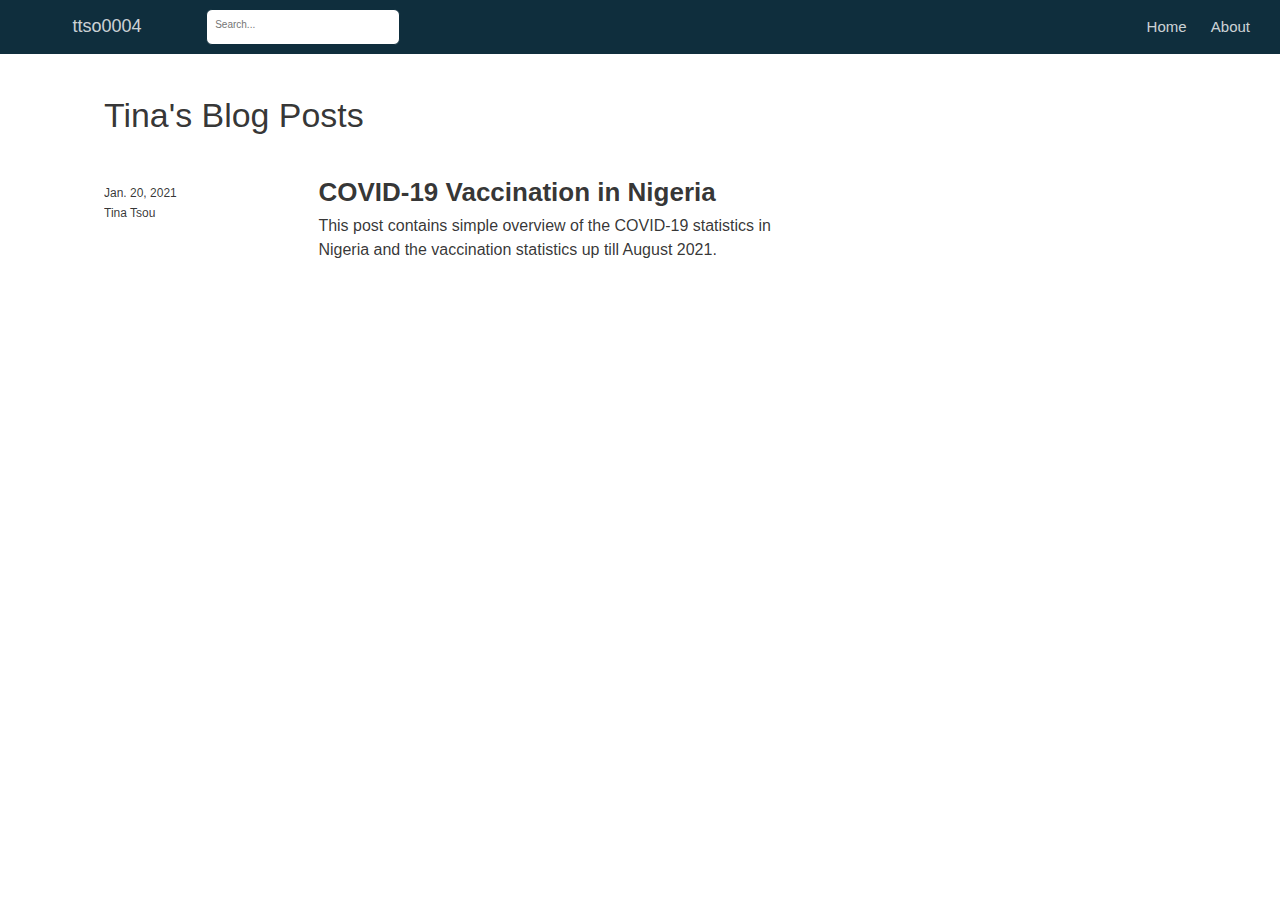
<file: _docs/index.html>
<!DOCTYPE html>

<html xmlns="http://www.w3.org/1999/xhtml" lang="" xml:lang="">

<head>
  <meta charset="utf-8"/>
  <meta name="viewport" content="width=device-width, initial-scale=1"/>
  <meta http-equiv="X-UA-Compatible" content="IE=Edge,chrome=1"/>
  <meta name="generator" content="distill" />

  <style type="text/css">
  /* Hide doc at startup (prevent jankiness while JS renders/transforms) */
  body {
    visibility: hidden;
  }
  </style>

 <!--radix_placeholder_import_source-->
 <!--/radix_placeholder_import_source-->

<style type="text/css">code{white-space: pre;}</style>
<style type="text/css" data-origin="pandoc">
pre > code.sourceCode { white-space: pre; position: relative; }
pre > code.sourceCode > span { display: inline-block; line-height: 1.25; }
pre > code.sourceCode > span:empty { height: 1.2em; }
.sourceCode { overflow: visible; }
code.sourceCode > span { color: inherit; text-decoration: inherit; }
div.sourceCode { margin: 1em 0; }
pre.sourceCode { margin: 0; }
@media screen {
div.sourceCode { overflow: auto; }
}
@media print {
pre > code.sourceCode { white-space: pre-wrap; }
pre > code.sourceCode > span { text-indent: -5em; padding-left: 5em; }
}
pre.numberSource code
  { counter-reset: source-line 0; }
pre.numberSource code > span
  { position: relative; left: -4em; counter-increment: source-line; }
pre.numberSource code > span > a:first-child::before
  { content: counter(source-line);
    position: relative; left: -1em; text-align: right; vertical-align: baseline;
    border: none; display: inline-block;
    -webkit-touch-callout: none; -webkit-user-select: none;
    -khtml-user-select: none; -moz-user-select: none;
    -ms-user-select: none; user-select: none;
    padding: 0 4px; width: 4em;
    color: #aaaaaa;
  }
pre.numberSource { margin-left: 3em; border-left: 1px solid #aaaaaa;  padding-left: 4px; }
div.sourceCode
  {   }
@media screen {
pre > code.sourceCode > span > a:first-child::before { text-decoration: underline; }
}
code span.al { color: #ad0000; } /* Alert */
code span.an { color: #5e5e5e; } /* Annotation */
code span.at { color: #20794d; } /* Attribute */
code span.bn { color: #ad0000; } /* BaseN */
code span.bu { } /* BuiltIn */
code span.cf { color: #007ba5; } /* ControlFlow */
code span.ch { color: #20794d; } /* Char */
code span.cn { color: #8f5902; } /* Constant */
code span.co { color: #5e5e5e; } /* Comment */
code span.cv { color: #5e5e5e; font-style: italic; } /* CommentVar */
code span.do { color: #5e5e5e; font-style: italic; } /* Documentation */
code span.dt { color: #ad0000; } /* DataType */
code span.dv { color: #ad0000; } /* DecVal */
code span.er { color: #ad0000; } /* Error */
code span.ex { } /* Extension */
code span.fl { color: #ad0000; } /* Float */
code span.fu { color: #4758ab; } /* Function */
code span.im { } /* Import */
code span.in { color: #5e5e5e; } /* Information */
code span.kw { color: #007ba5; } /* Keyword */
code span.op { color: #5e5e5e; } /* Operator */
code span.ot { color: #007ba5; } /* Other */
code span.pp { color: #ad0000; } /* Preprocessor */
code span.sc { color: #20794d; } /* SpecialChar */
code span.ss { color: #20794d; } /* SpecialString */
code span.st { color: #20794d; } /* String */
code span.va { color: #111111; } /* Variable */
code span.vs { color: #20794d; } /* VerbatimString */
code span.wa { color: #5e5e5e; font-style: italic; } /* Warning */
</style>

  <!--radix_placeholder_meta_tags-->
  <title>ttso0004: Tina's Blog Posts</title>




  <!--  https://developers.facebook.com/docs/sharing/webmasters#markup -->
  <meta property="og:title" content="ttso0004: Tina&#39;s Blog Posts"/>
  <meta property="og:type" content="article"/>
  <meta property="og:locale" content="en_US"/>
  <meta property="og:site_name" content="ttso0004"/>

  <!--  https://dev.twitter.com/cards/types/summary -->
  <meta property="twitter:card" content="summary"/>
  <meta property="twitter:title" content="ttso0004: Tina&#39;s Blog Posts"/>

  <!--/radix_placeholder_meta_tags-->
  <!--radix_placeholder_rmarkdown_metadata-->

  <script type="text/json" id="radix-rmarkdown-metadata">
  {"type":"list","attributes":{"names":{"type":"character","attributes":{},"value":["title","site","listing"]}},"value":[{"type":"character","attributes":{},"value":["Tina's Blog Posts"]},{"type":"character","attributes":{},"value":["distill::distill_website"]},{"type":"character","attributes":{},"value":["posts"]}]}
  </script>
  <!--/radix_placeholder_rmarkdown_metadata-->
  <!--radix_placeholder_navigation_in_header-->
  <meta name="distill:offset" content=""/>

  <script type="application/javascript">

    window.headroom_prevent_pin = false;

    window.document.addEventListener("DOMContentLoaded", function (event) {

      // initialize headroom for banner
      var header = $('header').get(0);
      var headerHeight = header.offsetHeight;
      var headroom = new Headroom(header, {
        tolerance: 5,
        onPin : function() {
          if (window.headroom_prevent_pin) {
            window.headroom_prevent_pin = false;
            headroom.unpin();
          }
        }
      });
      headroom.init();
      if(window.location.hash)
        headroom.unpin();
      $(header).addClass('headroom--transition');

      // offset scroll location for banner on hash change
      // (see: https://github.com/WickyNilliams/headroom.js/issues/38)
      window.addEventListener("hashchange", function(event) {
        window.scrollTo(0, window.pageYOffset - (headerHeight + 25));
      });

      // responsive menu
      $('.distill-site-header').each(function(i, val) {
        var topnav = $(this);
        var toggle = topnav.find('.nav-toggle');
        toggle.on('click', function() {
          topnav.toggleClass('responsive');
        });
      });

      // nav dropdowns
      $('.nav-dropbtn').click(function(e) {
        $(this).next('.nav-dropdown-content').toggleClass('nav-dropdown-active');
        $(this).parent().siblings('.nav-dropdown')
           .children('.nav-dropdown-content').removeClass('nav-dropdown-active');
      });
      $("body").click(function(e){
        $('.nav-dropdown-content').removeClass('nav-dropdown-active');
      });
      $(".nav-dropdown").click(function(e){
        e.stopPropagation();
      });
    });
  </script>

  <style type="text/css">

  /* Theme (user-documented overrideables for nav appearance) */

  .distill-site-nav {
    color: rgba(255, 255, 255, 0.8);
    background-color: #0F2E3D;
    font-size: 15px;
    font-weight: 300;
  }

  .distill-site-nav a {
    color: inherit;
    text-decoration: none;
  }

  .distill-site-nav a:hover {
    color: white;
  }

  @media print {
    .distill-site-nav {
      display: none;
    }
  }

  .distill-site-header {

  }

  .distill-site-footer {

  }


  /* Site Header */

  .distill-site-header {
    width: 100%;
    box-sizing: border-box;
    z-index: 3;
  }

  .distill-site-header .nav-left {
    display: inline-block;
    margin-left: 8px;
  }

  @media screen and (max-width: 768px) {
    .distill-site-header .nav-left {
      margin-left: 0;
    }
  }


  .distill-site-header .nav-right {
    float: right;
    margin-right: 8px;
  }

  .distill-site-header a,
  .distill-site-header .title {
    display: inline-block;
    text-align: center;
    padding: 14px 10px 14px 10px;
  }

  .distill-site-header .title {
    font-size: 18px;
    min-width: 150px;
  }

  .distill-site-header .logo {
    padding: 0;
  }

  .distill-site-header .logo img {
    display: none;
    max-height: 20px;
    width: auto;
    margin-bottom: -4px;
  }

  .distill-site-header .nav-image img {
    max-height: 18px;
    width: auto;
    display: inline-block;
    margin-bottom: -3px;
  }



  @media screen and (min-width: 1000px) {
    .distill-site-header .logo img {
      display: inline-block;
    }
    .distill-site-header .nav-left {
      margin-left: 20px;
    }
    .distill-site-header .nav-right {
      margin-right: 20px;
    }
    .distill-site-header .title {
      padding-left: 12px;
    }
  }


  .distill-site-header .nav-toggle {
    display: none;
  }

  .nav-dropdown {
    display: inline-block;
    position: relative;
  }

  .nav-dropdown .nav-dropbtn {
    border: none;
    outline: none;
    color: rgba(255, 255, 255, 0.8);
    padding: 16px 10px;
    background-color: transparent;
    font-family: inherit;
    font-size: inherit;
    font-weight: inherit;
    margin: 0;
    margin-top: 1px;
    z-index: 2;
  }

  .nav-dropdown-content {
    display: none;
    position: absolute;
    background-color: white;
    min-width: 200px;
    border: 1px solid rgba(0,0,0,0.15);
    border-radius: 4px;
    box-shadow: 0px 8px 16px 0px rgba(0,0,0,0.1);
    z-index: 1;
    margin-top: 2px;
    white-space: nowrap;
    padding-top: 4px;
    padding-bottom: 4px;
  }

  .nav-dropdown-content hr {
    margin-top: 4px;
    margin-bottom: 4px;
    border: none;
    border-bottom: 1px solid rgba(0, 0, 0, 0.1);
  }

  .nav-dropdown-active {
    display: block;
  }

  .nav-dropdown-content a, .nav-dropdown-content .nav-dropdown-header {
    color: black;
    padding: 6px 24px;
    text-decoration: none;
    display: block;
    text-align: left;
  }

  .nav-dropdown-content .nav-dropdown-header {
    display: block;
    padding: 5px 24px;
    padding-bottom: 0;
    text-transform: uppercase;
    font-size: 14px;
    color: #999999;
    white-space: nowrap;
  }

  .nav-dropdown:hover .nav-dropbtn {
    color: white;
  }

  .nav-dropdown-content a:hover {
    background-color: #ddd;
    color: black;
  }

  .nav-right .nav-dropdown-content {
    margin-left: -45%;
    right: 0;
  }

  @media screen and (max-width: 768px) {
    .distill-site-header a, .distill-site-header .nav-dropdown  {display: none;}
    .distill-site-header a.nav-toggle {
      float: right;
      display: block;
    }
    .distill-site-header .title {
      margin-left: 0;
    }
    .distill-site-header .nav-right {
      margin-right: 0;
    }
    .distill-site-header {
      overflow: hidden;
    }
    .nav-right .nav-dropdown-content {
      margin-left: 0;
    }
  }


  @media screen and (max-width: 768px) {
    .distill-site-header.responsive {position: relative; min-height: 500px; }
    .distill-site-header.responsive a.nav-toggle {
      position: absolute;
      right: 0;
      top: 0;
    }
    .distill-site-header.responsive a,
    .distill-site-header.responsive .nav-dropdown {
      display: block;
      text-align: left;
    }
    .distill-site-header.responsive .nav-left,
    .distill-site-header.responsive .nav-right {
      width: 100%;
    }
    .distill-site-header.responsive .nav-dropdown {float: none;}
    .distill-site-header.responsive .nav-dropdown-content {position: relative;}
    .distill-site-header.responsive .nav-dropdown .nav-dropbtn {
      display: block;
      width: 100%;
      text-align: left;
    }
  }

  /* Site Footer */

  .distill-site-footer {
    width: 100%;
    overflow: hidden;
    box-sizing: border-box;
    z-index: 3;
    margin-top: 30px;
    padding-top: 30px;
    padding-bottom: 30px;
    text-align: center;
  }

  /* Headroom */

  d-title {
    padding-top: 6rem;
  }

  @media print {
    d-title {
      padding-top: 4rem;
    }
  }

  .headroom {
    z-index: 1000;
    position: fixed;
    top: 0;
    left: 0;
    right: 0;
  }

  .headroom--transition {
    transition: all .4s ease-in-out;
  }

  .headroom--unpinned {
    top: -100px;
  }

  .headroom--pinned {
    top: 0;
  }

  /* adjust viewport for navbar height */
  /* helps vertically center bootstrap (non-distill) content */
  .min-vh-100 {
    min-height: calc(100vh - 100px) !important;
  }

  </style>

  <script src="site_libs/jquery-1.11.3/jquery.min.js"></script>
  <link href="site_libs/font-awesome-5.1.0/css/all.css" rel="stylesheet"/>
  <link href="site_libs/font-awesome-5.1.0/css/v4-shims.css" rel="stylesheet"/>
  <script src="site_libs/headroom-0.9.4/headroom.min.js"></script>
  <script src="site_libs/autocomplete-0.37.1/autocomplete.min.js"></script>
  <script src="site_libs/fuse-6.4.1/fuse.min.js"></script>

  <script type="application/javascript">

  function getMeta(metaName) {
    var metas = document.getElementsByTagName('meta');
    for (let i = 0; i < metas.length; i++) {
      if (metas[i].getAttribute('name') === metaName) {
        return metas[i].getAttribute('content');
      }
    }
    return '';
  }

  function offsetURL(url) {
    var offset = getMeta('distill:offset');
    return offset ? offset + '/' + url : url;
  }

  function createFuseIndex() {

    // create fuse index
    var options = {
      keys: [
        { name: 'title', weight: 20 },
        { name: 'categories', weight: 15 },
        { name: 'description', weight: 10 },
        { name: 'contents', weight: 5 },
      ],
      ignoreLocation: true,
      threshold: 0
    };
    var fuse = new window.Fuse([], options);

    // fetch the main search.json
    return fetch(offsetURL('search.json'))
      .then(function(response) {
        if (response.status == 200) {
          return response.json().then(function(json) {
            // index main articles
            json.articles.forEach(function(article) {
              fuse.add(article);
            });
            // download collections and index their articles
            return Promise.all(json.collections.map(function(collection) {
              return fetch(offsetURL(collection)).then(function(response) {
                if (response.status === 200) {
                  return response.json().then(function(articles) {
                    articles.forEach(function(article) {
                      fuse.add(article);
                    });
                  })
                } else {
                  return Promise.reject(
                    new Error('Unexpected status from search index request: ' +
                              response.status)
                  );
                }
              });
            })).then(function() {
              return fuse;
            });
          });

        } else {
          return Promise.reject(
            new Error('Unexpected status from search index request: ' +
                        response.status)
          );
        }
      });
  }

  window.document.addEventListener("DOMContentLoaded", function (event) {

    // get search element (bail if we don't have one)
    var searchEl = window.document.getElementById('distill-search');
    if (!searchEl)
      return;

    createFuseIndex()
      .then(function(fuse) {

        // make search box visible
        searchEl.classList.remove('hidden');

        // initialize autocomplete
        var options = {
          autoselect: true,
          hint: false,
          minLength: 2,
        };
        window.autocomplete(searchEl, options, [{
          source: function(query, callback) {
            const searchOptions = {
              isCaseSensitive: false,
              shouldSort: true,
              minMatchCharLength: 2,
              limit: 10,
            };
            var results = fuse.search(query, searchOptions);
            callback(results
              .map(function(result) { return result.item; })
            );
          },
          templates: {
            suggestion: function(suggestion) {
              var img = suggestion.preview && Object.keys(suggestion.preview).length > 0
                ? `<img src="${offsetURL(suggestion.preview)}"</img>`
                : '';
              var html = `
                <div class="search-item">
                  <h3>${suggestion.title}</h3>
                  <div class="search-item-description">
                    ${suggestion.description || ''}
                  </div>
                  <div class="search-item-preview">
                    ${img}
                  </div>
                </div>
              `;
              return html;
            }
          }
        }]).on('autocomplete:selected', function(event, suggestion) {
          window.location.href = offsetURL(suggestion.path);
        });
        // remove inline display style on autocompleter (we want to
        // manage responsive display via css)
        $('.algolia-autocomplete').css("display", "");
      })
      .catch(function(error) {
        console.log(error);
      });

  });

  </script>

  <style type="text/css">

  .nav-search {
    font-size: x-small;
  }

  /* Algolioa Autocomplete */

  .algolia-autocomplete {
    display: inline-block;
    margin-left: 10px;
    vertical-align: sub;
    background-color: white;
    color: black;
    padding: 6px;
    padding-top: 8px;
    padding-bottom: 0;
    border-radius: 6px;
    border: 1px #0F2E3D solid;
    width: 180px;
  }


  @media screen and (max-width: 768px) {
    .distill-site-nav .algolia-autocomplete {
      display: none;
      visibility: hidden;
    }
    .distill-site-nav.responsive .algolia-autocomplete {
      display: inline-block;
      visibility: visible;
    }
    .distill-site-nav.responsive .algolia-autocomplete .aa-dropdown-menu {
      margin-left: 0;
      width: 400px;
      max-height: 400px;
    }
  }

  .algolia-autocomplete .aa-input, .algolia-autocomplete .aa-hint {
    width: 90%;
    outline: none;
    border: none;
  }

  .algolia-autocomplete .aa-hint {
    color: #999;
  }
  .algolia-autocomplete .aa-dropdown-menu {
    width: 550px;
    max-height: 70vh;
    overflow-x: visible;
    overflow-y: scroll;
    padding: 5px;
    margin-top: 3px;
    margin-left: -150px;
    background-color: #fff;
    border-radius: 5px;
    border: 1px solid #999;
    border-top: none;
  }

  .algolia-autocomplete .aa-dropdown-menu .aa-suggestion {
    cursor: pointer;
    padding: 5px 4px;
    border-bottom: 1px solid #eee;
  }

  .algolia-autocomplete .aa-dropdown-menu .aa-suggestion:last-of-type {
    border-bottom: none;
    margin-bottom: 2px;
  }

  .algolia-autocomplete .aa-dropdown-menu .aa-suggestion .search-item {
    overflow: hidden;
    font-size: 0.8em;
    line-height: 1.4em;
  }

  .algolia-autocomplete .aa-dropdown-menu .aa-suggestion .search-item h3 {
    font-size: 1rem;
    margin-block-start: 0;
    margin-block-end: 5px;
  }

  .algolia-autocomplete .aa-dropdown-menu .aa-suggestion .search-item-description {
    display: inline-block;
    overflow: hidden;
    height: 2.8em;
    width: 80%;
    margin-right: 4%;
  }

  .algolia-autocomplete .aa-dropdown-menu .aa-suggestion .search-item-preview {
    display: inline-block;
    width: 15%;
  }

  .algolia-autocomplete .aa-dropdown-menu .aa-suggestion .search-item-preview img {
    height: 3em;
    width: auto;
    display: none;
  }

  .algolia-autocomplete .aa-dropdown-menu .aa-suggestion .search-item-preview img[src] {
    display: initial;
  }

  .algolia-autocomplete .aa-dropdown-menu .aa-suggestion.aa-cursor {
    background-color: #eee;
  }
  .algolia-autocomplete .aa-dropdown-menu .aa-suggestion em {
    font-weight: bold;
    font-style: normal;
  }

  </style>


  <!--/radix_placeholder_navigation_in_header-->
  <!--radix_placeholder_distill-->

  <style type="text/css">

  body {
    background-color: white;
  }

  .pandoc-table {
    width: 100%;
  }

  .pandoc-table>caption {
    margin-bottom: 10px;
  }

  .pandoc-table th:not([align]) {
    text-align: left;
  }

  .pagedtable-footer {
    font-size: 15px;
  }

  d-byline .byline {
    grid-template-columns: 2fr 2fr;
  }

  d-byline .byline h3 {
    margin-block-start: 1.5em;
  }

  d-byline .byline .authors-affiliations h3 {
    margin-block-start: 0.5em;
  }

  .authors-affiliations .orcid-id {
    width: 16px;
    height:16px;
    margin-left: 4px;
    margin-right: 4px;
    vertical-align: middle;
    padding-bottom: 2px;
  }

  d-title .dt-tags {
    margin-top: 1em;
    grid-column: text;
  }

  .dt-tags .dt-tag {
    text-decoration: none;
    display: inline-block;
    color: rgba(0,0,0,0.6);
    padding: 0em 0.4em;
    margin-right: 0.5em;
    margin-bottom: 0.4em;
    font-size: 70%;
    border: 1px solid rgba(0,0,0,0.2);
    border-radius: 3px;
    text-transform: uppercase;
    font-weight: 500;
  }

  d-article table.gt_table td,
  d-article table.gt_table th {
    border-bottom: none;
  }

  .html-widget {
    margin-bottom: 2.0em;
  }

  .l-screen-inset {
    padding-right: 16px;
  }

  .l-screen .caption {
    margin-left: 10px;
  }

  .shaded {
    background: rgb(247, 247, 247);
    padding-top: 20px;
    padding-bottom: 20px;
    border-top: 1px solid rgba(0, 0, 0, 0.1);
    border-bottom: 1px solid rgba(0, 0, 0, 0.1);
  }

  .shaded .html-widget {
    margin-bottom: 0;
    border: 1px solid rgba(0, 0, 0, 0.1);
  }

  .shaded .shaded-content {
    background: white;
  }

  .text-output {
    margin-top: 0;
    line-height: 1.5em;
  }

  .hidden {
    display: none !important;
  }

  d-article {
    padding-top: 2.5rem;
    padding-bottom: 30px;
  }

  d-appendix {
    padding-top: 30px;
  }

  d-article>p>img {
    width: 100%;
  }

  d-article h2 {
    margin: 1rem 0 1.5rem 0;
  }

  d-article h3 {
    margin-top: 1.5rem;
  }

  d-article iframe {
    border: 1px solid rgba(0, 0, 0, 0.1);
    margin-bottom: 2.0em;
    width: 100%;
  }

  /* Tweak code blocks */

  d-article div.sourceCode code,
  d-article pre code {
    font-family: Consolas, Monaco, 'Andale Mono', 'Ubuntu Mono', monospace;
  }

  d-article pre,
  d-article div.sourceCode,
  d-article div.sourceCode pre {
    overflow: auto;
  }

  d-article div.sourceCode {
    background-color: white;
  }

  d-article div.sourceCode pre {
    padding-left: 10px;
    font-size: 12px;
    border-left: 2px solid rgba(0,0,0,0.1);
  }

  d-article pre {
    font-size: 12px;
    color: black;
    background: none;
    margin-top: 0;
    text-align: left;
    white-space: pre;
    word-spacing: normal;
    word-break: normal;
    word-wrap: normal;
    line-height: 1.5;

    -moz-tab-size: 4;
    -o-tab-size: 4;
    tab-size: 4;

    -webkit-hyphens: none;
    -moz-hyphens: none;
    -ms-hyphens: none;
    hyphens: none;
  }

  d-article pre a {
    border-bottom: none;
  }

  d-article pre a:hover {
    border-bottom: none;
    text-decoration: underline;
  }

  d-article details {
    grid-column: text;
    margin-bottom: 0.8em;
  }

  @media(min-width: 768px) {

  d-article pre,
  d-article div.sourceCode,
  d-article div.sourceCode pre {
    overflow: visible !important;
  }

  d-article div.sourceCode pre {
    padding-left: 18px;
    font-size: 14px;
  }

  d-article pre {
    font-size: 14px;
  }

  }

  figure img.external {
    background: white;
    border: 1px solid rgba(0, 0, 0, 0.1);
    box-shadow: 0 1px 8px rgba(0, 0, 0, 0.1);
    padding: 18px;
    box-sizing: border-box;
  }

  /* CSS for d-contents */

  .d-contents {
    grid-column: text;
    color: rgba(0,0,0,0.8);
    font-size: 0.9em;
    padding-bottom: 1em;
    margin-bottom: 1em;
    padding-bottom: 0.5em;
    margin-bottom: 1em;
    padding-left: 0.25em;
    justify-self: start;
  }

  @media(min-width: 1000px) {
    .d-contents.d-contents-float {
      height: 0;
      grid-column-start: 1;
      grid-column-end: 4;
      justify-self: center;
      padding-right: 3em;
      padding-left: 2em;
    }
  }

  .d-contents nav h3 {
    font-size: 18px;
    margin-top: 0;
    margin-bottom: 1em;
  }

  .d-contents li {
    list-style-type: none
  }

  .d-contents nav > ul {
    padding-left: 0;
  }

  .d-contents ul {
    padding-left: 1em
  }

  .d-contents nav ul li {
    margin-top: 0.6em;
    margin-bottom: 0.2em;
  }

  .d-contents nav a {
    font-size: 13px;
    border-bottom: none;
    text-decoration: none
    color: rgba(0, 0, 0, 0.8);
  }

  .d-contents nav a:hover {
    text-decoration: underline solid rgba(0, 0, 0, 0.6)
  }

  .d-contents nav > ul > li > a {
    font-weight: 600;
  }

  .d-contents nav > ul > li > ul {
    font-weight: inherit;
  }

  .d-contents nav > ul > li > ul > li {
    margin-top: 0.2em;
  }


  .d-contents nav ul {
    margin-top: 0;
    margin-bottom: 0.25em;
  }

  .d-article-with-toc h2:nth-child(2) {
    margin-top: 0;
  }


  /* Figure */

  .figure {
    position: relative;
    margin-bottom: 2.5em;
    margin-top: 1.5em;
  }

  .figure img {
    width: 100%;
  }

  .figure .caption {
    color: rgba(0, 0, 0, 0.6);
    font-size: 12px;
    line-height: 1.5em;
  }

  .figure img.external {
    background: white;
    border: 1px solid rgba(0, 0, 0, 0.1);
    box-shadow: 0 1px 8px rgba(0, 0, 0, 0.1);
    padding: 18px;
    box-sizing: border-box;
  }

  .figure .caption a {
    color: rgba(0, 0, 0, 0.6);
  }

  .figure .caption b,
  .figure .caption strong, {
    font-weight: 600;
    color: rgba(0, 0, 0, 1.0);
  }

  /* Citations */

  d-article .citation {
    color: inherit;
    cursor: inherit;
  }

  div.hanging-indent{
    margin-left: 1em; text-indent: -1em;
  }

  /* Citation hover box */

  .tippy-box[data-theme~=light-border] {
    background-color: rgba(250, 250, 250, 0.95);
  }

  .tippy-content > p {
    margin-bottom: 0;
    padding: 2px;
  }


  /* Tweak 1000px media break to show more text */

  @media(min-width: 1000px) {
    .base-grid,
    distill-header,
    d-title,
    d-abstract,
    d-article,
    d-appendix,
    distill-appendix,
    d-byline,
    d-footnote-list,
    d-citation-list,
    distill-footer {
      grid-template-columns: [screen-start] 1fr [page-start kicker-start] 80px [middle-start] 50px [text-start kicker-end] 65px 65px 65px 65px 65px 65px 65px 65px [text-end gutter-start] 65px [middle-end] 65px [page-end gutter-end] 1fr [screen-end];
      grid-column-gap: 16px;
    }

    .grid {
      grid-column-gap: 16px;
    }

    d-article {
      font-size: 1.06rem;
      line-height: 1.7em;
    }
    figure .caption, .figure .caption, figure figcaption {
      font-size: 13px;
    }
  }

  @media(min-width: 1180px) {
    .base-grid,
    distill-header,
    d-title,
    d-abstract,
    d-article,
    d-appendix,
    distill-appendix,
    d-byline,
    d-footnote-list,
    d-citation-list,
    distill-footer {
      grid-template-columns: [screen-start] 1fr [page-start kicker-start] 60px [middle-start] 60px [text-start kicker-end] 60px 60px 60px 60px 60px 60px 60px 60px [text-end gutter-start] 60px [middle-end] 60px [page-end gutter-end] 1fr [screen-end];
      grid-column-gap: 32px;
    }

    .grid {
      grid-column-gap: 32px;
    }
  }


  /* Get the citation styles for the appendix (not auto-injected on render since
     we do our own rendering of the citation appendix) */

  d-appendix .citation-appendix,
  .d-appendix .citation-appendix {
    font-size: 11px;
    line-height: 15px;
    border-left: 1px solid rgba(0, 0, 0, 0.1);
    padding-left: 18px;
    border: 1px solid rgba(0,0,0,0.1);
    background: rgba(0, 0, 0, 0.02);
    padding: 10px 18px;
    border-radius: 3px;
    color: rgba(150, 150, 150, 1);
    overflow: hidden;
    margin-top: -12px;
    white-space: pre-wrap;
    word-wrap: break-word;
  }

  /* Include appendix styles here so they can be overridden */

  d-appendix {
    contain: layout style;
    font-size: 0.8em;
    line-height: 1.7em;
    margin-top: 60px;
    margin-bottom: 0;
    border-top: 1px solid rgba(0, 0, 0, 0.1);
    color: rgba(0,0,0,0.5);
    padding-top: 60px;
    padding-bottom: 48px;
  }

  d-appendix h3 {
    grid-column: page-start / text-start;
    font-size: 15px;
    font-weight: 500;
    margin-top: 1em;
    margin-bottom: 0;
    color: rgba(0,0,0,0.65);
  }

  d-appendix h3 + * {
    margin-top: 1em;
  }

  d-appendix ol {
    padding: 0 0 0 15px;
  }

  @media (min-width: 768px) {
    d-appendix ol {
      padding: 0 0 0 30px;
      margin-left: -30px;
    }
  }

  d-appendix li {
    margin-bottom: 1em;
  }

  d-appendix a {
    color: rgba(0, 0, 0, 0.6);
  }

  d-appendix > * {
    grid-column: text;
  }

  d-appendix > d-footnote-list,
  d-appendix > d-citation-list,
  d-appendix > distill-appendix {
    grid-column: screen;
  }

  /* Include footnote styles here so they can be overridden */

  d-footnote-list {
    contain: layout style;
  }

  d-footnote-list > * {
    grid-column: text;
  }

  d-footnote-list a.footnote-backlink {
    color: rgba(0,0,0,0.3);
    padding-left: 0.5em;
  }



  /* Anchor.js */

  .anchorjs-link {
    /*transition: all .25s linear; */
    text-decoration: none;
    border-bottom: none;
  }
  *:hover > .anchorjs-link {
    margin-left: -1.125em !important;
    text-decoration: none;
    border-bottom: none;
  }

  /* Social footer */

  .social_footer {
    margin-top: 30px;
    margin-bottom: 0;
    color: rgba(0,0,0,0.67);
  }

  .disqus-comments {
    margin-right: 30px;
  }

  .disqus-comment-count {
    border-bottom: 1px solid rgba(0, 0, 0, 0.4);
    cursor: pointer;
  }

  #disqus_thread {
    margin-top: 30px;
  }

  .article-sharing a {
    border-bottom: none;
    margin-right: 8px;
  }

  .article-sharing a:hover {
    border-bottom: none;
  }

  .sidebar-section.subscribe {
    font-size: 12px;
    line-height: 1.6em;
  }

  .subscribe p {
    margin-bottom: 0.5em;
  }


  .article-footer .subscribe {
    font-size: 15px;
    margin-top: 45px;
  }


  .sidebar-section.custom {
    font-size: 12px;
    line-height: 1.6em;
  }

  .custom p {
    margin-bottom: 0.5em;
  }

  /* Styles for listing layout (hide title) */
  .layout-listing d-title, .layout-listing .d-title {
    display: none;
  }

  /* Styles for posts lists (not auto-injected) */


  .posts-with-sidebar {
    padding-left: 45px;
    padding-right: 45px;
  }

  .posts-list .description h2,
  .posts-list .description p {
    font-family: -apple-system, BlinkMacSystemFont, "Segoe UI", Roboto, Oxygen, Ubuntu, Cantarell, "Fira Sans", "Droid Sans", "Helvetica Neue", Arial, sans-serif;
  }

  .posts-list .description h2 {
    font-weight: 700;
    border-bottom: none;
    padding-bottom: 0;
  }

  .posts-list h2.post-tag {
    border-bottom: 1px solid rgba(0, 0, 0, 0.2);
    padding-bottom: 12px;
  }
  .posts-list {
    margin-top: 60px;
    margin-bottom: 24px;
  }

  .posts-list .post-preview {
    text-decoration: none;
    overflow: hidden;
    display: block;
    border-bottom: 1px solid rgba(0, 0, 0, 0.1);
    padding: 24px 0;
  }

  .post-preview-last {
    border-bottom: none !important;
  }

  .posts-list .posts-list-caption {
    grid-column: screen;
    font-weight: 400;
  }

  .posts-list .post-preview h2 {
    margin: 0 0 6px 0;
    line-height: 1.2em;
    font-style: normal;
    font-size: 24px;
  }

  .posts-list .post-preview p {
    margin: 0 0 12px 0;
    line-height: 1.4em;
    font-size: 16px;
  }

  .posts-list .post-preview .thumbnail {
    box-sizing: border-box;
    margin-bottom: 24px;
    position: relative;
    max-width: 500px;
  }
  .posts-list .post-preview img {
    width: 100%;
    display: block;
  }

  .posts-list .metadata {
    font-size: 12px;
    line-height: 1.4em;
    margin-bottom: 18px;
  }

  .posts-list .metadata > * {
    display: inline-block;
  }

  .posts-list .metadata .publishedDate {
    margin-right: 2em;
  }

  .posts-list .metadata .dt-authors {
    display: block;
    margin-top: 0.3em;
    margin-right: 2em;
  }

  .posts-list .dt-tags {
    display: block;
    line-height: 1em;
  }

  .posts-list .dt-tags .dt-tag {
    display: inline-block;
    color: rgba(0,0,0,0.6);
    padding: 0.3em 0.4em;
    margin-right: 0.2em;
    margin-bottom: 0.4em;
    font-size: 60%;
    border: 1px solid rgba(0,0,0,0.2);
    border-radius: 3px;
    text-transform: uppercase;
    font-weight: 500;
  }

  .posts-list img {
    opacity: 1;
  }

  .posts-list img[data-src] {
    opacity: 0;
  }

  .posts-more {
    clear: both;
  }


  .posts-sidebar {
    font-size: 16px;
  }

  .posts-sidebar h3 {
    font-size: 16px;
    margin-top: 0;
    margin-bottom: 0.5em;
    font-weight: 400;
    text-transform: uppercase;
  }

  .sidebar-section {
    margin-bottom: 30px;
  }

  .categories ul {
    list-style-type: none;
    margin: 0;
    padding: 0;
  }

  .categories li {
    color: rgba(0, 0, 0, 0.8);
    margin-bottom: 0;
  }

  .categories li>a {
    border-bottom: none;
  }

  .categories li>a:hover {
    border-bottom: 1px solid rgba(0, 0, 0, 0.4);
  }

  .categories .active {
    font-weight: 600;
  }

  .categories .category-count {
    color: rgba(0, 0, 0, 0.4);
  }


  @media(min-width: 768px) {
    .posts-list .post-preview h2 {
      font-size: 26px;
    }
    .posts-list .post-preview .thumbnail {
      float: right;
      width: 30%;
      margin-bottom: 0;
    }
    .posts-list .post-preview .description {
      float: left;
      width: 45%;
    }
    .posts-list .post-preview .metadata {
      float: left;
      width: 20%;
      margin-top: 8px;
    }
    .posts-list .post-preview p {
      margin: 0 0 12px 0;
      line-height: 1.5em;
      font-size: 16px;
    }
    .posts-with-sidebar .posts-list {
      float: left;
      width: 75%;
    }
    .posts-with-sidebar .posts-sidebar {
      float: right;
      width: 20%;
      margin-top: 60px;
      padding-top: 24px;
      padding-bottom: 24px;
    }
  }


  /* Improve display for browsers without grid (IE/Edge <= 15) */

  .downlevel {
    line-height: 1.6em;
    font-family: -apple-system, BlinkMacSystemFont, "Segoe UI", Roboto, Oxygen, Ubuntu, Cantarell, "Fira Sans", "Droid Sans", "Helvetica Neue", Arial, sans-serif;
    margin: 0;
  }

  .downlevel .d-title {
    padding-top: 6rem;
    padding-bottom: 1.5rem;
  }

  .downlevel .d-title h1 {
    font-size: 50px;
    font-weight: 700;
    line-height: 1.1em;
    margin: 0 0 0.5rem;
  }

  .downlevel .d-title p {
    font-weight: 300;
    font-size: 1.2rem;
    line-height: 1.55em;
    margin-top: 0;
  }

  .downlevel .d-byline {
    padding-top: 0.8em;
    padding-bottom: 0.8em;
    font-size: 0.8rem;
    line-height: 1.8em;
  }

  .downlevel .section-separator {
    border: none;
    border-top: 1px solid rgba(0, 0, 0, 0.1);
  }

  .downlevel .d-article {
    font-size: 1.06rem;
    line-height: 1.7em;
    padding-top: 1rem;
    padding-bottom: 2rem;
  }


  .downlevel .d-appendix {
    padding-left: 0;
    padding-right: 0;
    max-width: none;
    font-size: 0.8em;
    line-height: 1.7em;
    margin-bottom: 0;
    color: rgba(0,0,0,0.5);
    padding-top: 40px;
    padding-bottom: 48px;
  }

  .downlevel .footnotes ol {
    padding-left: 13px;
  }

  .downlevel .base-grid,
  .downlevel .distill-header,
  .downlevel .d-title,
  .downlevel .d-abstract,
  .downlevel .d-article,
  .downlevel .d-appendix,
  .downlevel .distill-appendix,
  .downlevel .d-byline,
  .downlevel .d-footnote-list,
  .downlevel .d-citation-list,
  .downlevel .distill-footer,
  .downlevel .appendix-bottom,
  .downlevel .posts-container {
    padding-left: 40px;
    padding-right: 40px;
  }

  @media(min-width: 768px) {
    .downlevel .base-grid,
    .downlevel .distill-header,
    .downlevel .d-title,
    .downlevel .d-abstract,
    .downlevel .d-article,
    .downlevel .d-appendix,
    .downlevel .distill-appendix,
    .downlevel .d-byline,
    .downlevel .d-footnote-list,
    .downlevel .d-citation-list,
    .downlevel .distill-footer,
    .downlevel .appendix-bottom,
    .downlevel .posts-container {
    padding-left: 150px;
    padding-right: 150px;
    max-width: 900px;
  }
  }

  .downlevel pre code {
    display: block;
    border-left: 2px solid rgba(0, 0, 0, .1);
    padding: 0 0 0 20px;
    font-size: 14px;
  }

  .downlevel code, .downlevel pre {
    color: black;
    background: none;
    font-family: Consolas, Monaco, 'Andale Mono', 'Ubuntu Mono', monospace;
    text-align: left;
    white-space: pre;
    word-spacing: normal;
    word-break: normal;
    word-wrap: normal;
    line-height: 1.5;

    -moz-tab-size: 4;
    -o-tab-size: 4;
    tab-size: 4;

    -webkit-hyphens: none;
    -moz-hyphens: none;
    -ms-hyphens: none;
    hyphens: none;
  }

  .downlevel .posts-list .post-preview {
    color: inherit;
  }



  </style>

  <script type="application/javascript">

  function is_downlevel_browser() {
    if (bowser.isUnsupportedBrowser({ msie: "12", msedge: "16"},
                                   window.navigator.userAgent)) {
      return true;
    } else {
      return window.load_distill_framework === undefined;
    }
  }

  // show body when load is complete
  function on_load_complete() {

    // add anchors
    if (window.anchors) {
      window.anchors.options.placement = 'left';
      window.anchors.add('d-article > h2, d-article > h3, d-article > h4, d-article > h5');
    }


    // set body to visible
    document.body.style.visibility = 'visible';

    // force redraw for leaflet widgets
    if (window.HTMLWidgets) {
      var maps = window.HTMLWidgets.findAll(".leaflet");
      $.each(maps, function(i, el) {
        var map = this.getMap();
        map.invalidateSize();
        map.eachLayer(function(layer) {
          if (layer instanceof L.TileLayer)
            layer.redraw();
        });
      });
    }

    // trigger 'shown' so htmlwidgets resize
    $('d-article').trigger('shown');
  }

  function init_distill() {

    init_common();

    // create front matter
    var front_matter = $('<d-front-matter></d-front-matter>');
    $('#distill-front-matter').wrap(front_matter);

    // create d-title
    $('.d-title').changeElementType('d-title');

    // create d-byline
    var byline = $('<d-byline></d-byline>');
    $('.d-byline').replaceWith(byline);

    // create d-article
    var article = $('<d-article></d-article>');
    $('.d-article').wrap(article).children().unwrap();

    // move posts container into article
    $('.posts-container').appendTo($('d-article'));

    // create d-appendix
    $('.d-appendix').changeElementType('d-appendix');

    // flag indicating that we have appendix items
    var appendix = $('.appendix-bottom').children('h3').length > 0;

    // replace footnotes with <d-footnote>
    $('.footnote-ref').each(function(i, val) {
      appendix = true;
      var href = $(this).attr('href');
      var id = href.replace('#', '');
      var fn = $('#' + id);
      var fn_p = $('#' + id + '>p');
      fn_p.find('.footnote-back').remove();
      var text = fn_p.html();
      var dtfn = $('<d-footnote></d-footnote>');
      dtfn.html(text);
      $(this).replaceWith(dtfn);
    });
    // remove footnotes
    $('.footnotes').remove();

    // move refs into #references-listing
    $('#references-listing').replaceWith($('#refs'));

    $('h1.appendix, h2.appendix').each(function(i, val) {
      $(this).changeElementType('h3');
    });
    $('h3.appendix').each(function(i, val) {
      var id = $(this).attr('id');
      $('.d-contents a[href="#' + id + '"]').parent().remove();
      appendix = true;
      $(this).nextUntil($('h1, h2, h3')).addBack().appendTo($('d-appendix'));
    });

    // show d-appendix if we have appendix content
    $("d-appendix").css('display', appendix ? 'grid' : 'none');

    // localize layout chunks to just output
    $('.layout-chunk').each(function(i, val) {

      // capture layout
      var layout = $(this).attr('data-layout');

      // apply layout to markdown level block elements
      var elements = $(this).children().not('details, div.sourceCode, pre, script');
      elements.each(function(i, el) {
        var layout_div = $('<div class="' + layout + '"></div>');
        if (layout_div.hasClass('shaded')) {
          var shaded_content = $('<div class="shaded-content"></div>');
          $(this).wrap(shaded_content);
          $(this).parent().wrap(layout_div);
        } else {
          $(this).wrap(layout_div);
        }
      });


      // unwrap the layout-chunk div
      $(this).children().unwrap();
    });

    // remove code block used to force  highlighting css
    $('.distill-force-highlighting-css').parent().remove();

    // remove empty line numbers inserted by pandoc when using a
    // custom syntax highlighting theme
    $('code.sourceCode a:empty').remove();

    // load distill framework
    load_distill_framework();

    // wait for window.distillRunlevel == 4 to do post processing
    function distill_post_process() {

      if (!window.distillRunlevel || window.distillRunlevel < 4)
        return;

      // hide author/affiliations entirely if we have no authors
      var front_matter = JSON.parse($("#distill-front-matter").html());
      var have_authors = front_matter.authors && front_matter.authors.length > 0;
      if (!have_authors)
        $('d-byline').addClass('hidden');

      // article with toc class
      $('.d-contents').parent().addClass('d-article-with-toc');

      // strip links that point to #
      $('.authors-affiliations').find('a[href="#"]').removeAttr('href');

      // add orcid ids
      $('.authors-affiliations').find('.author').each(function(i, el) {
        var orcid_id = front_matter.authors[i].orcidID;
        if (orcid_id) {
          var a = $('<a></a>');
          a.attr('href', 'https://orcid.org/' + orcid_id);
          var img = $('<img></img>');
          img.addClass('orcid-id');
          img.attr('alt', 'ORCID ID');
          img.attr('src','[data-uri]');
          a.append(img);
          $(this).append(a);
        }
      });

      // hide elements of author/affiliations grid that have no value
      function hide_byline_column(caption) {
        $('d-byline').find('h3:contains("' + caption + '")').parent().css('visibility', 'hidden');
      }

      // affiliations
      var have_affiliations = false;
      for (var i = 0; i<front_matter.authors.length; ++i) {
        var author = front_matter.authors[i];
        if (author.affiliation !== "&nbsp;") {
          have_affiliations = true;
          break;
        }
      }
      if (!have_affiliations)
        $('d-byline').find('h3:contains("Affiliations")').css('visibility', 'hidden');

      // published date
      if (!front_matter.publishedDate)
        hide_byline_column("Published");

      // document object identifier
      var doi = $('d-byline').find('h3:contains("DOI")');
      var doi_p = doi.next().empty();
      if (!front_matter.doi) {
        // if we have a citation and valid citationText then link to that
        if ($('#citation').length > 0 && front_matter.citationText) {
          doi.html('Citation');
          $('<a href="#citation"></a>')
            .text(front_matter.citationText)
            .appendTo(doi_p);
        } else {
          hide_byline_column("DOI");
        }
      } else {
        $('<a></a>')
           .attr('href', "https://doi.org/" + front_matter.doi)
           .html(front_matter.doi)
           .appendTo(doi_p);
      }

       // change plural form of authors/affiliations
      if (front_matter.authors.length === 1) {
        var grid = $('.authors-affiliations');
        grid.children('h3:contains("Authors")').text('Author');
        grid.children('h3:contains("Affiliations")').text('Affiliation');
      }

      // remove d-appendix and d-footnote-list local styles
      $('d-appendix > style:first-child').remove();
      $('d-footnote-list > style:first-child').remove();

      // move appendix-bottom entries to the bottom
      $('.appendix-bottom').appendTo('d-appendix').children().unwrap();
      $('.appendix-bottom').remove();

      // hoverable references
      $('span.citation[data-cites]').each(function() {
        var refHtml = $('#ref-' + $(this).attr('data-cites')).html();
        window.tippy(this, {
          allowHTML: true,
          content: refHtml,
          maxWidth: 500,
          interactive: true,
          interactiveBorder: 10,
          theme: 'light-border',
          placement: 'bottom-start'
        });
      });

      // clear polling timer
      clearInterval(tid);

      // show body now that everything is ready
      on_load_complete();
    }

    var tid = setInterval(distill_post_process, 50);
    distill_post_process();

  }

  function init_downlevel() {

    init_common();

     // insert hr after d-title
    $('.d-title').after($('<hr class="section-separator"/>'));

    // check if we have authors
    var front_matter = JSON.parse($("#distill-front-matter").html());
    var have_authors = front_matter.authors && front_matter.authors.length > 0;

    // manage byline/border
    if (!have_authors)
      $('.d-byline').remove();
    $('.d-byline').after($('<hr class="section-separator"/>'));
    $('.d-byline a').remove();

    // remove toc
    $('.d-contents').remove();

    // move appendix elements
    $('h1.appendix, h2.appendix').each(function(i, val) {
      $(this).changeElementType('h3');
    });
    $('h3.appendix').each(function(i, val) {
      $(this).nextUntil($('h1, h2, h3')).addBack().appendTo($('.d-appendix'));
    });


    // inject headers into references and footnotes
    var refs_header = $('<h3></h3>');
    refs_header.text('References');
    $('#refs').prepend(refs_header);

    var footnotes_header = $('<h3></h3');
    footnotes_header.text('Footnotes');
    $('.footnotes').children('hr').first().replaceWith(footnotes_header);

    // move appendix-bottom entries to the bottom
    $('.appendix-bottom').appendTo('.d-appendix').children().unwrap();
    $('.appendix-bottom').remove();

    // remove appendix if it's empty
    if ($('.d-appendix').children().length === 0)
      $('.d-appendix').remove();

    // prepend separator above appendix
    $('.d-appendix').before($('<hr class="section-separator" style="clear: both"/>'));

    // trim code
    $('pre>code').each(function(i, val) {
      $(this).html($.trim($(this).html()));
    });

    // move posts-container right before article
    $('.posts-container').insertBefore($('.d-article'));

    $('body').addClass('downlevel');

    on_load_complete();
  }


  function init_common() {

    // jquery plugin to change element types
    (function($) {
      $.fn.changeElementType = function(newType) {
        var attrs = {};

        $.each(this[0].attributes, function(idx, attr) {
          attrs[attr.nodeName] = attr.nodeValue;
        });

        this.replaceWith(function() {
          return $("<" + newType + "/>", attrs).append($(this).contents());
        });
      };
    })(jQuery);

    // prevent underline for linked images
    $('a > img').parent().css({'border-bottom' : 'none'});

    // mark non-body figures created by knitr chunks as 100% width
    $('.layout-chunk').each(function(i, val) {
      var figures = $(this).find('img, .html-widget');
      if ($(this).attr('data-layout') !== "l-body") {
        figures.css('width', '100%');
      } else {
        figures.css('max-width', '100%');
        figures.filter("[width]").each(function(i, val) {
          var fig = $(this);
          fig.css('width', fig.attr('width') + 'px');
        });

      }
    });

    // auto-append index.html to post-preview links in file: protocol
    // and in rstudio ide preview
    $('.post-preview').each(function(i, val) {
      if (window.location.protocol === "file:")
        $(this).attr('href', $(this).attr('href') + "index.html");
    });

    // get rid of index.html references in header
    if (window.location.protocol !== "file:") {
      $('.distill-site-header a[href]').each(function(i,val) {
        $(this).attr('href', $(this).attr('href').replace("index.html", "./"));
      });
    }

    // add class to pandoc style tables
    $('tr.header').parent('thead').parent('table').addClass('pandoc-table');
    $('.kable-table').children('table').addClass('pandoc-table');

    // add figcaption style to table captions
    $('caption').parent('table').addClass("figcaption");

    // initialize posts list
    if (window.init_posts_list)
      window.init_posts_list();

    // implmement disqus comment link
    $('.disqus-comment-count').click(function() {
      window.headroom_prevent_pin = true;
      $('#disqus_thread').toggleClass('hidden');
      if (!$('#disqus_thread').hasClass('hidden')) {
        var offset = $(this).offset();
        $(window).resize();
        $('html, body').animate({
          scrollTop: offset.top - 35
        });
      }
    });
  }

  document.addEventListener('DOMContentLoaded', function() {
    if (is_downlevel_browser())
      init_downlevel();
    else
      window.addEventListener('WebComponentsReady', init_distill);
  });

  </script>

  <!--/radix_placeholder_distill-->
  <script src="site_libs/header-attrs-2.9/header-attrs.js"></script>
  <script src="site_libs/popper-2.6.0/popper.min.js"></script>
  <link href="site_libs/tippy-6.2.7/tippy.css" rel="stylesheet" />
  <link href="site_libs/tippy-6.2.7/tippy-light-border.css" rel="stylesheet" />
  <script src="site_libs/tippy-6.2.7/tippy.umd.min.js"></script>
  <script src="site_libs/anchor-4.2.2/anchor.min.js"></script>
  <script src="site_libs/bowser-1.9.3/bowser.min.js"></script>
  <script src="site_libs/webcomponents-2.0.0/webcomponents.js"></script>
  <script src="site_libs/distill-2.2.21/template.v2.js"></script>
  <!--radix_placeholder_site_in_header-->
  <!--/radix_placeholder_site_in_header-->


</head>

<body class="layout-listing">

<!--radix_placeholder_front_matter-->

<script id="distill-front-matter" type="text/json">
{"title":"Tina's Blog Posts","authors":[]}
</script>

<!--/radix_placeholder_front_matter-->
<!--radix_placeholder_navigation_before_body-->
<header class="header header--fixed" role="banner">
<nav class="distill-site-nav distill-site-header">
<div class="nav-left">
<a href="index.html" class="title">ttso0004</a>
<input id="distill-search" class="nav-search hidden" type="text" placeholder="Search..."/>
</div>
<div class="nav-right">
<a href="index.html">Home</a>
<a href="about.html">About</a>
<a href="javascript:void(0);" class="nav-toggle">&#9776;</a>
</div>
</nav>
</header>
<!--/radix_placeholder_navigation_before_body-->
<!--radix_placeholder_site_before_body-->
<!--/radix_placeholder_site_before_body-->
<!--radix_placeholder_article_listing-->


<script type="application/javascript">

function init_posts_list() {

  function load_image(img) {
    var src = $(img).attr('data-src');
    if (src) {
      $(img).attr('src', src);
      $(img).load(function() {
        img.removeAttribute('data-src');
      });
    }
  }

  function set_posts_visible(posts, visible) {
    if (visible) {

      // show bottom border by default
      $(posts).removeClass('post-preview-last');

      // apply limits if need be
      var max_posts = 25;
      var apply_limits = $('.posts-container').hasClass('posts-apply-limit');
      if (apply_limits && posts.length > max_posts) {
        posts = $(posts).slice(0, max_posts);
      } else {
        $('.posts-more a').addClass('hidden');
      }

      // apply last style
      $(posts.slice(-1)[0]).addClass('post-preview-last');

      $(posts).removeClass('hidden');
      $(posts).find('img[data-src]').each(function(i, img) {
        load_image(img);
      });
    } else {
      $(posts).addClass('hidden');
    }
  }

  function apply_hash_filter() {

    // clear active state
    $('.categories .active').removeClass('active');

    // mark all posts invisible to start
    set_posts_visible($('.posts-list').children('a'), false);

    // if we have a hash filter
    if (window.location.hash && window.location.hash.startsWith("#category:")) {

      // mark posts that match the category visible
      var page_category = window.location.hash.replace(/^#category:/, "");
      var posts = $('.post-metadata').map(function(idx, script) {
        var metadata = $.parseJSON($(script).html());
        var post = null;
        $.each(metadata.categories, function(idx, category) {
          category = category.replace(/ /g,"_");
          if ((page_category || '').toLowerCase() === "articles" || category === page_category) {
            post = $(script).parent().get();
            return false;
          }
        });
        return post;
      });
      set_posts_visible(posts, true);

      // mark the hash active
      $('.categories li>a[href="' + window.location.hash + '"]').addClass('active');

      // update the list_caption
      var list_caption = $('.posts-list-caption');
      var caption = (page_category || '').toLowerCase() === "articles"
        ? list_caption.attr('data-caption')
        : ('Category: ' + page_category.replace(/_/g," "));
      list_caption.text(caption);

    } else {

      // no hash filter, make all posts visible (subject to max display)
      set_posts_visible($('.posts-list').children(), true);

      // reset list caption
      var list_caption = $('.posts-list-caption');
      list_caption.text(list_caption.attr('data-caption'));


    }
  }

  // more articles
  function apply_post_limits(apply) {
    if (apply) {
      $('.posts-container').addClass('posts-apply-limit');
      $('.posts-more a').removeClass('hidden');
    } else {
      $('.posts-container').removeClass('posts-apply-limit');
      $('.posts-more a').addClass('hidden');
    }
  }

  // click handling for tags
  $('.dt-tag').click(function(ev) {
    window.location.hash = '#category:' + $(this).text().replace(/ /g, "_");
    return false;
  })

  // hash filter handling
  apply_hash_filter();
  $(window).on('hashchange',function() {
    apply_post_limits(true);
    apply_hash_filter();
  });

  // more articles link
  $('.posts-more a').click(function(e) {
    e.preventDefault();
    apply_post_limits(false);
    apply_hash_filter();
    return false;
  });

}

</script>



<div class="posts-container posts-apply-limit l-page">
<div class="posts-list">
<h1 class="posts-list-caption" data-caption="Tina&#39;s Blog Posts">Tina's Blog Posts</h1>
<a href="posts/blog1/" class="post-preview">
<script class="post-metadata" type="text/json">{"categories":[]}</script>
<div class="metadata">
<div class="publishedDate">Jan. 20, 2021</div>
<div class="dt-authors">
<div class="dt-author">Tina Tsou</div>
</div>
</div>
<div class="thumbnail">
<img/>
</div>
<div class="description">
<h2>COVID-19 Vaccination in Nigeria</h2>
<div class="dt-tags"></div>
<p>This post contains simple overview of the COVID-19 statistics in Nigeria and the vaccination statistics up till August 2021.</p>
</div>
</a>
</div>
<div class="posts-more">
<a href="#">More articles &raquo;</a>
</div>
</div>
<!--/radix_placeholder_article_listing-->

<div class="d-title">
<h1>Tina’s Blog Posts</h1>
<!--radix_placeholder_categories-->
<!--/radix_placeholder_categories-->

</div>


<div class="d-article">
<div class="sourceCode" id="cb1"><pre class="sourceCode r distill-force-highlighting-css"><code class="sourceCode r"></code></pre></div>
<!--radix_placeholder_article_footer-->
<!--/radix_placeholder_article_footer-->
</div>

<div class="d-appendix">
</div>


<!--radix_placeholder_site_after_body-->
<!--/radix_placeholder_site_after_body-->
<!--radix_placeholder_appendices-->
<div class="appendix-bottom"></div>
<!--/radix_placeholder_appendices-->
<!--radix_placeholder_navigation_after_body-->
<!--/radix_placeholder_navigation_after_body-->

</body>

</html>
</file>
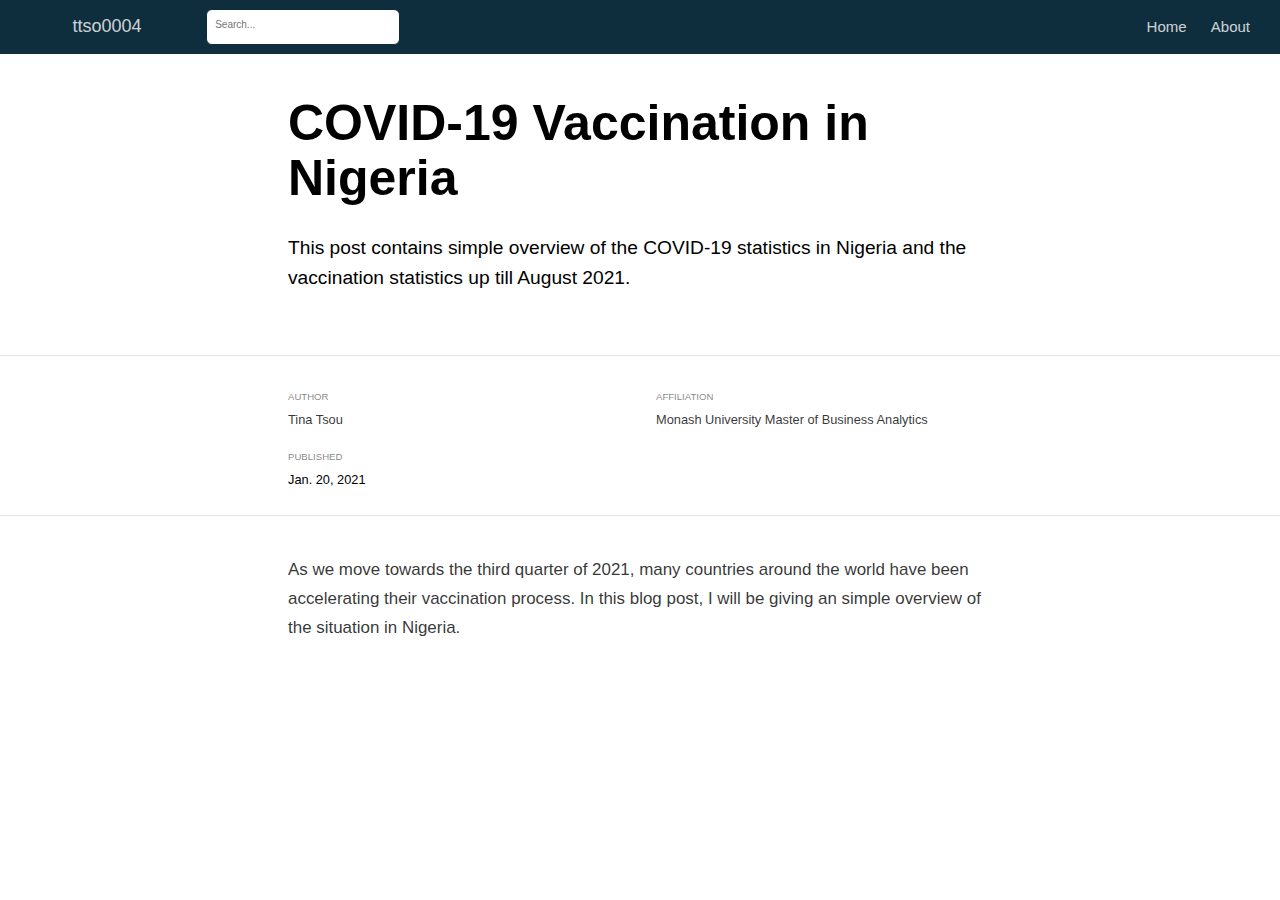
<file: _docs/posts/blog1/index.html>
<!DOCTYPE html>

<html xmlns="http://www.w3.org/1999/xhtml" lang="" xml:lang="">

<head>
  <meta charset="utf-8"/>
  <meta name="viewport" content="width=device-width, initial-scale=1"/>
  <meta http-equiv="X-UA-Compatible" content="IE=Edge,chrome=1"/>
  <meta name="generator" content="distill" />

  <style type="text/css">
  /* Hide doc at startup (prevent jankiness while JS renders/transforms) */
  body {
    visibility: hidden;
  }
  </style>

 <!--radix_placeholder_import_source-->
 <!--/radix_placeholder_import_source-->

<style type="text/css">code{white-space: pre;}</style>
<style type="text/css" data-origin="pandoc">
pre > code.sourceCode { white-space: pre; position: relative; }
pre > code.sourceCode > span { display: inline-block; line-height: 1.25; }
pre > code.sourceCode > span:empty { height: 1.2em; }
.sourceCode { overflow: visible; }
code.sourceCode > span { color: inherit; text-decoration: inherit; }
div.sourceCode { margin: 1em 0; }
pre.sourceCode { margin: 0; }
@media screen {
div.sourceCode { overflow: auto; }
}
@media print {
pre > code.sourceCode { white-space: pre-wrap; }
pre > code.sourceCode > span { text-indent: -5em; padding-left: 5em; }
}
pre.numberSource code
  { counter-reset: source-line 0; }
pre.numberSource code > span
  { position: relative; left: -4em; counter-increment: source-line; }
pre.numberSource code > span > a:first-child::before
  { content: counter(source-line);
    position: relative; left: -1em; text-align: right; vertical-align: baseline;
    border: none; display: inline-block;
    -webkit-touch-callout: none; -webkit-user-select: none;
    -khtml-user-select: none; -moz-user-select: none;
    -ms-user-select: none; user-select: none;
    padding: 0 4px; width: 4em;
    color: #aaaaaa;
  }
pre.numberSource { margin-left: 3em; border-left: 1px solid #aaaaaa;  padding-left: 4px; }
div.sourceCode
  {   }
@media screen {
pre > code.sourceCode > span > a:first-child::before { text-decoration: underline; }
}
code span.al { color: #ad0000; } /* Alert */
code span.an { color: #5e5e5e; } /* Annotation */
code span.at { color: #20794d; } /* Attribute */
code span.bn { color: #ad0000; } /* BaseN */
code span.bu { } /* BuiltIn */
code span.cf { color: #007ba5; } /* ControlFlow */
code span.ch { color: #20794d; } /* Char */
code span.cn { color: #8f5902; } /* Constant */
code span.co { color: #5e5e5e; } /* Comment */
code span.cv { color: #5e5e5e; font-style: italic; } /* CommentVar */
code span.do { color: #5e5e5e; font-style: italic; } /* Documentation */
code span.dt { color: #ad0000; } /* DataType */
code span.dv { color: #ad0000; } /* DecVal */
code span.er { color: #ad0000; } /* Error */
code span.ex { } /* Extension */
code span.fl { color: #ad0000; } /* Float */
code span.fu { color: #4758ab; } /* Function */
code span.im { } /* Import */
code span.in { color: #5e5e5e; } /* Information */
code span.kw { color: #007ba5; } /* Keyword */
code span.op { color: #5e5e5e; } /* Operator */
code span.ot { color: #007ba5; } /* Other */
code span.pp { color: #ad0000; } /* Preprocessor */
code span.sc { color: #20794d; } /* SpecialChar */
code span.ss { color: #20794d; } /* SpecialString */
code span.st { color: #20794d; } /* String */
code span.va { color: #111111; } /* Variable */
code span.vs { color: #20794d; } /* VerbatimString */
code span.wa { color: #5e5e5e; font-style: italic; } /* Warning */
</style>

  <!--radix_placeholder_meta_tags-->
<title>ttso0004: COVID-19 Vaccination in Nigeria</title>

<meta property="description" itemprop="description" content="This post contains simple overview of the COVID-19 statistics in Nigeria and the vaccination statistics up till August 2021."/>


<!--  https://schema.org/Article -->
<meta property="article:published" itemprop="datePublished" content="2021-01-20"/>
<meta property="article:created" itemprop="dateCreated" content="2021-01-20"/>
<meta name="article:author" content="Tina Tsou"/>

<!--  https://developers.facebook.com/docs/sharing/webmasters#markup -->
<meta property="og:title" content="ttso0004: COVID-19 Vaccination in Nigeria"/>
<meta property="og:type" content="article"/>
<meta property="og:description" content="This post contains simple overview of the COVID-19 statistics in Nigeria and the vaccination statistics up till August 2021."/>
<meta property="og:locale" content="en_US"/>
<meta property="og:site_name" content="ttso0004"/>

<!--  https://dev.twitter.com/cards/types/summary -->
<meta property="twitter:card" content="summary"/>
<meta property="twitter:title" content="ttso0004: COVID-19 Vaccination in Nigeria"/>
<meta property="twitter:description" content="This post contains simple overview of the COVID-19 statistics in Nigeria and the vaccination statistics up till August 2021."/>

<!--/radix_placeholder_meta_tags-->
  <!--radix_placeholder_rmarkdown_metadata-->

<script type="text/json" id="radix-rmarkdown-metadata">
{"type":"list","attributes":{"names":{"type":"character","attributes":{},"value":["title","description","author","date","output"]}},"value":[{"type":"character","attributes":{},"value":["COVID-19 Vaccination in Nigeria"]},{"type":"character","attributes":{},"value":["This post contains simple overview of the COVID-19 statistics in Nigeria and the vaccination statistics up till August 2021."]},{"type":"list","attributes":{},"value":[{"type":"list","attributes":{"names":{"type":"character","attributes":{},"value":["name","affiliation","affiliation_url"]}},"value":[{"type":"character","attributes":{},"value":["Tina Tsou"]},{"type":"character","attributes":{},"value":["Monash University Master of Business Analytics"]},{"type":"character","attributes":{},"value":["https://www.monash.edu/business/master-of-business-analytics"]}]}]},{"type":"character","attributes":{},"value":["01 Sept, 2021"]},{"type":"list","attributes":{"names":{"type":"character","attributes":{},"value":["distill::distill_article"]}},"value":[{"type":"list","attributes":{"names":{"type":"character","attributes":{},"value":["self_contained"]}},"value":[{"type":"logical","attributes":{},"value":[false]}]}]}]}
</script>
<!--/radix_placeholder_rmarkdown_metadata-->
  
  <script type="text/json" id="radix-resource-manifest">
  {"type":"character","attributes":{},"value":["blog1_files/anchor-4.2.2/anchor.min.js","blog1_files/bowser-1.9.3/bowser.min.js","blog1_files/distill-2.2.21/template.v2.js","blog1_files/header-attrs-2.9/header-attrs.js","blog1_files/jquery-1.11.3/jquery.min.js","blog1_files/popper-2.6.0/popper.min.js","blog1_files/tippy-6.2.7/tippy-bundle.umd.min.js","blog1_files/tippy-6.2.7/tippy-light-border.css","blog1_files/tippy-6.2.7/tippy.css","blog1_files/tippy-6.2.7/tippy.umd.min.js","blog1_files/webcomponents-2.0.0/webcomponents.js"]}
  </script>
  <!--radix_placeholder_navigation_in_header-->
<meta name="distill:offset" content="../.."/>

<script type="application/javascript">

  window.headroom_prevent_pin = false;

  window.document.addEventListener("DOMContentLoaded", function (event) {

    // initialize headroom for banner
    var header = $('header').get(0);
    var headerHeight = header.offsetHeight;
    var headroom = new Headroom(header, {
      tolerance: 5,
      onPin : function() {
        if (window.headroom_prevent_pin) {
          window.headroom_prevent_pin = false;
          headroom.unpin();
        }
      }
    });
    headroom.init();
    if(window.location.hash)
      headroom.unpin();
    $(header).addClass('headroom--transition');

    // offset scroll location for banner on hash change
    // (see: https://github.com/WickyNilliams/headroom.js/issues/38)
    window.addEventListener("hashchange", function(event) {
      window.scrollTo(0, window.pageYOffset - (headerHeight + 25));
    });

    // responsive menu
    $('.distill-site-header').each(function(i, val) {
      var topnav = $(this);
      var toggle = topnav.find('.nav-toggle');
      toggle.on('click', function() {
        topnav.toggleClass('responsive');
      });
    });

    // nav dropdowns
    $('.nav-dropbtn').click(function(e) {
      $(this).next('.nav-dropdown-content').toggleClass('nav-dropdown-active');
      $(this).parent().siblings('.nav-dropdown')
         .children('.nav-dropdown-content').removeClass('nav-dropdown-active');
    });
    $("body").click(function(e){
      $('.nav-dropdown-content').removeClass('nav-dropdown-active');
    });
    $(".nav-dropdown").click(function(e){
      e.stopPropagation();
    });
  });
</script>

<style type="text/css">

/* Theme (user-documented overrideables for nav appearance) */

.distill-site-nav {
  color: rgba(255, 255, 255, 0.8);
  background-color: #0F2E3D;
  font-size: 15px;
  font-weight: 300;
}

.distill-site-nav a {
  color: inherit;
  text-decoration: none;
}

.distill-site-nav a:hover {
  color: white;
}

@media print {
  .distill-site-nav {
    display: none;
  }
}

.distill-site-header {

}

.distill-site-footer {

}


/* Site Header */

.distill-site-header {
  width: 100%;
  box-sizing: border-box;
  z-index: 3;
}

.distill-site-header .nav-left {
  display: inline-block;
  margin-left: 8px;
}

@media screen and (max-width: 768px) {
  .distill-site-header .nav-left {
    margin-left: 0;
  }
}


.distill-site-header .nav-right {
  float: right;
  margin-right: 8px;
}

.distill-site-header a,
.distill-site-header .title {
  display: inline-block;
  text-align: center;
  padding: 14px 10px 14px 10px;
}

.distill-site-header .title {
  font-size: 18px;
  min-width: 150px;
}

.distill-site-header .logo {
  padding: 0;
}

.distill-site-header .logo img {
  display: none;
  max-height: 20px;
  width: auto;
  margin-bottom: -4px;
}

.distill-site-header .nav-image img {
  max-height: 18px;
  width: auto;
  display: inline-block;
  margin-bottom: -3px;
}



@media screen and (min-width: 1000px) {
  .distill-site-header .logo img {
    display: inline-block;
  }
  .distill-site-header .nav-left {
    margin-left: 20px;
  }
  .distill-site-header .nav-right {
    margin-right: 20px;
  }
  .distill-site-header .title {
    padding-left: 12px;
  }
}


.distill-site-header .nav-toggle {
  display: none;
}

.nav-dropdown {
  display: inline-block;
  position: relative;
}

.nav-dropdown .nav-dropbtn {
  border: none;
  outline: none;
  color: rgba(255, 255, 255, 0.8);
  padding: 16px 10px;
  background-color: transparent;
  font-family: inherit;
  font-size: inherit;
  font-weight: inherit;
  margin: 0;
  margin-top: 1px;
  z-index: 2;
}

.nav-dropdown-content {
  display: none;
  position: absolute;
  background-color: white;
  min-width: 200px;
  border: 1px solid rgba(0,0,0,0.15);
  border-radius: 4px;
  box-shadow: 0px 8px 16px 0px rgba(0,0,0,0.1);
  z-index: 1;
  margin-top: 2px;
  white-space: nowrap;
  padding-top: 4px;
  padding-bottom: 4px;
}

.nav-dropdown-content hr {
  margin-top: 4px;
  margin-bottom: 4px;
  border: none;
  border-bottom: 1px solid rgba(0, 0, 0, 0.1);
}

.nav-dropdown-active {
  display: block;
}

.nav-dropdown-content a, .nav-dropdown-content .nav-dropdown-header {
  color: black;
  padding: 6px 24px;
  text-decoration: none;
  display: block;
  text-align: left;
}

.nav-dropdown-content .nav-dropdown-header {
  display: block;
  padding: 5px 24px;
  padding-bottom: 0;
  text-transform: uppercase;
  font-size: 14px;
  color: #999999;
  white-space: nowrap;
}

.nav-dropdown:hover .nav-dropbtn {
  color: white;
}

.nav-dropdown-content a:hover {
  background-color: #ddd;
  color: black;
}

.nav-right .nav-dropdown-content {
  margin-left: -45%;
  right: 0;
}

@media screen and (max-width: 768px) {
  .distill-site-header a, .distill-site-header .nav-dropdown  {display: none;}
  .distill-site-header a.nav-toggle {
    float: right;
    display: block;
  }
  .distill-site-header .title {
    margin-left: 0;
  }
  .distill-site-header .nav-right {
    margin-right: 0;
  }
  .distill-site-header {
    overflow: hidden;
  }
  .nav-right .nav-dropdown-content {
    margin-left: 0;
  }
}


@media screen and (max-width: 768px) {
  .distill-site-header.responsive {position: relative; min-height: 500px; }
  .distill-site-header.responsive a.nav-toggle {
    position: absolute;
    right: 0;
    top: 0;
  }
  .distill-site-header.responsive a,
  .distill-site-header.responsive .nav-dropdown {
    display: block;
    text-align: left;
  }
  .distill-site-header.responsive .nav-left,
  .distill-site-header.responsive .nav-right {
    width: 100%;
  }
  .distill-site-header.responsive .nav-dropdown {float: none;}
  .distill-site-header.responsive .nav-dropdown-content {position: relative;}
  .distill-site-header.responsive .nav-dropdown .nav-dropbtn {
    display: block;
    width: 100%;
    text-align: left;
  }
}

/* Site Footer */

.distill-site-footer {
  width: 100%;
  overflow: hidden;
  box-sizing: border-box;
  z-index: 3;
  margin-top: 30px;
  padding-top: 30px;
  padding-bottom: 30px;
  text-align: center;
}

/* Headroom */

d-title {
  padding-top: 6rem;
}

@media print {
  d-title {
    padding-top: 4rem;
  }
}

.headroom {
  z-index: 1000;
  position: fixed;
  top: 0;
  left: 0;
  right: 0;
}

.headroom--transition {
  transition: all .4s ease-in-out;
}

.headroom--unpinned {
  top: -100px;
}

.headroom--pinned {
  top: 0;
}

/* adjust viewport for navbar height */
/* helps vertically center bootstrap (non-distill) content */
.min-vh-100 {
  min-height: calc(100vh - 100px) !important;
}

</style>

<script src="../../site_libs/jquery-1.11.3/jquery.min.js"></script>
<link href="../../site_libs/font-awesome-5.1.0/css/all.css" rel="stylesheet"/>
<link href="../../site_libs/font-awesome-5.1.0/css/v4-shims.css" rel="stylesheet"/>
<script src="../../site_libs/headroom-0.9.4/headroom.min.js"></script>
<script src="../../site_libs/autocomplete-0.37.1/autocomplete.min.js"></script>
<script src="../../site_libs/fuse-6.4.1/fuse.min.js"></script>

<script type="application/javascript">

function getMeta(metaName) {
  var metas = document.getElementsByTagName('meta');
  for (let i = 0; i < metas.length; i++) {
    if (metas[i].getAttribute('name') === metaName) {
      return metas[i].getAttribute('content');
    }
  }
  return '';
}

function offsetURL(url) {
  var offset = getMeta('distill:offset');
  return offset ? offset + '/' + url : url;
}

function createFuseIndex() {

  // create fuse index
  var options = {
    keys: [
      { name: 'title', weight: 20 },
      { name: 'categories', weight: 15 },
      { name: 'description', weight: 10 },
      { name: 'contents', weight: 5 },
    ],
    ignoreLocation: true,
    threshold: 0
  };
  var fuse = new window.Fuse([], options);

  // fetch the main search.json
  return fetch(offsetURL('search.json'))
    .then(function(response) {
      if (response.status == 200) {
        return response.json().then(function(json) {
          // index main articles
          json.articles.forEach(function(article) {
            fuse.add(article);
          });
          // download collections and index their articles
          return Promise.all(json.collections.map(function(collection) {
            return fetch(offsetURL(collection)).then(function(response) {
              if (response.status === 200) {
                return response.json().then(function(articles) {
                  articles.forEach(function(article) {
                    fuse.add(article);
                  });
                })
              } else {
                return Promise.reject(
                  new Error('Unexpected status from search index request: ' +
                            response.status)
                );
              }
            });
          })).then(function() {
            return fuse;
          });
        });

      } else {
        return Promise.reject(
          new Error('Unexpected status from search index request: ' +
                      response.status)
        );
      }
    });
}

window.document.addEventListener("DOMContentLoaded", function (event) {

  // get search element (bail if we don't have one)
  var searchEl = window.document.getElementById('distill-search');
  if (!searchEl)
    return;

  createFuseIndex()
    .then(function(fuse) {

      // make search box visible
      searchEl.classList.remove('hidden');

      // initialize autocomplete
      var options = {
        autoselect: true,
        hint: false,
        minLength: 2,
      };
      window.autocomplete(searchEl, options, [{
        source: function(query, callback) {
          const searchOptions = {
            isCaseSensitive: false,
            shouldSort: true,
            minMatchCharLength: 2,
            limit: 10,
          };
          var results = fuse.search(query, searchOptions);
          callback(results
            .map(function(result) { return result.item; })
          );
        },
        templates: {
          suggestion: function(suggestion) {
            var img = suggestion.preview && Object.keys(suggestion.preview).length > 0
              ? `<img src="${offsetURL(suggestion.preview)}"</img>`
              : '';
            var html = `
              <div class="search-item">
                <h3>${suggestion.title}</h3>
                <div class="search-item-description">
                  ${suggestion.description || ''}
                </div>
                <div class="search-item-preview">
                  ${img}
                </div>
              </div>
            `;
            return html;
          }
        }
      }]).on('autocomplete:selected', function(event, suggestion) {
        window.location.href = offsetURL(suggestion.path);
      });
      // remove inline display style on autocompleter (we want to
      // manage responsive display via css)
      $('.algolia-autocomplete').css("display", "");
    })
    .catch(function(error) {
      console.log(error);
    });

});

</script>

<style type="text/css">

.nav-search {
  font-size: x-small;
}

/* Algolioa Autocomplete */

.algolia-autocomplete {
  display: inline-block;
  margin-left: 10px;
  vertical-align: sub;
  background-color: white;
  color: black;
  padding: 6px;
  padding-top: 8px;
  padding-bottom: 0;
  border-radius: 6px;
  border: 1px #0F2E3D solid;
  width: 180px;
}


@media screen and (max-width: 768px) {
  .distill-site-nav .algolia-autocomplete {
    display: none;
    visibility: hidden;
  }
  .distill-site-nav.responsive .algolia-autocomplete {
    display: inline-block;
    visibility: visible;
  }
  .distill-site-nav.responsive .algolia-autocomplete .aa-dropdown-menu {
    margin-left: 0;
    width: 400px;
    max-height: 400px;
  }
}

.algolia-autocomplete .aa-input, .algolia-autocomplete .aa-hint {
  width: 90%;
  outline: none;
  border: none;
}

.algolia-autocomplete .aa-hint {
  color: #999;
}
.algolia-autocomplete .aa-dropdown-menu {
  width: 550px;
  max-height: 70vh;
  overflow-x: visible;
  overflow-y: scroll;
  padding: 5px;
  margin-top: 3px;
  margin-left: -150px;
  background-color: #fff;
  border-radius: 5px;
  border: 1px solid #999;
  border-top: none;
}

.algolia-autocomplete .aa-dropdown-menu .aa-suggestion {
  cursor: pointer;
  padding: 5px 4px;
  border-bottom: 1px solid #eee;
}

.algolia-autocomplete .aa-dropdown-menu .aa-suggestion:last-of-type {
  border-bottom: none;
  margin-bottom: 2px;
}

.algolia-autocomplete .aa-dropdown-menu .aa-suggestion .search-item {
  overflow: hidden;
  font-size: 0.8em;
  line-height: 1.4em;
}

.algolia-autocomplete .aa-dropdown-menu .aa-suggestion .search-item h3 {
  font-size: 1rem;
  margin-block-start: 0;
  margin-block-end: 5px;
}

.algolia-autocomplete .aa-dropdown-menu .aa-suggestion .search-item-description {
  display: inline-block;
  overflow: hidden;
  height: 2.8em;
  width: 80%;
  margin-right: 4%;
}

.algolia-autocomplete .aa-dropdown-menu .aa-suggestion .search-item-preview {
  display: inline-block;
  width: 15%;
}

.algolia-autocomplete .aa-dropdown-menu .aa-suggestion .search-item-preview img {
  height: 3em;
  width: auto;
  display: none;
}

.algolia-autocomplete .aa-dropdown-menu .aa-suggestion .search-item-preview img[src] {
  display: initial;
}

.algolia-autocomplete .aa-dropdown-menu .aa-suggestion.aa-cursor {
  background-color: #eee;
}
.algolia-autocomplete .aa-dropdown-menu .aa-suggestion em {
  font-weight: bold;
  font-style: normal;
}

</style>


<!--/radix_placeholder_navigation_in_header-->
  <!--radix_placeholder_distill-->

<style type="text/css">

body {
  background-color: white;
}

.pandoc-table {
  width: 100%;
}

.pandoc-table>caption {
  margin-bottom: 10px;
}

.pandoc-table th:not([align]) {
  text-align: left;
}

.pagedtable-footer {
  font-size: 15px;
}

d-byline .byline {
  grid-template-columns: 2fr 2fr;
}

d-byline .byline h3 {
  margin-block-start: 1.5em;
}

d-byline .byline .authors-affiliations h3 {
  margin-block-start: 0.5em;
}

.authors-affiliations .orcid-id {
  width: 16px;
  height:16px;
  margin-left: 4px;
  margin-right: 4px;
  vertical-align: middle;
  padding-bottom: 2px;
}

d-title .dt-tags {
  margin-top: 1em;
  grid-column: text;
}

.dt-tags .dt-tag {
  text-decoration: none;
  display: inline-block;
  color: rgba(0,0,0,0.6);
  padding: 0em 0.4em;
  margin-right: 0.5em;
  margin-bottom: 0.4em;
  font-size: 70%;
  border: 1px solid rgba(0,0,0,0.2);
  border-radius: 3px;
  text-transform: uppercase;
  font-weight: 500;
}

d-article table.gt_table td,
d-article table.gt_table th {
  border-bottom: none;
}

.html-widget {
  margin-bottom: 2.0em;
}

.l-screen-inset {
  padding-right: 16px;
}

.l-screen .caption {
  margin-left: 10px;
}

.shaded {
  background: rgb(247, 247, 247);
  padding-top: 20px;
  padding-bottom: 20px;
  border-top: 1px solid rgba(0, 0, 0, 0.1);
  border-bottom: 1px solid rgba(0, 0, 0, 0.1);
}

.shaded .html-widget {
  margin-bottom: 0;
  border: 1px solid rgba(0, 0, 0, 0.1);
}

.shaded .shaded-content {
  background: white;
}

.text-output {
  margin-top: 0;
  line-height: 1.5em;
}

.hidden {
  display: none !important;
}

d-article {
  padding-top: 2.5rem;
  padding-bottom: 30px;
}

d-appendix {
  padding-top: 30px;
}

d-article>p>img {
  width: 100%;
}

d-article h2 {
  margin: 1rem 0 1.5rem 0;
}

d-article h3 {
  margin-top: 1.5rem;
}

d-article iframe {
  border: 1px solid rgba(0, 0, 0, 0.1);
  margin-bottom: 2.0em;
  width: 100%;
}

/* Tweak code blocks */

d-article div.sourceCode code,
d-article pre code {
  font-family: Consolas, Monaco, 'Andale Mono', 'Ubuntu Mono', monospace;
}

d-article pre,
d-article div.sourceCode,
d-article div.sourceCode pre {
  overflow: auto;
}

d-article div.sourceCode {
  background-color: white;
}

d-article div.sourceCode pre {
  padding-left: 10px;
  font-size: 12px;
  border-left: 2px solid rgba(0,0,0,0.1);
}

d-article pre {
  font-size: 12px;
  color: black;
  background: none;
  margin-top: 0;
  text-align: left;
  white-space: pre;
  word-spacing: normal;
  word-break: normal;
  word-wrap: normal;
  line-height: 1.5;

  -moz-tab-size: 4;
  -o-tab-size: 4;
  tab-size: 4;

  -webkit-hyphens: none;
  -moz-hyphens: none;
  -ms-hyphens: none;
  hyphens: none;
}

d-article pre a {
  border-bottom: none;
}

d-article pre a:hover {
  border-bottom: none;
  text-decoration: underline;
}

d-article details {
  grid-column: text;
  margin-bottom: 0.8em;
}

@media(min-width: 768px) {

d-article pre,
d-article div.sourceCode,
d-article div.sourceCode pre {
  overflow: visible !important;
}

d-article div.sourceCode pre {
  padding-left: 18px;
  font-size: 14px;
}

d-article pre {
  font-size: 14px;
}

}

figure img.external {
  background: white;
  border: 1px solid rgba(0, 0, 0, 0.1);
  box-shadow: 0 1px 8px rgba(0, 0, 0, 0.1);
  padding: 18px;
  box-sizing: border-box;
}

/* CSS for d-contents */

.d-contents {
  grid-column: text;
  color: rgba(0,0,0,0.8);
  font-size: 0.9em;
  padding-bottom: 1em;
  margin-bottom: 1em;
  padding-bottom: 0.5em;
  margin-bottom: 1em;
  padding-left: 0.25em;
  justify-self: start;
}

@media(min-width: 1000px) {
  .d-contents.d-contents-float {
    height: 0;
    grid-column-start: 1;
    grid-column-end: 4;
    justify-self: center;
    padding-right: 3em;
    padding-left: 2em;
  }
}

.d-contents nav h3 {
  font-size: 18px;
  margin-top: 0;
  margin-bottom: 1em;
}

.d-contents li {
  list-style-type: none
}

.d-contents nav > ul {
  padding-left: 0;
}

.d-contents ul {
  padding-left: 1em
}

.d-contents nav ul li {
  margin-top: 0.6em;
  margin-bottom: 0.2em;
}

.d-contents nav a {
  font-size: 13px;
  border-bottom: none;
  text-decoration: none
  color: rgba(0, 0, 0, 0.8);
}

.d-contents nav a:hover {
  text-decoration: underline solid rgba(0, 0, 0, 0.6)
}

.d-contents nav > ul > li > a {
  font-weight: 600;
}

.d-contents nav > ul > li > ul {
  font-weight: inherit;
}

.d-contents nav > ul > li > ul > li {
  margin-top: 0.2em;
}


.d-contents nav ul {
  margin-top: 0;
  margin-bottom: 0.25em;
}

.d-article-with-toc h2:nth-child(2) {
  margin-top: 0;
}


/* Figure */

.figure {
  position: relative;
  margin-bottom: 2.5em;
  margin-top: 1.5em;
}

.figure img {
  width: 100%;
}

.figure .caption {
  color: rgba(0, 0, 0, 0.6);
  font-size: 12px;
  line-height: 1.5em;
}

.figure img.external {
  background: white;
  border: 1px solid rgba(0, 0, 0, 0.1);
  box-shadow: 0 1px 8px rgba(0, 0, 0, 0.1);
  padding: 18px;
  box-sizing: border-box;
}

.figure .caption a {
  color: rgba(0, 0, 0, 0.6);
}

.figure .caption b,
.figure .caption strong, {
  font-weight: 600;
  color: rgba(0, 0, 0, 1.0);
}

/* Citations */

d-article .citation {
  color: inherit;
  cursor: inherit;
}

div.hanging-indent{
  margin-left: 1em; text-indent: -1em;
}

/* Citation hover box */

.tippy-box[data-theme~=light-border] {
  background-color: rgba(250, 250, 250, 0.95);
}

.tippy-content > p {
  margin-bottom: 0;
  padding: 2px;
}


/* Tweak 1000px media break to show more text */

@media(min-width: 1000px) {
  .base-grid,
  distill-header,
  d-title,
  d-abstract,
  d-article,
  d-appendix,
  distill-appendix,
  d-byline,
  d-footnote-list,
  d-citation-list,
  distill-footer {
    grid-template-columns: [screen-start] 1fr [page-start kicker-start] 80px [middle-start] 50px [text-start kicker-end] 65px 65px 65px 65px 65px 65px 65px 65px [text-end gutter-start] 65px [middle-end] 65px [page-end gutter-end] 1fr [screen-end];
    grid-column-gap: 16px;
  }

  .grid {
    grid-column-gap: 16px;
  }

  d-article {
    font-size: 1.06rem;
    line-height: 1.7em;
  }
  figure .caption, .figure .caption, figure figcaption {
    font-size: 13px;
  }
}

@media(min-width: 1180px) {
  .base-grid,
  distill-header,
  d-title,
  d-abstract,
  d-article,
  d-appendix,
  distill-appendix,
  d-byline,
  d-footnote-list,
  d-citation-list,
  distill-footer {
    grid-template-columns: [screen-start] 1fr [page-start kicker-start] 60px [middle-start] 60px [text-start kicker-end] 60px 60px 60px 60px 60px 60px 60px 60px [text-end gutter-start] 60px [middle-end] 60px [page-end gutter-end] 1fr [screen-end];
    grid-column-gap: 32px;
  }

  .grid {
    grid-column-gap: 32px;
  }
}


/* Get the citation styles for the appendix (not auto-injected on render since
   we do our own rendering of the citation appendix) */

d-appendix .citation-appendix,
.d-appendix .citation-appendix {
  font-size: 11px;
  line-height: 15px;
  border-left: 1px solid rgba(0, 0, 0, 0.1);
  padding-left: 18px;
  border: 1px solid rgba(0,0,0,0.1);
  background: rgba(0, 0, 0, 0.02);
  padding: 10px 18px;
  border-radius: 3px;
  color: rgba(150, 150, 150, 1);
  overflow: hidden;
  margin-top: -12px;
  white-space: pre-wrap;
  word-wrap: break-word;
}

/* Include appendix styles here so they can be overridden */

d-appendix {
  contain: layout style;
  font-size: 0.8em;
  line-height: 1.7em;
  margin-top: 60px;
  margin-bottom: 0;
  border-top: 1px solid rgba(0, 0, 0, 0.1);
  color: rgba(0,0,0,0.5);
  padding-top: 60px;
  padding-bottom: 48px;
}

d-appendix h3 {
  grid-column: page-start / text-start;
  font-size: 15px;
  font-weight: 500;
  margin-top: 1em;
  margin-bottom: 0;
  color: rgba(0,0,0,0.65);
}

d-appendix h3 + * {
  margin-top: 1em;
}

d-appendix ol {
  padding: 0 0 0 15px;
}

@media (min-width: 768px) {
  d-appendix ol {
    padding: 0 0 0 30px;
    margin-left: -30px;
  }
}

d-appendix li {
  margin-bottom: 1em;
}

d-appendix a {
  color: rgba(0, 0, 0, 0.6);
}

d-appendix > * {
  grid-column: text;
}

d-appendix > d-footnote-list,
d-appendix > d-citation-list,
d-appendix > distill-appendix {
  grid-column: screen;
}

/* Include footnote styles here so they can be overridden */

d-footnote-list {
  contain: layout style;
}

d-footnote-list > * {
  grid-column: text;
}

d-footnote-list a.footnote-backlink {
  color: rgba(0,0,0,0.3);
  padding-left: 0.5em;
}



/* Anchor.js */

.anchorjs-link {
  /*transition: all .25s linear; */
  text-decoration: none;
  border-bottom: none;
}
*:hover > .anchorjs-link {
  margin-left: -1.125em !important;
  text-decoration: none;
  border-bottom: none;
}

/* Social footer */

.social_footer {
  margin-top: 30px;
  margin-bottom: 0;
  color: rgba(0,0,0,0.67);
}

.disqus-comments {
  margin-right: 30px;
}

.disqus-comment-count {
  border-bottom: 1px solid rgba(0, 0, 0, 0.4);
  cursor: pointer;
}

#disqus_thread {
  margin-top: 30px;
}

.article-sharing a {
  border-bottom: none;
  margin-right: 8px;
}

.article-sharing a:hover {
  border-bottom: none;
}

.sidebar-section.subscribe {
  font-size: 12px;
  line-height: 1.6em;
}

.subscribe p {
  margin-bottom: 0.5em;
}


.article-footer .subscribe {
  font-size: 15px;
  margin-top: 45px;
}


.sidebar-section.custom {
  font-size: 12px;
  line-height: 1.6em;
}

.custom p {
  margin-bottom: 0.5em;
}

/* Styles for listing layout (hide title) */
.layout-listing d-title, .layout-listing .d-title {
  display: none;
}

/* Styles for posts lists (not auto-injected) */


.posts-with-sidebar {
  padding-left: 45px;
  padding-right: 45px;
}

.posts-list .description h2,
.posts-list .description p {
  font-family: -apple-system, BlinkMacSystemFont, "Segoe UI", Roboto, Oxygen, Ubuntu, Cantarell, "Fira Sans", "Droid Sans", "Helvetica Neue", Arial, sans-serif;
}

.posts-list .description h2 {
  font-weight: 700;
  border-bottom: none;
  padding-bottom: 0;
}

.posts-list h2.post-tag {
  border-bottom: 1px solid rgba(0, 0, 0, 0.2);
  padding-bottom: 12px;
}
.posts-list {
  margin-top: 60px;
  margin-bottom: 24px;
}

.posts-list .post-preview {
  text-decoration: none;
  overflow: hidden;
  display: block;
  border-bottom: 1px solid rgba(0, 0, 0, 0.1);
  padding: 24px 0;
}

.post-preview-last {
  border-bottom: none !important;
}

.posts-list .posts-list-caption {
  grid-column: screen;
  font-weight: 400;
}

.posts-list .post-preview h2 {
  margin: 0 0 6px 0;
  line-height: 1.2em;
  font-style: normal;
  font-size: 24px;
}

.posts-list .post-preview p {
  margin: 0 0 12px 0;
  line-height: 1.4em;
  font-size: 16px;
}

.posts-list .post-preview .thumbnail {
  box-sizing: border-box;
  margin-bottom: 24px;
  position: relative;
  max-width: 500px;
}
.posts-list .post-preview img {
  width: 100%;
  display: block;
}

.posts-list .metadata {
  font-size: 12px;
  line-height: 1.4em;
  margin-bottom: 18px;
}

.posts-list .metadata > * {
  display: inline-block;
}

.posts-list .metadata .publishedDate {
  margin-right: 2em;
}

.posts-list .metadata .dt-authors {
  display: block;
  margin-top: 0.3em;
  margin-right: 2em;
}

.posts-list .dt-tags {
  display: block;
  line-height: 1em;
}

.posts-list .dt-tags .dt-tag {
  display: inline-block;
  color: rgba(0,0,0,0.6);
  padding: 0.3em 0.4em;
  margin-right: 0.2em;
  margin-bottom: 0.4em;
  font-size: 60%;
  border: 1px solid rgba(0,0,0,0.2);
  border-radius: 3px;
  text-transform: uppercase;
  font-weight: 500;
}

.posts-list img {
  opacity: 1;
}

.posts-list img[data-src] {
  opacity: 0;
}

.posts-more {
  clear: both;
}


.posts-sidebar {
  font-size: 16px;
}

.posts-sidebar h3 {
  font-size: 16px;
  margin-top: 0;
  margin-bottom: 0.5em;
  font-weight: 400;
  text-transform: uppercase;
}

.sidebar-section {
  margin-bottom: 30px;
}

.categories ul {
  list-style-type: none;
  margin: 0;
  padding: 0;
}

.categories li {
  color: rgba(0, 0, 0, 0.8);
  margin-bottom: 0;
}

.categories li>a {
  border-bottom: none;
}

.categories li>a:hover {
  border-bottom: 1px solid rgba(0, 0, 0, 0.4);
}

.categories .active {
  font-weight: 600;
}

.categories .category-count {
  color: rgba(0, 0, 0, 0.4);
}


@media(min-width: 768px) {
  .posts-list .post-preview h2 {
    font-size: 26px;
  }
  .posts-list .post-preview .thumbnail {
    float: right;
    width: 30%;
    margin-bottom: 0;
  }
  .posts-list .post-preview .description {
    float: left;
    width: 45%;
  }
  .posts-list .post-preview .metadata {
    float: left;
    width: 20%;
    margin-top: 8px;
  }
  .posts-list .post-preview p {
    margin: 0 0 12px 0;
    line-height: 1.5em;
    font-size: 16px;
  }
  .posts-with-sidebar .posts-list {
    float: left;
    width: 75%;
  }
  .posts-with-sidebar .posts-sidebar {
    float: right;
    width: 20%;
    margin-top: 60px;
    padding-top: 24px;
    padding-bottom: 24px;
  }
}


/* Improve display for browsers without grid (IE/Edge <= 15) */

.downlevel {
  line-height: 1.6em;
  font-family: -apple-system, BlinkMacSystemFont, "Segoe UI", Roboto, Oxygen, Ubuntu, Cantarell, "Fira Sans", "Droid Sans", "Helvetica Neue", Arial, sans-serif;
  margin: 0;
}

.downlevel .d-title {
  padding-top: 6rem;
  padding-bottom: 1.5rem;
}

.downlevel .d-title h1 {
  font-size: 50px;
  font-weight: 700;
  line-height: 1.1em;
  margin: 0 0 0.5rem;
}

.downlevel .d-title p {
  font-weight: 300;
  font-size: 1.2rem;
  line-height: 1.55em;
  margin-top: 0;
}

.downlevel .d-byline {
  padding-top: 0.8em;
  padding-bottom: 0.8em;
  font-size: 0.8rem;
  line-height: 1.8em;
}

.downlevel .section-separator {
  border: none;
  border-top: 1px solid rgba(0, 0, 0, 0.1);
}

.downlevel .d-article {
  font-size: 1.06rem;
  line-height: 1.7em;
  padding-top: 1rem;
  padding-bottom: 2rem;
}


.downlevel .d-appendix {
  padding-left: 0;
  padding-right: 0;
  max-width: none;
  font-size: 0.8em;
  line-height: 1.7em;
  margin-bottom: 0;
  color: rgba(0,0,0,0.5);
  padding-top: 40px;
  padding-bottom: 48px;
}

.downlevel .footnotes ol {
  padding-left: 13px;
}

.downlevel .base-grid,
.downlevel .distill-header,
.downlevel .d-title,
.downlevel .d-abstract,
.downlevel .d-article,
.downlevel .d-appendix,
.downlevel .distill-appendix,
.downlevel .d-byline,
.downlevel .d-footnote-list,
.downlevel .d-citation-list,
.downlevel .distill-footer,
.downlevel .appendix-bottom,
.downlevel .posts-container {
  padding-left: 40px;
  padding-right: 40px;
}

@media(min-width: 768px) {
  .downlevel .base-grid,
  .downlevel .distill-header,
  .downlevel .d-title,
  .downlevel .d-abstract,
  .downlevel .d-article,
  .downlevel .d-appendix,
  .downlevel .distill-appendix,
  .downlevel .d-byline,
  .downlevel .d-footnote-list,
  .downlevel .d-citation-list,
  .downlevel .distill-footer,
  .downlevel .appendix-bottom,
  .downlevel .posts-container {
  padding-left: 150px;
  padding-right: 150px;
  max-width: 900px;
}
}

.downlevel pre code {
  display: block;
  border-left: 2px solid rgba(0, 0, 0, .1);
  padding: 0 0 0 20px;
  font-size: 14px;
}

.downlevel code, .downlevel pre {
  color: black;
  background: none;
  font-family: Consolas, Monaco, 'Andale Mono', 'Ubuntu Mono', monospace;
  text-align: left;
  white-space: pre;
  word-spacing: normal;
  word-break: normal;
  word-wrap: normal;
  line-height: 1.5;

  -moz-tab-size: 4;
  -o-tab-size: 4;
  tab-size: 4;

  -webkit-hyphens: none;
  -moz-hyphens: none;
  -ms-hyphens: none;
  hyphens: none;
}

.downlevel .posts-list .post-preview {
  color: inherit;
}



</style>

<script type="application/javascript">

function is_downlevel_browser() {
  if (bowser.isUnsupportedBrowser({ msie: "12", msedge: "16"},
                                 window.navigator.userAgent)) {
    return true;
  } else {
    return window.load_distill_framework === undefined;
  }
}

// show body when load is complete
function on_load_complete() {

  // add anchors
  if (window.anchors) {
    window.anchors.options.placement = 'left';
    window.anchors.add('d-article > h2, d-article > h3, d-article > h4, d-article > h5');
  }


  // set body to visible
  document.body.style.visibility = 'visible';

  // force redraw for leaflet widgets
  if (window.HTMLWidgets) {
    var maps = window.HTMLWidgets.findAll(".leaflet");
    $.each(maps, function(i, el) {
      var map = this.getMap();
      map.invalidateSize();
      map.eachLayer(function(layer) {
        if (layer instanceof L.TileLayer)
          layer.redraw();
      });
    });
  }

  // trigger 'shown' so htmlwidgets resize
  $('d-article').trigger('shown');
}

function init_distill() {

  init_common();

  // create front matter
  var front_matter = $('<d-front-matter></d-front-matter>');
  $('#distill-front-matter').wrap(front_matter);

  // create d-title
  $('.d-title').changeElementType('d-title');

  // create d-byline
  var byline = $('<d-byline></d-byline>');
  $('.d-byline').replaceWith(byline);

  // create d-article
  var article = $('<d-article></d-article>');
  $('.d-article').wrap(article).children().unwrap();

  // move posts container into article
  $('.posts-container').appendTo($('d-article'));

  // create d-appendix
  $('.d-appendix').changeElementType('d-appendix');

  // flag indicating that we have appendix items
  var appendix = $('.appendix-bottom').children('h3').length > 0;

  // replace footnotes with <d-footnote>
  $('.footnote-ref').each(function(i, val) {
    appendix = true;
    var href = $(this).attr('href');
    var id = href.replace('#', '');
    var fn = $('#' + id);
    var fn_p = $('#' + id + '>p');
    fn_p.find('.footnote-back').remove();
    var text = fn_p.html();
    var dtfn = $('<d-footnote></d-footnote>');
    dtfn.html(text);
    $(this).replaceWith(dtfn);
  });
  // remove footnotes
  $('.footnotes').remove();

  // move refs into #references-listing
  $('#references-listing').replaceWith($('#refs'));

  $('h1.appendix, h2.appendix').each(function(i, val) {
    $(this).changeElementType('h3');
  });
  $('h3.appendix').each(function(i, val) {
    var id = $(this).attr('id');
    $('.d-contents a[href="#' + id + '"]').parent().remove();
    appendix = true;
    $(this).nextUntil($('h1, h2, h3')).addBack().appendTo($('d-appendix'));
  });

  // show d-appendix if we have appendix content
  $("d-appendix").css('display', appendix ? 'grid' : 'none');

  // localize layout chunks to just output
  $('.layout-chunk').each(function(i, val) {

    // capture layout
    var layout = $(this).attr('data-layout');

    // apply layout to markdown level block elements
    var elements = $(this).children().not('details, div.sourceCode, pre, script');
    elements.each(function(i, el) {
      var layout_div = $('<div class="' + layout + '"></div>');
      if (layout_div.hasClass('shaded')) {
        var shaded_content = $('<div class="shaded-content"></div>');
        $(this).wrap(shaded_content);
        $(this).parent().wrap(layout_div);
      } else {
        $(this).wrap(layout_div);
      }
    });


    // unwrap the layout-chunk div
    $(this).children().unwrap();
  });

  // remove code block used to force  highlighting css
  $('.distill-force-highlighting-css').parent().remove();

  // remove empty line numbers inserted by pandoc when using a
  // custom syntax highlighting theme
  $('code.sourceCode a:empty').remove();

  // load distill framework
  load_distill_framework();

  // wait for window.distillRunlevel == 4 to do post processing
  function distill_post_process() {

    if (!window.distillRunlevel || window.distillRunlevel < 4)
      return;

    // hide author/affiliations entirely if we have no authors
    var front_matter = JSON.parse($("#distill-front-matter").html());
    var have_authors = front_matter.authors && front_matter.authors.length > 0;
    if (!have_authors)
      $('d-byline').addClass('hidden');

    // article with toc class
    $('.d-contents').parent().addClass('d-article-with-toc');

    // strip links that point to #
    $('.authors-affiliations').find('a[href="#"]').removeAttr('href');

    // add orcid ids
    $('.authors-affiliations').find('.author').each(function(i, el) {
      var orcid_id = front_matter.authors[i].orcidID;
      if (orcid_id) {
        var a = $('<a></a>');
        a.attr('href', 'https://orcid.org/' + orcid_id);
        var img = $('<img></img>');
        img.addClass('orcid-id');
        img.attr('alt', 'ORCID ID');
        img.attr('src','[data-uri]');
        a.append(img);
        $(this).append(a);
      }
    });

    // hide elements of author/affiliations grid that have no value
    function hide_byline_column(caption) {
      $('d-byline').find('h3:contains("' + caption + '")').parent().css('visibility', 'hidden');
    }

    // affiliations
    var have_affiliations = false;
    for (var i = 0; i<front_matter.authors.length; ++i) {
      var author = front_matter.authors[i];
      if (author.affiliation !== "&nbsp;") {
        have_affiliations = true;
        break;
      }
    }
    if (!have_affiliations)
      $('d-byline').find('h3:contains("Affiliations")').css('visibility', 'hidden');

    // published date
    if (!front_matter.publishedDate)
      hide_byline_column("Published");

    // document object identifier
    var doi = $('d-byline').find('h3:contains("DOI")');
    var doi_p = doi.next().empty();
    if (!front_matter.doi) {
      // if we have a citation and valid citationText then link to that
      if ($('#citation').length > 0 && front_matter.citationText) {
        doi.html('Citation');
        $('<a href="#citation"></a>')
          .text(front_matter.citationText)
          .appendTo(doi_p);
      } else {
        hide_byline_column("DOI");
      }
    } else {
      $('<a></a>')
         .attr('href', "https://doi.org/" + front_matter.doi)
         .html(front_matter.doi)
         .appendTo(doi_p);
    }

     // change plural form of authors/affiliations
    if (front_matter.authors.length === 1) {
      var grid = $('.authors-affiliations');
      grid.children('h3:contains("Authors")').text('Author');
      grid.children('h3:contains("Affiliations")').text('Affiliation');
    }

    // remove d-appendix and d-footnote-list local styles
    $('d-appendix > style:first-child').remove();
    $('d-footnote-list > style:first-child').remove();

    // move appendix-bottom entries to the bottom
    $('.appendix-bottom').appendTo('d-appendix').children().unwrap();
    $('.appendix-bottom').remove();

    // hoverable references
    $('span.citation[data-cites]').each(function() {
      var refHtml = $('#ref-' + $(this).attr('data-cites')).html();
      window.tippy(this, {
        allowHTML: true,
        content: refHtml,
        maxWidth: 500,
        interactive: true,
        interactiveBorder: 10,
        theme: 'light-border',
        placement: 'bottom-start'
      });
    });

    // clear polling timer
    clearInterval(tid);

    // show body now that everything is ready
    on_load_complete();
  }

  var tid = setInterval(distill_post_process, 50);
  distill_post_process();

}

function init_downlevel() {

  init_common();

   // insert hr after d-title
  $('.d-title').after($('<hr class="section-separator"/>'));

  // check if we have authors
  var front_matter = JSON.parse($("#distill-front-matter").html());
  var have_authors = front_matter.authors && front_matter.authors.length > 0;

  // manage byline/border
  if (!have_authors)
    $('.d-byline').remove();
  $('.d-byline').after($('<hr class="section-separator"/>'));
  $('.d-byline a').remove();

  // remove toc
  $('.d-contents').remove();

  // move appendix elements
  $('h1.appendix, h2.appendix').each(function(i, val) {
    $(this).changeElementType('h3');
  });
  $('h3.appendix').each(function(i, val) {
    $(this).nextUntil($('h1, h2, h3')).addBack().appendTo($('.d-appendix'));
  });


  // inject headers into references and footnotes
  var refs_header = $('<h3></h3>');
  refs_header.text('References');
  $('#refs').prepend(refs_header);

  var footnotes_header = $('<h3></h3');
  footnotes_header.text('Footnotes');
  $('.footnotes').children('hr').first().replaceWith(footnotes_header);

  // move appendix-bottom entries to the bottom
  $('.appendix-bottom').appendTo('.d-appendix').children().unwrap();
  $('.appendix-bottom').remove();

  // remove appendix if it's empty
  if ($('.d-appendix').children().length === 0)
    $('.d-appendix').remove();

  // prepend separator above appendix
  $('.d-appendix').before($('<hr class="section-separator" style="clear: both"/>'));

  // trim code
  $('pre>code').each(function(i, val) {
    $(this).html($.trim($(this).html()));
  });

  // move posts-container right before article
  $('.posts-container').insertBefore($('.d-article'));

  $('body').addClass('downlevel');

  on_load_complete();
}


function init_common() {

  // jquery plugin to change element types
  (function($) {
    $.fn.changeElementType = function(newType) {
      var attrs = {};

      $.each(this[0].attributes, function(idx, attr) {
        attrs[attr.nodeName] = attr.nodeValue;
      });

      this.replaceWith(function() {
        return $("<" + newType + "/>", attrs).append($(this).contents());
      });
    };
  })(jQuery);

  // prevent underline for linked images
  $('a > img').parent().css({'border-bottom' : 'none'});

  // mark non-body figures created by knitr chunks as 100% width
  $('.layout-chunk').each(function(i, val) {
    var figures = $(this).find('img, .html-widget');
    if ($(this).attr('data-layout') !== "l-body") {
      figures.css('width', '100%');
    } else {
      figures.css('max-width', '100%');
      figures.filter("[width]").each(function(i, val) {
        var fig = $(this);
        fig.css('width', fig.attr('width') + 'px');
      });

    }
  });

  // auto-append index.html to post-preview links in file: protocol
  // and in rstudio ide preview
  $('.post-preview').each(function(i, val) {
    if (window.location.protocol === "file:")
      $(this).attr('href', $(this).attr('href') + "index.html");
  });

  // get rid of index.html references in header
  if (window.location.protocol !== "file:") {
    $('.distill-site-header a[href]').each(function(i,val) {
      $(this).attr('href', $(this).attr('href').replace("index.html", "./"));
    });
  }

  // add class to pandoc style tables
  $('tr.header').parent('thead').parent('table').addClass('pandoc-table');
  $('.kable-table').children('table').addClass('pandoc-table');

  // add figcaption style to table captions
  $('caption').parent('table').addClass("figcaption");

  // initialize posts list
  if (window.init_posts_list)
    window.init_posts_list();

  // implmement disqus comment link
  $('.disqus-comment-count').click(function() {
    window.headroom_prevent_pin = true;
    $('#disqus_thread').toggleClass('hidden');
    if (!$('#disqus_thread').hasClass('hidden')) {
      var offset = $(this).offset();
      $(window).resize();
      $('html, body').animate({
        scrollTop: offset.top - 35
      });
    }
  });
}

document.addEventListener('DOMContentLoaded', function() {
  if (is_downlevel_browser())
    init_downlevel();
  else
    window.addEventListener('WebComponentsReady', init_distill);
});

</script>

<!--/radix_placeholder_distill-->
  <script src="../../site_libs/header-attrs-2.9/header-attrs.js"></script>
  <script src="../../site_libs/jquery-1.11.3/jquery.min.js"></script>
  <script src="../../site_libs/popper-2.6.0/popper.min.js"></script>
  <link href="../../site_libs/tippy-6.2.7/tippy.css" rel="stylesheet" />
  <link href="../../site_libs/tippy-6.2.7/tippy-light-border.css" rel="stylesheet" />
  <script src="../../site_libs/tippy-6.2.7/tippy.umd.min.js"></script>
  <script src="../../site_libs/anchor-4.2.2/anchor.min.js"></script>
  <script src="../../site_libs/bowser-1.9.3/bowser.min.js"></script>
  <script src="../../site_libs/webcomponents-2.0.0/webcomponents.js"></script>
  <script src="../../site_libs/distill-2.2.21/template.v2.js"></script>
  <!--radix_placeholder_site_in_header-->
<!--/radix_placeholder_site_in_header-->


</head>

<body>

<!--radix_placeholder_front_matter-->

<script id="distill-front-matter" type="text/json">
{"title":"COVID-19 Vaccination in Nigeria","description":"This post contains simple overview of the COVID-19 statistics in Nigeria and the vaccination statistics up till August 2021.","authors":[{"author":"Tina Tsou","authorURL":"#","affiliation":"Monash University Master of Business Analytics","affiliationURL":"https://www.monash.edu/business/master-of-business-analytics","orcidID":""}],"publishedDate":"2021-01-20T00:00:00.000+00:00","citationText":"Tsou, 2021"}
</script>

<!--/radix_placeholder_front_matter-->
<!--radix_placeholder_navigation_before_body-->
<header class="header header--fixed" role="banner">
<nav class="distill-site-nav distill-site-header">
<div class="nav-left">
<a href="../../index.html" class="title">ttso0004</a>
<input id="distill-search" class="nav-search hidden" type="text" placeholder="Search..."/>
</div>
<div class="nav-right">
<a href="../../index.html">Home</a>
<a href="../../about.html">About</a>
<a href="javascript:void(0);" class="nav-toggle">&#9776;</a>
</div>
</nav>
</header>
<!--/radix_placeholder_navigation_before_body-->
<!--radix_placeholder_site_before_body-->
<!--/radix_placeholder_site_before_body-->

<div class="d-title">
<h1>COVID-19 Vaccination in Nigeria</h1>
<!--radix_placeholder_categories-->
<!--/radix_placeholder_categories-->
<p><p>This post contains simple overview of the COVID-19 statistics in Nigeria and the vaccination statistics up till August 2021.</p></p>
</div>

<div class="d-byline">
  Tina Tsou  (Monash University Master of Business Analytics)<a href="https://www.monash.edu/business/master-of-business-analytics" class="uri">https://www.monash.edu/business/master-of-business-analytics</a>
  
<br/>01 Sept, 2021
</div>

<div class="d-article">
<p>As we move towards the third quarter of 2021, many countries around the world have been accelerating their vaccination process. In this blog post, I will be giving an simple overview of the situation in Nigeria.</p>
<div class="sourceCode" id="cb1"><pre class="sourceCode r distill-force-highlighting-css"><code class="sourceCode r"></code></pre></div>
<!--radix_placeholder_article_footer-->
<!--/radix_placeholder_article_footer-->
</div>

<div class="d-appendix">
</div>


<!--radix_placeholder_site_after_body-->
<!--/radix_placeholder_site_after_body-->
<!--radix_placeholder_appendices-->
<div class="appendix-bottom"></div>
<!--/radix_placeholder_appendices-->
<!--radix_placeholder_navigation_after_body-->
<!--/radix_placeholder_navigation_after_body-->

</body>

</html>
</file>
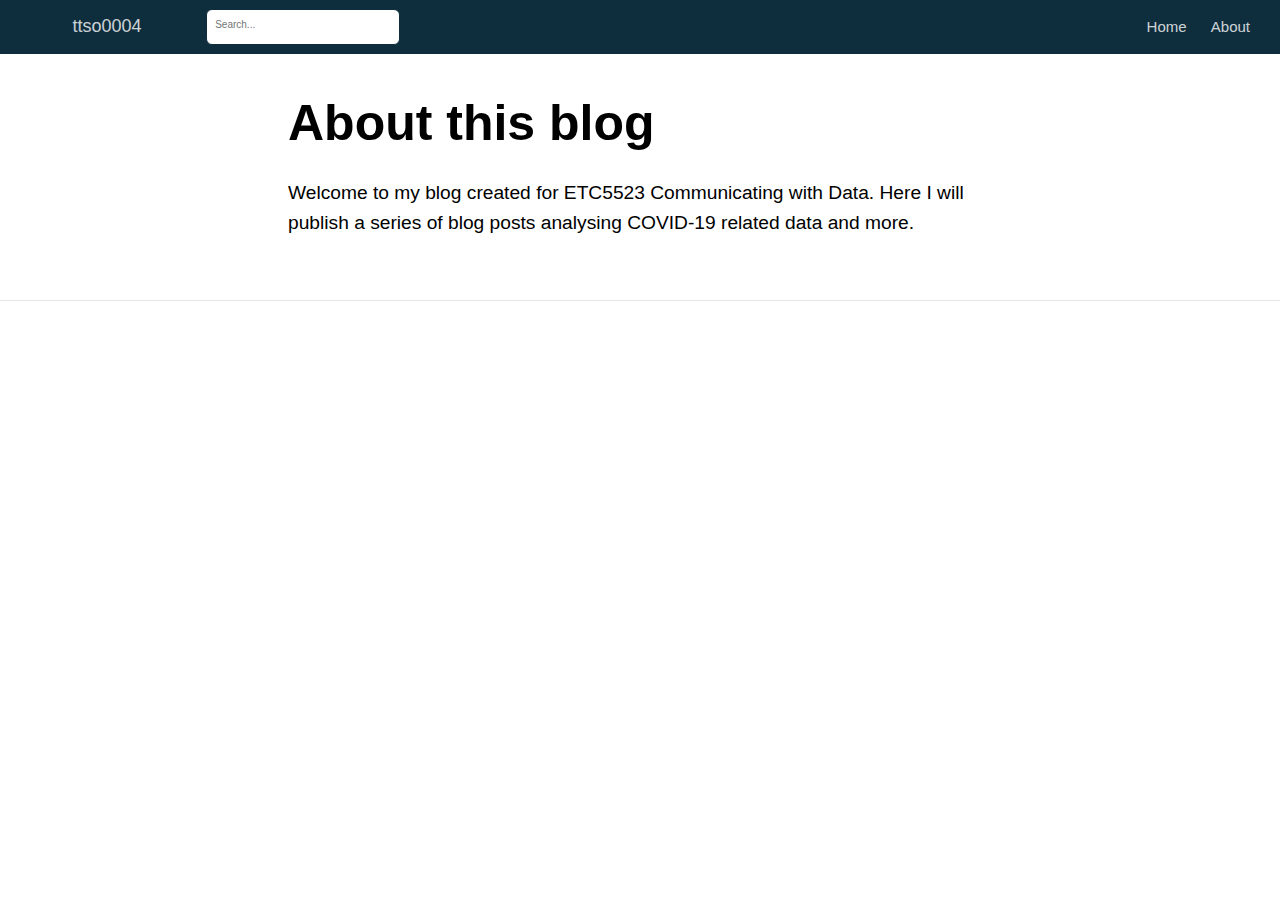
<file: _docs/about.html>
<!DOCTYPE html>

<html xmlns="http://www.w3.org/1999/xhtml" lang="" xml:lang="">

<head>
  <meta charset="utf-8"/>
  <meta name="viewport" content="width=device-width, initial-scale=1"/>
  <meta http-equiv="X-UA-Compatible" content="IE=Edge,chrome=1"/>
  <meta name="generator" content="distill" />

  <style type="text/css">
  /* Hide doc at startup (prevent jankiness while JS renders/transforms) */
  body {
    visibility: hidden;
  }
  </style>

 <!--radix_placeholder_import_source-->
 <!--/radix_placeholder_import_source-->

<style type="text/css">code{white-space: pre;}</style>
<style type="text/css" data-origin="pandoc">
pre > code.sourceCode { white-space: pre; position: relative; }
pre > code.sourceCode > span { display: inline-block; line-height: 1.25; }
pre > code.sourceCode > span:empty { height: 1.2em; }
.sourceCode { overflow: visible; }
code.sourceCode > span { color: inherit; text-decoration: inherit; }
div.sourceCode { margin: 1em 0; }
pre.sourceCode { margin: 0; }
@media screen {
div.sourceCode { overflow: auto; }
}
@media print {
pre > code.sourceCode { white-space: pre-wrap; }
pre > code.sourceCode > span { text-indent: -5em; padding-left: 5em; }
}
pre.numberSource code
  { counter-reset: source-line 0; }
pre.numberSource code > span
  { position: relative; left: -4em; counter-increment: source-line; }
pre.numberSource code > span > a:first-child::before
  { content: counter(source-line);
    position: relative; left: -1em; text-align: right; vertical-align: baseline;
    border: none; display: inline-block;
    -webkit-touch-callout: none; -webkit-user-select: none;
    -khtml-user-select: none; -moz-user-select: none;
    -ms-user-select: none; user-select: none;
    padding: 0 4px; width: 4em;
    color: #aaaaaa;
  }
pre.numberSource { margin-left: 3em; border-left: 1px solid #aaaaaa;  padding-left: 4px; }
div.sourceCode
  {   }
@media screen {
pre > code.sourceCode > span > a:first-child::before { text-decoration: underline; }
}
code span.al { color: #ad0000; } /* Alert */
code span.an { color: #5e5e5e; } /* Annotation */
code span.at { color: #20794d; } /* Attribute */
code span.bn { color: #ad0000; } /* BaseN */
code span.bu { } /* BuiltIn */
code span.cf { color: #007ba5; } /* ControlFlow */
code span.ch { color: #20794d; } /* Char */
code span.cn { color: #8f5902; } /* Constant */
code span.co { color: #5e5e5e; } /* Comment */
code span.cv { color: #5e5e5e; font-style: italic; } /* CommentVar */
code span.do { color: #5e5e5e; font-style: italic; } /* Documentation */
code span.dt { color: #ad0000; } /* DataType */
code span.dv { color: #ad0000; } /* DecVal */
code span.er { color: #ad0000; } /* Error */
code span.ex { } /* Extension */
code span.fl { color: #ad0000; } /* Float */
code span.fu { color: #4758ab; } /* Function */
code span.im { } /* Import */
code span.in { color: #5e5e5e; } /* Information */
code span.kw { color: #007ba5; } /* Keyword */
code span.op { color: #5e5e5e; } /* Operator */
code span.ot { color: #007ba5; } /* Other */
code span.pp { color: #ad0000; } /* Preprocessor */
code span.sc { color: #20794d; } /* SpecialChar */
code span.ss { color: #20794d; } /* SpecialString */
code span.st { color: #20794d; } /* String */
code span.va { color: #111111; } /* Variable */
code span.vs { color: #20794d; } /* VerbatimString */
code span.wa { color: #5e5e5e; font-style: italic; } /* Warning */
</style>

  <!--radix_placeholder_meta_tags-->
  <title>ttso0004: About this blog</title>

  <meta property="description" itemprop="description" content="Welcome to my blog created for ETC5523 Communicating with Data. Here I will publish a series of blog posts analysing COVID-19 related data and more."/>



  <!--  https://developers.facebook.com/docs/sharing/webmasters#markup -->
  <meta property="og:title" content="ttso0004: About this blog"/>
  <meta property="og:type" content="article"/>
  <meta property="og:description" content="Welcome to my blog created for ETC5523 Communicating with Data. Here I will publish a series of blog posts analysing COVID-19 related data and more."/>
  <meta property="og:locale" content="en_US"/>
  <meta property="og:site_name" content="ttso0004"/>

  <!--  https://dev.twitter.com/cards/types/summary -->
  <meta property="twitter:card" content="summary"/>
  <meta property="twitter:title" content="ttso0004: About this blog"/>
  <meta property="twitter:description" content="Welcome to my blog created for ETC5523 Communicating with Data. Here I will publish a series of blog posts analysing COVID-19 related data and more."/>

  <!--/radix_placeholder_meta_tags-->
  <!--radix_placeholder_rmarkdown_metadata-->

  <script type="text/json" id="radix-rmarkdown-metadata">
  {"type":"list","attributes":{"names":{"type":"character","attributes":{},"value":["title","description"]}},"value":[{"type":"character","attributes":{},"value":["About this blog"]},{"type":"character","attributes":{},"value":["Welcome to my blog created for ETC5523 Communicating with Data. Here I will publish a series of blog posts analysing COVID-19 related data and more."]}]}
  </script>
  <!--/radix_placeholder_rmarkdown_metadata-->
  <!--radix_placeholder_navigation_in_header-->
  <meta name="distill:offset" content=""/>

  <script type="application/javascript">

    window.headroom_prevent_pin = false;

    window.document.addEventListener("DOMContentLoaded", function (event) {

      // initialize headroom for banner
      var header = $('header').get(0);
      var headerHeight = header.offsetHeight;
      var headroom = new Headroom(header, {
        tolerance: 5,
        onPin : function() {
          if (window.headroom_prevent_pin) {
            window.headroom_prevent_pin = false;
            headroom.unpin();
          }
        }
      });
      headroom.init();
      if(window.location.hash)
        headroom.unpin();
      $(header).addClass('headroom--transition');

      // offset scroll location for banner on hash change
      // (see: https://github.com/WickyNilliams/headroom.js/issues/38)
      window.addEventListener("hashchange", function(event) {
        window.scrollTo(0, window.pageYOffset - (headerHeight + 25));
      });

      // responsive menu
      $('.distill-site-header').each(function(i, val) {
        var topnav = $(this);
        var toggle = topnav.find('.nav-toggle');
        toggle.on('click', function() {
          topnav.toggleClass('responsive');
        });
      });

      // nav dropdowns
      $('.nav-dropbtn').click(function(e) {
        $(this).next('.nav-dropdown-content').toggleClass('nav-dropdown-active');
        $(this).parent().siblings('.nav-dropdown')
           .children('.nav-dropdown-content').removeClass('nav-dropdown-active');
      });
      $("body").click(function(e){
        $('.nav-dropdown-content').removeClass('nav-dropdown-active');
      });
      $(".nav-dropdown").click(function(e){
        e.stopPropagation();
      });
    });
  </script>

  <style type="text/css">

  /* Theme (user-documented overrideables for nav appearance) */

  .distill-site-nav {
    color: rgba(255, 255, 255, 0.8);
    background-color: #0F2E3D;
    font-size: 15px;
    font-weight: 300;
  }

  .distill-site-nav a {
    color: inherit;
    text-decoration: none;
  }

  .distill-site-nav a:hover {
    color: white;
  }

  @media print {
    .distill-site-nav {
      display: none;
    }
  }

  .distill-site-header {

  }

  .distill-site-footer {

  }


  /* Site Header */

  .distill-site-header {
    width: 100%;
    box-sizing: border-box;
    z-index: 3;
  }

  .distill-site-header .nav-left {
    display: inline-block;
    margin-left: 8px;
  }

  @media screen and (max-width: 768px) {
    .distill-site-header .nav-left {
      margin-left: 0;
    }
  }


  .distill-site-header .nav-right {
    float: right;
    margin-right: 8px;
  }

  .distill-site-header a,
  .distill-site-header .title {
    display: inline-block;
    text-align: center;
    padding: 14px 10px 14px 10px;
  }

  .distill-site-header .title {
    font-size: 18px;
    min-width: 150px;
  }

  .distill-site-header .logo {
    padding: 0;
  }

  .distill-site-header .logo img {
    display: none;
    max-height: 20px;
    width: auto;
    margin-bottom: -4px;
  }

  .distill-site-header .nav-image img {
    max-height: 18px;
    width: auto;
    display: inline-block;
    margin-bottom: -3px;
  }



  @media screen and (min-width: 1000px) {
    .distill-site-header .logo img {
      display: inline-block;
    }
    .distill-site-header .nav-left {
      margin-left: 20px;
    }
    .distill-site-header .nav-right {
      margin-right: 20px;
    }
    .distill-site-header .title {
      padding-left: 12px;
    }
  }


  .distill-site-header .nav-toggle {
    display: none;
  }

  .nav-dropdown {
    display: inline-block;
    position: relative;
  }

  .nav-dropdown .nav-dropbtn {
    border: none;
    outline: none;
    color: rgba(255, 255, 255, 0.8);
    padding: 16px 10px;
    background-color: transparent;
    font-family: inherit;
    font-size: inherit;
    font-weight: inherit;
    margin: 0;
    margin-top: 1px;
    z-index: 2;
  }

  .nav-dropdown-content {
    display: none;
    position: absolute;
    background-color: white;
    min-width: 200px;
    border: 1px solid rgba(0,0,0,0.15);
    border-radius: 4px;
    box-shadow: 0px 8px 16px 0px rgba(0,0,0,0.1);
    z-index: 1;
    margin-top: 2px;
    white-space: nowrap;
    padding-top: 4px;
    padding-bottom: 4px;
  }

  .nav-dropdown-content hr {
    margin-top: 4px;
    margin-bottom: 4px;
    border: none;
    border-bottom: 1px solid rgba(0, 0, 0, 0.1);
  }

  .nav-dropdown-active {
    display: block;
  }

  .nav-dropdown-content a, .nav-dropdown-content .nav-dropdown-header {
    color: black;
    padding: 6px 24px;
    text-decoration: none;
    display: block;
    text-align: left;
  }

  .nav-dropdown-content .nav-dropdown-header {
    display: block;
    padding: 5px 24px;
    padding-bottom: 0;
    text-transform: uppercase;
    font-size: 14px;
    color: #999999;
    white-space: nowrap;
  }

  .nav-dropdown:hover .nav-dropbtn {
    color: white;
  }

  .nav-dropdown-content a:hover {
    background-color: #ddd;
    color: black;
  }

  .nav-right .nav-dropdown-content {
    margin-left: -45%;
    right: 0;
  }

  @media screen and (max-width: 768px) {
    .distill-site-header a, .distill-site-header .nav-dropdown  {display: none;}
    .distill-site-header a.nav-toggle {
      float: right;
      display: block;
    }
    .distill-site-header .title {
      margin-left: 0;
    }
    .distill-site-header .nav-right {
      margin-right: 0;
    }
    .distill-site-header {
      overflow: hidden;
    }
    .nav-right .nav-dropdown-content {
      margin-left: 0;
    }
  }


  @media screen and (max-width: 768px) {
    .distill-site-header.responsive {position: relative; min-height: 500px; }
    .distill-site-header.responsive a.nav-toggle {
      position: absolute;
      right: 0;
      top: 0;
    }
    .distill-site-header.responsive a,
    .distill-site-header.responsive .nav-dropdown {
      display: block;
      text-align: left;
    }
    .distill-site-header.responsive .nav-left,
    .distill-site-header.responsive .nav-right {
      width: 100%;
    }
    .distill-site-header.responsive .nav-dropdown {float: none;}
    .distill-site-header.responsive .nav-dropdown-content {position: relative;}
    .distill-site-header.responsive .nav-dropdown .nav-dropbtn {
      display: block;
      width: 100%;
      text-align: left;
    }
  }

  /* Site Footer */

  .distill-site-footer {
    width: 100%;
    overflow: hidden;
    box-sizing: border-box;
    z-index: 3;
    margin-top: 30px;
    padding-top: 30px;
    padding-bottom: 30px;
    text-align: center;
  }

  /* Headroom */

  d-title {
    padding-top: 6rem;
  }

  @media print {
    d-title {
      padding-top: 4rem;
    }
  }

  .headroom {
    z-index: 1000;
    position: fixed;
    top: 0;
    left: 0;
    right: 0;
  }

  .headroom--transition {
    transition: all .4s ease-in-out;
  }

  .headroom--unpinned {
    top: -100px;
  }

  .headroom--pinned {
    top: 0;
  }

  /* adjust viewport for navbar height */
  /* helps vertically center bootstrap (non-distill) content */
  .min-vh-100 {
    min-height: calc(100vh - 100px) !important;
  }

  </style>

  <script src="site_libs/jquery-1.11.3/jquery.min.js"></script>
  <link href="site_libs/font-awesome-5.1.0/css/all.css" rel="stylesheet"/>
  <link href="site_libs/font-awesome-5.1.0/css/v4-shims.css" rel="stylesheet"/>
  <script src="site_libs/headroom-0.9.4/headroom.min.js"></script>
  <script src="site_libs/autocomplete-0.37.1/autocomplete.min.js"></script>
  <script src="site_libs/fuse-6.4.1/fuse.min.js"></script>

  <script type="application/javascript">

  function getMeta(metaName) {
    var metas = document.getElementsByTagName('meta');
    for (let i = 0; i < metas.length; i++) {
      if (metas[i].getAttribute('name') === metaName) {
        return metas[i].getAttribute('content');
      }
    }
    return '';
  }

  function offsetURL(url) {
    var offset = getMeta('distill:offset');
    return offset ? offset + '/' + url : url;
  }

  function createFuseIndex() {

    // create fuse index
    var options = {
      keys: [
        { name: 'title', weight: 20 },
        { name: 'categories', weight: 15 },
        { name: 'description', weight: 10 },
        { name: 'contents', weight: 5 },
      ],
      ignoreLocation: true,
      threshold: 0
    };
    var fuse = new window.Fuse([], options);

    // fetch the main search.json
    return fetch(offsetURL('search.json'))
      .then(function(response) {
        if (response.status == 200) {
          return response.json().then(function(json) {
            // index main articles
            json.articles.forEach(function(article) {
              fuse.add(article);
            });
            // download collections and index their articles
            return Promise.all(json.collections.map(function(collection) {
              return fetch(offsetURL(collection)).then(function(response) {
                if (response.status === 200) {
                  return response.json().then(function(articles) {
                    articles.forEach(function(article) {
                      fuse.add(article);
                    });
                  })
                } else {
                  return Promise.reject(
                    new Error('Unexpected status from search index request: ' +
                              response.status)
                  );
                }
              });
            })).then(function() {
              return fuse;
            });
          });

        } else {
          return Promise.reject(
            new Error('Unexpected status from search index request: ' +
                        response.status)
          );
        }
      });
  }

  window.document.addEventListener("DOMContentLoaded", function (event) {

    // get search element (bail if we don't have one)
    var searchEl = window.document.getElementById('distill-search');
    if (!searchEl)
      return;

    createFuseIndex()
      .then(function(fuse) {

        // make search box visible
        searchEl.classList.remove('hidden');

        // initialize autocomplete
        var options = {
          autoselect: true,
          hint: false,
          minLength: 2,
        };
        window.autocomplete(searchEl, options, [{
          source: function(query, callback) {
            const searchOptions = {
              isCaseSensitive: false,
              shouldSort: true,
              minMatchCharLength: 2,
              limit: 10,
            };
            var results = fuse.search(query, searchOptions);
            callback(results
              .map(function(result) { return result.item; })
            );
          },
          templates: {
            suggestion: function(suggestion) {
              var img = suggestion.preview && Object.keys(suggestion.preview).length > 0
                ? `<img src="${offsetURL(suggestion.preview)}"</img>`
                : '';
              var html = `
                <div class="search-item">
                  <h3>${suggestion.title}</h3>
                  <div class="search-item-description">
                    ${suggestion.description || ''}
                  </div>
                  <div class="search-item-preview">
                    ${img}
                  </div>
                </div>
              `;
              return html;
            }
          }
        }]).on('autocomplete:selected', function(event, suggestion) {
          window.location.href = offsetURL(suggestion.path);
        });
        // remove inline display style on autocompleter (we want to
        // manage responsive display via css)
        $('.algolia-autocomplete').css("display", "");
      })
      .catch(function(error) {
        console.log(error);
      });

  });

  </script>

  <style type="text/css">

  .nav-search {
    font-size: x-small;
  }

  /* Algolioa Autocomplete */

  .algolia-autocomplete {
    display: inline-block;
    margin-left: 10px;
    vertical-align: sub;
    background-color: white;
    color: black;
    padding: 6px;
    padding-top: 8px;
    padding-bottom: 0;
    border-radius: 6px;
    border: 1px #0F2E3D solid;
    width: 180px;
  }


  @media screen and (max-width: 768px) {
    .distill-site-nav .algolia-autocomplete {
      display: none;
      visibility: hidden;
    }
    .distill-site-nav.responsive .algolia-autocomplete {
      display: inline-block;
      visibility: visible;
    }
    .distill-site-nav.responsive .algolia-autocomplete .aa-dropdown-menu {
      margin-left: 0;
      width: 400px;
      max-height: 400px;
    }
  }

  .algolia-autocomplete .aa-input, .algolia-autocomplete .aa-hint {
    width: 90%;
    outline: none;
    border: none;
  }

  .algolia-autocomplete .aa-hint {
    color: #999;
  }
  .algolia-autocomplete .aa-dropdown-menu {
    width: 550px;
    max-height: 70vh;
    overflow-x: visible;
    overflow-y: scroll;
    padding: 5px;
    margin-top: 3px;
    margin-left: -150px;
    background-color: #fff;
    border-radius: 5px;
    border: 1px solid #999;
    border-top: none;
  }

  .algolia-autocomplete .aa-dropdown-menu .aa-suggestion {
    cursor: pointer;
    padding: 5px 4px;
    border-bottom: 1px solid #eee;
  }

  .algolia-autocomplete .aa-dropdown-menu .aa-suggestion:last-of-type {
    border-bottom: none;
    margin-bottom: 2px;
  }

  .algolia-autocomplete .aa-dropdown-menu .aa-suggestion .search-item {
    overflow: hidden;
    font-size: 0.8em;
    line-height: 1.4em;
  }

  .algolia-autocomplete .aa-dropdown-menu .aa-suggestion .search-item h3 {
    font-size: 1rem;
    margin-block-start: 0;
    margin-block-end: 5px;
  }

  .algolia-autocomplete .aa-dropdown-menu .aa-suggestion .search-item-description {
    display: inline-block;
    overflow: hidden;
    height: 2.8em;
    width: 80%;
    margin-right: 4%;
  }

  .algolia-autocomplete .aa-dropdown-menu .aa-suggestion .search-item-preview {
    display: inline-block;
    width: 15%;
  }

  .algolia-autocomplete .aa-dropdown-menu .aa-suggestion .search-item-preview img {
    height: 3em;
    width: auto;
    display: none;
  }

  .algolia-autocomplete .aa-dropdown-menu .aa-suggestion .search-item-preview img[src] {
    display: initial;
  }

  .algolia-autocomplete .aa-dropdown-menu .aa-suggestion.aa-cursor {
    background-color: #eee;
  }
  .algolia-autocomplete .aa-dropdown-menu .aa-suggestion em {
    font-weight: bold;
    font-style: normal;
  }

  </style>


  <!--/radix_placeholder_navigation_in_header-->
  <!--radix_placeholder_distill-->

  <style type="text/css">

  body {
    background-color: white;
  }

  .pandoc-table {
    width: 100%;
  }

  .pandoc-table>caption {
    margin-bottom: 10px;
  }

  .pandoc-table th:not([align]) {
    text-align: left;
  }

  .pagedtable-footer {
    font-size: 15px;
  }

  d-byline .byline {
    grid-template-columns: 2fr 2fr;
  }

  d-byline .byline h3 {
    margin-block-start: 1.5em;
  }

  d-byline .byline .authors-affiliations h3 {
    margin-block-start: 0.5em;
  }

  .authors-affiliations .orcid-id {
    width: 16px;
    height:16px;
    margin-left: 4px;
    margin-right: 4px;
    vertical-align: middle;
    padding-bottom: 2px;
  }

  d-title .dt-tags {
    margin-top: 1em;
    grid-column: text;
  }

  .dt-tags .dt-tag {
    text-decoration: none;
    display: inline-block;
    color: rgba(0,0,0,0.6);
    padding: 0em 0.4em;
    margin-right: 0.5em;
    margin-bottom: 0.4em;
    font-size: 70%;
    border: 1px solid rgba(0,0,0,0.2);
    border-radius: 3px;
    text-transform: uppercase;
    font-weight: 500;
  }

  d-article table.gt_table td,
  d-article table.gt_table th {
    border-bottom: none;
  }

  .html-widget {
    margin-bottom: 2.0em;
  }

  .l-screen-inset {
    padding-right: 16px;
  }

  .l-screen .caption {
    margin-left: 10px;
  }

  .shaded {
    background: rgb(247, 247, 247);
    padding-top: 20px;
    padding-bottom: 20px;
    border-top: 1px solid rgba(0, 0, 0, 0.1);
    border-bottom: 1px solid rgba(0, 0, 0, 0.1);
  }

  .shaded .html-widget {
    margin-bottom: 0;
    border: 1px solid rgba(0, 0, 0, 0.1);
  }

  .shaded .shaded-content {
    background: white;
  }

  .text-output {
    margin-top: 0;
    line-height: 1.5em;
  }

  .hidden {
    display: none !important;
  }

  d-article {
    padding-top: 2.5rem;
    padding-bottom: 30px;
  }

  d-appendix {
    padding-top: 30px;
  }

  d-article>p>img {
    width: 100%;
  }

  d-article h2 {
    margin: 1rem 0 1.5rem 0;
  }

  d-article h3 {
    margin-top: 1.5rem;
  }

  d-article iframe {
    border: 1px solid rgba(0, 0, 0, 0.1);
    margin-bottom: 2.0em;
    width: 100%;
  }

  /* Tweak code blocks */

  d-article div.sourceCode code,
  d-article pre code {
    font-family: Consolas, Monaco, 'Andale Mono', 'Ubuntu Mono', monospace;
  }

  d-article pre,
  d-article div.sourceCode,
  d-article div.sourceCode pre {
    overflow: auto;
  }

  d-article div.sourceCode {
    background-color: white;
  }

  d-article div.sourceCode pre {
    padding-left: 10px;
    font-size: 12px;
    border-left: 2px solid rgba(0,0,0,0.1);
  }

  d-article pre {
    font-size: 12px;
    color: black;
    background: none;
    margin-top: 0;
    text-align: left;
    white-space: pre;
    word-spacing: normal;
    word-break: normal;
    word-wrap: normal;
    line-height: 1.5;

    -moz-tab-size: 4;
    -o-tab-size: 4;
    tab-size: 4;

    -webkit-hyphens: none;
    -moz-hyphens: none;
    -ms-hyphens: none;
    hyphens: none;
  }

  d-article pre a {
    border-bottom: none;
  }

  d-article pre a:hover {
    border-bottom: none;
    text-decoration: underline;
  }

  d-article details {
    grid-column: text;
    margin-bottom: 0.8em;
  }

  @media(min-width: 768px) {

  d-article pre,
  d-article div.sourceCode,
  d-article div.sourceCode pre {
    overflow: visible !important;
  }

  d-article div.sourceCode pre {
    padding-left: 18px;
    font-size: 14px;
  }

  d-article pre {
    font-size: 14px;
  }

  }

  figure img.external {
    background: white;
    border: 1px solid rgba(0, 0, 0, 0.1);
    box-shadow: 0 1px 8px rgba(0, 0, 0, 0.1);
    padding: 18px;
    box-sizing: border-box;
  }

  /* CSS for d-contents */

  .d-contents {
    grid-column: text;
    color: rgba(0,0,0,0.8);
    font-size: 0.9em;
    padding-bottom: 1em;
    margin-bottom: 1em;
    padding-bottom: 0.5em;
    margin-bottom: 1em;
    padding-left: 0.25em;
    justify-self: start;
  }

  @media(min-width: 1000px) {
    .d-contents.d-contents-float {
      height: 0;
      grid-column-start: 1;
      grid-column-end: 4;
      justify-self: center;
      padding-right: 3em;
      padding-left: 2em;
    }
  }

  .d-contents nav h3 {
    font-size: 18px;
    margin-top: 0;
    margin-bottom: 1em;
  }

  .d-contents li {
    list-style-type: none
  }

  .d-contents nav > ul {
    padding-left: 0;
  }

  .d-contents ul {
    padding-left: 1em
  }

  .d-contents nav ul li {
    margin-top: 0.6em;
    margin-bottom: 0.2em;
  }

  .d-contents nav a {
    font-size: 13px;
    border-bottom: none;
    text-decoration: none
    color: rgba(0, 0, 0, 0.8);
  }

  .d-contents nav a:hover {
    text-decoration: underline solid rgba(0, 0, 0, 0.6)
  }

  .d-contents nav > ul > li > a {
    font-weight: 600;
  }

  .d-contents nav > ul > li > ul {
    font-weight: inherit;
  }

  .d-contents nav > ul > li > ul > li {
    margin-top: 0.2em;
  }


  .d-contents nav ul {
    margin-top: 0;
    margin-bottom: 0.25em;
  }

  .d-article-with-toc h2:nth-child(2) {
    margin-top: 0;
  }


  /* Figure */

  .figure {
    position: relative;
    margin-bottom: 2.5em;
    margin-top: 1.5em;
  }

  .figure img {
    width: 100%;
  }

  .figure .caption {
    color: rgba(0, 0, 0, 0.6);
    font-size: 12px;
    line-height: 1.5em;
  }

  .figure img.external {
    background: white;
    border: 1px solid rgba(0, 0, 0, 0.1);
    box-shadow: 0 1px 8px rgba(0, 0, 0, 0.1);
    padding: 18px;
    box-sizing: border-box;
  }

  .figure .caption a {
    color: rgba(0, 0, 0, 0.6);
  }

  .figure .caption b,
  .figure .caption strong, {
    font-weight: 600;
    color: rgba(0, 0, 0, 1.0);
  }

  /* Citations */

  d-article .citation {
    color: inherit;
    cursor: inherit;
  }

  div.hanging-indent{
    margin-left: 1em; text-indent: -1em;
  }

  /* Citation hover box */

  .tippy-box[data-theme~=light-border] {
    background-color: rgba(250, 250, 250, 0.95);
  }

  .tippy-content > p {
    margin-bottom: 0;
    padding: 2px;
  }


  /* Tweak 1000px media break to show more text */

  @media(min-width: 1000px) {
    .base-grid,
    distill-header,
    d-title,
    d-abstract,
    d-article,
    d-appendix,
    distill-appendix,
    d-byline,
    d-footnote-list,
    d-citation-list,
    distill-footer {
      grid-template-columns: [screen-start] 1fr [page-start kicker-start] 80px [middle-start] 50px [text-start kicker-end] 65px 65px 65px 65px 65px 65px 65px 65px [text-end gutter-start] 65px [middle-end] 65px [page-end gutter-end] 1fr [screen-end];
      grid-column-gap: 16px;
    }

    .grid {
      grid-column-gap: 16px;
    }

    d-article {
      font-size: 1.06rem;
      line-height: 1.7em;
    }
    figure .caption, .figure .caption, figure figcaption {
      font-size: 13px;
    }
  }

  @media(min-width: 1180px) {
    .base-grid,
    distill-header,
    d-title,
    d-abstract,
    d-article,
    d-appendix,
    distill-appendix,
    d-byline,
    d-footnote-list,
    d-citation-list,
    distill-footer {
      grid-template-columns: [screen-start] 1fr [page-start kicker-start] 60px [middle-start] 60px [text-start kicker-end] 60px 60px 60px 60px 60px 60px 60px 60px [text-end gutter-start] 60px [middle-end] 60px [page-end gutter-end] 1fr [screen-end];
      grid-column-gap: 32px;
    }

    .grid {
      grid-column-gap: 32px;
    }
  }


  /* Get the citation styles for the appendix (not auto-injected on render since
     we do our own rendering of the citation appendix) */

  d-appendix .citation-appendix,
  .d-appendix .citation-appendix {
    font-size: 11px;
    line-height: 15px;
    border-left: 1px solid rgba(0, 0, 0, 0.1);
    padding-left: 18px;
    border: 1px solid rgba(0,0,0,0.1);
    background: rgba(0, 0, 0, 0.02);
    padding: 10px 18px;
    border-radius: 3px;
    color: rgba(150, 150, 150, 1);
    overflow: hidden;
    margin-top: -12px;
    white-space: pre-wrap;
    word-wrap: break-word;
  }

  /* Include appendix styles here so they can be overridden */

  d-appendix {
    contain: layout style;
    font-size: 0.8em;
    line-height: 1.7em;
    margin-top: 60px;
    margin-bottom: 0;
    border-top: 1px solid rgba(0, 0, 0, 0.1);
    color: rgba(0,0,0,0.5);
    padding-top: 60px;
    padding-bottom: 48px;
  }

  d-appendix h3 {
    grid-column: page-start / text-start;
    font-size: 15px;
    font-weight: 500;
    margin-top: 1em;
    margin-bottom: 0;
    color: rgba(0,0,0,0.65);
  }

  d-appendix h3 + * {
    margin-top: 1em;
  }

  d-appendix ol {
    padding: 0 0 0 15px;
  }

  @media (min-width: 768px) {
    d-appendix ol {
      padding: 0 0 0 30px;
      margin-left: -30px;
    }
  }

  d-appendix li {
    margin-bottom: 1em;
  }

  d-appendix a {
    color: rgba(0, 0, 0, 0.6);
  }

  d-appendix > * {
    grid-column: text;
  }

  d-appendix > d-footnote-list,
  d-appendix > d-citation-list,
  d-appendix > distill-appendix {
    grid-column: screen;
  }

  /* Include footnote styles here so they can be overridden */

  d-footnote-list {
    contain: layout style;
  }

  d-footnote-list > * {
    grid-column: text;
  }

  d-footnote-list a.footnote-backlink {
    color: rgba(0,0,0,0.3);
    padding-left: 0.5em;
  }



  /* Anchor.js */

  .anchorjs-link {
    /*transition: all .25s linear; */
    text-decoration: none;
    border-bottom: none;
  }
  *:hover > .anchorjs-link {
    margin-left: -1.125em !important;
    text-decoration: none;
    border-bottom: none;
  }

  /* Social footer */

  .social_footer {
    margin-top: 30px;
    margin-bottom: 0;
    color: rgba(0,0,0,0.67);
  }

  .disqus-comments {
    margin-right: 30px;
  }

  .disqus-comment-count {
    border-bottom: 1px solid rgba(0, 0, 0, 0.4);
    cursor: pointer;
  }

  #disqus_thread {
    margin-top: 30px;
  }

  .article-sharing a {
    border-bottom: none;
    margin-right: 8px;
  }

  .article-sharing a:hover {
    border-bottom: none;
  }

  .sidebar-section.subscribe {
    font-size: 12px;
    line-height: 1.6em;
  }

  .subscribe p {
    margin-bottom: 0.5em;
  }


  .article-footer .subscribe {
    font-size: 15px;
    margin-top: 45px;
  }


  .sidebar-section.custom {
    font-size: 12px;
    line-height: 1.6em;
  }

  .custom p {
    margin-bottom: 0.5em;
  }

  /* Styles for listing layout (hide title) */
  .layout-listing d-title, .layout-listing .d-title {
    display: none;
  }

  /* Styles for posts lists (not auto-injected) */


  .posts-with-sidebar {
    padding-left: 45px;
    padding-right: 45px;
  }

  .posts-list .description h2,
  .posts-list .description p {
    font-family: -apple-system, BlinkMacSystemFont, "Segoe UI", Roboto, Oxygen, Ubuntu, Cantarell, "Fira Sans", "Droid Sans", "Helvetica Neue", Arial, sans-serif;
  }

  .posts-list .description h2 {
    font-weight: 700;
    border-bottom: none;
    padding-bottom: 0;
  }

  .posts-list h2.post-tag {
    border-bottom: 1px solid rgba(0, 0, 0, 0.2);
    padding-bottom: 12px;
  }
  .posts-list {
    margin-top: 60px;
    margin-bottom: 24px;
  }

  .posts-list .post-preview {
    text-decoration: none;
    overflow: hidden;
    display: block;
    border-bottom: 1px solid rgba(0, 0, 0, 0.1);
    padding: 24px 0;
  }

  .post-preview-last {
    border-bottom: none !important;
  }

  .posts-list .posts-list-caption {
    grid-column: screen;
    font-weight: 400;
  }

  .posts-list .post-preview h2 {
    margin: 0 0 6px 0;
    line-height: 1.2em;
    font-style: normal;
    font-size: 24px;
  }

  .posts-list .post-preview p {
    margin: 0 0 12px 0;
    line-height: 1.4em;
    font-size: 16px;
  }

  .posts-list .post-preview .thumbnail {
    box-sizing: border-box;
    margin-bottom: 24px;
    position: relative;
    max-width: 500px;
  }
  .posts-list .post-preview img {
    width: 100%;
    display: block;
  }

  .posts-list .metadata {
    font-size: 12px;
    line-height: 1.4em;
    margin-bottom: 18px;
  }

  .posts-list .metadata > * {
    display: inline-block;
  }

  .posts-list .metadata .publishedDate {
    margin-right: 2em;
  }

  .posts-list .metadata .dt-authors {
    display: block;
    margin-top: 0.3em;
    margin-right: 2em;
  }

  .posts-list .dt-tags {
    display: block;
    line-height: 1em;
  }

  .posts-list .dt-tags .dt-tag {
    display: inline-block;
    color: rgba(0,0,0,0.6);
    padding: 0.3em 0.4em;
    margin-right: 0.2em;
    margin-bottom: 0.4em;
    font-size: 60%;
    border: 1px solid rgba(0,0,0,0.2);
    border-radius: 3px;
    text-transform: uppercase;
    font-weight: 500;
  }

  .posts-list img {
    opacity: 1;
  }

  .posts-list img[data-src] {
    opacity: 0;
  }

  .posts-more {
    clear: both;
  }


  .posts-sidebar {
    font-size: 16px;
  }

  .posts-sidebar h3 {
    font-size: 16px;
    margin-top: 0;
    margin-bottom: 0.5em;
    font-weight: 400;
    text-transform: uppercase;
  }

  .sidebar-section {
    margin-bottom: 30px;
  }

  .categories ul {
    list-style-type: none;
    margin: 0;
    padding: 0;
  }

  .categories li {
    color: rgba(0, 0, 0, 0.8);
    margin-bottom: 0;
  }

  .categories li>a {
    border-bottom: none;
  }

  .categories li>a:hover {
    border-bottom: 1px solid rgba(0, 0, 0, 0.4);
  }

  .categories .active {
    font-weight: 600;
  }

  .categories .category-count {
    color: rgba(0, 0, 0, 0.4);
  }


  @media(min-width: 768px) {
    .posts-list .post-preview h2 {
      font-size: 26px;
    }
    .posts-list .post-preview .thumbnail {
      float: right;
      width: 30%;
      margin-bottom: 0;
    }
    .posts-list .post-preview .description {
      float: left;
      width: 45%;
    }
    .posts-list .post-preview .metadata {
      float: left;
      width: 20%;
      margin-top: 8px;
    }
    .posts-list .post-preview p {
      margin: 0 0 12px 0;
      line-height: 1.5em;
      font-size: 16px;
    }
    .posts-with-sidebar .posts-list {
      float: left;
      width: 75%;
    }
    .posts-with-sidebar .posts-sidebar {
      float: right;
      width: 20%;
      margin-top: 60px;
      padding-top: 24px;
      padding-bottom: 24px;
    }
  }


  /* Improve display for browsers without grid (IE/Edge <= 15) */

  .downlevel {
    line-height: 1.6em;
    font-family: -apple-system, BlinkMacSystemFont, "Segoe UI", Roboto, Oxygen, Ubuntu, Cantarell, "Fira Sans", "Droid Sans", "Helvetica Neue", Arial, sans-serif;
    margin: 0;
  }

  .downlevel .d-title {
    padding-top: 6rem;
    padding-bottom: 1.5rem;
  }

  .downlevel .d-title h1 {
    font-size: 50px;
    font-weight: 700;
    line-height: 1.1em;
    margin: 0 0 0.5rem;
  }

  .downlevel .d-title p {
    font-weight: 300;
    font-size: 1.2rem;
    line-height: 1.55em;
    margin-top: 0;
  }

  .downlevel .d-byline {
    padding-top: 0.8em;
    padding-bottom: 0.8em;
    font-size: 0.8rem;
    line-height: 1.8em;
  }

  .downlevel .section-separator {
    border: none;
    border-top: 1px solid rgba(0, 0, 0, 0.1);
  }

  .downlevel .d-article {
    font-size: 1.06rem;
    line-height: 1.7em;
    padding-top: 1rem;
    padding-bottom: 2rem;
  }


  .downlevel .d-appendix {
    padding-left: 0;
    padding-right: 0;
    max-width: none;
    font-size: 0.8em;
    line-height: 1.7em;
    margin-bottom: 0;
    color: rgba(0,0,0,0.5);
    padding-top: 40px;
    padding-bottom: 48px;
  }

  .downlevel .footnotes ol {
    padding-left: 13px;
  }

  .downlevel .base-grid,
  .downlevel .distill-header,
  .downlevel .d-title,
  .downlevel .d-abstract,
  .downlevel .d-article,
  .downlevel .d-appendix,
  .downlevel .distill-appendix,
  .downlevel .d-byline,
  .downlevel .d-footnote-list,
  .downlevel .d-citation-list,
  .downlevel .distill-footer,
  .downlevel .appendix-bottom,
  .downlevel .posts-container {
    padding-left: 40px;
    padding-right: 40px;
  }

  @media(min-width: 768px) {
    .downlevel .base-grid,
    .downlevel .distill-header,
    .downlevel .d-title,
    .downlevel .d-abstract,
    .downlevel .d-article,
    .downlevel .d-appendix,
    .downlevel .distill-appendix,
    .downlevel .d-byline,
    .downlevel .d-footnote-list,
    .downlevel .d-citation-list,
    .downlevel .distill-footer,
    .downlevel .appendix-bottom,
    .downlevel .posts-container {
    padding-left: 150px;
    padding-right: 150px;
    max-width: 900px;
  }
  }

  .downlevel pre code {
    display: block;
    border-left: 2px solid rgba(0, 0, 0, .1);
    padding: 0 0 0 20px;
    font-size: 14px;
  }

  .downlevel code, .downlevel pre {
    color: black;
    background: none;
    font-family: Consolas, Monaco, 'Andale Mono', 'Ubuntu Mono', monospace;
    text-align: left;
    white-space: pre;
    word-spacing: normal;
    word-break: normal;
    word-wrap: normal;
    line-height: 1.5;

    -moz-tab-size: 4;
    -o-tab-size: 4;
    tab-size: 4;

    -webkit-hyphens: none;
    -moz-hyphens: none;
    -ms-hyphens: none;
    hyphens: none;
  }

  .downlevel .posts-list .post-preview {
    color: inherit;
  }



  </style>

  <script type="application/javascript">

  function is_downlevel_browser() {
    if (bowser.isUnsupportedBrowser({ msie: "12", msedge: "16"},
                                   window.navigator.userAgent)) {
      return true;
    } else {
      return window.load_distill_framework === undefined;
    }
  }

  // show body when load is complete
  function on_load_complete() {

    // add anchors
    if (window.anchors) {
      window.anchors.options.placement = 'left';
      window.anchors.add('d-article > h2, d-article > h3, d-article > h4, d-article > h5');
    }


    // set body to visible
    document.body.style.visibility = 'visible';

    // force redraw for leaflet widgets
    if (window.HTMLWidgets) {
      var maps = window.HTMLWidgets.findAll(".leaflet");
      $.each(maps, function(i, el) {
        var map = this.getMap();
        map.invalidateSize();
        map.eachLayer(function(layer) {
          if (layer instanceof L.TileLayer)
            layer.redraw();
        });
      });
    }

    // trigger 'shown' so htmlwidgets resize
    $('d-article').trigger('shown');
  }

  function init_distill() {

    init_common();

    // create front matter
    var front_matter = $('<d-front-matter></d-front-matter>');
    $('#distill-front-matter').wrap(front_matter);

    // create d-title
    $('.d-title').changeElementType('d-title');

    // create d-byline
    var byline = $('<d-byline></d-byline>');
    $('.d-byline').replaceWith(byline);

    // create d-article
    var article = $('<d-article></d-article>');
    $('.d-article').wrap(article).children().unwrap();

    // move posts container into article
    $('.posts-container').appendTo($('d-article'));

    // create d-appendix
    $('.d-appendix').changeElementType('d-appendix');

    // flag indicating that we have appendix items
    var appendix = $('.appendix-bottom').children('h3').length > 0;

    // replace footnotes with <d-footnote>
    $('.footnote-ref').each(function(i, val) {
      appendix = true;
      var href = $(this).attr('href');
      var id = href.replace('#', '');
      var fn = $('#' + id);
      var fn_p = $('#' + id + '>p');
      fn_p.find('.footnote-back').remove();
      var text = fn_p.html();
      var dtfn = $('<d-footnote></d-footnote>');
      dtfn.html(text);
      $(this).replaceWith(dtfn);
    });
    // remove footnotes
    $('.footnotes').remove();

    // move refs into #references-listing
    $('#references-listing').replaceWith($('#refs'));

    $('h1.appendix, h2.appendix').each(function(i, val) {
      $(this).changeElementType('h3');
    });
    $('h3.appendix').each(function(i, val) {
      var id = $(this).attr('id');
      $('.d-contents a[href="#' + id + '"]').parent().remove();
      appendix = true;
      $(this).nextUntil($('h1, h2, h3')).addBack().appendTo($('d-appendix'));
    });

    // show d-appendix if we have appendix content
    $("d-appendix").css('display', appendix ? 'grid' : 'none');

    // localize layout chunks to just output
    $('.layout-chunk').each(function(i, val) {

      // capture layout
      var layout = $(this).attr('data-layout');

      // apply layout to markdown level block elements
      var elements = $(this).children().not('details, div.sourceCode, pre, script');
      elements.each(function(i, el) {
        var layout_div = $('<div class="' + layout + '"></div>');
        if (layout_div.hasClass('shaded')) {
          var shaded_content = $('<div class="shaded-content"></div>');
          $(this).wrap(shaded_content);
          $(this).parent().wrap(layout_div);
        } else {
          $(this).wrap(layout_div);
        }
      });


      // unwrap the layout-chunk div
      $(this).children().unwrap();
    });

    // remove code block used to force  highlighting css
    $('.distill-force-highlighting-css').parent().remove();

    // remove empty line numbers inserted by pandoc when using a
    // custom syntax highlighting theme
    $('code.sourceCode a:empty').remove();

    // load distill framework
    load_distill_framework();

    // wait for window.distillRunlevel == 4 to do post processing
    function distill_post_process() {

      if (!window.distillRunlevel || window.distillRunlevel < 4)
        return;

      // hide author/affiliations entirely if we have no authors
      var front_matter = JSON.parse($("#distill-front-matter").html());
      var have_authors = front_matter.authors && front_matter.authors.length > 0;
      if (!have_authors)
        $('d-byline').addClass('hidden');

      // article with toc class
      $('.d-contents').parent().addClass('d-article-with-toc');

      // strip links that point to #
      $('.authors-affiliations').find('a[href="#"]').removeAttr('href');

      // add orcid ids
      $('.authors-affiliations').find('.author').each(function(i, el) {
        var orcid_id = front_matter.authors[i].orcidID;
        if (orcid_id) {
          var a = $('<a></a>');
          a.attr('href', 'https://orcid.org/' + orcid_id);
          var img = $('<img></img>');
          img.addClass('orcid-id');
          img.attr('alt', 'ORCID ID');
          img.attr('src','[data-uri]');
          a.append(img);
          $(this).append(a);
        }
      });

      // hide elements of author/affiliations grid that have no value
      function hide_byline_column(caption) {
        $('d-byline').find('h3:contains("' + caption + '")').parent().css('visibility', 'hidden');
      }

      // affiliations
      var have_affiliations = false;
      for (var i = 0; i<front_matter.authors.length; ++i) {
        var author = front_matter.authors[i];
        if (author.affiliation !== "&nbsp;") {
          have_affiliations = true;
          break;
        }
      }
      if (!have_affiliations)
        $('d-byline').find('h3:contains("Affiliations")').css('visibility', 'hidden');

      // published date
      if (!front_matter.publishedDate)
        hide_byline_column("Published");

      // document object identifier
      var doi = $('d-byline').find('h3:contains("DOI")');
      var doi_p = doi.next().empty();
      if (!front_matter.doi) {
        // if we have a citation and valid citationText then link to that
        if ($('#citation').length > 0 && front_matter.citationText) {
          doi.html('Citation');
          $('<a href="#citation"></a>')
            .text(front_matter.citationText)
            .appendTo(doi_p);
        } else {
          hide_byline_column("DOI");
        }
      } else {
        $('<a></a>')
           .attr('href', "https://doi.org/" + front_matter.doi)
           .html(front_matter.doi)
           .appendTo(doi_p);
      }

       // change plural form of authors/affiliations
      if (front_matter.authors.length === 1) {
        var grid = $('.authors-affiliations');
        grid.children('h3:contains("Authors")').text('Author');
        grid.children('h3:contains("Affiliations")').text('Affiliation');
      }

      // remove d-appendix and d-footnote-list local styles
      $('d-appendix > style:first-child').remove();
      $('d-footnote-list > style:first-child').remove();

      // move appendix-bottom entries to the bottom
      $('.appendix-bottom').appendTo('d-appendix').children().unwrap();
      $('.appendix-bottom').remove();

      // hoverable references
      $('span.citation[data-cites]').each(function() {
        var refHtml = $('#ref-' + $(this).attr('data-cites')).html();
        window.tippy(this, {
          allowHTML: true,
          content: refHtml,
          maxWidth: 500,
          interactive: true,
          interactiveBorder: 10,
          theme: 'light-border',
          placement: 'bottom-start'
        });
      });

      // clear polling timer
      clearInterval(tid);

      // show body now that everything is ready
      on_load_complete();
    }

    var tid = setInterval(distill_post_process, 50);
    distill_post_process();

  }

  function init_downlevel() {

    init_common();

     // insert hr after d-title
    $('.d-title').after($('<hr class="section-separator"/>'));

    // check if we have authors
    var front_matter = JSON.parse($("#distill-front-matter").html());
    var have_authors = front_matter.authors && front_matter.authors.length > 0;

    // manage byline/border
    if (!have_authors)
      $('.d-byline').remove();
    $('.d-byline').after($('<hr class="section-separator"/>'));
    $('.d-byline a').remove();

    // remove toc
    $('.d-contents').remove();

    // move appendix elements
    $('h1.appendix, h2.appendix').each(function(i, val) {
      $(this).changeElementType('h3');
    });
    $('h3.appendix').each(function(i, val) {
      $(this).nextUntil($('h1, h2, h3')).addBack().appendTo($('.d-appendix'));
    });


    // inject headers into references and footnotes
    var refs_header = $('<h3></h3>');
    refs_header.text('References');
    $('#refs').prepend(refs_header);

    var footnotes_header = $('<h3></h3');
    footnotes_header.text('Footnotes');
    $('.footnotes').children('hr').first().replaceWith(footnotes_header);

    // move appendix-bottom entries to the bottom
    $('.appendix-bottom').appendTo('.d-appendix').children().unwrap();
    $('.appendix-bottom').remove();

    // remove appendix if it's empty
    if ($('.d-appendix').children().length === 0)
      $('.d-appendix').remove();

    // prepend separator above appendix
    $('.d-appendix').before($('<hr class="section-separator" style="clear: both"/>'));

    // trim code
    $('pre>code').each(function(i, val) {
      $(this).html($.trim($(this).html()));
    });

    // move posts-container right before article
    $('.posts-container').insertBefore($('.d-article'));

    $('body').addClass('downlevel');

    on_load_complete();
  }


  function init_common() {

    // jquery plugin to change element types
    (function($) {
      $.fn.changeElementType = function(newType) {
        var attrs = {};

        $.each(this[0].attributes, function(idx, attr) {
          attrs[attr.nodeName] = attr.nodeValue;
        });

        this.replaceWith(function() {
          return $("<" + newType + "/>", attrs).append($(this).contents());
        });
      };
    })(jQuery);

    // prevent underline for linked images
    $('a > img').parent().css({'border-bottom' : 'none'});

    // mark non-body figures created by knitr chunks as 100% width
    $('.layout-chunk').each(function(i, val) {
      var figures = $(this).find('img, .html-widget');
      if ($(this).attr('data-layout') !== "l-body") {
        figures.css('width', '100%');
      } else {
        figures.css('max-width', '100%');
        figures.filter("[width]").each(function(i, val) {
          var fig = $(this);
          fig.css('width', fig.attr('width') + 'px');
        });

      }
    });

    // auto-append index.html to post-preview links in file: protocol
    // and in rstudio ide preview
    $('.post-preview').each(function(i, val) {
      if (window.location.protocol === "file:")
        $(this).attr('href', $(this).attr('href') + "index.html");
    });

    // get rid of index.html references in header
    if (window.location.protocol !== "file:") {
      $('.distill-site-header a[href]').each(function(i,val) {
        $(this).attr('href', $(this).attr('href').replace("index.html", "./"));
      });
    }

    // add class to pandoc style tables
    $('tr.header').parent('thead').parent('table').addClass('pandoc-table');
    $('.kable-table').children('table').addClass('pandoc-table');

    // add figcaption style to table captions
    $('caption').parent('table').addClass("figcaption");

    // initialize posts list
    if (window.init_posts_list)
      window.init_posts_list();

    // implmement disqus comment link
    $('.disqus-comment-count').click(function() {
      window.headroom_prevent_pin = true;
      $('#disqus_thread').toggleClass('hidden');
      if (!$('#disqus_thread').hasClass('hidden')) {
        var offset = $(this).offset();
        $(window).resize();
        $('html, body').animate({
          scrollTop: offset.top - 35
        });
      }
    });
  }

  document.addEventListener('DOMContentLoaded', function() {
    if (is_downlevel_browser())
      init_downlevel();
    else
      window.addEventListener('WebComponentsReady', init_distill);
  });

  </script>

  <!--/radix_placeholder_distill-->
  <script src="site_libs/header-attrs-2.9/header-attrs.js"></script>
  <script src="site_libs/popper-2.6.0/popper.min.js"></script>
  <link href="site_libs/tippy-6.2.7/tippy.css" rel="stylesheet" />
  <link href="site_libs/tippy-6.2.7/tippy-light-border.css" rel="stylesheet" />
  <script src="site_libs/tippy-6.2.7/tippy.umd.min.js"></script>
  <script src="site_libs/anchor-4.2.2/anchor.min.js"></script>
  <script src="site_libs/bowser-1.9.3/bowser.min.js"></script>
  <script src="site_libs/webcomponents-2.0.0/webcomponents.js"></script>
  <script src="site_libs/distill-2.2.21/template.v2.js"></script>
  <!--radix_placeholder_site_in_header-->
  <!--/radix_placeholder_site_in_header-->


</head>

<body>

<!--radix_placeholder_front_matter-->

<script id="distill-front-matter" type="text/json">
{"title":"About this blog","description":"Welcome to my blog created for ETC5523 Communicating with Data. Here I will publish a series of blog posts analysing COVID-19 related data and more.","authors":[]}
</script>

<!--/radix_placeholder_front_matter-->
<!--radix_placeholder_navigation_before_body-->
<header class="header header--fixed" role="banner">
<nav class="distill-site-nav distill-site-header">
<div class="nav-left">
<a href="index.html" class="title">ttso0004</a>
<input id="distill-search" class="nav-search hidden" type="text" placeholder="Search..."/>
</div>
<div class="nav-right">
<a href="index.html">Home</a>
<a href="about.html">About</a>
<a href="javascript:void(0);" class="nav-toggle">&#9776;</a>
</div>
</nav>
</header>
<!--/radix_placeholder_navigation_before_body-->
<!--radix_placeholder_site_before_body-->
<!--/radix_placeholder_site_before_body-->

<div class="d-title">
<h1>About this blog</h1>
<!--radix_placeholder_categories-->
<!--/radix_placeholder_categories-->
<p><p>Welcome to my blog created for ETC5523 Communicating with Data. Here I will publish a series of blog posts analysing COVID-19 related data and more.</p></p>
</div>


<div class="d-article">
<div class="sourceCode" id="cb1"><pre class="sourceCode r distill-force-highlighting-css"><code class="sourceCode r"></code></pre></div>
<!--radix_placeholder_article_footer-->
<!--/radix_placeholder_article_footer-->
</div>

<div class="d-appendix">
</div>


<!--radix_placeholder_site_after_body-->
<!--/radix_placeholder_site_after_body-->
<!--radix_placeholder_appendices-->
<div class="appendix-bottom"></div>
<!--/radix_placeholder_appendices-->
<!--radix_placeholder_navigation_after_body-->
<!--/radix_placeholder_navigation_after_body-->

</body>

</html>
</file>
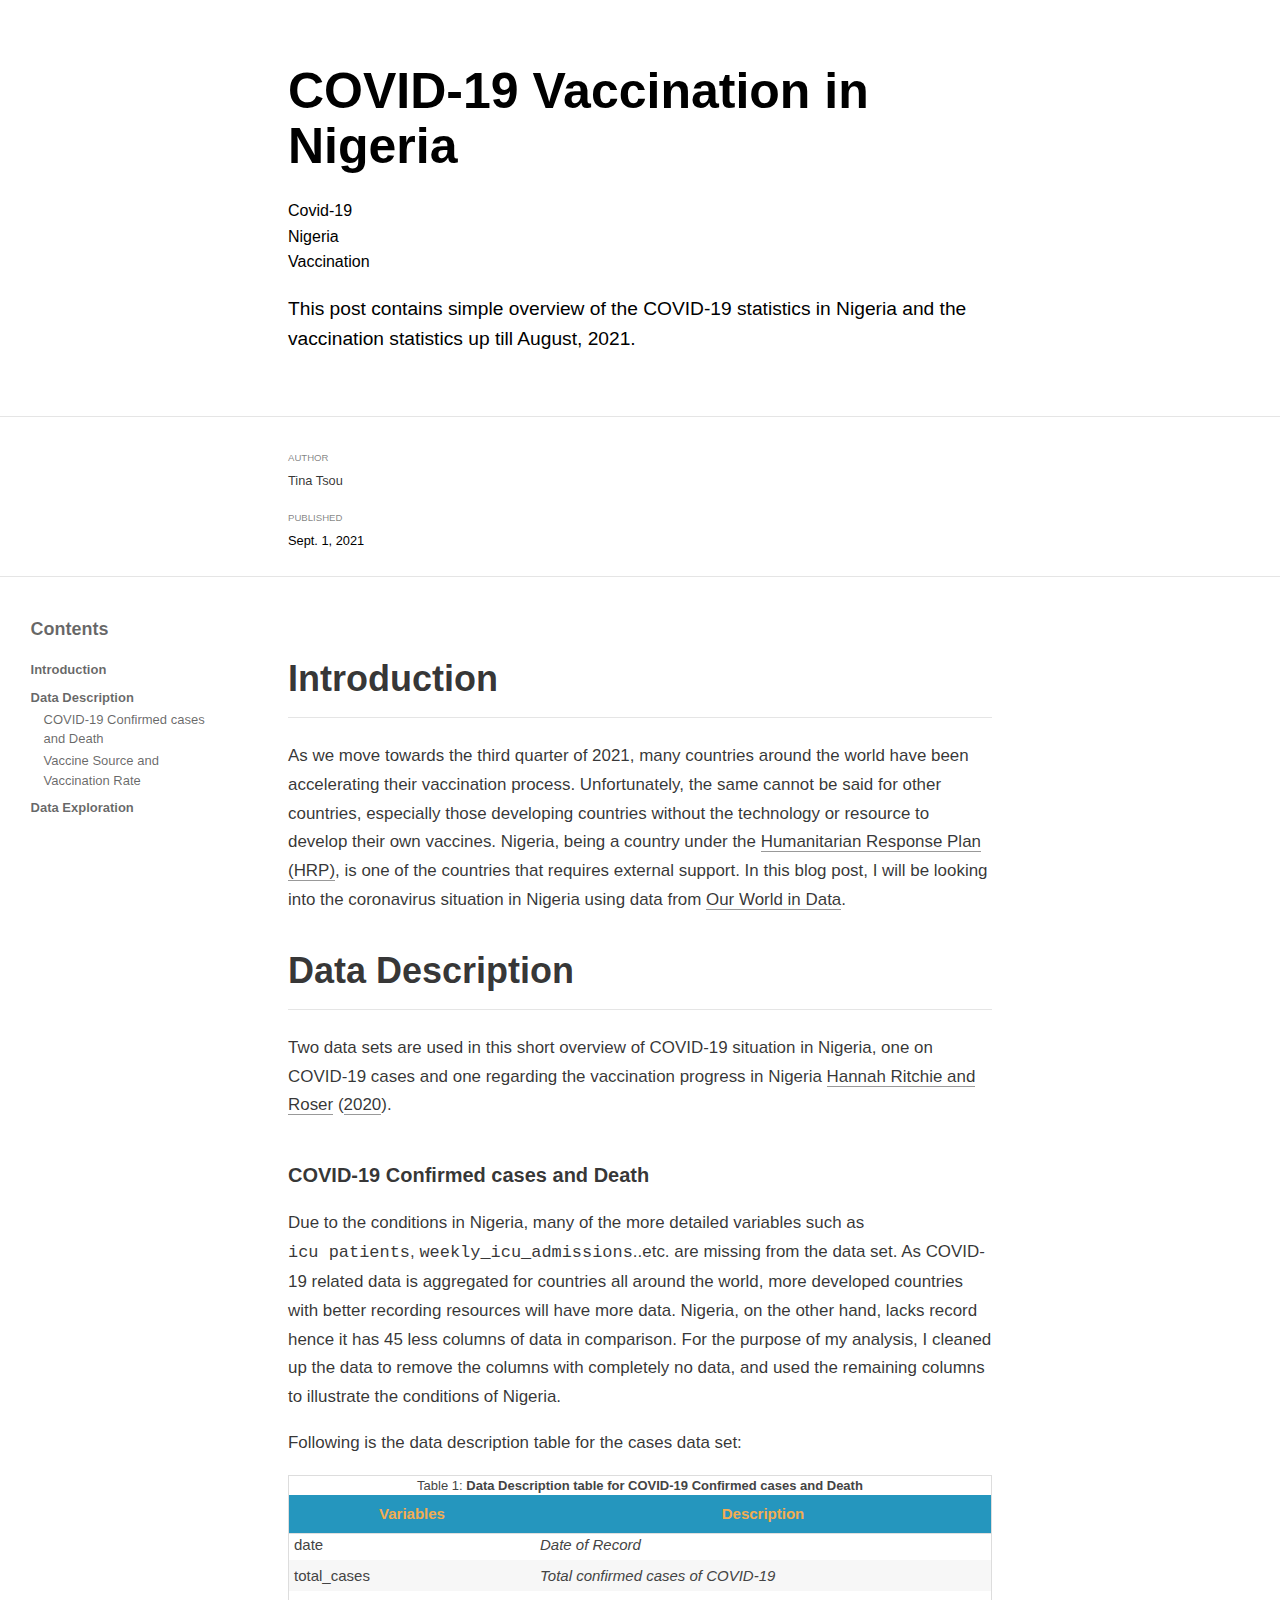
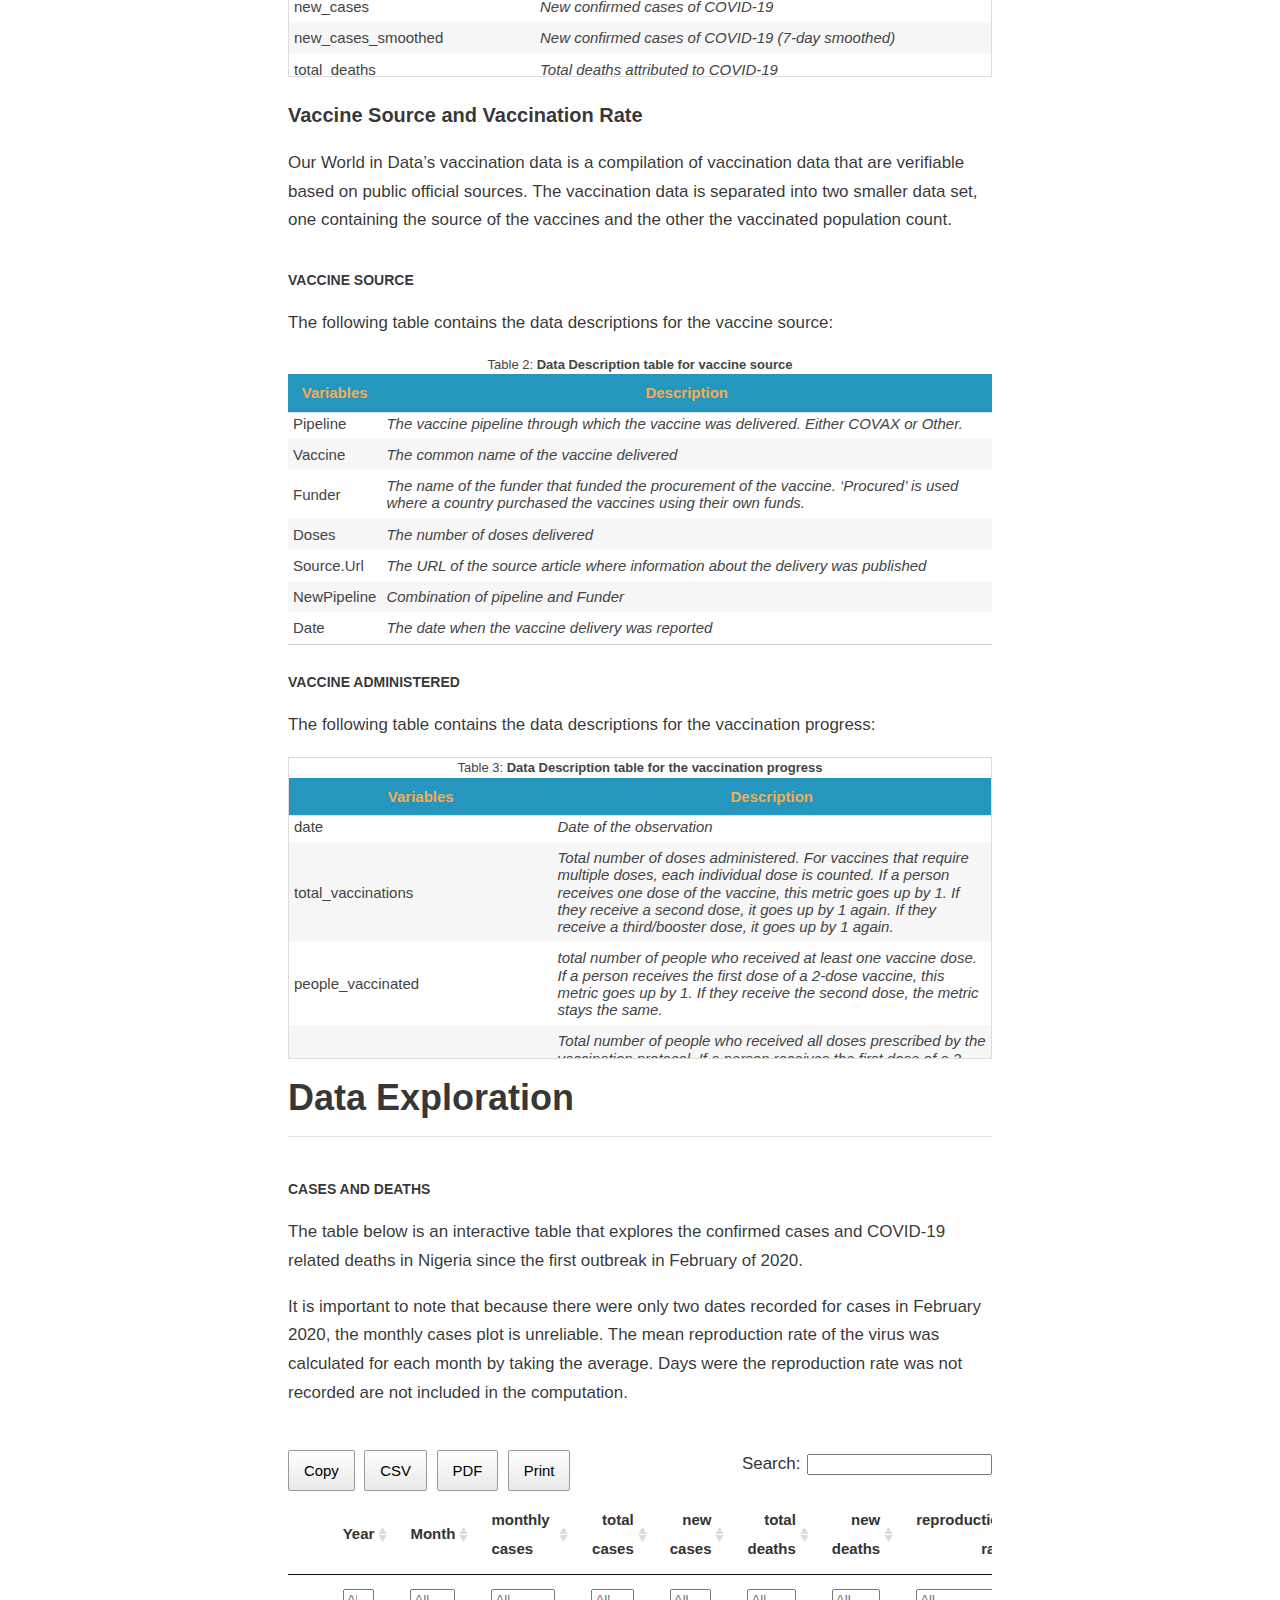
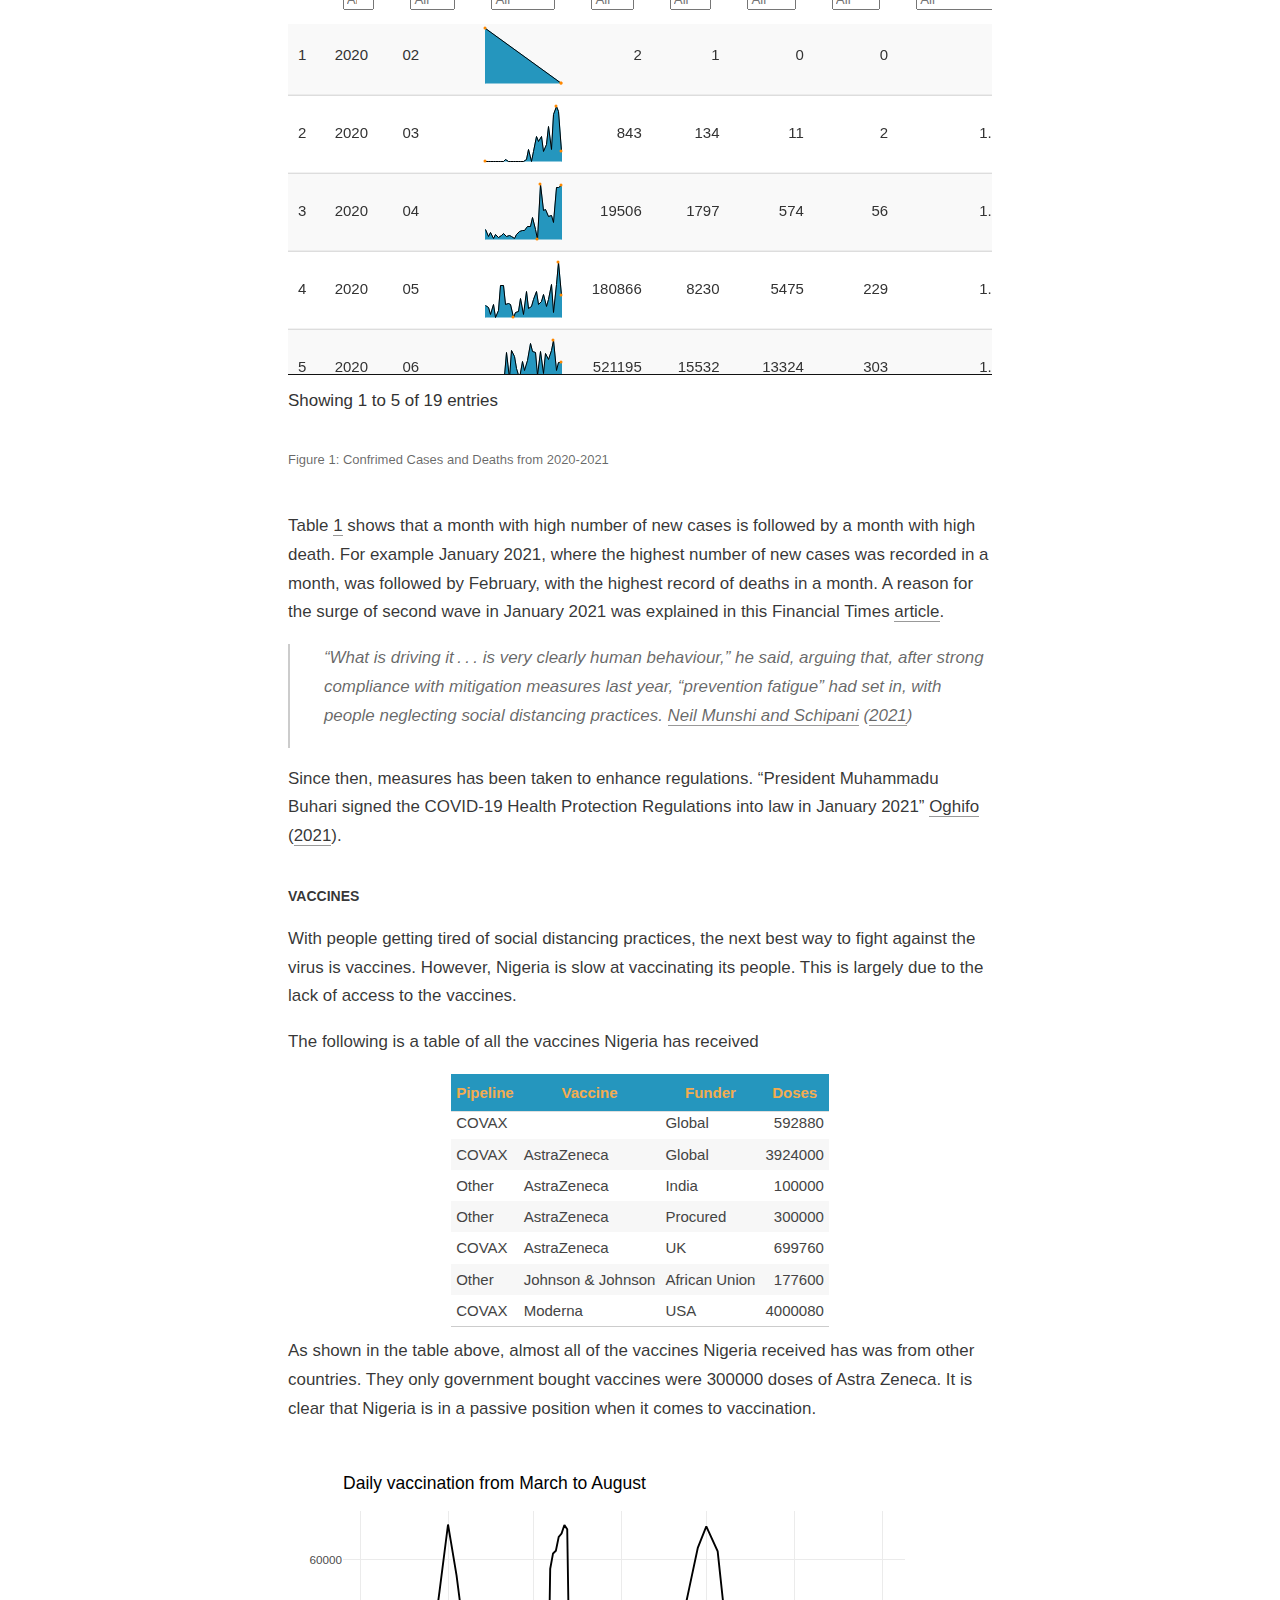
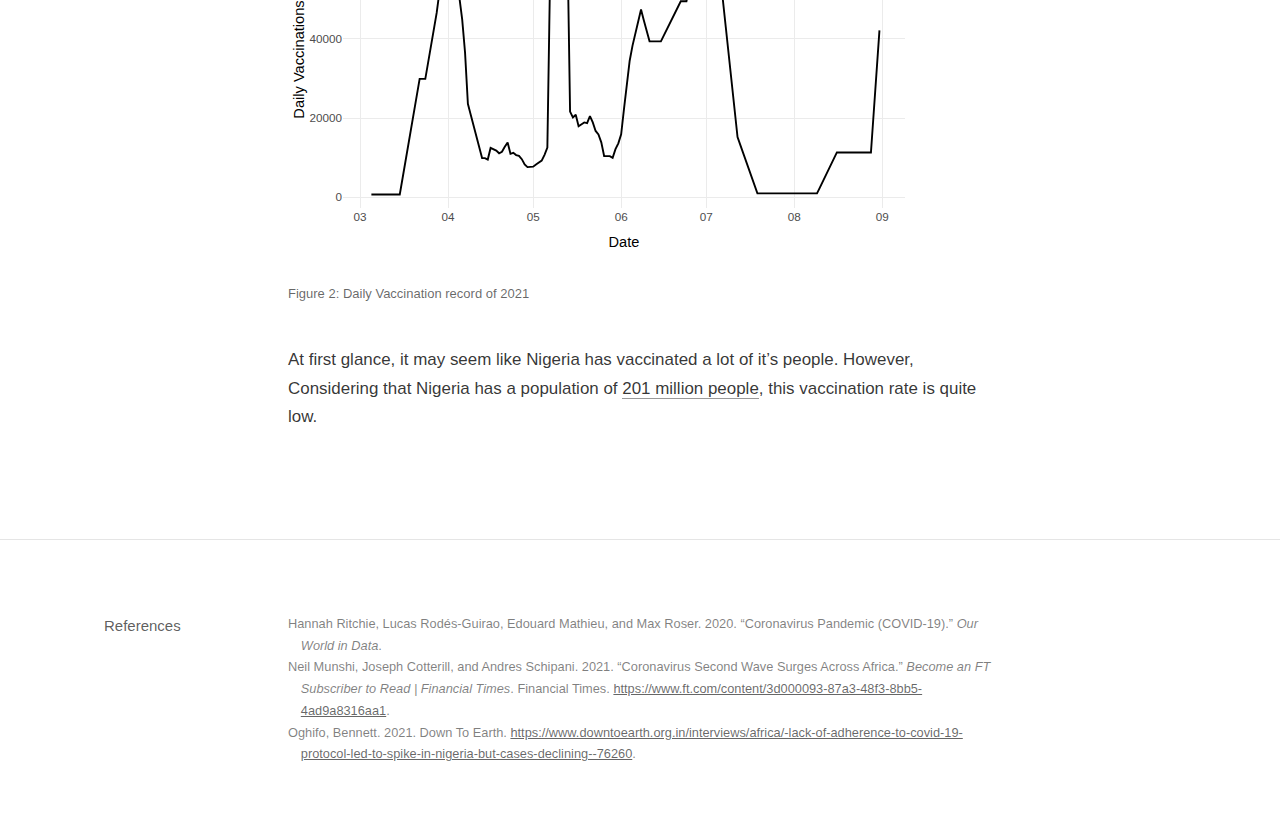
<file: _posts/2021-09-01-blog1/blog1.html>
<!DOCTYPE html>

<html xmlns="http://www.w3.org/1999/xhtml" lang="" xml:lang="">

<head>
  <meta charset="utf-8"/>
  <meta name="viewport" content="width=device-width, initial-scale=1"/>
  <meta http-equiv="X-UA-Compatible" content="IE=Edge,chrome=1"/>
  <meta name="generator" content="distill" />

  <style type="text/css">
  /* Hide doc at startup (prevent jankiness while JS renders/transforms) */
  body {
    visibility: hidden;
  }
  </style>

 <!--radix_placeholder_import_source-->
 <!--/radix_placeholder_import_source-->

<style type="text/css">code{white-space: pre;}</style>
<style type="text/css" data-origin="pandoc">
pre > code.sourceCode { white-space: pre; position: relative; }
pre > code.sourceCode > span { display: inline-block; line-height: 1.25; }
pre > code.sourceCode > span:empty { height: 1.2em; }
.sourceCode { overflow: visible; }
code.sourceCode > span { color: inherit; text-decoration: inherit; }
div.sourceCode { margin: 1em 0; }
pre.sourceCode { margin: 0; }
@media screen {
div.sourceCode { overflow: auto; }
}
@media print {
pre > code.sourceCode { white-space: pre-wrap; }
pre > code.sourceCode > span { text-indent: -5em; padding-left: 5em; }
}
pre.numberSource code
  { counter-reset: source-line 0; }
pre.numberSource code > span
  { position: relative; left: -4em; counter-increment: source-line; }
pre.numberSource code > span > a:first-child::before
  { content: counter(source-line);
    position: relative; left: -1em; text-align: right; vertical-align: baseline;
    border: none; display: inline-block;
    -webkit-touch-callout: none; -webkit-user-select: none;
    -khtml-user-select: none; -moz-user-select: none;
    -ms-user-select: none; user-select: none;
    padding: 0 4px; width: 4em;
    color: #aaaaaa;
  }
pre.numberSource { margin-left: 3em; border-left: 1px solid #aaaaaa;  padding-left: 4px; }
div.sourceCode
  {   }
@media screen {
pre > code.sourceCode > span > a:first-child::before { text-decoration: underline; }
}
code span.al { color: #ad0000; } /* Alert */
code span.an { color: #5e5e5e; } /* Annotation */
code span.at { color: #20794d; } /* Attribute */
code span.bn { color: #ad0000; } /* BaseN */
code span.bu { } /* BuiltIn */
code span.cf { color: #007ba5; } /* ControlFlow */
code span.ch { color: #20794d; } /* Char */
code span.cn { color: #8f5902; } /* Constant */
code span.co { color: #5e5e5e; } /* Comment */
code span.cv { color: #5e5e5e; font-style: italic; } /* CommentVar */
code span.do { color: #5e5e5e; font-style: italic; } /* Documentation */
code span.dt { color: #ad0000; } /* DataType */
code span.dv { color: #ad0000; } /* DecVal */
code span.er { color: #ad0000; } /* Error */
code span.ex { } /* Extension */
code span.fl { color: #ad0000; } /* Float */
code span.fu { color: #4758ab; } /* Function */
code span.im { } /* Import */
code span.in { color: #5e5e5e; } /* Information */
code span.kw { color: #007ba5; } /* Keyword */
code span.op { color: #5e5e5e; } /* Operator */
code span.ot { color: #007ba5; } /* Other */
code span.pp { color: #ad0000; } /* Preprocessor */
code span.sc { color: #20794d; } /* SpecialChar */
code span.ss { color: #20794d; } /* SpecialString */
code span.st { color: #20794d; } /* String */
code span.va { color: #111111; } /* Variable */
code span.vs { color: #20794d; } /* VerbatimString */
code span.wa { color: #5e5e5e; font-style: italic; } /* Warning */
</style>

  <!--radix_placeholder_meta_tags-->
  <title>COVID-19 Vaccination in Nigeria</title>

  <meta property="description" itemprop="description" content="This post contains simple overview of the COVID-19 statistics in Nigeria and the vaccination statistics up till August, 2021."/>


  <!--  https://schema.org/Article -->
  <meta property="article:published" itemprop="datePublished" content="2021-09-01"/>
  <meta property="article:created" itemprop="dateCreated" content="2021-09-01"/>
  <meta name="article:author" content="Tina Tsou"/>

  <!--  https://developers.facebook.com/docs/sharing/webmasters#markup -->
  <meta property="og:title" content="COVID-19 Vaccination in Nigeria"/>
  <meta property="og:type" content="article"/>
  <meta property="og:description" content="This post contains simple overview of the COVID-19 statistics in Nigeria and the vaccination statistics up till August, 2021."/>
  <meta property="og:locale" content="en_US"/>

  <!--  https://dev.twitter.com/cards/types/summary -->
  <meta property="twitter:card" content="summary"/>
  <meta property="twitter:title" content="COVID-19 Vaccination in Nigeria"/>
  <meta property="twitter:description" content="This post contains simple overview of the COVID-19 statistics in Nigeria and the vaccination statistics up till August, 2021."/>

  <!--/radix_placeholder_meta_tags-->
  
  <meta name="citation_reference" content="citation_title=Coronavirus pandemic (COVID-19);citation_publication_date=2020;citation_author=Lucas Rodés-Guirao Hannah Ritchie;citation_author=Max Roser"/>
  <meta name="citation_reference" content="citation_title=Coronavirus second wave surges across africa;citation_publication_date=2021;citation_publisher=Financial Times;citation_author= Neil Munshi;citation_author=Andres Schipani"/>
  <meta name="citation_reference" content="citation_publication_date=2021;citation_publisher=Down To Earth;citation_author=Bennett Oghifo"/>
  <!--radix_placeholder_rmarkdown_metadata-->

  <script type="text/json" id="radix-rmarkdown-metadata">
  {"type":"list","attributes":{"names":{"type":"character","attributes":{},"value":["title","description","author","date","categories","output","bibliography","preview"]}},"value":[{"type":"character","attributes":{},"value":["COVID-19 Vaccination in Nigeria"]},{"type":"character","attributes":{},"value":["This post contains simple overview of the COVID-19 statistics in Nigeria and the vaccination statistics up till August, 2021.\n"]},{"type":"list","attributes":{},"value":[{"type":"list","attributes":{"names":{"type":"character","attributes":{},"value":["name"]}},"value":[{"type":"character","attributes":{},"value":["Tina Tsou"]}]}]},{"type":"character","attributes":{},"value":["09-01-2021"]},{"type":"character","attributes":{},"value":["Covid-19","Nigeria","Vaccination"]},{"type":"list","attributes":{"names":{"type":"character","attributes":{},"value":["distill::distill_article"]}},"value":[{"type":"list","attributes":{"names":{"type":"character","attributes":{},"value":["self_contained","toc"]}},"value":[{"type":"logical","attributes":{},"value":[false]},{"type":"logical","attributes":{},"value":[true]}]}]},{"type":"character","attributes":{},"value":["../../references.bib"]},{"type":"character","attributes":{},"value":["../../images/fusion-medical-animation-rnr8D3FNUNY-unsplash.jpg"]}]}
  </script>
  <!--/radix_placeholder_rmarkdown_metadata-->
  
  <script type="text/json" id="radix-resource-manifest">
  {"type":"character","attributes":{},"value":["blog1_files/anchor-4.2.2/anchor.min.js","blog1_files/bowser-1.9.3/bowser.min.js","blog1_files/crosstalk-1.1.1/css/crosstalk.css","blog1_files/crosstalk-1.1.1/js/crosstalk.js","blog1_files/crosstalk-1.1.1/js/crosstalk.js.map","blog1_files/crosstalk-1.1.1/js/crosstalk.min.js","blog1_files/crosstalk-1.1.1/js/crosstalk.min.js.map","blog1_files/datatables-binding-0.18/datatables.js","blog1_files/datatables-css-0.0.0/datatables-crosstalk.css","blog1_files/distill-2.2.21/template.v2.js","blog1_files/dt-core-1.10.20/css/jquery.dataTables.extra.css","blog1_files/dt-core-1.10.20/css/jquery.dataTables.min.css","blog1_files/dt-core-1.10.20/js/jquery.dataTables.min.js","blog1_files/dt-ext-buttons-1.10.20/css/buttons.dataTables.min.css","blog1_files/dt-ext-buttons-1.10.20/js/buttons.colVis.min.js","blog1_files/dt-ext-buttons-1.10.20/js/buttons.flash.min.js","blog1_files/dt-ext-buttons-1.10.20/js/buttons.html5.min.js","blog1_files/dt-ext-buttons-1.10.20/js/buttons.print.min.js","blog1_files/dt-ext-buttons-1.10.20/js/dataTables.buttons.min.js","blog1_files/dt-ext-colreorder-1.10.20/css/colReorder.dataTables.min.css","blog1_files/dt-ext-colreorder-1.10.20/js/dataTables.colReorder.min.js","blog1_files/dt-ext-responsive-1.10.20/css/responsive.dataTables.min.css","blog1_files/dt-ext-responsive-1.10.20/js/dataTables.responsive.min.js","blog1_files/dt-ext-scroller-1.10.20/css/scroller.dataTables.min.css","blog1_files/dt-ext-scroller-1.10.20/js/dataTables.scroller.min.js","blog1_files/header-attrs-2.9/header-attrs.js","blog1_files/htmlwidgets-1.5.3/htmlwidgets.js","blog1_files/jquery-1.11.3/jquery.min.js","blog1_files/jquery-3.5.1/jquery-AUTHORS.txt","blog1_files/jquery-3.5.1/jquery.js","blog1_files/jquery-3.5.1/jquery.min.js","blog1_files/jquery-3.5.1/jquery.min.map","blog1_files/jquery-sparkline-2.1.2/jquery.sparkline.css","blog1_files/jquery-sparkline-2.1.2/jquery.sparkline.js","blog1_files/jquery-sparkline-2.1.2/jquery.sparkline.min.js","blog1_files/jquery-sparkline-2.1.2/package.json","blog1_files/jquery-sparkline-2.1.2/README.md","blog1_files/jszip-1.10.20/jszip.min.js","blog1_files/kePrint-0.0.1/kePrint.js","blog1_files/lightable-0.0.1/lightable.css","blog1_files/nouislider-7.0.10/jquery.nouislider.min.css","blog1_files/nouislider-7.0.10/jquery.nouislider.min.js","blog1_files/pdfmake-1.10.20/pdfmake.js","blog1_files/pdfmake-1.10.20/vfs_fonts.js","blog1_files/plotly-binding-4.9.4.1/plotly.js","blog1_files/plotly-htmlwidgets-css-1.57.1/plotly-htmlwidgets.css","blog1_files/plotly-main-1.57.1/plotly-latest.min.js","blog1_files/popper-2.6.0/popper.min.js","blog1_files/selectize-0.12.0/selectize.bootstrap3.css","blog1_files/selectize-0.12.0/selectize.min.js","blog1_files/sparkline-binding-2.0/sparkline.js","blog1_files/tippy-6.2.7/tippy-bundle.umd.min.js","blog1_files/tippy-6.2.7/tippy-light-border.css","blog1_files/tippy-6.2.7/tippy.css","blog1_files/tippy-6.2.7/tippy.umd.min.js","blog1_files/typedarray-0.1/typedarray.min.js","blog1_files/webcomponents-2.0.0/webcomponents.js"]}
  </script>
  <!--radix_placeholder_navigation_in_header-->
  <!--/radix_placeholder_navigation_in_header-->
  <!--radix_placeholder_distill-->

  <style type="text/css">

  body {
    background-color: white;
  }

  .pandoc-table {
    width: 100%;
  }

  .pandoc-table>caption {
    margin-bottom: 10px;
  }

  .pandoc-table th:not([align]) {
    text-align: left;
  }

  .pagedtable-footer {
    font-size: 15px;
  }

  d-byline .byline {
    grid-template-columns: 2fr 2fr;
  }

  d-byline .byline h3 {
    margin-block-start: 1.5em;
  }

  d-byline .byline .authors-affiliations h3 {
    margin-block-start: 0.5em;
  }

  .authors-affiliations .orcid-id {
    width: 16px;
    height:16px;
    margin-left: 4px;
    margin-right: 4px;
    vertical-align: middle;
    padding-bottom: 2px;
  }

  d-title .dt-tags {
    margin-top: 1em;
    grid-column: text;
  }

  .dt-tags .dt-tag {
    text-decoration: none;
    display: inline-block;
    color: rgba(0,0,0,0.6);
    padding: 0em 0.4em;
    margin-right: 0.5em;
    margin-bottom: 0.4em;
    font-size: 70%;
    border: 1px solid rgba(0,0,0,0.2);
    border-radius: 3px;
    text-transform: uppercase;
    font-weight: 500;
  }

  d-article table.gt_table td,
  d-article table.gt_table th {
    border-bottom: none;
  }

  .html-widget {
    margin-bottom: 2.0em;
  }

  .l-screen-inset {
    padding-right: 16px;
  }

  .l-screen .caption {
    margin-left: 10px;
  }

  .shaded {
    background: rgb(247, 247, 247);
    padding-top: 20px;
    padding-bottom: 20px;
    border-top: 1px solid rgba(0, 0, 0, 0.1);
    border-bottom: 1px solid rgba(0, 0, 0, 0.1);
  }

  .shaded .html-widget {
    margin-bottom: 0;
    border: 1px solid rgba(0, 0, 0, 0.1);
  }

  .shaded .shaded-content {
    background: white;
  }

  .text-output {
    margin-top: 0;
    line-height: 1.5em;
  }

  .hidden {
    display: none !important;
  }

  d-article {
    padding-top: 2.5rem;
    padding-bottom: 30px;
  }

  d-appendix {
    padding-top: 30px;
  }

  d-article>p>img {
    width: 100%;
  }

  d-article h2 {
    margin: 1rem 0 1.5rem 0;
  }

  d-article h3 {
    margin-top: 1.5rem;
  }

  d-article iframe {
    border: 1px solid rgba(0, 0, 0, 0.1);
    margin-bottom: 2.0em;
    width: 100%;
  }

  /* Tweak code blocks */

  d-article div.sourceCode code,
  d-article pre code {
    font-family: Consolas, Monaco, 'Andale Mono', 'Ubuntu Mono', monospace;
  }

  d-article pre,
  d-article div.sourceCode,
  d-article div.sourceCode pre {
    overflow: auto;
  }

  d-article div.sourceCode {
    background-color: white;
  }

  d-article div.sourceCode pre {
    padding-left: 10px;
    font-size: 12px;
    border-left: 2px solid rgba(0,0,0,0.1);
  }

  d-article pre {
    font-size: 12px;
    color: black;
    background: none;
    margin-top: 0;
    text-align: left;
    white-space: pre;
    word-spacing: normal;
    word-break: normal;
    word-wrap: normal;
    line-height: 1.5;

    -moz-tab-size: 4;
    -o-tab-size: 4;
    tab-size: 4;

    -webkit-hyphens: none;
    -moz-hyphens: none;
    -ms-hyphens: none;
    hyphens: none;
  }

  d-article pre a {
    border-bottom: none;
  }

  d-article pre a:hover {
    border-bottom: none;
    text-decoration: underline;
  }

  d-article details {
    grid-column: text;
    margin-bottom: 0.8em;
  }

  @media(min-width: 768px) {

  d-article pre,
  d-article div.sourceCode,
  d-article div.sourceCode pre {
    overflow: visible !important;
  }

  d-article div.sourceCode pre {
    padding-left: 18px;
    font-size: 14px;
  }

  d-article pre {
    font-size: 14px;
  }

  }

  figure img.external {
    background: white;
    border: 1px solid rgba(0, 0, 0, 0.1);
    box-shadow: 0 1px 8px rgba(0, 0, 0, 0.1);
    padding: 18px;
    box-sizing: border-box;
  }

  /* CSS for d-contents */

  .d-contents {
    grid-column: text;
    color: rgba(0,0,0,0.8);
    font-size: 0.9em;
    padding-bottom: 1em;
    margin-bottom: 1em;
    padding-bottom: 0.5em;
    margin-bottom: 1em;
    padding-left: 0.25em;
    justify-self: start;
  }

  @media(min-width: 1000px) {
    .d-contents.d-contents-float {
      height: 0;
      grid-column-start: 1;
      grid-column-end: 4;
      justify-self: center;
      padding-right: 3em;
      padding-left: 2em;
    }
  }

  .d-contents nav h3 {
    font-size: 18px;
    margin-top: 0;
    margin-bottom: 1em;
  }

  .d-contents li {
    list-style-type: none
  }

  .d-contents nav > ul {
    padding-left: 0;
  }

  .d-contents ul {
    padding-left: 1em
  }

  .d-contents nav ul li {
    margin-top: 0.6em;
    margin-bottom: 0.2em;
  }

  .d-contents nav a {
    font-size: 13px;
    border-bottom: none;
    text-decoration: none
    color: rgba(0, 0, 0, 0.8);
  }

  .d-contents nav a:hover {
    text-decoration: underline solid rgba(0, 0, 0, 0.6)
  }

  .d-contents nav > ul > li > a {
    font-weight: 600;
  }

  .d-contents nav > ul > li > ul {
    font-weight: inherit;
  }

  .d-contents nav > ul > li > ul > li {
    margin-top: 0.2em;
  }


  .d-contents nav ul {
    margin-top: 0;
    margin-bottom: 0.25em;
  }

  .d-article-with-toc h2:nth-child(2) {
    margin-top: 0;
  }


  /* Figure */

  .figure {
    position: relative;
    margin-bottom: 2.5em;
    margin-top: 1.5em;
  }

  .figure img {
    width: 100%;
  }

  .figure .caption {
    color: rgba(0, 0, 0, 0.6);
    font-size: 12px;
    line-height: 1.5em;
  }

  .figure img.external {
    background: white;
    border: 1px solid rgba(0, 0, 0, 0.1);
    box-shadow: 0 1px 8px rgba(0, 0, 0, 0.1);
    padding: 18px;
    box-sizing: border-box;
  }

  .figure .caption a {
    color: rgba(0, 0, 0, 0.6);
  }

  .figure .caption b,
  .figure .caption strong, {
    font-weight: 600;
    color: rgba(0, 0, 0, 1.0);
  }

  /* Citations */

  d-article .citation {
    color: inherit;
    cursor: inherit;
  }

  div.hanging-indent{
    margin-left: 1em; text-indent: -1em;
  }

  /* Citation hover box */

  .tippy-box[data-theme~=light-border] {
    background-color: rgba(250, 250, 250, 0.95);
  }

  .tippy-content > p {
    margin-bottom: 0;
    padding: 2px;
  }


  /* Tweak 1000px media break to show more text */

  @media(min-width: 1000px) {
    .base-grid,
    distill-header,
    d-title,
    d-abstract,
    d-article,
    d-appendix,
    distill-appendix,
    d-byline,
    d-footnote-list,
    d-citation-list,
    distill-footer {
      grid-template-columns: [screen-start] 1fr [page-start kicker-start] 80px [middle-start] 50px [text-start kicker-end] 65px 65px 65px 65px 65px 65px 65px 65px [text-end gutter-start] 65px [middle-end] 65px [page-end gutter-end] 1fr [screen-end];
      grid-column-gap: 16px;
    }

    .grid {
      grid-column-gap: 16px;
    }

    d-article {
      font-size: 1.06rem;
      line-height: 1.7em;
    }
    figure .caption, .figure .caption, figure figcaption {
      font-size: 13px;
    }
  }

  @media(min-width: 1180px) {
    .base-grid,
    distill-header,
    d-title,
    d-abstract,
    d-article,
    d-appendix,
    distill-appendix,
    d-byline,
    d-footnote-list,
    d-citation-list,
    distill-footer {
      grid-template-columns: [screen-start] 1fr [page-start kicker-start] 60px [middle-start] 60px [text-start kicker-end] 60px 60px 60px 60px 60px 60px 60px 60px [text-end gutter-start] 60px [middle-end] 60px [page-end gutter-end] 1fr [screen-end];
      grid-column-gap: 32px;
    }

    .grid {
      grid-column-gap: 32px;
    }
  }


  /* Get the citation styles for the appendix (not auto-injected on render since
     we do our own rendering of the citation appendix) */

  d-appendix .citation-appendix,
  .d-appendix .citation-appendix {
    font-size: 11px;
    line-height: 15px;
    border-left: 1px solid rgba(0, 0, 0, 0.1);
    padding-left: 18px;
    border: 1px solid rgba(0,0,0,0.1);
    background: rgba(0, 0, 0, 0.02);
    padding: 10px 18px;
    border-radius: 3px;
    color: rgba(150, 150, 150, 1);
    overflow: hidden;
    margin-top: -12px;
    white-space: pre-wrap;
    word-wrap: break-word;
  }

  /* Include appendix styles here so they can be overridden */

  d-appendix {
    contain: layout style;
    font-size: 0.8em;
    line-height: 1.7em;
    margin-top: 60px;
    margin-bottom: 0;
    border-top: 1px solid rgba(0, 0, 0, 0.1);
    color: rgba(0,0,0,0.5);
    padding-top: 60px;
    padding-bottom: 48px;
  }

  d-appendix h3 {
    grid-column: page-start / text-start;
    font-size: 15px;
    font-weight: 500;
    margin-top: 1em;
    margin-bottom: 0;
    color: rgba(0,0,0,0.65);
  }

  d-appendix h3 + * {
    margin-top: 1em;
  }

  d-appendix ol {
    padding: 0 0 0 15px;
  }

  @media (min-width: 768px) {
    d-appendix ol {
      padding: 0 0 0 30px;
      margin-left: -30px;
    }
  }

  d-appendix li {
    margin-bottom: 1em;
  }

  d-appendix a {
    color: rgba(0, 0, 0, 0.6);
  }

  d-appendix > * {
    grid-column: text;
  }

  d-appendix > d-footnote-list,
  d-appendix > d-citation-list,
  d-appendix > distill-appendix {
    grid-column: screen;
  }

  /* Include footnote styles here so they can be overridden */

  d-footnote-list {
    contain: layout style;
  }

  d-footnote-list > * {
    grid-column: text;
  }

  d-footnote-list a.footnote-backlink {
    color: rgba(0,0,0,0.3);
    padding-left: 0.5em;
  }



  /* Anchor.js */

  .anchorjs-link {
    /*transition: all .25s linear; */
    text-decoration: none;
    border-bottom: none;
  }
  *:hover > .anchorjs-link {
    margin-left: -1.125em !important;
    text-decoration: none;
    border-bottom: none;
  }

  /* Social footer */

  .social_footer {
    margin-top: 30px;
    margin-bottom: 0;
    color: rgba(0,0,0,0.67);
  }

  .disqus-comments {
    margin-right: 30px;
  }

  .disqus-comment-count {
    border-bottom: 1px solid rgba(0, 0, 0, 0.4);
    cursor: pointer;
  }

  #disqus_thread {
    margin-top: 30px;
  }

  .article-sharing a {
    border-bottom: none;
    margin-right: 8px;
  }

  .article-sharing a:hover {
    border-bottom: none;
  }

  .sidebar-section.subscribe {
    font-size: 12px;
    line-height: 1.6em;
  }

  .subscribe p {
    margin-bottom: 0.5em;
  }


  .article-footer .subscribe {
    font-size: 15px;
    margin-top: 45px;
  }


  .sidebar-section.custom {
    font-size: 12px;
    line-height: 1.6em;
  }

  .custom p {
    margin-bottom: 0.5em;
  }

  /* Styles for listing layout (hide title) */
  .layout-listing d-title, .layout-listing .d-title {
    display: none;
  }

  /* Styles for posts lists (not auto-injected) */


  .posts-with-sidebar {
    padding-left: 45px;
    padding-right: 45px;
  }

  .posts-list .description h2,
  .posts-list .description p {
    font-family: -apple-system, BlinkMacSystemFont, "Segoe UI", Roboto, Oxygen, Ubuntu, Cantarell, "Fira Sans", "Droid Sans", "Helvetica Neue", Arial, sans-serif;
  }

  .posts-list .description h2 {
    font-weight: 700;
    border-bottom: none;
    padding-bottom: 0;
  }

  .posts-list h2.post-tag {
    border-bottom: 1px solid rgba(0, 0, 0, 0.2);
    padding-bottom: 12px;
  }
  .posts-list {
    margin-top: 60px;
    margin-bottom: 24px;
  }

  .posts-list .post-preview {
    text-decoration: none;
    overflow: hidden;
    display: block;
    border-bottom: 1px solid rgba(0, 0, 0, 0.1);
    padding: 24px 0;
  }

  .post-preview-last {
    border-bottom: none !important;
  }

  .posts-list .posts-list-caption {
    grid-column: screen;
    font-weight: 400;
  }

  .posts-list .post-preview h2 {
    margin: 0 0 6px 0;
    line-height: 1.2em;
    font-style: normal;
    font-size: 24px;
  }

  .posts-list .post-preview p {
    margin: 0 0 12px 0;
    line-height: 1.4em;
    font-size: 16px;
  }

  .posts-list .post-preview .thumbnail {
    box-sizing: border-box;
    margin-bottom: 24px;
    position: relative;
    max-width: 500px;
  }
  .posts-list .post-preview img {
    width: 100%;
    display: block;
  }

  .posts-list .metadata {
    font-size: 12px;
    line-height: 1.4em;
    margin-bottom: 18px;
  }

  .posts-list .metadata > * {
    display: inline-block;
  }

  .posts-list .metadata .publishedDate {
    margin-right: 2em;
  }

  .posts-list .metadata .dt-authors {
    display: block;
    margin-top: 0.3em;
    margin-right: 2em;
  }

  .posts-list .dt-tags {
    display: block;
    line-height: 1em;
  }

  .posts-list .dt-tags .dt-tag {
    display: inline-block;
    color: rgba(0,0,0,0.6);
    padding: 0.3em 0.4em;
    margin-right: 0.2em;
    margin-bottom: 0.4em;
    font-size: 60%;
    border: 1px solid rgba(0,0,0,0.2);
    border-radius: 3px;
    text-transform: uppercase;
    font-weight: 500;
  }

  .posts-list img {
    opacity: 1;
  }

  .posts-list img[data-src] {
    opacity: 0;
  }

  .posts-more {
    clear: both;
  }


  .posts-sidebar {
    font-size: 16px;
  }

  .posts-sidebar h3 {
    font-size: 16px;
    margin-top: 0;
    margin-bottom: 0.5em;
    font-weight: 400;
    text-transform: uppercase;
  }

  .sidebar-section {
    margin-bottom: 30px;
  }

  .categories ul {
    list-style-type: none;
    margin: 0;
    padding: 0;
  }

  .categories li {
    color: rgba(0, 0, 0, 0.8);
    margin-bottom: 0;
  }

  .categories li>a {
    border-bottom: none;
  }

  .categories li>a:hover {
    border-bottom: 1px solid rgba(0, 0, 0, 0.4);
  }

  .categories .active {
    font-weight: 600;
  }

  .categories .category-count {
    color: rgba(0, 0, 0, 0.4);
  }


  @media(min-width: 768px) {
    .posts-list .post-preview h2 {
      font-size: 26px;
    }
    .posts-list .post-preview .thumbnail {
      float: right;
      width: 30%;
      margin-bottom: 0;
    }
    .posts-list .post-preview .description {
      float: left;
      width: 45%;
    }
    .posts-list .post-preview .metadata {
      float: left;
      width: 20%;
      margin-top: 8px;
    }
    .posts-list .post-preview p {
      margin: 0 0 12px 0;
      line-height: 1.5em;
      font-size: 16px;
    }
    .posts-with-sidebar .posts-list {
      float: left;
      width: 75%;
    }
    .posts-with-sidebar .posts-sidebar {
      float: right;
      width: 20%;
      margin-top: 60px;
      padding-top: 24px;
      padding-bottom: 24px;
    }
  }


  /* Improve display for browsers without grid (IE/Edge <= 15) */

  .downlevel {
    line-height: 1.6em;
    font-family: -apple-system, BlinkMacSystemFont, "Segoe UI", Roboto, Oxygen, Ubuntu, Cantarell, "Fira Sans", "Droid Sans", "Helvetica Neue", Arial, sans-serif;
    margin: 0;
  }

  .downlevel .d-title {
    padding-top: 6rem;
    padding-bottom: 1.5rem;
  }

  .downlevel .d-title h1 {
    font-size: 50px;
    font-weight: 700;
    line-height: 1.1em;
    margin: 0 0 0.5rem;
  }

  .downlevel .d-title p {
    font-weight: 300;
    font-size: 1.2rem;
    line-height: 1.55em;
    margin-top: 0;
  }

  .downlevel .d-byline {
    padding-top: 0.8em;
    padding-bottom: 0.8em;
    font-size: 0.8rem;
    line-height: 1.8em;
  }

  .downlevel .section-separator {
    border: none;
    border-top: 1px solid rgba(0, 0, 0, 0.1);
  }

  .downlevel .d-article {
    font-size: 1.06rem;
    line-height: 1.7em;
    padding-top: 1rem;
    padding-bottom: 2rem;
  }


  .downlevel .d-appendix {
    padding-left: 0;
    padding-right: 0;
    max-width: none;
    font-size: 0.8em;
    line-height: 1.7em;
    margin-bottom: 0;
    color: rgba(0,0,0,0.5);
    padding-top: 40px;
    padding-bottom: 48px;
  }

  .downlevel .footnotes ol {
    padding-left: 13px;
  }

  .downlevel .base-grid,
  .downlevel .distill-header,
  .downlevel .d-title,
  .downlevel .d-abstract,
  .downlevel .d-article,
  .downlevel .d-appendix,
  .downlevel .distill-appendix,
  .downlevel .d-byline,
  .downlevel .d-footnote-list,
  .downlevel .d-citation-list,
  .downlevel .distill-footer,
  .downlevel .appendix-bottom,
  .downlevel .posts-container {
    padding-left: 40px;
    padding-right: 40px;
  }

  @media(min-width: 768px) {
    .downlevel .base-grid,
    .downlevel .distill-header,
    .downlevel .d-title,
    .downlevel .d-abstract,
    .downlevel .d-article,
    .downlevel .d-appendix,
    .downlevel .distill-appendix,
    .downlevel .d-byline,
    .downlevel .d-footnote-list,
    .downlevel .d-citation-list,
    .downlevel .distill-footer,
    .downlevel .appendix-bottom,
    .downlevel .posts-container {
    padding-left: 150px;
    padding-right: 150px;
    max-width: 900px;
  }
  }

  .downlevel pre code {
    display: block;
    border-left: 2px solid rgba(0, 0, 0, .1);
    padding: 0 0 0 20px;
    font-size: 14px;
  }

  .downlevel code, .downlevel pre {
    color: black;
    background: none;
    font-family: Consolas, Monaco, 'Andale Mono', 'Ubuntu Mono', monospace;
    text-align: left;
    white-space: pre;
    word-spacing: normal;
    word-break: normal;
    word-wrap: normal;
    line-height: 1.5;

    -moz-tab-size: 4;
    -o-tab-size: 4;
    tab-size: 4;

    -webkit-hyphens: none;
    -moz-hyphens: none;
    -ms-hyphens: none;
    hyphens: none;
  }

  .downlevel .posts-list .post-preview {
    color: inherit;
  }



  </style>

  <script type="application/javascript">

  function is_downlevel_browser() {
    if (bowser.isUnsupportedBrowser({ msie: "12", msedge: "16"},
                                   window.navigator.userAgent)) {
      return true;
    } else {
      return window.load_distill_framework === undefined;
    }
  }

  // show body when load is complete
  function on_load_complete() {

    // add anchors
    if (window.anchors) {
      window.anchors.options.placement = 'left';
      window.anchors.add('d-article > h2, d-article > h3, d-article > h4, d-article > h5');
    }


    // set body to visible
    document.body.style.visibility = 'visible';

    // force redraw for leaflet widgets
    if (window.HTMLWidgets) {
      var maps = window.HTMLWidgets.findAll(".leaflet");
      $.each(maps, function(i, el) {
        var map = this.getMap();
        map.invalidateSize();
        map.eachLayer(function(layer) {
          if (layer instanceof L.TileLayer)
            layer.redraw();
        });
      });
    }

    // trigger 'shown' so htmlwidgets resize
    $('d-article').trigger('shown');
  }

  function init_distill() {

    init_common();

    // create front matter
    var front_matter = $('<d-front-matter></d-front-matter>');
    $('#distill-front-matter').wrap(front_matter);

    // create d-title
    $('.d-title').changeElementType('d-title');

    // create d-byline
    var byline = $('<d-byline></d-byline>');
    $('.d-byline').replaceWith(byline);

    // create d-article
    var article = $('<d-article></d-article>');
    $('.d-article').wrap(article).children().unwrap();

    // move posts container into article
    $('.posts-container').appendTo($('d-article'));

    // create d-appendix
    $('.d-appendix').changeElementType('d-appendix');

    // flag indicating that we have appendix items
    var appendix = $('.appendix-bottom').children('h3').length > 0;

    // replace footnotes with <d-footnote>
    $('.footnote-ref').each(function(i, val) {
      appendix = true;
      var href = $(this).attr('href');
      var id = href.replace('#', '');
      var fn = $('#' + id);
      var fn_p = $('#' + id + '>p');
      fn_p.find('.footnote-back').remove();
      var text = fn_p.html();
      var dtfn = $('<d-footnote></d-footnote>');
      dtfn.html(text);
      $(this).replaceWith(dtfn);
    });
    // remove footnotes
    $('.footnotes').remove();

    // move refs into #references-listing
    $('#references-listing').replaceWith($('#refs'));

    $('h1.appendix, h2.appendix').each(function(i, val) {
      $(this).changeElementType('h3');
    });
    $('h3.appendix').each(function(i, val) {
      var id = $(this).attr('id');
      $('.d-contents a[href="#' + id + '"]').parent().remove();
      appendix = true;
      $(this).nextUntil($('h1, h2, h3')).addBack().appendTo($('d-appendix'));
    });

    // show d-appendix if we have appendix content
    $("d-appendix").css('display', appendix ? 'grid' : 'none');

    // localize layout chunks to just output
    $('.layout-chunk').each(function(i, val) {

      // capture layout
      var layout = $(this).attr('data-layout');

      // apply layout to markdown level block elements
      var elements = $(this).children().not('details, div.sourceCode, pre, script');
      elements.each(function(i, el) {
        var layout_div = $('<div class="' + layout + '"></div>');
        if (layout_div.hasClass('shaded')) {
          var shaded_content = $('<div class="shaded-content"></div>');
          $(this).wrap(shaded_content);
          $(this).parent().wrap(layout_div);
        } else {
          $(this).wrap(layout_div);
        }
      });


      // unwrap the layout-chunk div
      $(this).children().unwrap();
    });

    // remove code block used to force  highlighting css
    $('.distill-force-highlighting-css').parent().remove();

    // remove empty line numbers inserted by pandoc when using a
    // custom syntax highlighting theme
    $('code.sourceCode a:empty').remove();

    // load distill framework
    load_distill_framework();

    // wait for window.distillRunlevel == 4 to do post processing
    function distill_post_process() {

      if (!window.distillRunlevel || window.distillRunlevel < 4)
        return;

      // hide author/affiliations entirely if we have no authors
      var front_matter = JSON.parse($("#distill-front-matter").html());
      var have_authors = front_matter.authors && front_matter.authors.length > 0;
      if (!have_authors)
        $('d-byline').addClass('hidden');

      // article with toc class
      $('.d-contents').parent().addClass('d-article-with-toc');

      // strip links that point to #
      $('.authors-affiliations').find('a[href="#"]').removeAttr('href');

      // add orcid ids
      $('.authors-affiliations').find('.author').each(function(i, el) {
        var orcid_id = front_matter.authors[i].orcidID;
        if (orcid_id) {
          var a = $('<a></a>');
          a.attr('href', 'https://orcid.org/' + orcid_id);
          var img = $('<img></img>');
          img.addClass('orcid-id');
          img.attr('alt', 'ORCID ID');
          img.attr('src','[data-uri]');
          a.append(img);
          $(this).append(a);
        }
      });

      // hide elements of author/affiliations grid that have no value
      function hide_byline_column(caption) {
        $('d-byline').find('h3:contains("' + caption + '")').parent().css('visibility', 'hidden');
      }

      // affiliations
      var have_affiliations = false;
      for (var i = 0; i<front_matter.authors.length; ++i) {
        var author = front_matter.authors[i];
        if (author.affiliation !== "&nbsp;") {
          have_affiliations = true;
          break;
        }
      }
      if (!have_affiliations)
        $('d-byline').find('h3:contains("Affiliations")').css('visibility', 'hidden');

      // published date
      if (!front_matter.publishedDate)
        hide_byline_column("Published");

      // document object identifier
      var doi = $('d-byline').find('h3:contains("DOI")');
      var doi_p = doi.next().empty();
      if (!front_matter.doi) {
        // if we have a citation and valid citationText then link to that
        if ($('#citation').length > 0 && front_matter.citationText) {
          doi.html('Citation');
          $('<a href="#citation"></a>')
            .text(front_matter.citationText)
            .appendTo(doi_p);
        } else {
          hide_byline_column("DOI");
        }
      } else {
        $('<a></a>')
           .attr('href', "https://doi.org/" + front_matter.doi)
           .html(front_matter.doi)
           .appendTo(doi_p);
      }

       // change plural form of authors/affiliations
      if (front_matter.authors.length === 1) {
        var grid = $('.authors-affiliations');
        grid.children('h3:contains("Authors")').text('Author');
        grid.children('h3:contains("Affiliations")').text('Affiliation');
      }

      // remove d-appendix and d-footnote-list local styles
      $('d-appendix > style:first-child').remove();
      $('d-footnote-list > style:first-child').remove();

      // move appendix-bottom entries to the bottom
      $('.appendix-bottom').appendTo('d-appendix').children().unwrap();
      $('.appendix-bottom').remove();

      // hoverable references
      $('span.citation[data-cites]').each(function() {
        var refHtml = $('#ref-' + $(this).attr('data-cites')).html();
        window.tippy(this, {
          allowHTML: true,
          content: refHtml,
          maxWidth: 500,
          interactive: true,
          interactiveBorder: 10,
          theme: 'light-border',
          placement: 'bottom-start'
        });
      });

      // clear polling timer
      clearInterval(tid);

      // show body now that everything is ready
      on_load_complete();
    }

    var tid = setInterval(distill_post_process, 50);
    distill_post_process();

  }

  function init_downlevel() {

    init_common();

     // insert hr after d-title
    $('.d-title').after($('<hr class="section-separator"/>'));

    // check if we have authors
    var front_matter = JSON.parse($("#distill-front-matter").html());
    var have_authors = front_matter.authors && front_matter.authors.length > 0;

    // manage byline/border
    if (!have_authors)
      $('.d-byline').remove();
    $('.d-byline').after($('<hr class="section-separator"/>'));
    $('.d-byline a').remove();

    // remove toc
    $('.d-contents').remove();

    // move appendix elements
    $('h1.appendix, h2.appendix').each(function(i, val) {
      $(this).changeElementType('h3');
    });
    $('h3.appendix').each(function(i, val) {
      $(this).nextUntil($('h1, h2, h3')).addBack().appendTo($('.d-appendix'));
    });


    // inject headers into references and footnotes
    var refs_header = $('<h3></h3>');
    refs_header.text('References');
    $('#refs').prepend(refs_header);

    var footnotes_header = $('<h3></h3');
    footnotes_header.text('Footnotes');
    $('.footnotes').children('hr').first().replaceWith(footnotes_header);

    // move appendix-bottom entries to the bottom
    $('.appendix-bottom').appendTo('.d-appendix').children().unwrap();
    $('.appendix-bottom').remove();

    // remove appendix if it's empty
    if ($('.d-appendix').children().length === 0)
      $('.d-appendix').remove();

    // prepend separator above appendix
    $('.d-appendix').before($('<hr class="section-separator" style="clear: both"/>'));

    // trim code
    $('pre>code').each(function(i, val) {
      $(this).html($.trim($(this).html()));
    });

    // move posts-container right before article
    $('.posts-container').insertBefore($('.d-article'));

    $('body').addClass('downlevel');

    on_load_complete();
  }


  function init_common() {

    // jquery plugin to change element types
    (function($) {
      $.fn.changeElementType = function(newType) {
        var attrs = {};

        $.each(this[0].attributes, function(idx, attr) {
          attrs[attr.nodeName] = attr.nodeValue;
        });

        this.replaceWith(function() {
          return $("<" + newType + "/>", attrs).append($(this).contents());
        });
      };
    })(jQuery);

    // prevent underline for linked images
    $('a > img').parent().css({'border-bottom' : 'none'});

    // mark non-body figures created by knitr chunks as 100% width
    $('.layout-chunk').each(function(i, val) {
      var figures = $(this).find('img, .html-widget');
      if ($(this).attr('data-layout') !== "l-body") {
        figures.css('width', '100%');
      } else {
        figures.css('max-width', '100%');
        figures.filter("[width]").each(function(i, val) {
          var fig = $(this);
          fig.css('width', fig.attr('width') + 'px');
        });

      }
    });

    // auto-append index.html to post-preview links in file: protocol
    // and in rstudio ide preview
    $('.post-preview').each(function(i, val) {
      if (window.location.protocol === "file:")
        $(this).attr('href', $(this).attr('href') + "index.html");
    });

    // get rid of index.html references in header
    if (window.location.protocol !== "file:") {
      $('.distill-site-header a[href]').each(function(i,val) {
        $(this).attr('href', $(this).attr('href').replace("index.html", "./"));
      });
    }

    // add class to pandoc style tables
    $('tr.header').parent('thead').parent('table').addClass('pandoc-table');
    $('.kable-table').children('table').addClass('pandoc-table');

    // add figcaption style to table captions
    $('caption').parent('table').addClass("figcaption");

    // initialize posts list
    if (window.init_posts_list)
      window.init_posts_list();

    // implmement disqus comment link
    $('.disqus-comment-count').click(function() {
      window.headroom_prevent_pin = true;
      $('#disqus_thread').toggleClass('hidden');
      if (!$('#disqus_thread').hasClass('hidden')) {
        var offset = $(this).offset();
        $(window).resize();
        $('html, body').animate({
          scrollTop: offset.top - 35
        });
      }
    });
  }

  document.addEventListener('DOMContentLoaded', function() {
    if (is_downlevel_browser())
      init_downlevel();
    else
      window.addEventListener('WebComponentsReady', init_distill);
  });

  </script>

  <!--/radix_placeholder_distill-->
  <script src="blog1_files/header-attrs-2.9/header-attrs.js"></script>
  <script src="blog1_files/kePrint-0.0.1/kePrint.js"></script>
  <link href="blog1_files/lightable-0.0.1/lightable.css" rel="stylesheet" />
  <script src="blog1_files/htmlwidgets-1.5.3/htmlwidgets.js"></script>
  <script src="blog1_files/jquery-3.5.1/jquery.min.js"></script>
  <link href="blog1_files/datatables-css-0.0.0/datatables-crosstalk.css" rel="stylesheet" />
  <script src="blog1_files/datatables-binding-0.18/datatables.js"></script>
  <link href="blog1_files/dt-core-1.10.20/css/jquery.dataTables.min.css" rel="stylesheet" />
  <link href="blog1_files/dt-core-1.10.20/css/jquery.dataTables.extra.css" rel="stylesheet" />
  <script src="blog1_files/dt-core-1.10.20/js/jquery.dataTables.min.js"></script>
  <script src="blog1_files/pdfmake-1.10.20/pdfmake.js"></script>
  <script src="blog1_files/pdfmake-1.10.20/vfs_fonts.js"></script>
  <link href="blog1_files/dt-ext-buttons-1.10.20/css/buttons.dataTables.min.css" rel="stylesheet" />
  <script src="blog1_files/dt-ext-buttons-1.10.20/js/dataTables.buttons.min.js"></script>
  <script src="blog1_files/dt-ext-buttons-1.10.20/js/buttons.flash.min.js"></script>
  <script src="blog1_files/dt-ext-buttons-1.10.20/js/buttons.html5.min.js"></script>
  <script src="blog1_files/dt-ext-buttons-1.10.20/js/buttons.colVis.min.js"></script>
  <script src="blog1_files/dt-ext-buttons-1.10.20/js/buttons.print.min.js"></script>
  <link href="blog1_files/dt-ext-scroller-1.10.20/css/scroller.dataTables.min.css" rel="stylesheet" />
  <script src="blog1_files/dt-ext-scroller-1.10.20/js/dataTables.scroller.min.js"></script>
  <link href="blog1_files/nouislider-7.0.10/jquery.nouislider.min.css" rel="stylesheet" />
  <script src="blog1_files/nouislider-7.0.10/jquery.nouislider.min.js"></script>
  <link href="blog1_files/selectize-0.12.0/selectize.bootstrap3.css" rel="stylesheet" />
  <script src="blog1_files/selectize-0.12.0/selectize.min.js"></script>
  <link href="blog1_files/crosstalk-1.1.1/css/crosstalk.css" rel="stylesheet" />
  <script src="blog1_files/crosstalk-1.1.1/js/crosstalk.min.js"></script>
  <link href="blog1_files/jquery-sparkline-2.1.2/jquery.sparkline.css" rel="stylesheet" />
  <script src="blog1_files/jquery-sparkline-2.1.2/jquery.sparkline.js"></script>
  <script src="blog1_files/sparkline-binding-2.0/sparkline.js"></script>
  <script src="blog1_files/plotly-binding-4.9.4.1/plotly.js"></script>
  <script src="blog1_files/typedarray-0.1/typedarray.min.js"></script>
  <link href="blog1_files/plotly-htmlwidgets-css-1.57.1/plotly-htmlwidgets.css" rel="stylesheet" />
  <script src="blog1_files/plotly-main-1.57.1/plotly-latest.min.js"></script>
  <script src="blog1_files/popper-2.6.0/popper.min.js"></script>
  <link href="blog1_files/tippy-6.2.7/tippy.css" rel="stylesheet" />
  <link href="blog1_files/tippy-6.2.7/tippy-light-border.css" rel="stylesheet" />
  <script src="blog1_files/tippy-6.2.7/tippy.umd.min.js"></script>
  <script src="blog1_files/anchor-4.2.2/anchor.min.js"></script>
  <script src="blog1_files/bowser-1.9.3/bowser.min.js"></script>
  <script src="blog1_files/webcomponents-2.0.0/webcomponents.js"></script>
  <script src="blog1_files/distill-2.2.21/template.v2.js"></script>
  <!--radix_placeholder_site_in_header-->
  <!--/radix_placeholder_site_in_header-->


</head>

<body>

<!--radix_placeholder_front_matter-->

<script id="distill-front-matter" type="text/json">
{"title":"COVID-19 Vaccination in Nigeria","description":"This post contains simple overview of the COVID-19 statistics in Nigeria and the vaccination statistics up till August, 2021.","authors":[{"author":"Tina Tsou","authorURL":"#","affiliation":"&nbsp;","affiliationURL":"#","orcidID":""}],"publishedDate":"2021-09-01T00:00:00.000+00:00","citationText":"Tsou, 2021"}
</script>

<!--/radix_placeholder_front_matter-->
<!--radix_placeholder_navigation_before_body-->
<!--/radix_placeholder_navigation_before_body-->
<!--radix_placeholder_site_before_body-->
<!--/radix_placeholder_site_before_body-->

<div class="d-title">
<h1>COVID-19 Vaccination in Nigeria</h1>
<!--radix_placeholder_categories-->
<div class="dt-tags">
<div class="dt=tag">Covid-19</div>
<div class="dt=tag">Nigeria</div>
<div class="dt=tag">Vaccination</div>
</div>
<!--/radix_placeholder_categories-->
<p><p>This post contains simple overview of the COVID-19 statistics in Nigeria and the vaccination statistics up till August, 2021.</p></p>
</div>

<div class="d-byline">
  Tina Tsou  
  
<br/>09-01-2021
</div>

<div class="d-article">
<div class="d-contents d-contents-float">
<nav class="l-text toc figcaption" id="TOC">
<h3>Contents</h3>
<ul>
<li><a href="#introduction">Introduction</a></li>
<li><a href="#data-description">Data Description</a>
<ul>
<li><a href="#covid-19-confirmed-cases-and-death">COVID-19 Confirmed cases and Death</a></li>
<li><a href="#vaccine-source-and-vaccination-rate">Vaccine Source and Vaccination Rate</a></li>
</ul></li>
<li><a href="#data-exploration">Data Exploration</a></li>
</ul>
</nav>
</div>
<div class="layout-chunk" data-layout="l-body">

</div>
<h2 id="introduction">Introduction</h2>
<p>As we move towards the third quarter of 2021, many countries around the world have been accelerating their vaccination process. Unfortunately, the same cannot be said for other countries, especially those developing countries without the technology or resource to develop their own vaccines. Nigeria, being a country under the <a href="https://www.humanitarianresponse.info/en/operations/nigeria/humanitarian-response-plan">Humanitarian Response Plan (HRP)</a>, is one of the countries that requires external support. In this blog post, I will be looking into the coronavirus situation in Nigeria using data from <a href="https://github.com/owid/covid-19-data/tree/master/public/data">Our World in Data</a>.</p>
<h2 id="data-description">Data Description</h2>
<p>Two data sets are used in this short overview of COVID-19 situation in Nigeria, one on COVID-19 cases and one regarding the vaccination progress in Nigeria <span class="citation" data-cites="owidcoronavirus"><a href="#ref-owidcoronavirus" role="doc-biblioref">Hannah Ritchie and Roser</a> (<a href="#ref-owidcoronavirus" role="doc-biblioref">2020</a>)</span>.</p>
<h3 id="covid-19-confirmed-cases-and-death">COVID-19 Confirmed cases and Death</h3>
<p>Due to the conditions in Nigeria, many of the more detailed variables such as <code>icu patients</code>, <code>weekly_icu_admissions</code>..etc. are missing from the data set. As COVID-19 related data is aggregated for countries all around the world, more developed countries with better recording resources will have more data. Nigeria, on the other hand, lacks record hence it has 45 less columns of data in comparison. For the purpose of my analysis, I cleaned up the data to remove the columns with completely no data, and used the remaining columns to illustrate the conditions of Nigeria.</p>
<div class="layout-chunk" data-layout="l-body">

</div>
<p>Following is the data description table for the cases data set:</p>
<div class="layout-chunk" data-layout="l-body">
<div style="border: 1px solid #ddd; padding: 0px; overflow-y: scroll; height:200px; ">
<table class="table lightable-paper lightable-striped" style="margin-left: auto; margin-right: auto; font-family: &quot;Arial Narrow&quot;, arial, helvetica, sans-serif; margin-left: auto; margin-right: auto;">
<caption>
<span id="tab:description1">Table 1: </span><strong>Data Description table for COVID-19 Confirmed cases and Death</strong>
</caption>
<thead>
<tr>
<th style="text-align:left;position: sticky; top:0; background-color: #FFFFFF;font-weight: bold;color: #f3ac50 !important;background-color: #2596be !important;text-align: center;position: sticky; top:0; background-color: #FFFFFF;">
Variables
</th>
<th style="text-align:left;position: sticky; top:0; background-color: #FFFFFF;font-weight: bold;color: #f3ac50 !important;background-color: #2596be !important;text-align: center;position: sticky; top:0; background-color: #FFFFFF;">
Description
</th>
</tr>
</thead>
<tbody>
<tr>
<td style="text-align:left;">
date
</td>
<td style="text-align:left;font-style: italic;">
Date of Record
</td>
</tr>
<tr>
<td style="text-align:left;">
total_cases
</td>
<td style="text-align:left;font-style: italic;">
Total confirmed cases of COVID-19
</td>
</tr>
<tr>
<td style="text-align:left;">
new_cases
</td>
<td style="text-align:left;font-style: italic;">
New confirmed cases of COVID-19
</td>
</tr>
<tr>
<td style="text-align:left;">
new_cases_smoothed
</td>
<td style="text-align:left;font-style: italic;">
New confirmed cases of COVID-19 (7-day smoothed)
</td>
</tr>
<tr>
<td style="text-align:left;">
total_deaths
</td>
<td style="text-align:left;font-style: italic;">
Total deaths attributed to COVID-19
</td>
</tr>
<tr>
<td style="text-align:left;">
new_deaths
</td>
<td style="text-align:left;font-style: italic;">
New deaths attributed to COVID-19
</td>
</tr>
<tr>
<td style="text-align:left;">
new_deaths_smoothed
</td>
<td style="text-align:left;font-style: italic;">
New deaths attributed to COVID-19 (7-day smoothed)
</td>
</tr>
<tr>
<td style="text-align:left;">
total_cases_per_million
</td>
<td style="text-align:left;font-style: italic;">
Total confirmed cases of COVID-19 per 1,000,000 people
</td>
</tr>
<tr>
<td style="text-align:left;">
new_cases_per_million
</td>
<td style="text-align:left;font-style: italic;">
New confirmed cases of COVID-19 per 1,000,000 people
</td>
</tr>
<tr>
<td style="text-align:left;">
new_cases_smoothed_per_million
</td>
<td style="text-align:left;font-style: italic;">
New confirmed cases of COVID-19 (7-day smoothed) per 1,000,000 people
</td>
</tr>
<tr>
<td style="text-align:left;">
total_deaths_per_million
</td>
<td style="text-align:left;font-style: italic;">
Total deaths attributed to COVID-19 per 1,000,000 people
</td>
</tr>
<tr>
<td style="text-align:left;">
new_deaths_per_million
</td>
<td style="text-align:left;font-style: italic;">
New deaths attributed to COVID-19 per 1,000,000 people
</td>
</tr>
<tr>
<td style="text-align:left;">
new_deaths_smoothed_per_million
</td>
<td style="text-align:left;font-style: italic;">
New deaths attributed to COVID-19 (7-day smoothed) per 1,000,000 people
</td>
</tr>
<tr>
<td style="text-align:left;">
reproduction_rate
</td>
<td style="text-align:left;font-style: italic;">
Real-time estimate of the effective reproduction rate (R) of COVID-19
</td>
</tr>
</tbody>
</table>
</div>
</div>
<h3 id="vaccine-source-and-vaccination-rate">Vaccine Source and Vaccination Rate</h3>
<p>Our World in Data’s vaccination data is a compilation of vaccination data that are verifiable based on public official sources. The vaccination data is separated into two smaller data set, one containing the source of the vaccines and the other the vaccinated population count.</p>
<h4 id="vaccine-source">Vaccine Source</h4>
<p>The following table contains the data descriptions for the vaccine source:</p>
<div class="layout-chunk" data-layout="l-body">

</div>
<div class="layout-chunk" data-layout="l-body">
<table class="table lightable-paper lightable-striped" style="margin-left: auto; margin-right: auto; font-family: &quot;Arial Narrow&quot;, arial, helvetica, sans-serif; margin-left: auto; margin-right: auto;">
<caption>
<span id="tab:description2">Table 2: </span><strong>Data Description table for vaccine source</strong>
</caption>
<thead>
<tr>
<th style="text-align:left;position: sticky; top:0; background-color: #FFFFFF;font-weight: bold;color: #f3ac50 !important;background-color: #2596be !important;text-align: center;">
Variables
</th>
<th style="text-align:left;position: sticky; top:0; background-color: #FFFFFF;font-weight: bold;color: #f3ac50 !important;background-color: #2596be !important;text-align: center;">
Description
</th>
</tr>
</thead>
<tbody>
<tr>
<td style="text-align:left;">
Pipeline
</td>
<td style="text-align:left;font-style: italic;">
The vaccine pipeline through which the vaccine was delivered. Either COVAX or Other.
</td>
</tr>
<tr>
<td style="text-align:left;">
Vaccine
</td>
<td style="text-align:left;font-style: italic;">
The common name of the vaccine delivered
</td>
</tr>
<tr>
<td style="text-align:left;">
Funder
</td>
<td style="text-align:left;font-style: italic;">
The name of the funder that funded the procurement of the vaccine. ‘Procured’ is used where a country purchased the vaccines using their own funds.
</td>
</tr>
<tr>
<td style="text-align:left;">
Doses
</td>
<td style="text-align:left;font-style: italic;">
The number of doses delivered
</td>
</tr>
<tr>
<td style="text-align:left;">
Source.Url
</td>
<td style="text-align:left;font-style: italic;">
The URL of the source article where information about the delivery was published
</td>
</tr>
<tr>
<td style="text-align:left;">
NewPipeline
</td>
<td style="text-align:left;font-style: italic;">
Combination of pipeline and Funder
</td>
</tr>
<tr>
<td style="text-align:left;">
Date
</td>
<td style="text-align:left;font-style: italic;">
The date when the vaccine delivery was reported
</td>
</tr>
</tbody>
</table>
</div>
<h4 id="vaccine-administered">Vaccine Administered</h4>
<p>The following table contains the data descriptions for the vaccination progress:</p>
<div class="layout-chunk" data-layout="l-body">

</div>
<div class="layout-chunk" data-layout="l-body">
<div style="border: 1px solid #ddd; padding: 0px; overflow-y: scroll; height:300px; ">
<table class="table lightable-paper lightable-striped" style="margin-left: auto; margin-right: auto; font-family: &quot;Arial Narrow&quot;, arial, helvetica, sans-serif; margin-left: auto; margin-right: auto;">
<caption>
<span id="tab:description3">Table 3: </span><strong>Data Description table for the vaccination progress</strong>
</caption>
<thead>
<tr>
<th style="text-align:left;position: sticky; top:0; background-color: #FFFFFF;font-weight: bold;color: #f3ac50 !important;background-color: #2596be !important;text-align: center;position: sticky; top:0; background-color: #FFFFFF;">
Variables
</th>
<th style="text-align:left;position: sticky; top:0; background-color: #FFFFFF;font-weight: bold;color: #f3ac50 !important;background-color: #2596be !important;text-align: center;position: sticky; top:0; background-color: #FFFFFF;">
Description
</th>
</tr>
</thead>
<tbody>
<tr>
<td style="text-align:left;">
date
</td>
<td style="text-align:left;font-style: italic;">
Date of the observation
</td>
</tr>
<tr>
<td style="text-align:left;">
total_vaccinations
</td>
<td style="text-align:left;font-style: italic;">
Total number of doses administered. For vaccines that require multiple doses, each individual dose is counted. If a person receives one dose of the vaccine, this metric goes up by 1. If they receive a second dose, it goes up by 1 again. If they receive a third/booster dose, it goes up by 1 again.
</td>
</tr>
<tr>
<td style="text-align:left;">
people_vaccinated
</td>
<td style="text-align:left;font-style: italic;">
total number of people who received at least one vaccine dose. If a person receives the first dose of a 2-dose vaccine, this metric goes up by 1. If they receive the second dose, the metric stays the same.
</td>
</tr>
<tr>
<td style="text-align:left;">
people_fully_vaccinated
</td>
<td style="text-align:left;font-style: italic;">
Total number of people who received all doses prescribed by the vaccination protocol. If a person receives the first dose of a 2-dose vaccine, this metric stays the same. If they receive the second dose, the metric goes up by 1.
</td>
</tr>
<tr>
<td style="text-align:left;">
daily_vaccinations_raw
</td>
<td style="text-align:left;font-style: italic;">
Daily change in the total number of doses administered. It is only calculated for consecutive days.
</td>
</tr>
<tr>
<td style="text-align:left;">
daily_vaccinations
</td>
<td style="text-align:left;font-style: italic;">
New doses administered per day (7-day smoothed). For countries that don’t report data on a daily basis, we assume that doses changed equally on a daily basis over any periods in which no data was reported. This produces a complete series of daily figures, which is then averaged over a rolling 7-day window.
</td>
</tr>
<tr>
<td style="text-align:left;">
total_vaccinations_per_hundred
</td>
<td style="text-align:left;font-style: italic;">
<code>total_vaccinations</code> per 100 people in the total population of the country.
</td>
</tr>
<tr>
<td style="text-align:left;">
people_vaccinated_per_hundred
</td>
<td style="text-align:left;font-style: italic;">
<code>people_vaccinated</code> per 100 people in the total population of the country.
</td>
</tr>
<tr>
<td style="text-align:left;">
people_fully_vaccinated_per_hundred
</td>
<td style="text-align:left;font-style: italic;">
<code>people_fully_vaccinated</code> per 100 people in the total population of the country.
</td>
</tr>
<tr>
<td style="text-align:left;">
daily_vaccinations_per_million
</td>
<td style="text-align:left;font-style: italic;">
<code>daily_vaccinations</code> per 1,000,000 people in the total population of the country.
</td>
</tr>
</tbody>
</table>
</div>
</div>
<h2 id="data-exploration">Data Exploration</h2>
<h4 id="cases-and-deaths">Cases and Deaths</h4>
<p>The table below is an interactive table that explores the confirmed cases and COVID-19 related deaths in Nigeria since the first outbreak in February of 2020.</p>
<p>It is important to note that because there were only two dates recorded for cases in February 2020, the monthly cases plot is unreliable. The mean reproduction rate of the virus was calculated for each month by taking the average. Days were the reproduction rate was not recorded are not included in the computation.</p>
<div class="layout-chunk" data-layout="l-body">

</div>
<div class="layout-chunk" data-layout="l-body">
<div class="figure"><span id="fig:explore1"></span>
<div id="htmlwidget-0cfa937c01a511454499" style="width:100%;height:auto;" class="datatables html-widget"></div>
<script type="application/json" data-for="htmlwidget-0cfa937c01a511454499">{"x":{"filter":"top","filterHTML":"<tr>\n  <td><\/td>\n  <td data-type=\"character\" style=\"vertical-align: top;\">\n    <div class=\"form-group has-feedback\" style=\"margin-bottom: auto;\">\n      <input type=\"search\" placeholder=\"All\" class=\"form-control\" style=\"width: 100%;\"/>\n      <span class=\"glyphicon glyphicon-remove-circle form-control-feedback\"><\/span>\n    <\/div>\n  <\/td>\n  <td data-type=\"character\" style=\"vertical-align: top;\">\n    <div class=\"form-group has-feedback\" style=\"margin-bottom: auto;\">\n      <input type=\"search\" placeholder=\"All\" class=\"form-control\" style=\"width: 100%;\"/>\n      <span class=\"glyphicon glyphicon-remove-circle form-control-feedback\"><\/span>\n    <\/div>\n  <\/td>\n  <td data-type=\"character\" style=\"vertical-align: top;\">\n    <div class=\"form-group has-feedback\" style=\"margin-bottom: auto;\">\n      <input type=\"search\" placeholder=\"All\" class=\"form-control\" style=\"width: 100%;\"/>\n      <span class=\"glyphicon glyphicon-remove-circle form-control-feedback\"><\/span>\n    <\/div>\n  <\/td>\n  <td data-type=\"integer\" style=\"vertical-align: top;\">\n    <div class=\"form-group has-feedback\" style=\"margin-bottom: auto;\">\n      <input type=\"search\" placeholder=\"All\" class=\"form-control\" style=\"width: 100%;\"/>\n      <span class=\"glyphicon glyphicon-remove-circle form-control-feedback\"><\/span>\n    <\/div>\n    <div style=\"display: none; position: absolute; width: 200px;\">\n      <div data-min=\"2\" data-max=\"5678456\"><\/div>\n      <span style=\"float: left;\"><\/span>\n      <span style=\"float: right;\"><\/span>\n    <\/div>\n  <\/td>\n  <td data-type=\"integer\" style=\"vertical-align: top;\">\n    <div class=\"form-group has-feedback\" style=\"margin-bottom: auto;\">\n      <input type=\"search\" placeholder=\"All\" class=\"form-control\" style=\"width: 100%;\"/>\n      <span class=\"glyphicon glyphicon-remove-circle form-control-feedback\"><\/span>\n    <\/div>\n    <div style=\"display: none; position: absolute; width: 200px;\">\n      <div data-min=\"1\" data-max=\"43635\"><\/div>\n      <span style=\"float: left;\"><\/span>\n      <span style=\"float: right;\"><\/span>\n    <\/div>\n  <\/td>\n  <td data-type=\"integer\" style=\"vertical-align: top;\">\n    <div class=\"form-group has-feedback\" style=\"margin-bottom: auto;\">\n      <input type=\"search\" placeholder=\"All\" class=\"form-control\" style=\"width: 100%;\"/>\n      <span class=\"glyphicon glyphicon-remove-circle form-control-feedback\"><\/span>\n    <\/div>\n    <div style=\"display: none; position: absolute; width: 200px;\">\n      <div data-min=\"0\" data-max=\"69677\"><\/div>\n      <span style=\"float: left;\"><\/span>\n      <span style=\"float: right;\"><\/span>\n    <\/div>\n  <\/td>\n  <td data-type=\"integer\" style=\"vertical-align: top;\">\n    <div class=\"form-group has-feedback\" style=\"margin-bottom: auto;\">\n      <input type=\"search\" placeholder=\"All\" class=\"form-control\" style=\"width: 100%;\"/>\n      <span class=\"glyphicon glyphicon-remove-circle form-control-feedback\"><\/span>\n    <\/div>\n    <div style=\"display: none; position: absolute; width: 200px;\">\n      <div data-min=\"0\" data-max=\"321\"><\/div>\n      <span style=\"float: left;\"><\/span>\n      <span style=\"float: right;\"><\/span>\n    <\/div>\n  <\/td>\n  <td data-type=\"number\" style=\"vertical-align: top;\">\n    <div class=\"form-group has-feedback\" style=\"margin-bottom: auto;\">\n      <input type=\"search\" placeholder=\"All\" class=\"form-control\" style=\"width: 100%;\"/>\n      <span class=\"glyphicon glyphicon-remove-circle form-control-feedback\"><\/span>\n    <\/div>\n    <div style=\"display: none; position: absolute; width: 200px;\">\n      <div data-min=\"0.684838709677419\" data-max=\"1.49633333333333\" data-scale=\"15\"><\/div>\n      <span style=\"float: left;\"><\/span>\n      <span style=\"float: right;\"><\/span>\n    <\/div>\n  <\/td>\n<\/tr>","extensions":["Buttons","Scroller"],"data":[["1","2","3","4","5","6","7","8","9","10","11","12","13","14","15","16","17","18","19"],["2020","2020","2020","2020","2020","2020","2020","2020","2020","2020","2020","2021","2021","2021","2021","2021","2021","2021","2021"],["02","03","04","05","06","07","08","09","10","11","12","01","02","03","04","05","06","07","08"],["<span id=\"htmlwidget-abb495f0f4f0582dc60c\" class=\"sparkline html-widget\"><\/span>\n<script type=\"application/json\" data-for=\"htmlwidget-abb495f0f4f0582dc60c\">{\"x\":{\"values\":[1,0],\"options\":{\"lineColor\":\"black\",\"fillColor\":\"#2596be\",\"height\":60,\"width\":80},\"width\":80,\"height\":60},\"evals\":[],\"jsHooks\":[]}<\/script>","<span id=\"htmlwidget-ac3613933f33ca3248a0\" class=\"sparkline html-widget\"><\/span>\n<script type=\"application/json\" data-for=\"htmlwidget-ac3613933f33ca3248a0\">{\"x\":{\"values\":[0,0,0,0,0,0,0,0,1,0,0,0,0,0,0,0,1,5,0,4,10,8,10,4,7,14,5,19,22,20,4],\"options\":{\"lineColor\":\"black\",\"fillColor\":\"#2596be\",\"height\":60,\"width\":80},\"width\":80,\"height\":60},\"evals\":[],\"jsHooks\":[]}<\/script>","<span id=\"htmlwidget-ceab136fd9d7ca73012e\" class=\"sparkline html-widget\"><\/span>\n<script type=\"application/json\" data-for=\"htmlwidget-ceab136fd9d7ca73012e\">{\"x\":{\"values\":[39,10,26,4,18,6,16,22,12,17,13,5,20,30,34,35,51,49,85,38,0,208,108,114,87,91,64,195,196,204],\"options\":{\"lineColor\":\"black\",\"fillColor\":\"#2596be\",\"height\":60,\"width\":80},\"width\":80,\"height\":60},\"evals\":[],\"jsHooks\":[]}<\/script>","<span id=\"htmlwidget-98c31f5c3f3687d7064c\" class=\"sparkline html-widget\"><\/span>\n<script type=\"application/json\" data-for=\"htmlwidget-98c31f5c3f3687d7064c\">{\"x\":{\"values\":[238,218,170,244,148,195,381,386,239,248,242,146,184,191,288,171,338,216,226,276,339,245,265,313,229,276,389,182,387,553,307],\"options\":{\"lineColor\":\"black\",\"fillColor\":\"#2596be\",\"height\":60,\"width\":80},\"width\":80,\"height\":60},\"evals\":[],\"jsHooks\":[]}<\/script>","<span id=\"htmlwidget-40e819ed7415e2f65a3d\" class=\"sparkline html-widget\"><\/span>\n<script type=\"application/json\" data-for=\"htmlwidget-40e819ed7415e2f65a3d\">{\"x\":{\"values\":[416,241,347,350,328,389,253,315,663,409,681,627,501,403,573,490,587,745,667,661,436,675,452,649,594,684,779,490,566,561],\"options\":{\"lineColor\":\"black\",\"fillColor\":\"#2596be\",\"height\":60,\"width\":80},\"width\":80,\"height\":60},\"evals\":[],\"jsHooks\":[]}<\/script>","<span id=\"htmlwidget-813dc38bcc93d4d89b2f\" class=\"sparkline html-widget\"><\/span>\n<script type=\"application/json\" data-for=\"htmlwidget-813dc38bcc93d4d89b2f\">{\"x\":{\"values\":[790,626,454,603,544,575,503,460,499,575,664,571,595,463,643,595,600,653,556,562,576,543,604,591,438,555,648,624,404,481,462],\"options\":{\"lineColor\":\"black\",\"fillColor\":\"#2596be\",\"height\":60,\"width\":80},\"width\":80,\"height\":60},\"evals\":[],\"jsHooks\":[]}<\/script>","<span id=\"htmlwidget-406db06ac67b9189150c\" class=\"sparkline html-widget\"><\/span>\n<script type=\"application/json\" data-for=\"htmlwidget-406db06ac67b9189150c\">{\"x\":{\"values\":[386,304,288,304,457,354,443,453,437,290,423,453,373,329,325,298,417,410,593,476,340,601,322,321,252,221,296,160,250,138,143],\"options\":{\"lineColor\":\"black\",\"fillColor\":\"#2596be\",\"height\":60,\"width\":80},\"width\":80,\"height\":60},\"evals\":[],\"jsHooks\":[]}<\/script>","<span id=\"htmlwidget-904666ae29e5ea7ddb4e\" class=\"sparkline html-widget\"><\/span>\n<script type=\"application/json\" data-for=\"htmlwidget-904666ae29e5ea7ddb4e\">{\"x\":{\"values\":[239,216,125,155,162,100,155,296,176,197,188,160,79,132,90,126,131,221,189,97,195,176,111,125,213,136,126,136,187,201],\"options\":{\"lineColor\":\"black\",\"fillColor\":\"#2596be\",\"height\":60,\"width\":80},\"width\":80,\"height\":60},\"evals\":[],\"jsHooks\":[]}<\/script>","<span id=\"htmlwidget-ee06be24d0c154e2775c\" class=\"sparkline html-widget\"><\/span>\n<script type=\"application/json\" data-for=\"htmlwidget-ee06be24d0c154e2775c\">{\"x\":{\"values\":[153,126,160,58,120,118,155,103,151,111,163,164,225,179,148,212,113,133,118,72,37,138,77,48,62,119,113,147,150,170,162],\"options\":{\"lineColor\":\"black\",\"fillColor\":\"#2596be\",\"height\":60,\"width\":80},\"width\":80,\"height\":60},\"evals\":[],\"jsHooks\":[]}<\/script>","<span id=\"htmlwidget-1bb2442d119b72e7244d\" class=\"sparkline html-widget\"><\/span>\n<script type=\"application/json\" data-for=\"htmlwidget-1bb2442d119b72e7244d\">{\"x\":{\"values\":[111,72,137,155,180,223,59,300,94,152,180,212,156,112,152,157,152,236,146,143,246,155,56,168,198,169,246,110,82,145],\"options\":{\"lineColor\":\"black\",\"fillColor\":\"#2596be\",\"height\":60,\"width\":80},\"width\":80,\"height\":60},\"evals\":[],\"jsHooks\":[]}<\/script>","<span id=\"htmlwidget-b7832d269d56488532d8\" class=\"sparkline html-widget\"><\/span>\n<script type=\"application/json\" data-for=\"htmlwidget-b7832d269d56488532d8\">{\"x\":{\"values\":[281,122,343,324,310,318,390,550,474,675,796,617,418,199,758,930,1145,806,920,501,356,999,1133,1041,784,829,838,397,749,1016,1031],\"options\":{\"lineColor\":\"black\",\"fillColor\":\"#2596be\",\"height\":60,\"width\":80},\"width\":80,\"height\":60},\"evals\":[],\"jsHooks\":[]}<\/script>","<span id=\"htmlwidget-0173b56ee07308e29992\" class=\"sparkline html-widget\"><\/span>\n<script type=\"application/json\" data-for=\"htmlwidget-0173b56ee07308e29992\">{\"x\":{\"values\":[980,576,917,1271,1354,1664,1565,1544,1585,1024,1244,1270,1398,1479,1867,1598,1444,1617,1301,1386,1964,1483,2464,964,1430,1303,1861,864,1650,1883,685],\"options\":{\"lineColor\":\"black\",\"fillColor\":\"#2596be\",\"height\":60,\"width\":80},\"width\":80,\"height\":60},\"evals\":[],\"jsHooks\":[]}<\/script>","<span id=\"htmlwidget-e30edf4b0126c13ebb50\" class=\"sparkline html-widget\"><\/span>\n<script type=\"application/json\" data-for=\"htmlwidget-e30edf4b0126c13ebb50\">{\"x\":{\"values\":[676,1634,1138,1340,1624,1588,506,643,1056,1131,938,1005,1143,520,744,1368,1073,877,662,645,521,542,571,655,634,600,341,240],\"options\":{\"lineColor\":\"black\",\"fillColor\":\"#2596be\",\"height\":60,\"width\":80},\"width\":80,\"height\":60},\"evals\":[],\"jsHooks\":[]}<\/script>","<span id=\"htmlwidget-0306c88d8ce0dcf9fb09\" class=\"sparkline html-widget\"><\/span>\n<script type=\"application/json\" data-for=\"htmlwidget-0306c88d8ce0dcf9fb09\">{\"x\":{\"values\":[360,479,464,711,371,195,269,400,346,394,287,399,205,120,238,179,187,148,130,112,86,131,208,102,97,113,101,104,48,121,129],\"options\":{\"lineColor\":\"black\",\"fillColor\":\"#2596be\",\"height\":60,\"width\":80},\"width\":80,\"height\":60},\"evals\":[],\"jsHooks\":[]}<\/script>","<span id=\"htmlwidget-c2d46b9ffa2c1d5ed633\" class=\"sparkline html-widget\"><\/span>\n<script type=\"application/json\" data-for=\"htmlwidget-c2d46b9ffa2c1d5ed633\">{\"x\":{\"values\":[106,66,50,82,135,58,110,83,71,84,63,38,74,89,80,67,60,26,70,120,65,100,45,51,35,37,156,81,62,55],\"options\":{\"lineColor\":\"black\",\"fillColor\":\"#2596be\",\"height\":60,\"width\":80},\"width\":80,\"height\":60},\"evals\":[],\"jsHooks\":[]}<\/script>","<span id=\"htmlwidget-b580ddddc104837d2916\" class=\"sparkline html-widget\"><\/span>\n<script type=\"application/json\" data-for=\"htmlwidget-b580ddddc104837d2916\">{\"x\":{\"values\":[0,43,46,16,58,28,39,30,49,49,47,44,53,49,41,7,69,0,74,49,43,35,40,42,37,48,45,63,31,30,203],\"options\":{\"lineColor\":\"black\",\"fillColor\":\"#2596be\",\"height\":60,\"width\":80},\"width\":80,\"height\":60},\"evals\":[],\"jsHooks\":[]}<\/script>","<span id=\"htmlwidget-1c8d31d64bbeb2141e55\" class=\"sparkline html-widget\"><\/span>\n<script type=\"application/json\" data-for=\"htmlwidget-1c8d31d64bbeb2141e55\">{\"x\":{\"values\":[16,26,122,48,26,11,49,102,64,0,69,8,7,12,17,8,39,13,51,0,86,39,44,26,29,35,2,65,11,75],\"options\":{\"lineColor\":\"black\",\"fillColor\":\"#2596be\",\"height\":60,\"width\":80},\"width\":80,\"height\":60},\"evals\":[],\"jsHooks\":[]}<\/script>","<span id=\"htmlwidget-4827fe3ce00f4ca5cbc6\" class=\"sparkline html-widget\"><\/span>\n<script type=\"application/json\" data-for=\"htmlwidget-4827fe3ce00f4ca5cbc6\">{\"x\":{\"values\":[74,40,71,56,50,91,110,146,186,98,12,161,154,48,159,132,123,203,146,206,0,422,0,589,216,213,404,535,558,590,497],\"options\":{\"lineColor\":\"black\",\"fillColor\":\"#2596be\",\"height\":60,\"width\":80},\"width\":80,\"height\":60},\"evals\":[],\"jsHooks\":[]}<\/script>","<span id=\"htmlwidget-016c0b073866cbc53ddc\" class=\"sparkline html-widget\"><\/span>\n<script type=\"application/json\" data-for=\"htmlwidget-016c0b073866cbc53ddc\">{\"x\":{\"values\":[407,444,505,747,566,565,473,471,422,610,790,753,636,665,541,584,357,0,1823,304,0,1452,565,655,637,835,618,650,362,460,626],\"options\":{\"lineColor\":\"black\",\"fillColor\":\"#2596be\",\"height\":60,\"width\":80},\"width\":80,\"height\":60},\"evals\":[],\"jsHooks\":[]}<\/script>"],[2,843,19506,180866,521195,1081480,1523808,1697188,1889825,1957643,2359755,3386814,4086780,4974919,4922431,5137725,5013342,5260050,5678456],[1,134,1797,8230,15532,17457,10857,4840,4005,4704,20050,43635,24415,7234,2219,1408,1100,6290,18523],[0,11,574,5475,13324,23530,30017,32466,34800,34864,37619,44269,49274,62207,61812,64098,63492,65973,69677],[0,2,56,229,303,289,134,99,32,29,116,297,321,150,6,36,21,29,320],[null,1.245,1.49633333333333,1.28806451612903,1.14766666666667,0.979677419354839,0.87741935483871,0.874,0.975161290322581,1.125,1.32161290322581,1.11129032258065,0.826071428571429,0.684838709677419,0.826666666666667,0.970322580645161,1.06233333333333,1.45838709677419,1.22689655172414]],"container":"<table class=\"display\">\n  <thead>\n    <tr>\n      <th> <\/th>\n      <th>Year<\/th>\n      <th>Month<\/th>\n      <th>monthly cases<\/th>\n      <th>total cases<\/th>\n      <th>new cases<\/th>\n      <th>total deaths<\/th>\n      <th>new deaths<\/th>\n      <th>reproduction rate<\/th>\n    <\/tr>\n  <\/thead>\n<\/table>","options":{"dom":"Bfrtip","deferRender":true,"scrollY":350,"scrollX":true,"scroller":true,"buttons":["copy","csv","pdf","print"],"columnDefs":[{"targets":8,"render":"function(data, type, row, meta) {\n    return type !== 'display' ? data : DTWidget.formatRound(data, 3, 3, \",\", \".\");\n  }"},{"className":"dt-right","targets":[4,5,6,7,8]},{"orderable":false,"targets":0}],"order":[],"autoWidth":false,"orderClasses":false,"orderCellsTop":true}},"evals":["options.columnDefs.0.render"],"jsHooks":[]}</script>
<p class="caption">
Figure 1: Confrimed Cases and Deaths from 2020-2021
</p>
</div>
</div>
<p>Table <a href="#fig:explore1">1</a> shows that a month with high number of new cases is followed by a month with high death. For example January 2021, where the highest number of new cases was recorded in a month, was followed by February, with the highest record of deaths in a month. A reason for the surge of second wave in January 2021 was explained in this Financial Times <a href="https://www.ft.com/content/3d000093-87a3-48f3-8bb5-4ad9a8316aa1">article</a>.</p>
<blockquote>
<p>“What is driving it . . . is very clearly human behaviour,” he said, arguing that, after strong compliance with mitigation measures last year, “prevention fatigue” had set in, with people neglecting social distancing practices. <span class="citation" data-cites="ftarticle"><a href="#ref-ftarticle" role="doc-biblioref">Neil Munshi and Schipani</a> (<a href="#ref-ftarticle" role="doc-biblioref">2021</a>)</span></p>
</blockquote>
<p>Since then, measures has been taken to enhance regulations. “President Muhammadu Buhari signed the COVID-19 Health Protection Regulations into law in January 2021” <span class="citation" data-cites="surge"><a href="#ref-surge" role="doc-biblioref">Oghifo</a> (<a href="#ref-surge" role="doc-biblioref">2021</a>)</span>.</p>
<h4 id="vaccines">Vaccines</h4>
<p>With people getting tired of social distancing practices, the next best way to fight against the virus is vaccines. However, Nigeria is slow at vaccinating its people. This is largely due to the lack of access to the vaccines.</p>
<p>The following is a table of all the vaccines Nigeria has received</p>
<div class="layout-chunk" data-layout="l-body">
<table class="table lightable-paper lightable-striped lightable-hover" style="width: auto !important; margin-left: auto; margin-right: auto; font-family: &quot;Arial Narrow&quot;, arial, helvetica, sans-serif; margin-left: auto; margin-right: auto;">
<thead>
<tr>
<th style="text-align:left;position: sticky; top:0; background-color: #FFFFFF;font-weight: bold;color: #f3ac50 !important;background-color: #2596be !important;text-align: center;">
Pipeline
</th>
<th style="text-align:left;position: sticky; top:0; background-color: #FFFFFF;font-weight: bold;color: #f3ac50 !important;background-color: #2596be !important;text-align: center;">
Vaccine
</th>
<th style="text-align:left;position: sticky; top:0; background-color: #FFFFFF;font-weight: bold;color: #f3ac50 !important;background-color: #2596be !important;text-align: center;">
Funder
</th>
<th style="text-align:right;position: sticky; top:0; background-color: #FFFFFF;font-weight: bold;color: #f3ac50 !important;background-color: #2596be !important;text-align: center;">
Doses
</th>
</tr>
</thead>
<tbody>
<tr>
<td style="text-align:left;">
COVAX
</td>
<td style="text-align:left;">
</td>
<td style="text-align:left;">
Global
</td>
<td style="text-align:right;">
592880
</td>
</tr>
<tr>
<td style="text-align:left;">
COVAX
</td>
<td style="text-align:left;">
AstraZeneca
</td>
<td style="text-align:left;">
Global
</td>
<td style="text-align:right;">
3924000
</td>
</tr>
<tr>
<td style="text-align:left;">
Other
</td>
<td style="text-align:left;">
AstraZeneca
</td>
<td style="text-align:left;">
India
</td>
<td style="text-align:right;">
100000
</td>
</tr>
<tr>
<td style="text-align:left;">
Other
</td>
<td style="text-align:left;">
AstraZeneca
</td>
<td style="text-align:left;">
Procured
</td>
<td style="text-align:right;">
300000
</td>
</tr>
<tr>
<td style="text-align:left;">
COVAX
</td>
<td style="text-align:left;">
AstraZeneca
</td>
<td style="text-align:left;">
UK
</td>
<td style="text-align:right;">
699760
</td>
</tr>
<tr>
<td style="text-align:left;">
Other
</td>
<td style="text-align:left;">
Johnson &amp; Johnson
</td>
<td style="text-align:left;">
African Union
</td>
<td style="text-align:right;">
177600
</td>
</tr>
<tr>
<td style="text-align:left;">
COVAX
</td>
<td style="text-align:left;">
Moderna
</td>
<td style="text-align:left;">
USA
</td>
<td style="text-align:right;">
4000080
</td>
</tr>
</tbody>
</table>
</div>
<p>As shown in the table above, almost all of the vaccines Nigeria received has was from other countries. They only government bought vaccines were 300000 doses of Astra Zeneca. It is clear that Nigeria is in a passive position when it comes to vaccination.</p>
<div class="layout-chunk" data-layout="l-body">
<div class="figure"><span id="fig:plotvaccination"></span>
<div id="htmlwidget-d1116bc6c79c4dbe5c68" style="width:624px;height:384px;" class="plotly html-widget"></div>
<script type="application/json" data-for="htmlwidget-d1116bc6c79c4dbe5c68">{"x":{"data":[{"x":[18690,18691,18692,18693,18694,18695,18696,18697,18698,18699,18700,18701,18702,18703,18704,18705,18706,18707,18708,18709,18710,18711,18712,18713,18714,18715,18716,18717,18718,18719,18720,18721,18722,18723,18724,18725,18726,18727,18728,18729,18730,18731,18732,18733,18734,18735,18736,18737,18738,18739,18740,18741,18742,18743,18744,18745,18746,18747,18748,18749,18750,18751,18752,18753,18754,18755,18756,18757,18758,18759,18760,18761,18762,18763,18764,18765,18766,18767,18768,18769,18770,18771,18772,18773,18774,18775,18776,18777,18778,18779,18780,18781,18782,18783,18784,18785,18786,18787,18788,18789,18790,18791,18792,18793,18794,18795,18796,18797,18798,18799,18800,18801,18802,18803,18804,18805,18806,18807,18808,18809,18810,18811,18812,18813,18814,18815,18816,18817,18818,18819,18820,18821,18822,18823,18824,18825,18826,18827,18828,18829,18830,18831,18832,18833,18834,18835,18836,18837,18838,18839,18840,18841,18842,18843,18844,18845,18846,18847,18848,18849,18850,18851,18852,18853,18854,18855,18856,18857,18858,18859,18860,18861,18862,18863,18864,18865,18866,18867,18868,18869,18870],"y":[null,727,727,727,727,727,727,727,727,727,727,727,4900,9074,13247,17420,21593,25767,29940,29940,29940,34097,38255,42412,46570,52044,57519,62993,68909,64632,60356,56079,50485,44891,36556,23623,20882,18141,15400,12660,9919,9919,9553,12486,12154,11821,11132,11513,12798,13867,11005,11243,10684,10494,9648,8320,7654,7621,7753,8317,8790,9272,10740,12575,57694,61598,62281,65775,66637,68786,67683,21672,20180,20871,17979,18447,18935,18749,20538,18941,16777,15913,13900,10440,10377,10427,9968,12193,13654,15927,22324,28645,34503,38321,41425,44843,47448,44660,42029,39399,39399,39399,39399,39399,40844,42290,43735,45180,46626,48071,49517,49517,49517,52895,56274,59653,63031,64835,66638,68442,66867,65291,63716,62141,55437,48733,42029,35325,28620,21916,15212,13182,11152,9122,7092,5062,3032,1002,1002,1002,1002,1002,1002,1002,1002,1002,1002,1002,1002,1002,1002,1002,1002,1002,1002,1002,1002,1002,1002,2480,3957,5434,6911,8388,9865,11342,11342,11342,11342,11342,11342,11342,11342,11342,11342,11342,11342,11342,21616,31889,42162],"text":["date: 2021-03-04<br />daily_vaccinations:    NA","date: 2021-03-05<br />daily_vaccinations:   727","date: 2021-03-06<br />daily_vaccinations:   727","date: 2021-03-07<br />daily_vaccinations:   727","date: 2021-03-08<br />daily_vaccinations:   727","date: 2021-03-09<br />daily_vaccinations:   727","date: 2021-03-10<br />daily_vaccinations:   727","date: 2021-03-11<br />daily_vaccinations:   727","date: 2021-03-12<br />daily_vaccinations:   727","date: 2021-03-13<br />daily_vaccinations:   727","date: 2021-03-14<br />daily_vaccinations:   727","date: 2021-03-15<br />daily_vaccinations:   727","date: 2021-03-16<br />daily_vaccinations:  4900","date: 2021-03-17<br />daily_vaccinations:  9074","date: 2021-03-18<br />daily_vaccinations: 13247","date: 2021-03-19<br />daily_vaccinations: 17420","date: 2021-03-20<br />daily_vaccinations: 21593","date: 2021-03-21<br />daily_vaccinations: 25767","date: 2021-03-22<br />daily_vaccinations: 29940","date: 2021-03-23<br />daily_vaccinations: 29940","date: 2021-03-24<br />daily_vaccinations: 29940","date: 2021-03-25<br />daily_vaccinations: 34097","date: 2021-03-26<br />daily_vaccinations: 38255","date: 2021-03-27<br />daily_vaccinations: 42412","date: 2021-03-28<br />daily_vaccinations: 46570","date: 2021-03-29<br />daily_vaccinations: 52044","date: 2021-03-30<br />daily_vaccinations: 57519","date: 2021-03-31<br />daily_vaccinations: 62993","date: 2021-04-01<br />daily_vaccinations: 68909","date: 2021-04-02<br />daily_vaccinations: 64632","date: 2021-04-03<br />daily_vaccinations: 60356","date: 2021-04-04<br />daily_vaccinations: 56079","date: 2021-04-05<br />daily_vaccinations: 50485","date: 2021-04-06<br />daily_vaccinations: 44891","date: 2021-04-07<br />daily_vaccinations: 36556","date: 2021-04-08<br />daily_vaccinations: 23623","date: 2021-04-09<br />daily_vaccinations: 20882","date: 2021-04-10<br />daily_vaccinations: 18141","date: 2021-04-11<br />daily_vaccinations: 15400","date: 2021-04-12<br />daily_vaccinations: 12660","date: 2021-04-13<br />daily_vaccinations:  9919","date: 2021-04-14<br />daily_vaccinations:  9919","date: 2021-04-15<br />daily_vaccinations:  9553","date: 2021-04-16<br />daily_vaccinations: 12486","date: 2021-04-17<br />daily_vaccinations: 12154","date: 2021-04-18<br />daily_vaccinations: 11821","date: 2021-04-19<br />daily_vaccinations: 11132","date: 2021-04-20<br />daily_vaccinations: 11513","date: 2021-04-21<br />daily_vaccinations: 12798","date: 2021-04-22<br />daily_vaccinations: 13867","date: 2021-04-23<br />daily_vaccinations: 11005","date: 2021-04-24<br />daily_vaccinations: 11243","date: 2021-04-25<br />daily_vaccinations: 10684","date: 2021-04-26<br />daily_vaccinations: 10494","date: 2021-04-27<br />daily_vaccinations:  9648","date: 2021-04-28<br />daily_vaccinations:  8320","date: 2021-04-29<br />daily_vaccinations:  7654","date: 2021-04-30<br />daily_vaccinations:  7621","date: 2021-05-01<br />daily_vaccinations:  7753","date: 2021-05-02<br />daily_vaccinations:  8317","date: 2021-05-03<br />daily_vaccinations:  8790","date: 2021-05-04<br />daily_vaccinations:  9272","date: 2021-05-05<br />daily_vaccinations: 10740","date: 2021-05-06<br />daily_vaccinations: 12575","date: 2021-05-07<br />daily_vaccinations: 57694","date: 2021-05-08<br />daily_vaccinations: 61598","date: 2021-05-09<br />daily_vaccinations: 62281","date: 2021-05-10<br />daily_vaccinations: 65775","date: 2021-05-11<br />daily_vaccinations: 66637","date: 2021-05-12<br />daily_vaccinations: 68786","date: 2021-05-13<br />daily_vaccinations: 67683","date: 2021-05-14<br />daily_vaccinations: 21672","date: 2021-05-15<br />daily_vaccinations: 20180","date: 2021-05-16<br />daily_vaccinations: 20871","date: 2021-05-17<br />daily_vaccinations: 17979","date: 2021-05-18<br />daily_vaccinations: 18447","date: 2021-05-19<br />daily_vaccinations: 18935","date: 2021-05-20<br />daily_vaccinations: 18749","date: 2021-05-21<br />daily_vaccinations: 20538","date: 2021-05-22<br />daily_vaccinations: 18941","date: 2021-05-23<br />daily_vaccinations: 16777","date: 2021-05-24<br />daily_vaccinations: 15913","date: 2021-05-25<br />daily_vaccinations: 13900","date: 2021-05-26<br />daily_vaccinations: 10440","date: 2021-05-27<br />daily_vaccinations: 10377","date: 2021-05-28<br />daily_vaccinations: 10427","date: 2021-05-29<br />daily_vaccinations:  9968","date: 2021-05-30<br />daily_vaccinations: 12193","date: 2021-05-31<br />daily_vaccinations: 13654","date: 2021-06-01<br />daily_vaccinations: 15927","date: 2021-06-02<br />daily_vaccinations: 22324","date: 2021-06-03<br />daily_vaccinations: 28645","date: 2021-06-04<br />daily_vaccinations: 34503","date: 2021-06-05<br />daily_vaccinations: 38321","date: 2021-06-06<br />daily_vaccinations: 41425","date: 2021-06-07<br />daily_vaccinations: 44843","date: 2021-06-08<br />daily_vaccinations: 47448","date: 2021-06-09<br />daily_vaccinations: 44660","date: 2021-06-10<br />daily_vaccinations: 42029","date: 2021-06-11<br />daily_vaccinations: 39399","date: 2021-06-12<br />daily_vaccinations: 39399","date: 2021-06-13<br />daily_vaccinations: 39399","date: 2021-06-14<br />daily_vaccinations: 39399","date: 2021-06-15<br />daily_vaccinations: 39399","date: 2021-06-16<br />daily_vaccinations: 40844","date: 2021-06-17<br />daily_vaccinations: 42290","date: 2021-06-18<br />daily_vaccinations: 43735","date: 2021-06-19<br />daily_vaccinations: 45180","date: 2021-06-20<br />daily_vaccinations: 46626","date: 2021-06-21<br />daily_vaccinations: 48071","date: 2021-06-22<br />daily_vaccinations: 49517","date: 2021-06-23<br />daily_vaccinations: 49517","date: 2021-06-24<br />daily_vaccinations: 49517","date: 2021-06-25<br />daily_vaccinations: 52895","date: 2021-06-26<br />daily_vaccinations: 56274","date: 2021-06-27<br />daily_vaccinations: 59653","date: 2021-06-28<br />daily_vaccinations: 63031","date: 2021-06-29<br />daily_vaccinations: 64835","date: 2021-06-30<br />daily_vaccinations: 66638","date: 2021-07-01<br />daily_vaccinations: 68442","date: 2021-07-02<br />daily_vaccinations: 66867","date: 2021-07-03<br />daily_vaccinations: 65291","date: 2021-07-04<br />daily_vaccinations: 63716","date: 2021-07-05<br />daily_vaccinations: 62141","date: 2021-07-06<br />daily_vaccinations: 55437","date: 2021-07-07<br />daily_vaccinations: 48733","date: 2021-07-08<br />daily_vaccinations: 42029","date: 2021-07-09<br />daily_vaccinations: 35325","date: 2021-07-10<br />daily_vaccinations: 28620","date: 2021-07-11<br />daily_vaccinations: 21916","date: 2021-07-12<br />daily_vaccinations: 15212","date: 2021-07-13<br />daily_vaccinations: 13182","date: 2021-07-14<br />daily_vaccinations: 11152","date: 2021-07-15<br />daily_vaccinations:  9122","date: 2021-07-16<br />daily_vaccinations:  7092","date: 2021-07-17<br />daily_vaccinations:  5062","date: 2021-07-18<br />daily_vaccinations:  3032","date: 2021-07-19<br />daily_vaccinations:  1002","date: 2021-07-20<br />daily_vaccinations:  1002","date: 2021-07-21<br />daily_vaccinations:  1002","date: 2021-07-22<br />daily_vaccinations:  1002","date: 2021-07-23<br />daily_vaccinations:  1002","date: 2021-07-24<br />daily_vaccinations:  1002","date: 2021-07-25<br />daily_vaccinations:  1002","date: 2021-07-26<br />daily_vaccinations:  1002","date: 2021-07-27<br />daily_vaccinations:  1002","date: 2021-07-28<br />daily_vaccinations:  1002","date: 2021-07-29<br />daily_vaccinations:  1002","date: 2021-07-30<br />daily_vaccinations:  1002","date: 2021-07-31<br />daily_vaccinations:  1002","date: 2021-08-01<br />daily_vaccinations:  1002","date: 2021-08-02<br />daily_vaccinations:  1002","date: 2021-08-03<br />daily_vaccinations:  1002","date: 2021-08-04<br />daily_vaccinations:  1002","date: 2021-08-05<br />daily_vaccinations:  1002","date: 2021-08-06<br />daily_vaccinations:  1002","date: 2021-08-07<br />daily_vaccinations:  1002","date: 2021-08-08<br />daily_vaccinations:  1002","date: 2021-08-09<br />daily_vaccinations:  1002","date: 2021-08-10<br />daily_vaccinations:  2480","date: 2021-08-11<br />daily_vaccinations:  3957","date: 2021-08-12<br />daily_vaccinations:  5434","date: 2021-08-13<br />daily_vaccinations:  6911","date: 2021-08-14<br />daily_vaccinations:  8388","date: 2021-08-15<br />daily_vaccinations:  9865","date: 2021-08-16<br />daily_vaccinations: 11342","date: 2021-08-17<br />daily_vaccinations: 11342","date: 2021-08-18<br />daily_vaccinations: 11342","date: 2021-08-19<br />daily_vaccinations: 11342","date: 2021-08-20<br />daily_vaccinations: 11342","date: 2021-08-21<br />daily_vaccinations: 11342","date: 2021-08-22<br />daily_vaccinations: 11342","date: 2021-08-23<br />daily_vaccinations: 11342","date: 2021-08-24<br />daily_vaccinations: 11342","date: 2021-08-25<br />daily_vaccinations: 11342","date: 2021-08-26<br />daily_vaccinations: 11342","date: 2021-08-27<br />daily_vaccinations: 11342","date: 2021-08-28<br />daily_vaccinations: 11342","date: 2021-08-29<br />daily_vaccinations: 21616","date: 2021-08-30<br />daily_vaccinations: 31889","date: 2021-08-31<br />daily_vaccinations: 42162"],"type":"scatter","mode":"lines","line":{"width":1.88976377952756,"color":"rgba(0,0,0,1)","dash":"solid"},"hoveron":"points","showlegend":false,"xaxis":"x","yaxis":"y","hoverinfo":"text","frame":null}],"layout":{"margin":{"t":45.4063926940639,"r":7.30593607305936,"b":41.8264840182648,"l":54.7945205479452},"font":{"color":"rgba(0,0,0,1)","family":"","size":14.6118721461187},"title":{"text":"Daily vaccination from March to August","font":{"color":"rgba(0,0,0,1)","family":"","size":17.5342465753425},"x":0,"xref":"paper"},"xaxis":{"domain":[0,1],"automargin":true,"type":"linear","autorange":false,"range":[18681,18879],"tickmode":"array","ticktext":["03","04","05","06","07","08","09"],"tickvals":[18687,18718,18748,18779,18809,18840,18871],"categoryorder":"array","categoryarray":["03","04","05","06","07","08","09"],"nticks":null,"ticks":"","tickcolor":null,"ticklen":3.65296803652968,"tickwidth":0,"showticklabels":true,"tickfont":{"color":"rgba(77,77,77,1)","family":"","size":11.689497716895},"tickangle":-0,"showline":false,"linecolor":null,"linewidth":0,"showgrid":true,"gridcolor":"rgba(235,235,235,1)","gridwidth":0.66417600664176,"zeroline":false,"anchor":"y","title":{"text":"Date","font":{"color":"rgba(0,0,0,1)","family":"","size":14.6118721461187}},"hoverformat":".2f"},"yaxis":{"domain":[0,1],"automargin":true,"type":"linear","autorange":false,"range":[-2682.1,72318.1],"tickmode":"array","ticktext":["0","20000","40000","60000"],"tickvals":[0,20000,40000,60000],"categoryorder":"array","categoryarray":["0","20000","40000","60000"],"nticks":null,"ticks":"","tickcolor":null,"ticklen":3.65296803652968,"tickwidth":0,"showticklabels":true,"tickfont":{"color":"rgba(77,77,77,1)","family":"","size":11.689497716895},"tickangle":-0,"showline":false,"linecolor":null,"linewidth":0,"showgrid":true,"gridcolor":"rgba(235,235,235,1)","gridwidth":0.66417600664176,"zeroline":false,"anchor":"x","title":{"text":"Daily Vaccinations","font":{"color":"rgba(0,0,0,1)","family":"","size":14.6118721461187}},"hoverformat":".2f"},"shapes":[{"type":"rect","fillcolor":null,"line":{"color":null,"width":0,"linetype":[]},"yref":"paper","xref":"paper","x0":0,"x1":1,"y0":0,"y1":1}],"showlegend":false,"legend":{"bgcolor":null,"bordercolor":null,"borderwidth":0,"font":{"color":"rgba(0,0,0,1)","family":"","size":11.689497716895}},"hovermode":"closest","barmode":"relative"},"config":{"doubleClick":"reset","showSendToCloud":false},"source":"A","attrs":{"10b695b9760fb":{"x":{},"y":{},"type":"scatter"}},"cur_data":"10b695b9760fb","visdat":{"10b695b9760fb":["function (y) ","x"]},"highlight":{"on":"plotly_click","persistent":false,"dynamic":false,"selectize":false,"opacityDim":0.2,"selected":{"opacity":1},"debounce":0},"shinyEvents":["plotly_hover","plotly_click","plotly_selected","plotly_relayout","plotly_brushed","plotly_brushing","plotly_clickannotation","plotly_doubleclick","plotly_deselect","plotly_afterplot","plotly_sunburstclick"],"base_url":"https://plot.ly"},"evals":[],"jsHooks":[]}</script>
<p class="caption">
Figure 2: Daily Vaccination record of 2021
</p>
</div>
</div>
<p>At first glance, it may seem like Nigeria has vaccinated a lot of it’s people. However, Considering that Nigeria has a population of <a href="https://www.worldometers.info/world-population/nigeria-population/">201 million people</a>, this vaccination rate is quite low.</p>
<div class="sourceCode" id="cb1"><pre class="sourceCode r distill-force-highlighting-css"><code class="sourceCode r"></code></pre></div>
<div id="refs" class="references csl-bib-body hanging-indent" role="doc-bibliography">
<div id="ref-owidcoronavirus" class="csl-entry" role="doc-biblioentry">
Hannah Ritchie, Lucas Rodés-Guirao, Edouard Mathieu, and Max Roser. 2020. <span>“Coronavirus Pandemic (COVID-19).”</span> <em>Our World in Data</em>.
</div>
<div id="ref-ftarticle" class="csl-entry" role="doc-biblioentry">
Neil Munshi, Joseph Cotterill, and Andres Schipani. 2021. <span>“Coronavirus Second Wave Surges Across Africa.”</span> <em>Become an FT Subscriber to Read | Financial Times</em>. Financial Times. <a href="https://www.ft.com/content/3d000093-87a3-48f3-8bb5-4ad9a8316aa1">https://www.ft.com/content/3d000093-87a3-48f3-8bb5-4ad9a8316aa1</a>.
</div>
<div id="ref-surge" class="csl-entry" role="doc-biblioentry">
Oghifo, Bennett. 2021. Down To Earth. <a href="https://www.downtoearth.org.in/interviews/africa/-lack-of-adherence-to-covid-19-protocol-led-to-spike-in-nigeria-but-cases-declining--76260">https://www.downtoearth.org.in/interviews/africa/-lack-of-adherence-to-covid-19-protocol-led-to-spike-in-nigeria-but-cases-declining--76260</a>.
</div>
</div>
<!--radix_placeholder_article_footer-->
<!--/radix_placeholder_article_footer-->
</div>

<div class="d-appendix">
</div>


<!--radix_placeholder_site_after_body-->
<!--/radix_placeholder_site_after_body-->
<!--radix_placeholder_appendices-->
<div class="appendix-bottom">
<h3 id="references">References</h3>
<div id="references-listing"></div>
</div>
<!--/radix_placeholder_appendices-->
<!--radix_placeholder_navigation_after_body-->
<!--/radix_placeholder_navigation_after_body-->

</body>

</html>
</file>
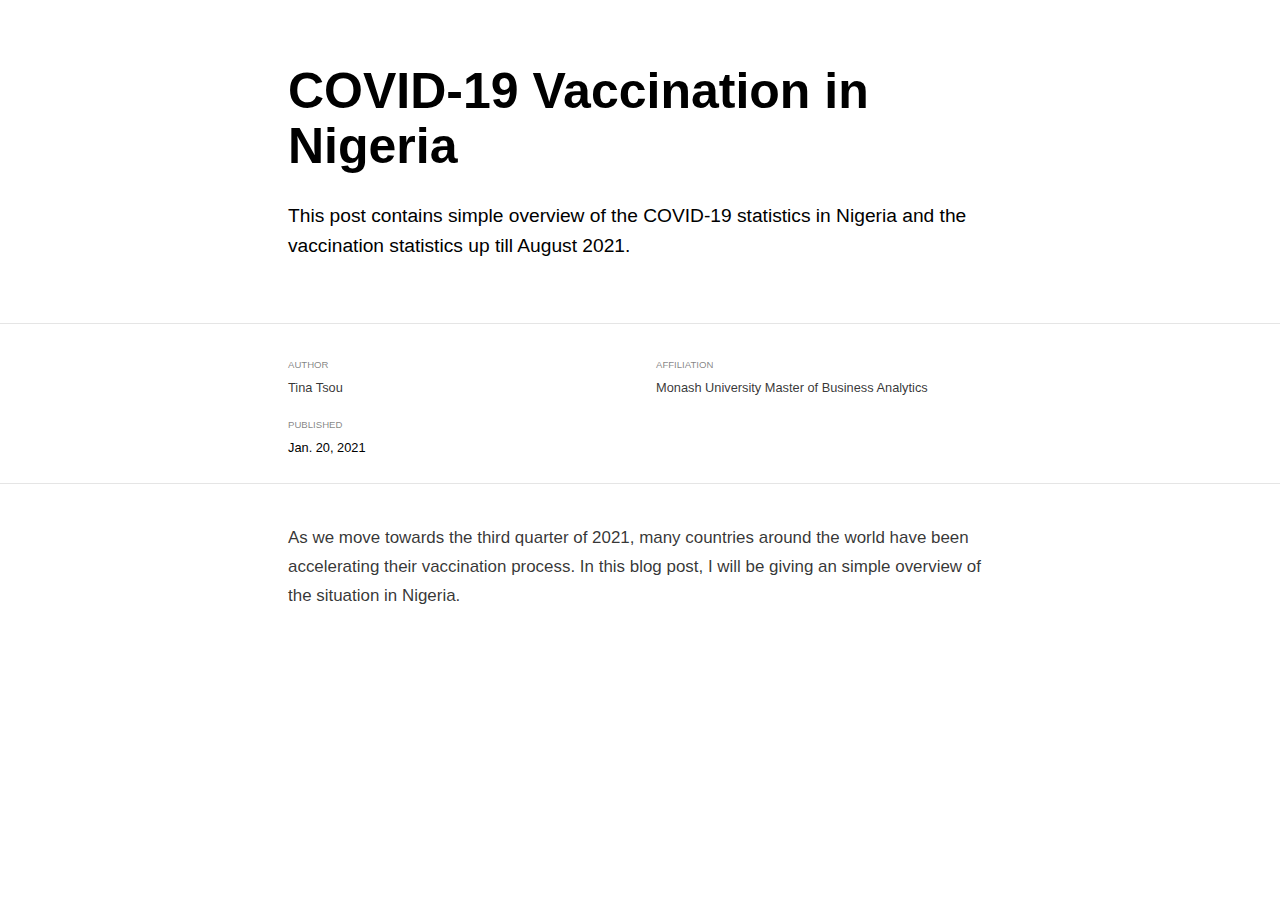
<file: _posts/blog1/blog1.html>
<!DOCTYPE html>

<html xmlns="http://www.w3.org/1999/xhtml" lang="" xml:lang="">

<head>
  <meta charset="utf-8"/>
  <meta name="viewport" content="width=device-width, initial-scale=1"/>
  <meta http-equiv="X-UA-Compatible" content="IE=Edge,chrome=1"/>
  <meta name="generator" content="distill" />

  <style type="text/css">
  /* Hide doc at startup (prevent jankiness while JS renders/transforms) */
  body {
    visibility: hidden;
  }
  </style>

 <!--radix_placeholder_import_source-->
 <!--/radix_placeholder_import_source-->

<style type="text/css">code{white-space: pre;}</style>
<style type="text/css" data-origin="pandoc">
pre > code.sourceCode { white-space: pre; position: relative; }
pre > code.sourceCode > span { display: inline-block; line-height: 1.25; }
pre > code.sourceCode > span:empty { height: 1.2em; }
.sourceCode { overflow: visible; }
code.sourceCode > span { color: inherit; text-decoration: inherit; }
div.sourceCode { margin: 1em 0; }
pre.sourceCode { margin: 0; }
@media screen {
div.sourceCode { overflow: auto; }
}
@media print {
pre > code.sourceCode { white-space: pre-wrap; }
pre > code.sourceCode > span { text-indent: -5em; padding-left: 5em; }
}
pre.numberSource code
  { counter-reset: source-line 0; }
pre.numberSource code > span
  { position: relative; left: -4em; counter-increment: source-line; }
pre.numberSource code > span > a:first-child::before
  { content: counter(source-line);
    position: relative; left: -1em; text-align: right; vertical-align: baseline;
    border: none; display: inline-block;
    -webkit-touch-callout: none; -webkit-user-select: none;
    -khtml-user-select: none; -moz-user-select: none;
    -ms-user-select: none; user-select: none;
    padding: 0 4px; width: 4em;
    color: #aaaaaa;
  }
pre.numberSource { margin-left: 3em; border-left: 1px solid #aaaaaa;  padding-left: 4px; }
div.sourceCode
  {   }
@media screen {
pre > code.sourceCode > span > a:first-child::before { text-decoration: underline; }
}
code span.al { color: #ad0000; } /* Alert */
code span.an { color: #5e5e5e; } /* Annotation */
code span.at { color: #20794d; } /* Attribute */
code span.bn { color: #ad0000; } /* BaseN */
code span.bu { } /* BuiltIn */
code span.cf { color: #007ba5; } /* ControlFlow */
code span.ch { color: #20794d; } /* Char */
code span.cn { color: #8f5902; } /* Constant */
code span.co { color: #5e5e5e; } /* Comment */
code span.cv { color: #5e5e5e; font-style: italic; } /* CommentVar */
code span.do { color: #5e5e5e; font-style: italic; } /* Documentation */
code span.dt { color: #ad0000; } /* DataType */
code span.dv { color: #ad0000; } /* DecVal */
code span.er { color: #ad0000; } /* Error */
code span.ex { } /* Extension */
code span.fl { color: #ad0000; } /* Float */
code span.fu { color: #4758ab; } /* Function */
code span.im { } /* Import */
code span.in { color: #5e5e5e; } /* Information */
code span.kw { color: #007ba5; } /* Keyword */
code span.op { color: #5e5e5e; } /* Operator */
code span.ot { color: #007ba5; } /* Other */
code span.pp { color: #ad0000; } /* Preprocessor */
code span.sc { color: #20794d; } /* SpecialChar */
code span.ss { color: #20794d; } /* SpecialString */
code span.st { color: #20794d; } /* String */
code span.va { color: #111111; } /* Variable */
code span.vs { color: #20794d; } /* VerbatimString */
code span.wa { color: #5e5e5e; font-style: italic; } /* Warning */
</style>

  <!--radix_placeholder_meta_tags-->
  <title>COVID-19 Vaccination in Nigeria</title>

  <meta property="description" itemprop="description" content="This post contains simple overview of the COVID-19 statistics in Nigeria and the vaccination statistics up till August 2021."/>


  <!--  https://schema.org/Article -->
  <meta property="article:published" itemprop="datePublished" content="2021-01-20"/>
  <meta property="article:created" itemprop="dateCreated" content="2021-01-20"/>
  <meta name="article:author" content="Tina Tsou"/>

  <!--  https://developers.facebook.com/docs/sharing/webmasters#markup -->
  <meta property="og:title" content="COVID-19 Vaccination in Nigeria"/>
  <meta property="og:type" content="article"/>
  <meta property="og:description" content="This post contains simple overview of the COVID-19 statistics in Nigeria and the vaccination statistics up till August 2021."/>
  <meta property="og:locale" content="en_US"/>

  <!--  https://dev.twitter.com/cards/types/summary -->
  <meta property="twitter:card" content="summary"/>
  <meta property="twitter:title" content="COVID-19 Vaccination in Nigeria"/>
  <meta property="twitter:description" content="This post contains simple overview of the COVID-19 statistics in Nigeria and the vaccination statistics up till August 2021."/>

  <!--/radix_placeholder_meta_tags-->
  <!--radix_placeholder_rmarkdown_metadata-->

  <script type="text/json" id="radix-rmarkdown-metadata">
  {"type":"list","attributes":{"names":{"type":"character","attributes":{},"value":["title","description","author","date","output"]}},"value":[{"type":"character","attributes":{},"value":["COVID-19 Vaccination in Nigeria"]},{"type":"character","attributes":{},"value":["This post contains simple overview of the COVID-19 statistics in Nigeria and the vaccination statistics up till August 2021.\n"]},{"type":"list","attributes":{},"value":[{"type":"list","attributes":{"names":{"type":"character","attributes":{},"value":["name","affiliation","affiliation_url"]}},"value":[{"type":"character","attributes":{},"value":["Tina Tsou"]},{"type":"character","attributes":{},"value":["Monash University Master of Business Analytics"]},{"type":"character","attributes":{},"value":["https://www.monash.edu/business/master-of-business-analytics"]}]}]},{"type":"character","attributes":{},"value":["01 Sept, 2021"]},{"type":"list","attributes":{"names":{"type":"character","attributes":{},"value":["distill::distill_article"]}},"value":[{"type":"list","attributes":{"names":{"type":"character","attributes":{},"value":["self_contained"]}},"value":[{"type":"logical","attributes":{},"value":[false]}]}]}]}
  </script>
  <!--/radix_placeholder_rmarkdown_metadata-->
  
  <script type="text/json" id="radix-resource-manifest">
  {"type":"character","attributes":{},"value":["blog1_files/anchor-4.2.2/anchor.min.js","blog1_files/bowser-1.9.3/bowser.min.js","blog1_files/distill-2.2.21/template.v2.js","blog1_files/header-attrs-2.9/header-attrs.js","blog1_files/jquery-1.11.3/jquery.min.js","blog1_files/popper-2.6.0/popper.min.js","blog1_files/tippy-6.2.7/tippy-bundle.umd.min.js","blog1_files/tippy-6.2.7/tippy-light-border.css","blog1_files/tippy-6.2.7/tippy.css","blog1_files/tippy-6.2.7/tippy.umd.min.js","blog1_files/webcomponents-2.0.0/webcomponents.js"]}
  </script>
  <!--radix_placeholder_navigation_in_header-->
  <!--/radix_placeholder_navigation_in_header-->
  <!--radix_placeholder_distill-->

  <style type="text/css">

  body {
    background-color: white;
  }

  .pandoc-table {
    width: 100%;
  }

  .pandoc-table>caption {
    margin-bottom: 10px;
  }

  .pandoc-table th:not([align]) {
    text-align: left;
  }

  .pagedtable-footer {
    font-size: 15px;
  }

  d-byline .byline {
    grid-template-columns: 2fr 2fr;
  }

  d-byline .byline h3 {
    margin-block-start: 1.5em;
  }

  d-byline .byline .authors-affiliations h3 {
    margin-block-start: 0.5em;
  }

  .authors-affiliations .orcid-id {
    width: 16px;
    height:16px;
    margin-left: 4px;
    margin-right: 4px;
    vertical-align: middle;
    padding-bottom: 2px;
  }

  d-title .dt-tags {
    margin-top: 1em;
    grid-column: text;
  }

  .dt-tags .dt-tag {
    text-decoration: none;
    display: inline-block;
    color: rgba(0,0,0,0.6);
    padding: 0em 0.4em;
    margin-right: 0.5em;
    margin-bottom: 0.4em;
    font-size: 70%;
    border: 1px solid rgba(0,0,0,0.2);
    border-radius: 3px;
    text-transform: uppercase;
    font-weight: 500;
  }

  d-article table.gt_table td,
  d-article table.gt_table th {
    border-bottom: none;
  }

  .html-widget {
    margin-bottom: 2.0em;
  }

  .l-screen-inset {
    padding-right: 16px;
  }

  .l-screen .caption {
    margin-left: 10px;
  }

  .shaded {
    background: rgb(247, 247, 247);
    padding-top: 20px;
    padding-bottom: 20px;
    border-top: 1px solid rgba(0, 0, 0, 0.1);
    border-bottom: 1px solid rgba(0, 0, 0, 0.1);
  }

  .shaded .html-widget {
    margin-bottom: 0;
    border: 1px solid rgba(0, 0, 0, 0.1);
  }

  .shaded .shaded-content {
    background: white;
  }

  .text-output {
    margin-top: 0;
    line-height: 1.5em;
  }

  .hidden {
    display: none !important;
  }

  d-article {
    padding-top: 2.5rem;
    padding-bottom: 30px;
  }

  d-appendix {
    padding-top: 30px;
  }

  d-article>p>img {
    width: 100%;
  }

  d-article h2 {
    margin: 1rem 0 1.5rem 0;
  }

  d-article h3 {
    margin-top: 1.5rem;
  }

  d-article iframe {
    border: 1px solid rgba(0, 0, 0, 0.1);
    margin-bottom: 2.0em;
    width: 100%;
  }

  /* Tweak code blocks */

  d-article div.sourceCode code,
  d-article pre code {
    font-family: Consolas, Monaco, 'Andale Mono', 'Ubuntu Mono', monospace;
  }

  d-article pre,
  d-article div.sourceCode,
  d-article div.sourceCode pre {
    overflow: auto;
  }

  d-article div.sourceCode {
    background-color: white;
  }

  d-article div.sourceCode pre {
    padding-left: 10px;
    font-size: 12px;
    border-left: 2px solid rgba(0,0,0,0.1);
  }

  d-article pre {
    font-size: 12px;
    color: black;
    background: none;
    margin-top: 0;
    text-align: left;
    white-space: pre;
    word-spacing: normal;
    word-break: normal;
    word-wrap: normal;
    line-height: 1.5;

    -moz-tab-size: 4;
    -o-tab-size: 4;
    tab-size: 4;

    -webkit-hyphens: none;
    -moz-hyphens: none;
    -ms-hyphens: none;
    hyphens: none;
  }

  d-article pre a {
    border-bottom: none;
  }

  d-article pre a:hover {
    border-bottom: none;
    text-decoration: underline;
  }

  d-article details {
    grid-column: text;
    margin-bottom: 0.8em;
  }

  @media(min-width: 768px) {

  d-article pre,
  d-article div.sourceCode,
  d-article div.sourceCode pre {
    overflow: visible !important;
  }

  d-article div.sourceCode pre {
    padding-left: 18px;
    font-size: 14px;
  }

  d-article pre {
    font-size: 14px;
  }

  }

  figure img.external {
    background: white;
    border: 1px solid rgba(0, 0, 0, 0.1);
    box-shadow: 0 1px 8px rgba(0, 0, 0, 0.1);
    padding: 18px;
    box-sizing: border-box;
  }

  /* CSS for d-contents */

  .d-contents {
    grid-column: text;
    color: rgba(0,0,0,0.8);
    font-size: 0.9em;
    padding-bottom: 1em;
    margin-bottom: 1em;
    padding-bottom: 0.5em;
    margin-bottom: 1em;
    padding-left: 0.25em;
    justify-self: start;
  }

  @media(min-width: 1000px) {
    .d-contents.d-contents-float {
      height: 0;
      grid-column-start: 1;
      grid-column-end: 4;
      justify-self: center;
      padding-right: 3em;
      padding-left: 2em;
    }
  }

  .d-contents nav h3 {
    font-size: 18px;
    margin-top: 0;
    margin-bottom: 1em;
  }

  .d-contents li {
    list-style-type: none
  }

  .d-contents nav > ul {
    padding-left: 0;
  }

  .d-contents ul {
    padding-left: 1em
  }

  .d-contents nav ul li {
    margin-top: 0.6em;
    margin-bottom: 0.2em;
  }

  .d-contents nav a {
    font-size: 13px;
    border-bottom: none;
    text-decoration: none
    color: rgba(0, 0, 0, 0.8);
  }

  .d-contents nav a:hover {
    text-decoration: underline solid rgba(0, 0, 0, 0.6)
  }

  .d-contents nav > ul > li > a {
    font-weight: 600;
  }

  .d-contents nav > ul > li > ul {
    font-weight: inherit;
  }

  .d-contents nav > ul > li > ul > li {
    margin-top: 0.2em;
  }


  .d-contents nav ul {
    margin-top: 0;
    margin-bottom: 0.25em;
  }

  .d-article-with-toc h2:nth-child(2) {
    margin-top: 0;
  }


  /* Figure */

  .figure {
    position: relative;
    margin-bottom: 2.5em;
    margin-top: 1.5em;
  }

  .figure img {
    width: 100%;
  }

  .figure .caption {
    color: rgba(0, 0, 0, 0.6);
    font-size: 12px;
    line-height: 1.5em;
  }

  .figure img.external {
    background: white;
    border: 1px solid rgba(0, 0, 0, 0.1);
    box-shadow: 0 1px 8px rgba(0, 0, 0, 0.1);
    padding: 18px;
    box-sizing: border-box;
  }

  .figure .caption a {
    color: rgba(0, 0, 0, 0.6);
  }

  .figure .caption b,
  .figure .caption strong, {
    font-weight: 600;
    color: rgba(0, 0, 0, 1.0);
  }

  /* Citations */

  d-article .citation {
    color: inherit;
    cursor: inherit;
  }

  div.hanging-indent{
    margin-left: 1em; text-indent: -1em;
  }

  /* Citation hover box */

  .tippy-box[data-theme~=light-border] {
    background-color: rgba(250, 250, 250, 0.95);
  }

  .tippy-content > p {
    margin-bottom: 0;
    padding: 2px;
  }


  /* Tweak 1000px media break to show more text */

  @media(min-width: 1000px) {
    .base-grid,
    distill-header,
    d-title,
    d-abstract,
    d-article,
    d-appendix,
    distill-appendix,
    d-byline,
    d-footnote-list,
    d-citation-list,
    distill-footer {
      grid-template-columns: [screen-start] 1fr [page-start kicker-start] 80px [middle-start] 50px [text-start kicker-end] 65px 65px 65px 65px 65px 65px 65px 65px [text-end gutter-start] 65px [middle-end] 65px [page-end gutter-end] 1fr [screen-end];
      grid-column-gap: 16px;
    }

    .grid {
      grid-column-gap: 16px;
    }

    d-article {
      font-size: 1.06rem;
      line-height: 1.7em;
    }
    figure .caption, .figure .caption, figure figcaption {
      font-size: 13px;
    }
  }

  @media(min-width: 1180px) {
    .base-grid,
    distill-header,
    d-title,
    d-abstract,
    d-article,
    d-appendix,
    distill-appendix,
    d-byline,
    d-footnote-list,
    d-citation-list,
    distill-footer {
      grid-template-columns: [screen-start] 1fr [page-start kicker-start] 60px [middle-start] 60px [text-start kicker-end] 60px 60px 60px 60px 60px 60px 60px 60px [text-end gutter-start] 60px [middle-end] 60px [page-end gutter-end] 1fr [screen-end];
      grid-column-gap: 32px;
    }

    .grid {
      grid-column-gap: 32px;
    }
  }


  /* Get the citation styles for the appendix (not auto-injected on render since
     we do our own rendering of the citation appendix) */

  d-appendix .citation-appendix,
  .d-appendix .citation-appendix {
    font-size: 11px;
    line-height: 15px;
    border-left: 1px solid rgba(0, 0, 0, 0.1);
    padding-left: 18px;
    border: 1px solid rgba(0,0,0,0.1);
    background: rgba(0, 0, 0, 0.02);
    padding: 10px 18px;
    border-radius: 3px;
    color: rgba(150, 150, 150, 1);
    overflow: hidden;
    margin-top: -12px;
    white-space: pre-wrap;
    word-wrap: break-word;
  }

  /* Include appendix styles here so they can be overridden */

  d-appendix {
    contain: layout style;
    font-size: 0.8em;
    line-height: 1.7em;
    margin-top: 60px;
    margin-bottom: 0;
    border-top: 1px solid rgba(0, 0, 0, 0.1);
    color: rgba(0,0,0,0.5);
    padding-top: 60px;
    padding-bottom: 48px;
  }

  d-appendix h3 {
    grid-column: page-start / text-start;
    font-size: 15px;
    font-weight: 500;
    margin-top: 1em;
    margin-bottom: 0;
    color: rgba(0,0,0,0.65);
  }

  d-appendix h3 + * {
    margin-top: 1em;
  }

  d-appendix ol {
    padding: 0 0 0 15px;
  }

  @media (min-width: 768px) {
    d-appendix ol {
      padding: 0 0 0 30px;
      margin-left: -30px;
    }
  }

  d-appendix li {
    margin-bottom: 1em;
  }

  d-appendix a {
    color: rgba(0, 0, 0, 0.6);
  }

  d-appendix > * {
    grid-column: text;
  }

  d-appendix > d-footnote-list,
  d-appendix > d-citation-list,
  d-appendix > distill-appendix {
    grid-column: screen;
  }

  /* Include footnote styles here so they can be overridden */

  d-footnote-list {
    contain: layout style;
  }

  d-footnote-list > * {
    grid-column: text;
  }

  d-footnote-list a.footnote-backlink {
    color: rgba(0,0,0,0.3);
    padding-left: 0.5em;
  }



  /* Anchor.js */

  .anchorjs-link {
    /*transition: all .25s linear; */
    text-decoration: none;
    border-bottom: none;
  }
  *:hover > .anchorjs-link {
    margin-left: -1.125em !important;
    text-decoration: none;
    border-bottom: none;
  }

  /* Social footer */

  .social_footer {
    margin-top: 30px;
    margin-bottom: 0;
    color: rgba(0,0,0,0.67);
  }

  .disqus-comments {
    margin-right: 30px;
  }

  .disqus-comment-count {
    border-bottom: 1px solid rgba(0, 0, 0, 0.4);
    cursor: pointer;
  }

  #disqus_thread {
    margin-top: 30px;
  }

  .article-sharing a {
    border-bottom: none;
    margin-right: 8px;
  }

  .article-sharing a:hover {
    border-bottom: none;
  }

  .sidebar-section.subscribe {
    font-size: 12px;
    line-height: 1.6em;
  }

  .subscribe p {
    margin-bottom: 0.5em;
  }


  .article-footer .subscribe {
    font-size: 15px;
    margin-top: 45px;
  }


  .sidebar-section.custom {
    font-size: 12px;
    line-height: 1.6em;
  }

  .custom p {
    margin-bottom: 0.5em;
  }

  /* Styles for listing layout (hide title) */
  .layout-listing d-title, .layout-listing .d-title {
    display: none;
  }

  /* Styles for posts lists (not auto-injected) */


  .posts-with-sidebar {
    padding-left: 45px;
    padding-right: 45px;
  }

  .posts-list .description h2,
  .posts-list .description p {
    font-family: -apple-system, BlinkMacSystemFont, "Segoe UI", Roboto, Oxygen, Ubuntu, Cantarell, "Fira Sans", "Droid Sans", "Helvetica Neue", Arial, sans-serif;
  }

  .posts-list .description h2 {
    font-weight: 700;
    border-bottom: none;
    padding-bottom: 0;
  }

  .posts-list h2.post-tag {
    border-bottom: 1px solid rgba(0, 0, 0, 0.2);
    padding-bottom: 12px;
  }
  .posts-list {
    margin-top: 60px;
    margin-bottom: 24px;
  }

  .posts-list .post-preview {
    text-decoration: none;
    overflow: hidden;
    display: block;
    border-bottom: 1px solid rgba(0, 0, 0, 0.1);
    padding: 24px 0;
  }

  .post-preview-last {
    border-bottom: none !important;
  }

  .posts-list .posts-list-caption {
    grid-column: screen;
    font-weight: 400;
  }

  .posts-list .post-preview h2 {
    margin: 0 0 6px 0;
    line-height: 1.2em;
    font-style: normal;
    font-size: 24px;
  }

  .posts-list .post-preview p {
    margin: 0 0 12px 0;
    line-height: 1.4em;
    font-size: 16px;
  }

  .posts-list .post-preview .thumbnail {
    box-sizing: border-box;
    margin-bottom: 24px;
    position: relative;
    max-width: 500px;
  }
  .posts-list .post-preview img {
    width: 100%;
    display: block;
  }

  .posts-list .metadata {
    font-size: 12px;
    line-height: 1.4em;
    margin-bottom: 18px;
  }

  .posts-list .metadata > * {
    display: inline-block;
  }

  .posts-list .metadata .publishedDate {
    margin-right: 2em;
  }

  .posts-list .metadata .dt-authors {
    display: block;
    margin-top: 0.3em;
    margin-right: 2em;
  }

  .posts-list .dt-tags {
    display: block;
    line-height: 1em;
  }

  .posts-list .dt-tags .dt-tag {
    display: inline-block;
    color: rgba(0,0,0,0.6);
    padding: 0.3em 0.4em;
    margin-right: 0.2em;
    margin-bottom: 0.4em;
    font-size: 60%;
    border: 1px solid rgba(0,0,0,0.2);
    border-radius: 3px;
    text-transform: uppercase;
    font-weight: 500;
  }

  .posts-list img {
    opacity: 1;
  }

  .posts-list img[data-src] {
    opacity: 0;
  }

  .posts-more {
    clear: both;
  }


  .posts-sidebar {
    font-size: 16px;
  }

  .posts-sidebar h3 {
    font-size: 16px;
    margin-top: 0;
    margin-bottom: 0.5em;
    font-weight: 400;
    text-transform: uppercase;
  }

  .sidebar-section {
    margin-bottom: 30px;
  }

  .categories ul {
    list-style-type: none;
    margin: 0;
    padding: 0;
  }

  .categories li {
    color: rgba(0, 0, 0, 0.8);
    margin-bottom: 0;
  }

  .categories li>a {
    border-bottom: none;
  }

  .categories li>a:hover {
    border-bottom: 1px solid rgba(0, 0, 0, 0.4);
  }

  .categories .active {
    font-weight: 600;
  }

  .categories .category-count {
    color: rgba(0, 0, 0, 0.4);
  }


  @media(min-width: 768px) {
    .posts-list .post-preview h2 {
      font-size: 26px;
    }
    .posts-list .post-preview .thumbnail {
      float: right;
      width: 30%;
      margin-bottom: 0;
    }
    .posts-list .post-preview .description {
      float: left;
      width: 45%;
    }
    .posts-list .post-preview .metadata {
      float: left;
      width: 20%;
      margin-top: 8px;
    }
    .posts-list .post-preview p {
      margin: 0 0 12px 0;
      line-height: 1.5em;
      font-size: 16px;
    }
    .posts-with-sidebar .posts-list {
      float: left;
      width: 75%;
    }
    .posts-with-sidebar .posts-sidebar {
      float: right;
      width: 20%;
      margin-top: 60px;
      padding-top: 24px;
      padding-bottom: 24px;
    }
  }


  /* Improve display for browsers without grid (IE/Edge <= 15) */

  .downlevel {
    line-height: 1.6em;
    font-family: -apple-system, BlinkMacSystemFont, "Segoe UI", Roboto, Oxygen, Ubuntu, Cantarell, "Fira Sans", "Droid Sans", "Helvetica Neue", Arial, sans-serif;
    margin: 0;
  }

  .downlevel .d-title {
    padding-top: 6rem;
    padding-bottom: 1.5rem;
  }

  .downlevel .d-title h1 {
    font-size: 50px;
    font-weight: 700;
    line-height: 1.1em;
    margin: 0 0 0.5rem;
  }

  .downlevel .d-title p {
    font-weight: 300;
    font-size: 1.2rem;
    line-height: 1.55em;
    margin-top: 0;
  }

  .downlevel .d-byline {
    padding-top: 0.8em;
    padding-bottom: 0.8em;
    font-size: 0.8rem;
    line-height: 1.8em;
  }

  .downlevel .section-separator {
    border: none;
    border-top: 1px solid rgba(0, 0, 0, 0.1);
  }

  .downlevel .d-article {
    font-size: 1.06rem;
    line-height: 1.7em;
    padding-top: 1rem;
    padding-bottom: 2rem;
  }


  .downlevel .d-appendix {
    padding-left: 0;
    padding-right: 0;
    max-width: none;
    font-size: 0.8em;
    line-height: 1.7em;
    margin-bottom: 0;
    color: rgba(0,0,0,0.5);
    padding-top: 40px;
    padding-bottom: 48px;
  }

  .downlevel .footnotes ol {
    padding-left: 13px;
  }

  .downlevel .base-grid,
  .downlevel .distill-header,
  .downlevel .d-title,
  .downlevel .d-abstract,
  .downlevel .d-article,
  .downlevel .d-appendix,
  .downlevel .distill-appendix,
  .downlevel .d-byline,
  .downlevel .d-footnote-list,
  .downlevel .d-citation-list,
  .downlevel .distill-footer,
  .downlevel .appendix-bottom,
  .downlevel .posts-container {
    padding-left: 40px;
    padding-right: 40px;
  }

  @media(min-width: 768px) {
    .downlevel .base-grid,
    .downlevel .distill-header,
    .downlevel .d-title,
    .downlevel .d-abstract,
    .downlevel .d-article,
    .downlevel .d-appendix,
    .downlevel .distill-appendix,
    .downlevel .d-byline,
    .downlevel .d-footnote-list,
    .downlevel .d-citation-list,
    .downlevel .distill-footer,
    .downlevel .appendix-bottom,
    .downlevel .posts-container {
    padding-left: 150px;
    padding-right: 150px;
    max-width: 900px;
  }
  }

  .downlevel pre code {
    display: block;
    border-left: 2px solid rgba(0, 0, 0, .1);
    padding: 0 0 0 20px;
    font-size: 14px;
  }

  .downlevel code, .downlevel pre {
    color: black;
    background: none;
    font-family: Consolas, Monaco, 'Andale Mono', 'Ubuntu Mono', monospace;
    text-align: left;
    white-space: pre;
    word-spacing: normal;
    word-break: normal;
    word-wrap: normal;
    line-height: 1.5;

    -moz-tab-size: 4;
    -o-tab-size: 4;
    tab-size: 4;

    -webkit-hyphens: none;
    -moz-hyphens: none;
    -ms-hyphens: none;
    hyphens: none;
  }

  .downlevel .posts-list .post-preview {
    color: inherit;
  }



  </style>

  <script type="application/javascript">

  function is_downlevel_browser() {
    if (bowser.isUnsupportedBrowser({ msie: "12", msedge: "16"},
                                   window.navigator.userAgent)) {
      return true;
    } else {
      return window.load_distill_framework === undefined;
    }
  }

  // show body when load is complete
  function on_load_complete() {

    // add anchors
    if (window.anchors) {
      window.anchors.options.placement = 'left';
      window.anchors.add('d-article > h2, d-article > h3, d-article > h4, d-article > h5');
    }


    // set body to visible
    document.body.style.visibility = 'visible';

    // force redraw for leaflet widgets
    if (window.HTMLWidgets) {
      var maps = window.HTMLWidgets.findAll(".leaflet");
      $.each(maps, function(i, el) {
        var map = this.getMap();
        map.invalidateSize();
        map.eachLayer(function(layer) {
          if (layer instanceof L.TileLayer)
            layer.redraw();
        });
      });
    }

    // trigger 'shown' so htmlwidgets resize
    $('d-article').trigger('shown');
  }

  function init_distill() {

    init_common();

    // create front matter
    var front_matter = $('<d-front-matter></d-front-matter>');
    $('#distill-front-matter').wrap(front_matter);

    // create d-title
    $('.d-title').changeElementType('d-title');

    // create d-byline
    var byline = $('<d-byline></d-byline>');
    $('.d-byline').replaceWith(byline);

    // create d-article
    var article = $('<d-article></d-article>');
    $('.d-article').wrap(article).children().unwrap();

    // move posts container into article
    $('.posts-container').appendTo($('d-article'));

    // create d-appendix
    $('.d-appendix').changeElementType('d-appendix');

    // flag indicating that we have appendix items
    var appendix = $('.appendix-bottom').children('h3').length > 0;

    // replace footnotes with <d-footnote>
    $('.footnote-ref').each(function(i, val) {
      appendix = true;
      var href = $(this).attr('href');
      var id = href.replace('#', '');
      var fn = $('#' + id);
      var fn_p = $('#' + id + '>p');
      fn_p.find('.footnote-back').remove();
      var text = fn_p.html();
      var dtfn = $('<d-footnote></d-footnote>');
      dtfn.html(text);
      $(this).replaceWith(dtfn);
    });
    // remove footnotes
    $('.footnotes').remove();

    // move refs into #references-listing
    $('#references-listing').replaceWith($('#refs'));

    $('h1.appendix, h2.appendix').each(function(i, val) {
      $(this).changeElementType('h3');
    });
    $('h3.appendix').each(function(i, val) {
      var id = $(this).attr('id');
      $('.d-contents a[href="#' + id + '"]').parent().remove();
      appendix = true;
      $(this).nextUntil($('h1, h2, h3')).addBack().appendTo($('d-appendix'));
    });

    // show d-appendix if we have appendix content
    $("d-appendix").css('display', appendix ? 'grid' : 'none');

    // localize layout chunks to just output
    $('.layout-chunk').each(function(i, val) {

      // capture layout
      var layout = $(this).attr('data-layout');

      // apply layout to markdown level block elements
      var elements = $(this).children().not('details, div.sourceCode, pre, script');
      elements.each(function(i, el) {
        var layout_div = $('<div class="' + layout + '"></div>');
        if (layout_div.hasClass('shaded')) {
          var shaded_content = $('<div class="shaded-content"></div>');
          $(this).wrap(shaded_content);
          $(this).parent().wrap(layout_div);
        } else {
          $(this).wrap(layout_div);
        }
      });


      // unwrap the layout-chunk div
      $(this).children().unwrap();
    });

    // remove code block used to force  highlighting css
    $('.distill-force-highlighting-css').parent().remove();

    // remove empty line numbers inserted by pandoc when using a
    // custom syntax highlighting theme
    $('code.sourceCode a:empty').remove();

    // load distill framework
    load_distill_framework();

    // wait for window.distillRunlevel == 4 to do post processing
    function distill_post_process() {

      if (!window.distillRunlevel || window.distillRunlevel < 4)
        return;

      // hide author/affiliations entirely if we have no authors
      var front_matter = JSON.parse($("#distill-front-matter").html());
      var have_authors = front_matter.authors && front_matter.authors.length > 0;
      if (!have_authors)
        $('d-byline').addClass('hidden');

      // article with toc class
      $('.d-contents').parent().addClass('d-article-with-toc');

      // strip links that point to #
      $('.authors-affiliations').find('a[href="#"]').removeAttr('href');

      // add orcid ids
      $('.authors-affiliations').find('.author').each(function(i, el) {
        var orcid_id = front_matter.authors[i].orcidID;
        if (orcid_id) {
          var a = $('<a></a>');
          a.attr('href', 'https://orcid.org/' + orcid_id);
          var img = $('<img></img>');
          img.addClass('orcid-id');
          img.attr('alt', 'ORCID ID');
          img.attr('src','[data-uri]');
          a.append(img);
          $(this).append(a);
        }
      });

      // hide elements of author/affiliations grid that have no value
      function hide_byline_column(caption) {
        $('d-byline').find('h3:contains("' + caption + '")').parent().css('visibility', 'hidden');
      }

      // affiliations
      var have_affiliations = false;
      for (var i = 0; i<front_matter.authors.length; ++i) {
        var author = front_matter.authors[i];
        if (author.affiliation !== "&nbsp;") {
          have_affiliations = true;
          break;
        }
      }
      if (!have_affiliations)
        $('d-byline').find('h3:contains("Affiliations")').css('visibility', 'hidden');

      // published date
      if (!front_matter.publishedDate)
        hide_byline_column("Published");

      // document object identifier
      var doi = $('d-byline').find('h3:contains("DOI")');
      var doi_p = doi.next().empty();
      if (!front_matter.doi) {
        // if we have a citation and valid citationText then link to that
        if ($('#citation').length > 0 && front_matter.citationText) {
          doi.html('Citation');
          $('<a href="#citation"></a>')
            .text(front_matter.citationText)
            .appendTo(doi_p);
        } else {
          hide_byline_column("DOI");
        }
      } else {
        $('<a></a>')
           .attr('href', "https://doi.org/" + front_matter.doi)
           .html(front_matter.doi)
           .appendTo(doi_p);
      }

       // change plural form of authors/affiliations
      if (front_matter.authors.length === 1) {
        var grid = $('.authors-affiliations');
        grid.children('h3:contains("Authors")').text('Author');
        grid.children('h3:contains("Affiliations")').text('Affiliation');
      }

      // remove d-appendix and d-footnote-list local styles
      $('d-appendix > style:first-child').remove();
      $('d-footnote-list > style:first-child').remove();

      // move appendix-bottom entries to the bottom
      $('.appendix-bottom').appendTo('d-appendix').children().unwrap();
      $('.appendix-bottom').remove();

      // hoverable references
      $('span.citation[data-cites]').each(function() {
        var refHtml = $('#ref-' + $(this).attr('data-cites')).html();
        window.tippy(this, {
          allowHTML: true,
          content: refHtml,
          maxWidth: 500,
          interactive: true,
          interactiveBorder: 10,
          theme: 'light-border',
          placement: 'bottom-start'
        });
      });

      // clear polling timer
      clearInterval(tid);

      // show body now that everything is ready
      on_load_complete();
    }

    var tid = setInterval(distill_post_process, 50);
    distill_post_process();

  }

  function init_downlevel() {

    init_common();

     // insert hr after d-title
    $('.d-title').after($('<hr class="section-separator"/>'));

    // check if we have authors
    var front_matter = JSON.parse($("#distill-front-matter").html());
    var have_authors = front_matter.authors && front_matter.authors.length > 0;

    // manage byline/border
    if (!have_authors)
      $('.d-byline').remove();
    $('.d-byline').after($('<hr class="section-separator"/>'));
    $('.d-byline a').remove();

    // remove toc
    $('.d-contents').remove();

    // move appendix elements
    $('h1.appendix, h2.appendix').each(function(i, val) {
      $(this).changeElementType('h3');
    });
    $('h3.appendix').each(function(i, val) {
      $(this).nextUntil($('h1, h2, h3')).addBack().appendTo($('.d-appendix'));
    });


    // inject headers into references and footnotes
    var refs_header = $('<h3></h3>');
    refs_header.text('References');
    $('#refs').prepend(refs_header);

    var footnotes_header = $('<h3></h3');
    footnotes_header.text('Footnotes');
    $('.footnotes').children('hr').first().replaceWith(footnotes_header);

    // move appendix-bottom entries to the bottom
    $('.appendix-bottom').appendTo('.d-appendix').children().unwrap();
    $('.appendix-bottom').remove();

    // remove appendix if it's empty
    if ($('.d-appendix').children().length === 0)
      $('.d-appendix').remove();

    // prepend separator above appendix
    $('.d-appendix').before($('<hr class="section-separator" style="clear: both"/>'));

    // trim code
    $('pre>code').each(function(i, val) {
      $(this).html($.trim($(this).html()));
    });

    // move posts-container right before article
    $('.posts-container').insertBefore($('.d-article'));

    $('body').addClass('downlevel');

    on_load_complete();
  }


  function init_common() {

    // jquery plugin to change element types
    (function($) {
      $.fn.changeElementType = function(newType) {
        var attrs = {};

        $.each(this[0].attributes, function(idx, attr) {
          attrs[attr.nodeName] = attr.nodeValue;
        });

        this.replaceWith(function() {
          return $("<" + newType + "/>", attrs).append($(this).contents());
        });
      };
    })(jQuery);

    // prevent underline for linked images
    $('a > img').parent().css({'border-bottom' : 'none'});

    // mark non-body figures created by knitr chunks as 100% width
    $('.layout-chunk').each(function(i, val) {
      var figures = $(this).find('img, .html-widget');
      if ($(this).attr('data-layout') !== "l-body") {
        figures.css('width', '100%');
      } else {
        figures.css('max-width', '100%');
        figures.filter("[width]").each(function(i, val) {
          var fig = $(this);
          fig.css('width', fig.attr('width') + 'px');
        });

      }
    });

    // auto-append index.html to post-preview links in file: protocol
    // and in rstudio ide preview
    $('.post-preview').each(function(i, val) {
      if (window.location.protocol === "file:")
        $(this).attr('href', $(this).attr('href') + "index.html");
    });

    // get rid of index.html references in header
    if (window.location.protocol !== "file:") {
      $('.distill-site-header a[href]').each(function(i,val) {
        $(this).attr('href', $(this).attr('href').replace("index.html", "./"));
      });
    }

    // add class to pandoc style tables
    $('tr.header').parent('thead').parent('table').addClass('pandoc-table');
    $('.kable-table').children('table').addClass('pandoc-table');

    // add figcaption style to table captions
    $('caption').parent('table').addClass("figcaption");

    // initialize posts list
    if (window.init_posts_list)
      window.init_posts_list();

    // implmement disqus comment link
    $('.disqus-comment-count').click(function() {
      window.headroom_prevent_pin = true;
      $('#disqus_thread').toggleClass('hidden');
      if (!$('#disqus_thread').hasClass('hidden')) {
        var offset = $(this).offset();
        $(window).resize();
        $('html, body').animate({
          scrollTop: offset.top - 35
        });
      }
    });
  }

  document.addEventListener('DOMContentLoaded', function() {
    if (is_downlevel_browser())
      init_downlevel();
    else
      window.addEventListener('WebComponentsReady', init_distill);
  });

  </script>

  <!--/radix_placeholder_distill-->
  <script src="blog1_files/header-attrs-2.9/header-attrs.js"></script>
  <script src="blog1_files/jquery-1.11.3/jquery.min.js"></script>
  <script src="blog1_files/popper-2.6.0/popper.min.js"></script>
  <link href="blog1_files/tippy-6.2.7/tippy.css" rel="stylesheet" />
  <link href="blog1_files/tippy-6.2.7/tippy-light-border.css" rel="stylesheet" />
  <script src="blog1_files/tippy-6.2.7/tippy.umd.min.js"></script>
  <script src="blog1_files/anchor-4.2.2/anchor.min.js"></script>
  <script src="blog1_files/bowser-1.9.3/bowser.min.js"></script>
  <script src="blog1_files/webcomponents-2.0.0/webcomponents.js"></script>
  <script src="blog1_files/distill-2.2.21/template.v2.js"></script>
  <!--radix_placeholder_site_in_header-->
  <!--/radix_placeholder_site_in_header-->


</head>

<body>

<!--radix_placeholder_front_matter-->

<script id="distill-front-matter" type="text/json">
{"title":"COVID-19 Vaccination in Nigeria","description":"This post contains simple overview of the COVID-19 statistics in Nigeria and the vaccination statistics up till August 2021.","authors":[{"author":"Tina Tsou","authorURL":"#","affiliation":"Monash University Master of Business Analytics","affiliationURL":"https://www.monash.edu/business/master-of-business-analytics","orcidID":""}],"publishedDate":"2021-01-20T00:00:00.000+00:00","citationText":"Tsou, 2021"}
</script>

<!--/radix_placeholder_front_matter-->
<!--radix_placeholder_navigation_before_body-->
<!--/radix_placeholder_navigation_before_body-->
<!--radix_placeholder_site_before_body-->
<!--/radix_placeholder_site_before_body-->

<div class="d-title">
<h1>COVID-19 Vaccination in Nigeria</h1>
<!--radix_placeholder_categories-->
<!--/radix_placeholder_categories-->
<p><p>This post contains simple overview of the COVID-19 statistics in Nigeria and the vaccination statistics up till August 2021.</p></p>
</div>

<div class="d-byline">
  Tina Tsou  (Monash University Master of Business Analytics)<a href="https://www.monash.edu/business/master-of-business-analytics" class="uri">https://www.monash.edu/business/master-of-business-analytics</a>
  
<br/>01 Sept, 2021
</div>

<div class="d-article">
<p>As we move towards the third quarter of 2021, many countries around the world have been accelerating their vaccination process. In this blog post, I will be giving an simple overview of the situation in Nigeria.</p>
<div class="sourceCode" id="cb1"><pre class="sourceCode r distill-force-highlighting-css"><code class="sourceCode r"></code></pre></div>
<!--radix_placeholder_article_footer-->
<!--/radix_placeholder_article_footer-->
</div>

<div class="d-appendix">
</div>


<!--radix_placeholder_site_after_body-->
<!--/radix_placeholder_site_after_body-->
<!--radix_placeholder_appendices-->
<div class="appendix-bottom"></div>
<!--/radix_placeholder_appendices-->
<!--radix_placeholder_navigation_after_body-->
<!--/radix_placeholder_navigation_after_body-->

</body>

</html>
</file>
<file: _docs/site_libs/tippy-6.2.7/tippy.css>
.tippy-box[data-animation=fade][data-state=hidden]{opacity:0}[data-tippy-root]{max-width:calc(100vw - 10px)}.tippy-box{position:relative;background-color:#333;color:#fff;border-radius:4px;font-size:14px;line-height:1.4;outline:0;transition-property:transform,visibility,opacity}.tippy-box[data-placement^=top]>.tippy-arrow{bottom:0}.tippy-box[data-placement^=top]>.tippy-arrow:before{bottom:-7px;left:0;border-width:8px 8px 0;border-top-color:initial;transform-origin:center top}.tippy-box[data-placement^=bottom]>.tippy-arrow{top:0}.tippy-box[data-placement^=bottom]>.tippy-arrow:before{top:-7px;left:0;border-width:0 8px 8px;border-bottom-color:initial;transform-origin:center bottom}.tippy-box[data-placement^=left]>.tippy-arrow{right:0}.tippy-box[data-placement^=left]>.tippy-arrow:before{border-width:8px 0 8px 8px;border-left-color:initial;right:-7px;transform-origin:center left}.tippy-box[data-placement^=right]>.tippy-arrow{left:0}.tippy-box[data-placement^=right]>.tippy-arrow:before{left:-7px;border-width:8px 8px 8px 0;border-right-color:initial;transform-origin:center right}.tippy-box[data-inertia][data-state=visible]{transition-timing-function:cubic-bezier(.54,1.5,.38,1.11)}.tippy-arrow{width:16px;height:16px;color:#333}.tippy-arrow:before{content:"";position:absolute;border-color:transparent;border-style:solid}.tippy-content{position:relative;padding:5px 9px;z-index:1}
</file>
<file: _docs/site_libs/tippy-6.2.7/tippy-light-border.css>
.tippy-box[data-theme~=light-border]{background-color:#fff;background-clip:padding-box;border:1px solid rgba(0,8,16,.15);color:#333;box-shadow:0 4px 14px -2px rgba(0,8,16,.08)}.tippy-box[data-theme~=light-border]>.tippy-backdrop{background-color:#fff}.tippy-box[data-theme~=light-border]>.tippy-arrow:after,.tippy-box[data-theme~=light-border]>.tippy-svg-arrow:after{content:"";position:absolute;z-index:-1}.tippy-box[data-theme~=light-border]>.tippy-arrow:after{border-color:transparent;border-style:solid}.tippy-box[data-theme~=light-border][data-placement^=top]>.tippy-arrow:before{border-top-color:#fff}.tippy-box[data-theme~=light-border][data-placement^=top]>.tippy-arrow:after{border-top-color:rgba(0,8,16,.2);border-width:7px 7px 0;top:17px;left:1px}.tippy-box[data-theme~=light-border][data-placement^=top]>.tippy-svg-arrow>svg{top:16px}.tippy-box[data-theme~=light-border][data-placement^=top]>.tippy-svg-arrow:after{top:17px}.tippy-box[data-theme~=light-border][data-placement^=bottom]>.tippy-arrow:before{border-bottom-color:#fff;bottom:16px}.tippy-box[data-theme~=light-border][data-placement^=bottom]>.tippy-arrow:after{border-bottom-color:rgba(0,8,16,.2);border-width:0 7px 7px;bottom:17px;left:1px}.tippy-box[data-theme~=light-border][data-placement^=bottom]>.tippy-svg-arrow>svg{bottom:16px}.tippy-box[data-theme~=light-border][data-placement^=bottom]>.tippy-svg-arrow:after{bottom:17px}.tippy-box[data-theme~=light-border][data-placement^=left]>.tippy-arrow:before{border-left-color:#fff}.tippy-box[data-theme~=light-border][data-placement^=left]>.tippy-arrow:after{border-left-color:rgba(0,8,16,.2);border-width:7px 0 7px 7px;left:17px;top:1px}.tippy-box[data-theme~=light-border][data-placement^=left]>.tippy-svg-arrow>svg{left:11px}.tippy-box[data-theme~=light-border][data-placement^=left]>.tippy-svg-arrow:after{left:12px}.tippy-box[data-theme~=light-border][data-placement^=right]>.tippy-arrow:before{border-right-color:#fff;right:16px}.tippy-box[data-theme~=light-border][data-placement^=right]>.tippy-arrow:after{border-width:7px 7px 7px 0;right:17px;top:1px;border-right-color:rgba(0,8,16,.2)}.tippy-box[data-theme~=light-border][data-placement^=right]>.tippy-svg-arrow>svg{right:11px}.tippy-box[data-theme~=light-border][data-placement^=right]>.tippy-svg-arrow:after{right:12px}.tippy-box[data-theme~=light-border]>.tippy-svg-arrow{fill:#fff}.tippy-box[data-theme~=light-border]>.tippy-svg-arrow:after{background-image:url([data-uri]);background-size:16px 6px;width:16px;height:6px}
</file>
<file: _posts/2021-09-01-blog1/blog1_files/lightable-0.0.1/lightable.css>
/*!
 * lightable v0.0.1
 * Copyright 2020 Hao Zhu
 * Licensed under MIT (https://github.com/haozhu233/kableExtra/blob/master/LICENSE)
 */

.lightable-minimal {
  border-collapse: separate;
  border-spacing: 16px 1px;
  width: 100%;
  margin-bottom: 10px;
}

.lightable-minimal td {
  margin-left: 5px;
  margin-right: 5px;
}

.lightable-minimal th {
  margin-left: 5px;
  margin-right: 5px;
}

.lightable-minimal thead tr:last-child th {
  border-bottom: 2px solid #00000050;
  empty-cells: hide;

}

.lightable-minimal tbody tr:first-child td {
  padding-top: 0.5em;
}

.lightable-minimal.lightable-hover tbody tr:hover {
  background-color: #f5f5f5;
}

.lightable-minimal.lightable-striped tbody tr:nth-child(even) {
  background-color: #f5f5f5;
}

.lightable-classic {
  border-top: 0.16em solid #111111;
  border-bottom: 0.16em solid #111111;
  width: 100%;
  margin-bottom: 10px;
  margin: 10px 5px;
}

.lightable-classic tfoot tr td {
  border: 0;
}

.lightable-classic tfoot tr:first-child td {
  border-top: 0.14em solid #111111;
}

.lightable-classic caption {
  color: #222222;
}

.lightable-classic td {
  padding-left: 5px;
  padding-right: 5px;
  color: #222222;
}

.lightable-classic th {
  padding-left: 5px;
  padding-right: 5px;
  font-weight: normal;
  color: #222222;
}

.lightable-classic thead tr:last-child th {
  border-bottom: 0.10em solid #111111;
}

.lightable-classic.lightable-hover tbody tr:hover {
  background-color: #F9EEC1;
}

.lightable-classic.lightable-striped tbody tr:nth-child(even) {
  background-color: #f5f5f5;
}

.lightable-classic-2 {
  border-top: 3px double #111111;
  border-bottom: 3px double #111111;
  width: 100%;
  margin-bottom: 10px;
}

.lightable-classic-2 tfoot tr td {
  border: 0;
}

.lightable-classic-2 tfoot tr:first-child td {
  border-top: 3px double #111111;
}

.lightable-classic-2 caption {
  color: #222222;
}

.lightable-classic-2 td {
  padding-left: 5px;
  padding-right: 5px;
  color: #222222;
}

.lightable-classic-2 th {
  padding-left: 5px;
  padding-right: 5px;
  font-weight: normal;
  color: #222222;
}

.lightable-classic-2 tbody tr:last-child td {
  border-bottom: 3px double #111111;
}

.lightable-classic-2 thead tr:last-child th {
  border-bottom: 1px solid #111111;
}

.lightable-classic-2.lightable-hover tbody tr:hover {
  background-color: #F9EEC1;
}

.lightable-classic-2.lightable-striped tbody tr:nth-child(even) {
  background-color: #f5f5f5;
}

.lightable-material {
  min-width: 100%;
  white-space: nowrap;
  table-layout: fixed;
  font-family: Roboto, sans-serif;
  border: 1px solid #EEE;
  border-collapse: collapse;
  margin-bottom: 10px;
}

.lightable-material tfoot tr td {
  border: 0;
}

.lightable-material tfoot tr:first-child td {
  border-top: 1px solid #EEE;
}

.lightable-material th {
  height: 56px;
  padding-left: 16px;
  padding-right: 16px;
}

.lightable-material td {
  height: 52px;
  padding-left: 16px;
  padding-right: 16px;
  border-top: 1px solid #eeeeee;
}

.lightable-material.lightable-hover tbody tr:hover {
  background-color: #f5f5f5;
}

.lightable-material.lightable-striped tbody tr:nth-child(even) {
  background-color: #f5f5f5;
}

.lightable-material.lightable-striped tbody td {
  border: 0;
}

.lightable-material.lightable-striped thead tr:last-child th {
  border-bottom: 1px solid #ddd;
}

.lightable-material-dark {
  min-width: 100%;
  white-space: nowrap;
  table-layout: fixed;
  font-family: Roboto, sans-serif;
  border: 1px solid #FFFFFF12;
  border-collapse: collapse;
  margin-bottom: 10px;
  background-color: #363640;
}

.lightable-material-dark tfoot tr td {
  border: 0;
}

.lightable-material-dark tfoot tr:first-child td {
  border-top: 1px solid #FFFFFF12;
}

.lightable-material-dark th {
  height: 56px;
  padding-left: 16px;
  padding-right: 16px;
  color: #FFFFFF60;
}

.lightable-material-dark td {
  height: 52px;
  padding-left: 16px;
  padding-right: 16px;
  color: #FFFFFF;
  border-top: 1px solid #FFFFFF12;
}

.lightable-material-dark.lightable-hover tbody tr:hover {
  background-color: #FFFFFF12;
}

.lightable-material-dark.lightable-striped tbody tr:nth-child(even) {
  background-color: #FFFFFF12;
}

.lightable-material-dark.lightable-striped tbody td {
  border: 0;
}

.lightable-material-dark.lightable-striped thead tr:last-child th {
  border-bottom: 1px solid #FFFFFF12;
}

.lightable-paper {
  width: 100%;
  margin-bottom: 10px;
  color: #444;
}

.lightable-paper tfoot tr td {
  border: 0;
}

.lightable-paper tfoot tr:first-child td {
  border-top: 1px solid #00000020;
}

.lightable-paper thead tr:last-child th {
  color: #666;
  vertical-align: bottom;
  border-bottom: 1px solid #00000020;
  line-height: 1.15em;
  padding: 10px 5px;
}

.lightable-paper td {
  vertical-align: middle;
  border-bottom: 1px solid #00000010;
  line-height: 1.15em;
  padding: 7px 5px;
}

.lightable-paper.lightable-hover tbody tr:hover {
  background-color: #F9EEC1;
}

.lightable-paper.lightable-striped tbody tr:nth-child(even) {
  background-color: #00000008;
}

.lightable-paper.lightable-striped tbody td {
  border: 0;
}
</file>
<file: _posts/2021-09-01-blog1/blog1_files/datatables-css-0.0.0/datatables-crosstalk.css>
.dt-crosstalk-fade {
  opacity: 0.2;
}

html body div.DTS div.dataTables_scrollBody {
  background: none;
}


/*
Fix https://github.com/rstudio/DT/issues/563
If the `table.display` is set to "block" (e.g., pkgdown), the browser will display
datatable objects strangely. The search panel and the page buttons will still be
in full-width but the table body will be "compact" and shorter.
In therory, having this attributes will affect `dom="t"`
with `display: block` users. But in reality, there should be no one.
We may remove the below lines in the future if the upstream agree to have this there.
See https://github.com/DataTables/DataTablesSrc/issues/160
*/

table.dataTable {
  display: table;
}
</file>
<file: _posts/2021-09-01-blog1/blog1_files/crosstalk-1.1.1/css/crosstalk.css>
/* Adjust margins outwards, so column contents line up with the edges of the
   parent of container-fluid. */
.container-fluid.crosstalk-bscols {
  margin-left: -30px;
  margin-right: -30px;
  white-space: normal;
}

/* But don't adjust the margins outwards if we're directly under the body,
   i.e. we were the top-level of something at the console. */
body > .container-fluid.crosstalk-bscols {
  margin-left: auto;
  margin-right: auto;
}

.crosstalk-input-checkboxgroup .crosstalk-options-group .crosstalk-options-column {
  display: inline-block;
  padding-right: 12px;
  vertical-align: top;
}

@media only screen and (max-width:480px) {
  .crosstalk-input-checkboxgroup .crosstalk-options-group .crosstalk-options-column {
    display: block;
    padding-right: inherit;
  }
}
</file>
<file: _posts/2021-09-01-blog1/blog1_files/plotly-htmlwidgets-css-1.57.1/plotly-htmlwidgets.css>
/*
just here so that plotly works
correctly with ioslides.
see https://github.com/ropensci/plotly/issues/463
*/

slide:not(.current) .plotly.html-widget{
  display: none;
}
</file>
<file: _posts/2021-09-01-blog1/blog1_files/tippy-6.2.7/tippy.css>
.tippy-box[data-animation=fade][data-state=hidden]{opacity:0}[data-tippy-root]{max-width:calc(100vw - 10px)}.tippy-box{position:relative;background-color:#333;color:#fff;border-radius:4px;font-size:14px;line-height:1.4;outline:0;transition-property:transform,visibility,opacity}.tippy-box[data-placement^=top]>.tippy-arrow{bottom:0}.tippy-box[data-placement^=top]>.tippy-arrow:before{bottom:-7px;left:0;border-width:8px 8px 0;border-top-color:initial;transform-origin:center top}.tippy-box[data-placement^=bottom]>.tippy-arrow{top:0}.tippy-box[data-placement^=bottom]>.tippy-arrow:before{top:-7px;left:0;border-width:0 8px 8px;border-bottom-color:initial;transform-origin:center bottom}.tippy-box[data-placement^=left]>.tippy-arrow{right:0}.tippy-box[data-placement^=left]>.tippy-arrow:before{border-width:8px 0 8px 8px;border-left-color:initial;right:-7px;transform-origin:center left}.tippy-box[data-placement^=right]>.tippy-arrow{left:0}.tippy-box[data-placement^=right]>.tippy-arrow:before{left:-7px;border-width:8px 8px 8px 0;border-right-color:initial;transform-origin:center right}.tippy-box[data-inertia][data-state=visible]{transition-timing-function:cubic-bezier(.54,1.5,.38,1.11)}.tippy-arrow{width:16px;height:16px;color:#333}.tippy-arrow:before{content:"";position:absolute;border-color:transparent;border-style:solid}.tippy-content{position:relative;padding:5px 9px;z-index:1}
</file>
<file: _posts/2021-09-01-blog1/blog1_files/tippy-6.2.7/tippy-light-border.css>
.tippy-box[data-theme~=light-border]{background-color:#fff;background-clip:padding-box;border:1px solid rgba(0,8,16,.15);color:#333;box-shadow:0 4px 14px -2px rgba(0,8,16,.08)}.tippy-box[data-theme~=light-border]>.tippy-backdrop{background-color:#fff}.tippy-box[data-theme~=light-border]>.tippy-arrow:after,.tippy-box[data-theme~=light-border]>.tippy-svg-arrow:after{content:"";position:absolute;z-index:-1}.tippy-box[data-theme~=light-border]>.tippy-arrow:after{border-color:transparent;border-style:solid}.tippy-box[data-theme~=light-border][data-placement^=top]>.tippy-arrow:before{border-top-color:#fff}.tippy-box[data-theme~=light-border][data-placement^=top]>.tippy-arrow:after{border-top-color:rgba(0,8,16,.2);border-width:7px 7px 0;top:17px;left:1px}.tippy-box[data-theme~=light-border][data-placement^=top]>.tippy-svg-arrow>svg{top:16px}.tippy-box[data-theme~=light-border][data-placement^=top]>.tippy-svg-arrow:after{top:17px}.tippy-box[data-theme~=light-border][data-placement^=bottom]>.tippy-arrow:before{border-bottom-color:#fff;bottom:16px}.tippy-box[data-theme~=light-border][data-placement^=bottom]>.tippy-arrow:after{border-bottom-color:rgba(0,8,16,.2);border-width:0 7px 7px;bottom:17px;left:1px}.tippy-box[data-theme~=light-border][data-placement^=bottom]>.tippy-svg-arrow>svg{bottom:16px}.tippy-box[data-theme~=light-border][data-placement^=bottom]>.tippy-svg-arrow:after{bottom:17px}.tippy-box[data-theme~=light-border][data-placement^=left]>.tippy-arrow:before{border-left-color:#fff}.tippy-box[data-theme~=light-border][data-placement^=left]>.tippy-arrow:after{border-left-color:rgba(0,8,16,.2);border-width:7px 0 7px 7px;left:17px;top:1px}.tippy-box[data-theme~=light-border][data-placement^=left]>.tippy-svg-arrow>svg{left:11px}.tippy-box[data-theme~=light-border][data-placement^=left]>.tippy-svg-arrow:after{left:12px}.tippy-box[data-theme~=light-border][data-placement^=right]>.tippy-arrow:before{border-right-color:#fff;right:16px}.tippy-box[data-theme~=light-border][data-placement^=right]>.tippy-arrow:after{border-width:7px 7px 7px 0;right:17px;top:1px;border-right-color:rgba(0,8,16,.2)}.tippy-box[data-theme~=light-border][data-placement^=right]>.tippy-svg-arrow>svg{right:11px}.tippy-box[data-theme~=light-border][data-placement^=right]>.tippy-svg-arrow:after{right:12px}.tippy-box[data-theme~=light-border]>.tippy-svg-arrow{fill:#fff}.tippy-box[data-theme~=light-border]>.tippy-svg-arrow:after{background-image:url([data-uri]);background-size:16px 6px;width:16px;height:6px}
</file>
<file: _posts/blog1/blog1_files/tippy-6.2.7/tippy.css>
.tippy-box[data-animation=fade][data-state=hidden]{opacity:0}[data-tippy-root]{max-width:calc(100vw - 10px)}.tippy-box{position:relative;background-color:#333;color:#fff;border-radius:4px;font-size:14px;line-height:1.4;outline:0;transition-property:transform,visibility,opacity}.tippy-box[data-placement^=top]>.tippy-arrow{bottom:0}.tippy-box[data-placement^=top]>.tippy-arrow:before{bottom:-7px;left:0;border-width:8px 8px 0;border-top-color:initial;transform-origin:center top}.tippy-box[data-placement^=bottom]>.tippy-arrow{top:0}.tippy-box[data-placement^=bottom]>.tippy-arrow:before{top:-7px;left:0;border-width:0 8px 8px;border-bottom-color:initial;transform-origin:center bottom}.tippy-box[data-placement^=left]>.tippy-arrow{right:0}.tippy-box[data-placement^=left]>.tippy-arrow:before{border-width:8px 0 8px 8px;border-left-color:initial;right:-7px;transform-origin:center left}.tippy-box[data-placement^=right]>.tippy-arrow{left:0}.tippy-box[data-placement^=right]>.tippy-arrow:before{left:-7px;border-width:8px 8px 8px 0;border-right-color:initial;transform-origin:center right}.tippy-box[data-inertia][data-state=visible]{transition-timing-function:cubic-bezier(.54,1.5,.38,1.11)}.tippy-arrow{width:16px;height:16px;color:#333}.tippy-arrow:before{content:"";position:absolute;border-color:transparent;border-style:solid}.tippy-content{position:relative;padding:5px 9px;z-index:1}
</file>
<file: _posts/blog1/blog1_files/tippy-6.2.7/tippy-light-border.css>
.tippy-box[data-theme~=light-border]{background-color:#fff;background-clip:padding-box;border:1px solid rgba(0,8,16,.15);color:#333;box-shadow:0 4px 14px -2px rgba(0,8,16,.08)}.tippy-box[data-theme~=light-border]>.tippy-backdrop{background-color:#fff}.tippy-box[data-theme~=light-border]>.tippy-arrow:after,.tippy-box[data-theme~=light-border]>.tippy-svg-arrow:after{content:"";position:absolute;z-index:-1}.tippy-box[data-theme~=light-border]>.tippy-arrow:after{border-color:transparent;border-style:solid}.tippy-box[data-theme~=light-border][data-placement^=top]>.tippy-arrow:before{border-top-color:#fff}.tippy-box[data-theme~=light-border][data-placement^=top]>.tippy-arrow:after{border-top-color:rgba(0,8,16,.2);border-width:7px 7px 0;top:17px;left:1px}.tippy-box[data-theme~=light-border][data-placement^=top]>.tippy-svg-arrow>svg{top:16px}.tippy-box[data-theme~=light-border][data-placement^=top]>.tippy-svg-arrow:after{top:17px}.tippy-box[data-theme~=light-border][data-placement^=bottom]>.tippy-arrow:before{border-bottom-color:#fff;bottom:16px}.tippy-box[data-theme~=light-border][data-placement^=bottom]>.tippy-arrow:after{border-bottom-color:rgba(0,8,16,.2);border-width:0 7px 7px;bottom:17px;left:1px}.tippy-box[data-theme~=light-border][data-placement^=bottom]>.tippy-svg-arrow>svg{bottom:16px}.tippy-box[data-theme~=light-border][data-placement^=bottom]>.tippy-svg-arrow:after{bottom:17px}.tippy-box[data-theme~=light-border][data-placement^=left]>.tippy-arrow:before{border-left-color:#fff}.tippy-box[data-theme~=light-border][data-placement^=left]>.tippy-arrow:after{border-left-color:rgba(0,8,16,.2);border-width:7px 0 7px 7px;left:17px;top:1px}.tippy-box[data-theme~=light-border][data-placement^=left]>.tippy-svg-arrow>svg{left:11px}.tippy-box[data-theme~=light-border][data-placement^=left]>.tippy-svg-arrow:after{left:12px}.tippy-box[data-theme~=light-border][data-placement^=right]>.tippy-arrow:before{border-right-color:#fff;right:16px}.tippy-box[data-theme~=light-border][data-placement^=right]>.tippy-arrow:after{border-width:7px 7px 7px 0;right:17px;top:1px;border-right-color:rgba(0,8,16,.2)}.tippy-box[data-theme~=light-border][data-placement^=right]>.tippy-svg-arrow>svg{right:11px}.tippy-box[data-theme~=light-border][data-placement^=right]>.tippy-svg-arrow:after{right:12px}.tippy-box[data-theme~=light-border]>.tippy-svg-arrow{fill:#fff}.tippy-box[data-theme~=light-border]>.tippy-svg-arrow:after{background-image:url([data-uri]);background-size:16px 6px;width:16px;height:6px}
</file>
<file: _docs/site_libs/font-awesome-5.1.0/css/all.css>
/*!
 * Font Awesome Free 5.1.0 by @fontawesome - https://fontawesome.com
 * License - https://fontawesome.com/license (Icons: CC BY 4.0, Fonts: SIL OFL 1.1, Code: MIT License)
 */
.fa,.fab,.fal,.far,.fas{-moz-osx-font-smoothing:grayscale;-webkit-font-smoothing:antialiased;display:inline-block;font-style:normal;font-variant:normal;text-rendering:auto;line-height:1}.fa-lg{font-size:1.33333em;line-height:.75em;vertical-align:-.0667em}.fa-xs{font-size:.75em}.fa-sm{font-size:.875em}.fa-1x{font-size:1em}.fa-2x{font-size:2em}.fa-3x{font-size:3em}.fa-4x{font-size:4em}.fa-5x{font-size:5em}.fa-6x{font-size:6em}.fa-7x{font-size:7em}.fa-8x{font-size:8em}.fa-9x{font-size:9em}.fa-10x{font-size:10em}.fa-fw{text-align:center;width:1.25em}.fa-ul{list-style-type:none;margin-left:2.5em;padding-left:0}.fa-ul>li{position:relative}.fa-li{left:-2em;position:absolute;text-align:center;width:2em;line-height:inherit}.fa-border{border:.08em solid #eee;border-radius:.1em;padding:.2em .25em .15em}.fa-pull-left{float:left}.fa-pull-right{float:right}.fa.fa-pull-left,.fab.fa-pull-left,.fal.fa-pull-left,.far.fa-pull-left,.fas.fa-pull-left{margin-right:.3em}.fa.fa-pull-right,.fab.fa-pull-right,.fal.fa-pull-right,.far.fa-pull-right,.fas.fa-pull-right{margin-left:.3em}.fa-spin{animation:a 2s infinite linear}.fa-pulse{animation:a 1s infinite steps(8)}@keyframes a{0%{transform:rotate(0deg)}to{transform:rotate(1turn)}}.fa-rotate-90{-ms-filter:"progid:DXImageTransform.Microsoft.BasicImage(rotation=1)";transform:rotate(90deg)}.fa-rotate-180{-ms-filter:"progid:DXImageTransform.Microsoft.BasicImage(rotation=2)";transform:rotate(180deg)}.fa-rotate-270{-ms-filter:"progid:DXImageTransform.Microsoft.BasicImage(rotation=3)";transform:rotate(270deg)}.fa-flip-horizontal{-ms-filter:"progid:DXImageTransform.Microsoft.BasicImage(rotation=0, mirror=1)";transform:scaleX(-1)}.fa-flip-vertical{transform:scaleY(-1)}.fa-flip-horizontal.fa-flip-vertical,.fa-flip-vertical{-ms-filter:"progid:DXImageTransform.Microsoft.BasicImage(rotation=2, mirror=1)"}.fa-flip-horizontal.fa-flip-vertical{transform:scale(-1)}:root .fa-flip-horizontal,:root .fa-flip-vertical,:root .fa-rotate-90,:root .fa-rotate-180,:root .fa-rotate-270{-webkit-filter:none;filter:none}.fa-stack{display:inline-block;height:2em;line-height:2em;position:relative;vertical-align:middle;width:2em}.fa-stack-1x,.fa-stack-2x{left:0;position:absolute;text-align:center;width:100%}.fa-stack-1x{line-height:inherit}.fa-stack-2x{font-size:2em}.fa-inverse{color:#fff}.fa-500px:before{content:"\f26e"}.fa-accessible-icon:before{content:"\f368"}.fa-accusoft:before{content:"\f369"}.fa-address-book:before{content:"\f2b9"}.fa-address-card:before{content:"\f2bb"}.fa-adjust:before{content:"\f042"}.fa-adn:before{content:"\f170"}.fa-adversal:before{content:"\f36a"}.fa-affiliatetheme:before{content:"\f36b"}.fa-algolia:before{content:"\f36c"}.fa-align-center:before{content:"\f037"}.fa-align-justify:before{content:"\f039"}.fa-align-left:before{content:"\f036"}.fa-align-right:before{content:"\f038"}.fa-allergies:before{content:"\f461"}.fa-amazon:before{content:"\f270"}.fa-amazon-pay:before{content:"\f42c"}.fa-ambulance:before{content:"\f0f9"}.fa-american-sign-language-interpreting:before{content:"\f2a3"}.fa-amilia:before{content:"\f36d"}.fa-anchor:before{content:"\f13d"}.fa-android:before{content:"\f17b"}.fa-angellist:before{content:"\f209"}.fa-angle-double-down:before{content:"\f103"}.fa-angle-double-left:before{content:"\f100"}.fa-angle-double-right:before{content:"\f101"}.fa-angle-double-up:before{content:"\f102"}.fa-angle-down:before{content:"\f107"}.fa-angle-left:before{content:"\f104"}.fa-angle-right:before{content:"\f105"}.fa-angle-up:before{content:"\f106"}.fa-angry:before{content:"\f556"}.fa-angrycreative:before{content:"\f36e"}.fa-angular:before{content:"\f420"}.fa-app-store:before{content:"\f36f"}.fa-app-store-ios:before{content:"\f370"}.fa-apper:before{content:"\f371"}.fa-apple:before{content:"\f179"}.fa-apple-pay:before{content:"\f415"}.fa-archive:before{content:"\f187"}.fa-archway:before{content:"\f557"}.fa-arrow-alt-circle-down:before{content:"\f358"}.fa-arrow-alt-circle-left:before{content:"\f359"}.fa-arrow-alt-circle-right:before{content:"\f35a"}.fa-arrow-alt-circle-up:before{content:"\f35b"}.fa-arrow-circle-down:before{content:"\f0ab"}.fa-arrow-circle-left:before{content:"\f0a8"}.fa-arrow-circle-right:before{content:"\f0a9"}.fa-arrow-circle-up:before{content:"\f0aa"}.fa-arrow-down:before{content:"\f063"}.fa-arrow-left:before{content:"\f060"}.fa-arrow-right:before{content:"\f061"}.fa-arrow-up:before{content:"\f062"}.fa-arrows-alt:before{content:"\f0b2"}.fa-arrows-alt-h:before{content:"\f337"}.fa-arrows-alt-v:before{content:"\f338"}.fa-assistive-listening-systems:before{content:"\f2a2"}.fa-asterisk:before{content:"\f069"}.fa-asymmetrik:before{content:"\f372"}.fa-at:before{content:"\f1fa"}.fa-atlas:before{content:"\f558"}.fa-audible:before{content:"\f373"}.fa-audio-description:before{content:"\f29e"}.fa-autoprefixer:before{content:"\f41c"}.fa-avianex:before{content:"\f374"}.fa-aviato:before{content:"\f421"}.fa-award:before{content:"\f559"}.fa-aws:before{content:"\f375"}.fa-backspace:before{content:"\f55a"}.fa-backward:before{content:"\f04a"}.fa-balance-scale:before{content:"\f24e"}.fa-ban:before{content:"\f05e"}.fa-band-aid:before{content:"\f462"}.fa-bandcamp:before{content:"\f2d5"}.fa-barcode:before{content:"\f02a"}.fa-bars:before{content:"\f0c9"}.fa-baseball-ball:before{content:"\f433"}.fa-basketball-ball:before{content:"\f434"}.fa-bath:before{content:"\f2cd"}.fa-battery-empty:before{content:"\f244"}.fa-battery-full:before{content:"\f240"}.fa-battery-half:before{content:"\f242"}.fa-battery-quarter:before{content:"\f243"}.fa-battery-three-quarters:before{content:"\f241"}.fa-bed:before{content:"\f236"}.fa-beer:before{content:"\f0fc"}.fa-behance:before{content:"\f1b4"}.fa-behance-square:before{content:"\f1b5"}.fa-bell:before{content:"\f0f3"}.fa-bell-slash:before{content:"\f1f6"}.fa-bezier-curve:before{content:"\f55b"}.fa-bicycle:before{content:"\f206"}.fa-bimobject:before{content:"\f378"}.fa-binoculars:before{content:"\f1e5"}.fa-birthday-cake:before{content:"\f1fd"}.fa-bitbucket:before{content:"\f171"}.fa-bitcoin:before{content:"\f379"}.fa-bity:before{content:"\f37a"}.fa-black-tie:before{content:"\f27e"}.fa-blackberry:before{content:"\f37b"}.fa-blender:before{content:"\f517"}.fa-blind:before{content:"\f29d"}.fa-blogger:before{content:"\f37c"}.fa-blogger-b:before{content:"\f37d"}.fa-bluetooth:before{content:"\f293"}.fa-bluetooth-b:before{content:"\f294"}.fa-bold:before{content:"\f032"}.fa-bolt:before{content:"\f0e7"}.fa-bomb:before{content:"\f1e2"}.fa-bong:before{content:"\f55c"}.fa-book:before{content:"\f02d"}.fa-book-open:before{content:"\f518"}.fa-bookmark:before{content:"\f02e"}.fa-bowling-ball:before{content:"\f436"}.fa-box:before{content:"\f466"}.fa-box-open:before{content:"\f49e"}.fa-boxes:before{content:"\f468"}.fa-braille:before{content:"\f2a1"}.fa-briefcase:before{content:"\f0b1"}.fa-briefcase-medical:before{content:"\f469"}.fa-broadcast-tower:before{content:"\f519"}.fa-broom:before{content:"\f51a"}.fa-brush:before{content:"\f55d"}.fa-btc:before{content:"\f15a"}.fa-bug:before{content:"\f188"}.fa-building:before{content:"\f1ad"}.fa-bullhorn:before{content:"\f0a1"}.fa-bullseye:before{content:"\f140"}.fa-burn:before{content:"\f46a"}.fa-buromobelexperte:before{content:"\f37f"}.fa-bus:before{content:"\f207"}.fa-bus-alt:before{content:"\f55e"}.fa-buysellads:before{content:"\f20d"}.fa-calculator:before{content:"\f1ec"}.fa-calendar:before{content:"\f133"}.fa-calendar-alt:before{content:"\f073"}.fa-calendar-check:before{content:"\f274"}.fa-calendar-minus:before{content:"\f272"}.fa-calendar-plus:before{content:"\f271"}.fa-calendar-times:before{content:"\f273"}.fa-camera:before{content:"\f030"}.fa-camera-retro:before{content:"\f083"}.fa-cannabis:before{content:"\f55f"}.fa-capsules:before{content:"\f46b"}.fa-car:before{content:"\f1b9"}.fa-caret-down:before{content:"\f0d7"}.fa-caret-left:before{content:"\f0d9"}.fa-caret-right:before{content:"\f0da"}.fa-caret-square-down:before{content:"\f150"}.fa-caret-square-left:before{content:"\f191"}.fa-caret-square-right:before{content:"\f152"}.fa-caret-square-up:before{content:"\f151"}.fa-caret-up:before{content:"\f0d8"}.fa-cart-arrow-down:before{content:"\f218"}.fa-cart-plus:before{content:"\f217"}.fa-cc-amazon-pay:before{content:"\f42d"}.fa-cc-amex:before{content:"\f1f3"}.fa-cc-apple-pay:before{content:"\f416"}.fa-cc-diners-club:before{content:"\f24c"}.fa-cc-discover:before{content:"\f1f2"}.fa-cc-jcb:before{content:"\f24b"}.fa-cc-mastercard:before{content:"\f1f1"}.fa-cc-paypal:before{content:"\f1f4"}.fa-cc-stripe:before{content:"\f1f5"}.fa-cc-visa:before{content:"\f1f0"}.fa-centercode:before{content:"\f380"}.fa-certificate:before{content:"\f0a3"}.fa-chalkboard:before{content:"\f51b"}.fa-chalkboard-teacher:before{content:"\f51c"}.fa-chart-area:before{content:"\f1fe"}.fa-chart-bar:before{content:"\f080"}.fa-chart-line:before{content:"\f201"}.fa-chart-pie:before{content:"\f200"}.fa-check:before{content:"\f00c"}.fa-check-circle:before{content:"\f058"}.fa-check-double:before{content:"\f560"}.fa-check-square:before{content:"\f14a"}.fa-chess:before{content:"\f439"}.fa-chess-bishop:before{content:"\f43a"}.fa-chess-board:before{content:"\f43c"}.fa-chess-king:before{content:"\f43f"}.fa-chess-knight:before{content:"\f441"}.fa-chess-pawn:before{content:"\f443"}.fa-chess-queen:before{content:"\f445"}.fa-chess-rook:before{content:"\f447"}.fa-chevron-circle-down:before{content:"\f13a"}.fa-chevron-circle-left:before{content:"\f137"}.fa-chevron-circle-right:before{content:"\f138"}.fa-chevron-circle-up:before{content:"\f139"}.fa-chevron-down:before{content:"\f078"}.fa-chevron-left:before{content:"\f053"}.fa-chevron-right:before{content:"\f054"}.fa-chevron-up:before{content:"\f077"}.fa-child:before{content:"\f1ae"}.fa-chrome:before{content:"\f268"}.fa-church:before{content:"\f51d"}.fa-circle:before{content:"\f111"}.fa-circle-notch:before{content:"\f1ce"}.fa-clipboard:before{content:"\f328"}.fa-clipboard-check:before{content:"\f46c"}.fa-clipboard-list:before{content:"\f46d"}.fa-clock:before{content:"\f017"}.fa-clone:before{content:"\f24d"}.fa-closed-captioning:before{content:"\f20a"}.fa-cloud:before{content:"\f0c2"}.fa-cloud-download-alt:before{content:"\f381"}.fa-cloud-upload-alt:before{content:"\f382"}.fa-cloudscale:before{content:"\f383"}.fa-cloudsmith:before{content:"\f384"}.fa-cloudversify:before{content:"\f385"}.fa-cocktail:before{content:"\f561"}.fa-code:before{content:"\f121"}.fa-code-branch:before{content:"\f126"}.fa-codepen:before{content:"\f1cb"}.fa-codiepie:before{content:"\f284"}.fa-coffee:before{content:"\f0f4"}.fa-cog:before{content:"\f013"}.fa-cogs:before{content:"\f085"}.fa-coins:before{content:"\f51e"}.fa-columns:before{content:"\f0db"}.fa-comment:before{content:"\f075"}.fa-comment-alt:before{content:"\f27a"}.fa-comment-dots:before{content:"\f4ad"}.fa-comment-slash:before{content:"\f4b3"}.fa-comments:before{content:"\f086"}.fa-compact-disc:before{content:"\f51f"}.fa-compass:before{content:"\f14e"}.fa-compress:before{content:"\f066"}.fa-concierge-bell:before{content:"\f562"}.fa-connectdevelop:before{content:"\f20e"}.fa-contao:before{content:"\f26d"}.fa-cookie:before{content:"\f563"}.fa-cookie-bite:before{content:"\f564"}.fa-copy:before{content:"\f0c5"}.fa-copyright:before{content:"\f1f9"}.fa-couch:before{content:"\f4b8"}.fa-cpanel:before{content:"\f388"}.fa-creative-commons:before{content:"\f25e"}.fa-creative-commons-by:before{content:"\f4e7"}.fa-creative-commons-nc:before{content:"\f4e8"}.fa-creative-commons-nc-eu:before{content:"\f4e9"}.fa-creative-commons-nc-jp:before{content:"\f4ea"}.fa-creative-commons-nd:before{content:"\f4eb"}.fa-creative-commons-pd:before{content:"\f4ec"}.fa-creative-commons-pd-alt:before{content:"\f4ed"}.fa-creative-commons-remix:before{content:"\f4ee"}.fa-creative-commons-sa:before{content:"\f4ef"}.fa-creative-commons-sampling:before{content:"\f4f0"}.fa-creative-commons-sampling-plus:before{content:"\f4f1"}.fa-creative-commons-share:before{content:"\f4f2"}.fa-credit-card:before{content:"\f09d"}.fa-crop:before{content:"\f125"}.fa-crop-alt:before{content:"\f565"}.fa-crosshairs:before{content:"\f05b"}.fa-crow:before{content:"\f520"}.fa-crown:before{content:"\f521"}.fa-css3:before{content:"\f13c"}.fa-css3-alt:before{content:"\f38b"}.fa-cube:before{content:"\f1b2"}.fa-cubes:before{content:"\f1b3"}.fa-cut:before{content:"\f0c4"}.fa-cuttlefish:before{content:"\f38c"}.fa-d-and-d:before{content:"\f38d"}.fa-dashcube:before{content:"\f210"}.fa-database:before{content:"\f1c0"}.fa-deaf:before{content:"\f2a4"}.fa-delicious:before{content:"\f1a5"}.fa-deploydog:before{content:"\f38e"}.fa-deskpro:before{content:"\f38f"}.fa-desktop:before{content:"\f108"}.fa-deviantart:before{content:"\f1bd"}.fa-diagnoses:before{content:"\f470"}.fa-dice:before{content:"\f522"}.fa-dice-five:before{content:"\f523"}.fa-dice-four:before{content:"\f524"}.fa-dice-one:before{content:"\f525"}.fa-dice-six:before{content:"\f526"}.fa-dice-three:before{content:"\f527"}.fa-dice-two:before{content:"\f528"}.fa-digg:before{content:"\f1a6"}.fa-digital-ocean:before{content:"\f391"}.fa-digital-tachograph:before{content:"\f566"}.fa-discord:before{content:"\f392"}.fa-discourse:before{content:"\f393"}.fa-divide:before{content:"\f529"}.fa-dizzy:before{content:"\f567"}.fa-dna:before{content:"\f471"}.fa-dochub:before{content:"\f394"}.fa-docker:before{content:"\f395"}.fa-dollar-sign:before{content:"\f155"}.fa-dolly:before{content:"\f472"}.fa-dolly-flatbed:before{content:"\f474"}.fa-donate:before{content:"\f4b9"}.fa-door-closed:before{content:"\f52a"}.fa-door-open:before{content:"\f52b"}.fa-dot-circle:before{content:"\f192"}.fa-dove:before{content:"\f4ba"}.fa-download:before{content:"\f019"}.fa-draft2digital:before{content:"\f396"}.fa-drafting-compass:before{content:"\f568"}.fa-dribbble:before{content:"\f17d"}.fa-dribbble-square:before{content:"\f397"}.fa-dropbox:before{content:"\f16b"}.fa-drum:before{content:"\f569"}.fa-drum-steelpan:before{content:"\f56a"}.fa-drupal:before{content:"\f1a9"}.fa-dumbbell:before{content:"\f44b"}.fa-dyalog:before{content:"\f399"}.fa-earlybirds:before{content:"\f39a"}.fa-ebay:before{content:"\f4f4"}.fa-edge:before{content:"\f282"}.fa-edit:before{content:"\f044"}.fa-eject:before{content:"\f052"}.fa-elementor:before{content:"\f430"}.fa-ellipsis-h:before{content:"\f141"}.fa-ellipsis-v:before{content:"\f142"}.fa-ember:before{content:"\f423"}.fa-empire:before{content:"\f1d1"}.fa-envelope:before{content:"\f0e0"}.fa-envelope-open:before{content:"\f2b6"}.fa-envelope-square:before{content:"\f199"}.fa-envira:before{content:"\f299"}.fa-equals:before{content:"\f52c"}.fa-eraser:before{content:"\f12d"}.fa-erlang:before{content:"\f39d"}.fa-ethereum:before{content:"\f42e"}.fa-etsy:before{content:"\f2d7"}.fa-euro-sign:before{content:"\f153"}.fa-exchange-alt:before{content:"\f362"}.fa-exclamation:before{content:"\f12a"}.fa-exclamation-circle:before{content:"\f06a"}.fa-exclamation-triangle:before{content:"\f071"}.fa-expand:before{content:"\f065"}.fa-expand-arrows-alt:before{content:"\f31e"}.fa-expeditedssl:before{content:"\f23e"}.fa-external-link-alt:before{content:"\f35d"}.fa-external-link-square-alt:before{content:"\f360"}.fa-eye:before{content:"\f06e"}.fa-eye-dropper:before{content:"\f1fb"}.fa-eye-slash:before{content:"\f070"}.fa-facebook:before{content:"\f09a"}.fa-facebook-f:before{content:"\f39e"}.fa-facebook-messenger:before{content:"\f39f"}.fa-facebook-square:before{content:"\f082"}.fa-fast-backward:before{content:"\f049"}.fa-fast-forward:before{content:"\f050"}.fa-fax:before{content:"\f1ac"}.fa-feather:before{content:"\f52d"}.fa-feather-alt:before{content:"\f56b"}.fa-female:before{content:"\f182"}.fa-fighter-jet:before{content:"\f0fb"}.fa-file:before{content:"\f15b"}.fa-file-alt:before{content:"\f15c"}.fa-file-archive:before{content:"\f1c6"}.fa-file-audio:before{content:"\f1c7"}.fa-file-code:before{content:"\f1c9"}.fa-file-contract:before{content:"\f56c"}.fa-file-download:before{content:"\f56d"}.fa-file-excel:before{content:"\f1c3"}.fa-file-export:before{content:"\f56e"}.fa-file-image:before{content:"\f1c5"}.fa-file-import:before{content:"\f56f"}.fa-file-invoice:before{content:"\f570"}.fa-file-invoice-dollar:before{content:"\f571"}.fa-file-medical:before{content:"\f477"}.fa-file-medical-alt:before{content:"\f478"}.fa-file-pdf:before{content:"\f1c1"}.fa-file-powerpoint:before{content:"\f1c4"}.fa-file-prescription:before{content:"\f572"}.fa-file-signature:before{content:"\f573"}.fa-file-upload:before{content:"\f574"}.fa-file-video:before{content:"\f1c8"}.fa-file-word:before{content:"\f1c2"}.fa-fill:before{content:"\f575"}.fa-fill-drip:before{content:"\f576"}.fa-film:before{content:"\f008"}.fa-filter:before{content:"\f0b0"}.fa-fingerprint:before{content:"\f577"}.fa-fire:before{content:"\f06d"}.fa-fire-extinguisher:before{content:"\f134"}.fa-firefox:before{content:"\f269"}.fa-first-aid:before{content:"\f479"}.fa-first-order:before{content:"\f2b0"}.fa-first-order-alt:before{content:"\f50a"}.fa-firstdraft:before{content:"\f3a1"}.fa-fish:before{content:"\f578"}.fa-flag:before{content:"\f024"}.fa-flag-checkered:before{content:"\f11e"}.fa-flask:before{content:"\f0c3"}.fa-flickr:before{content:"\f16e"}.fa-flipboard:before{content:"\f44d"}.fa-flushed:before{content:"\f579"}.fa-fly:before{content:"\f417"}.fa-folder:before{content:"\f07b"}.fa-folder-open:before{content:"\f07c"}.fa-font:before{content:"\f031"}.fa-font-awesome:before{content:"\f2b4"}.fa-font-awesome-alt:before{content:"\f35c"}.fa-font-awesome-flag:before{content:"\f425"}.fa-font-awesome-logo-full:before{content:"\f4e6"}.fa-fonticons:before{content:"\f280"}.fa-fonticons-fi:before{content:"\f3a2"}.fa-football-ball:before{content:"\f44e"}.fa-fort-awesome:before{content:"\f286"}.fa-fort-awesome-alt:before{content:"\f3a3"}.fa-forumbee:before{content:"\f211"}.fa-forward:before{content:"\f04e"}.fa-foursquare:before{content:"\f180"}.fa-free-code-camp:before{content:"\f2c5"}.fa-freebsd:before{content:"\f3a4"}.fa-frog:before{content:"\f52e"}.fa-frown:before{content:"\f119"}.fa-frown-open:before{content:"\f57a"}.fa-fulcrum:before{content:"\f50b"}.fa-futbol:before{content:"\f1e3"}.fa-galactic-republic:before{content:"\f50c"}.fa-galactic-senate:before{content:"\f50d"}.fa-gamepad:before{content:"\f11b"}.fa-gas-pump:before{content:"\f52f"}.fa-gavel:before{content:"\f0e3"}.fa-gem:before{content:"\f3a5"}.fa-genderless:before{content:"\f22d"}.fa-get-pocket:before{content:"\f265"}.fa-gg:before{content:"\f260"}.fa-gg-circle:before{content:"\f261"}.fa-gift:before{content:"\f06b"}.fa-git:before{content:"\f1d3"}.fa-git-square:before{content:"\f1d2"}.fa-github:before{content:"\f09b"}.fa-github-alt:before{content:"\f113"}.fa-github-square:before{content:"\f092"}.fa-gitkraken:before{content:"\f3a6"}.fa-gitlab:before{content:"\f296"}.fa-gitter:before{content:"\f426"}.fa-glass-martini:before{content:"\f000"}.fa-glass-martini-alt:before{content:"\f57b"}.fa-glasses:before{content:"\f530"}.fa-glide:before{content:"\f2a5"}.fa-glide-g:before{content:"\f2a6"}.fa-globe:before{content:"\f0ac"}.fa-globe-africa:before{content:"\f57c"}.fa-globe-americas:before{content:"\f57d"}.fa-globe-asia:before{content:"\f57e"}.fa-gofore:before{content:"\f3a7"}.fa-golf-ball:before{content:"\f450"}.fa-goodreads:before{content:"\f3a8"}.fa-goodreads-g:before{content:"\f3a9"}.fa-google:before{content:"\f1a0"}.fa-google-drive:before{content:"\f3aa"}.fa-google-play:before{content:"\f3ab"}.fa-google-plus:before{content:"\f2b3"}.fa-google-plus-g:before{content:"\f0d5"}.fa-google-plus-square:before{content:"\f0d4"}.fa-google-wallet:before{content:"\f1ee"}.fa-graduation-cap:before{content:"\f19d"}.fa-gratipay:before{content:"\f184"}.fa-grav:before{content:"\f2d6"}.fa-greater-than:before{content:"\f531"}.fa-greater-than-equal:before{content:"\f532"}.fa-grimace:before{content:"\f57f"}.fa-grin:before{content:"\f580"}.fa-grin-alt:before{content:"\f581"}.fa-grin-beam:before{content:"\f582"}.fa-grin-beam-sweat:before{content:"\f583"}.fa-grin-hearts:before{content:"\f584"}.fa-grin-squint:before{content:"\f585"}.fa-grin-squint-tears:before{content:"\f586"}.fa-grin-stars:before{content:"\f587"}.fa-grin-tears:before{content:"\f588"}.fa-grin-tongue:before{content:"\f589"}.fa-grin-tongue-squint:before{content:"\f58a"}.fa-grin-tongue-wink:before{content:"\f58b"}.fa-grin-wink:before{content:"\f58c"}.fa-grip-horizontal:before{content:"\f58d"}.fa-grip-vertical:before{content:"\f58e"}.fa-gripfire:before{content:"\f3ac"}.fa-grunt:before{content:"\f3ad"}.fa-gulp:before{content:"\f3ae"}.fa-h-square:before{content:"\f0fd"}.fa-hacker-news:before{content:"\f1d4"}.fa-hacker-news-square:before{content:"\f3af"}.fa-hand-holding:before{content:"\f4bd"}.fa-hand-holding-heart:before{content:"\f4be"}.fa-hand-holding-usd:before{content:"\f4c0"}.fa-hand-lizard:before{content:"\f258"}.fa-hand-paper:before{content:"\f256"}.fa-hand-peace:before{content:"\f25b"}.fa-hand-point-down:before{content:"\f0a7"}.fa-hand-point-left:before{content:"\f0a5"}.fa-hand-point-right:before{content:"\f0a4"}.fa-hand-point-up:before{content:"\f0a6"}.fa-hand-pointer:before{content:"\f25a"}.fa-hand-rock:before{content:"\f255"}.fa-hand-scissors:before{content:"\f257"}.fa-hand-spock:before{content:"\f259"}.fa-hands:before{content:"\f4c2"}.fa-hands-helping:before{content:"\f4c4"}.fa-handshake:before{content:"\f2b5"}.fa-hashtag:before{content:"\f292"}.fa-hdd:before{content:"\f0a0"}.fa-heading:before{content:"\f1dc"}.fa-headphones:before{content:"\f025"}.fa-headphones-alt:before{content:"\f58f"}.fa-headset:before{content:"\f590"}.fa-heart:before{content:"\f004"}.fa-heartbeat:before{content:"\f21e"}.fa-helicopter:before{content:"\f533"}.fa-highlighter:before{content:"\f591"}.fa-hips:before{content:"\f452"}.fa-hire-a-helper:before{content:"\f3b0"}.fa-history:before{content:"\f1da"}.fa-hockey-puck:before{content:"\f453"}.fa-home:before{content:"\f015"}.fa-hooli:before{content:"\f427"}.fa-hornbill:before{content:"\f592"}.fa-hospital:before{content:"\f0f8"}.fa-hospital-alt:before{content:"\f47d"}.fa-hospital-symbol:before{content:"\f47e"}.fa-hot-tub:before{content:"\f593"}.fa-hotel:before{content:"\f594"}.fa-hotjar:before{content:"\f3b1"}.fa-hourglass:before{content:"\f254"}.fa-hourglass-end:before{content:"\f253"}.fa-hourglass-half:before{content:"\f252"}.fa-hourglass-start:before{content:"\f251"}.fa-houzz:before{content:"\f27c"}.fa-html5:before{content:"\f13b"}.fa-hubspot:before{content:"\f3b2"}.fa-i-cursor:before{content:"\f246"}.fa-id-badge:before{content:"\f2c1"}.fa-id-card:before{content:"\f2c2"}.fa-id-card-alt:before{content:"\f47f"}.fa-image:before{content:"\f03e"}.fa-images:before{content:"\f302"}.fa-imdb:before{content:"\f2d8"}.fa-inbox:before{content:"\f01c"}.fa-indent:before{content:"\f03c"}.fa-industry:before{content:"\f275"}.fa-infinity:before{content:"\f534"}.fa-info:before{content:"\f129"}.fa-info-circle:before{content:"\f05a"}.fa-instagram:before{content:"\f16d"}.fa-internet-explorer:before{content:"\f26b"}.fa-ioxhost:before{content:"\f208"}.fa-italic:before{content:"\f033"}.fa-itunes:before{content:"\f3b4"}.fa-itunes-note:before{content:"\f3b5"}.fa-java:before{content:"\f4e4"}.fa-jedi-order:before{content:"\f50e"}.fa-jenkins:before{content:"\f3b6"}.fa-joget:before{content:"\f3b7"}.fa-joint:before{content:"\f595"}.fa-joomla:before{content:"\f1aa"}.fa-js:before{content:"\f3b8"}.fa-js-square:before{content:"\f3b9"}.fa-jsfiddle:before{content:"\f1cc"}.fa-key:before{content:"\f084"}.fa-keybase:before{content:"\f4f5"}.fa-keyboard:before{content:"\f11c"}.fa-keycdn:before{content:"\f3ba"}.fa-kickstarter:before{content:"\f3bb"}.fa-kickstarter-k:before{content:"\f3bc"}.fa-kiss:before{content:"\f596"}.fa-kiss-beam:before{content:"\f597"}.fa-kiss-wink-heart:before{content:"\f598"}.fa-kiwi-bird:before{content:"\f535"}.fa-korvue:before{content:"\f42f"}.fa-language:before{content:"\f1ab"}.fa-laptop:before{content:"\f109"}.fa-laravel:before{content:"\f3bd"}.fa-lastfm:before{content:"\f202"}.fa-lastfm-square:before{content:"\f203"}.fa-laugh:before{content:"\f599"}.fa-laugh-beam:before{content:"\f59a"}.fa-laugh-squint:before{content:"\f59b"}.fa-laugh-wink:before{content:"\f59c"}.fa-leaf:before{content:"\f06c"}.fa-leanpub:before{content:"\f212"}.fa-lemon:before{content:"\f094"}.fa-less:before{content:"\f41d"}.fa-less-than:before{content:"\f536"}.fa-less-than-equal:before{content:"\f537"}.fa-level-down-alt:before{content:"\f3be"}.fa-level-up-alt:before{content:"\f3bf"}.fa-life-ring:before{content:"\f1cd"}.fa-lightbulb:before{content:"\f0eb"}.fa-line:before{content:"\f3c0"}.fa-link:before{content:"\f0c1"}.fa-linkedin:before{content:"\f08c"}.fa-linkedin-in:before{content:"\f0e1"}.fa-linode:before{content:"\f2b8"}.fa-linux:before{content:"\f17c"}.fa-lira-sign:before{content:"\f195"}.fa-list:before{content:"\f03a"}.fa-list-alt:before{content:"\f022"}.fa-list-ol:before{content:"\f0cb"}.fa-list-ul:before{content:"\f0ca"}.fa-location-arrow:before{content:"\f124"}.fa-lock:before{content:"\f023"}.fa-lock-open:before{content:"\f3c1"}.fa-long-arrow-alt-down:before{content:"\f309"}.fa-long-arrow-alt-left:before{content:"\f30a"}.fa-long-arrow-alt-right:before{content:"\f30b"}.fa-long-arrow-alt-up:before{content:"\f30c"}.fa-low-vision:before{content:"\f2a8"}.fa-luggage-cart:before{content:"\f59d"}.fa-lyft:before{content:"\f3c3"}.fa-magento:before{content:"\f3c4"}.fa-magic:before{content:"\f0d0"}.fa-magnet:before{content:"\f076"}.fa-mailchimp:before{content:"\f59e"}.fa-male:before{content:"\f183"}.fa-mandalorian:before{content:"\f50f"}.fa-map:before{content:"\f279"}.fa-map-marked:before{content:"\f59f"}.fa-map-marked-alt:before{content:"\f5a0"}.fa-map-marker:before{content:"\f041"}.fa-map-marker-alt:before{content:"\f3c5"}.fa-map-pin:before{content:"\f276"}.fa-map-signs:before{content:"\f277"}.fa-marker:before{content:"\f5a1"}.fa-mars:before{content:"\f222"}.fa-mars-double:before{content:"\f227"}.fa-mars-stroke:before{content:"\f229"}.fa-mars-stroke-h:before{content:"\f22b"}.fa-mars-stroke-v:before{content:"\f22a"}.fa-mastodon:before{content:"\f4f6"}.fa-maxcdn:before{content:"\f136"}.fa-medal:before{content:"\f5a2"}.fa-medapps:before{content:"\f3c6"}.fa-medium:before{content:"\f23a"}.fa-medium-m:before{content:"\f3c7"}.fa-medkit:before{content:"\f0fa"}.fa-medrt:before{content:"\f3c8"}.fa-meetup:before{content:"\f2e0"}.fa-megaport:before{content:"\f5a3"}.fa-meh:before{content:"\f11a"}.fa-meh-blank:before{content:"\f5a4"}.fa-meh-rolling-eyes:before{content:"\f5a5"}.fa-memory:before{content:"\f538"}.fa-mercury:before{content:"\f223"}.fa-microchip:before{content:"\f2db"}.fa-microphone:before{content:"\f130"}.fa-microphone-alt:before{content:"\f3c9"}.fa-microphone-alt-slash:before{content:"\f539"}.fa-microphone-slash:before{content:"\f131"}.fa-microsoft:before{content:"\f3ca"}.fa-minus:before{content:"\f068"}.fa-minus-circle:before{content:"\f056"}.fa-minus-square:before{content:"\f146"}.fa-mix:before{content:"\f3cb"}.fa-mixcloud:before{content:"\f289"}.fa-mizuni:before{content:"\f3cc"}.fa-mobile:before{content:"\f10b"}.fa-mobile-alt:before{content:"\f3cd"}.fa-modx:before{content:"\f285"}.fa-monero:before{content:"\f3d0"}.fa-money-bill:before{content:"\f0d6"}.fa-money-bill-alt:before{content:"\f3d1"}.fa-money-bill-wave:before{content:"\f53a"}.fa-money-bill-wave-alt:before{content:"\f53b"}.fa-money-check:before{content:"\f53c"}.fa-money-check-alt:before{content:"\f53d"}.fa-monument:before{content:"\f5a6"}.fa-moon:before{content:"\f186"}.fa-mortar-pestle:before{content:"\f5a7"}.fa-motorcycle:before{content:"\f21c"}.fa-mouse-pointer:before{content:"\f245"}.fa-music:before{content:"\f001"}.fa-napster:before{content:"\f3d2"}.fa-neuter:before{content:"\f22c"}.fa-newspaper:before{content:"\f1ea"}.fa-nimblr:before{content:"\f5a8"}.fa-nintendo-switch:before{content:"\f418"}.fa-node:before{content:"\f419"}.fa-node-js:before{content:"\f3d3"}.fa-not-equal:before{content:"\f53e"}.fa-notes-medical:before{content:"\f481"}.fa-npm:before{content:"\f3d4"}.fa-ns8:before{content:"\f3d5"}.fa-nutritionix:before{content:"\f3d6"}.fa-object-group:before{content:"\f247"}.fa-object-ungroup:before{content:"\f248"}.fa-odnoklassniki:before{content:"\f263"}.fa-odnoklassniki-square:before{content:"\f264"}.fa-old-republic:before{content:"\f510"}.fa-opencart:before{content:"\f23d"}.fa-openid:before{content:"\f19b"}.fa-opera:before{content:"\f26a"}.fa-optin-monster:before{content:"\f23c"}.fa-osi:before{content:"\f41a"}.fa-outdent:before{content:"\f03b"}.fa-page4:before{content:"\f3d7"}.fa-pagelines:before{content:"\f18c"}.fa-paint-brush:before{content:"\f1fc"}.fa-paint-roller:before{content:"\f5aa"}.fa-palette:before{content:"\f53f"}.fa-palfed:before{content:"\f3d8"}.fa-pallet:before{content:"\f482"}.fa-paper-plane:before{content:"\f1d8"}.fa-paperclip:before{content:"\f0c6"}.fa-parachute-box:before{content:"\f4cd"}.fa-paragraph:before{content:"\f1dd"}.fa-parking:before{content:"\f540"}.fa-passport:before{content:"\f5ab"}.fa-paste:before{content:"\f0ea"}.fa-patreon:before{content:"\f3d9"}.fa-pause:before{content:"\f04c"}.fa-pause-circle:before{content:"\f28b"}.fa-paw:before{content:"\f1b0"}.fa-paypal:before{content:"\f1ed"}.fa-pen:before{content:"\f304"}.fa-pen-alt:before{content:"\f305"}.fa-pen-fancy:before{content:"\f5ac"}.fa-pen-nib:before{content:"\f5ad"}.fa-pen-square:before{content:"\f14b"}.fa-pencil-alt:before{content:"\f303"}.fa-pencil-ruler:before{content:"\f5ae"}.fa-people-carry:before{content:"\f4ce"}.fa-percent:before{content:"\f295"}.fa-percentage:before{content:"\f541"}.fa-periscope:before{content:"\f3da"}.fa-phabricator:before{content:"\f3db"}.fa-phoenix-framework:before{content:"\f3dc"}.fa-phoenix-squadron:before{content:"\f511"}.fa-phone:before{content:"\f095"}.fa-phone-slash:before{content:"\f3dd"}.fa-phone-square:before{content:"\f098"}.fa-phone-volume:before{content:"\f2a0"}.fa-php:before{content:"\f457"}.fa-pied-piper:before{content:"\f2ae"}.fa-pied-piper-alt:before{content:"\f1a8"}.fa-pied-piper-hat:before{content:"\f4e5"}.fa-pied-piper-pp:before{content:"\f1a7"}.fa-piggy-bank:before{content:"\f4d3"}.fa-pills:before{content:"\f484"}.fa-pinterest:before{content:"\f0d2"}.fa-pinterest-p:before{content:"\f231"}.fa-pinterest-square:before{content:"\f0d3"}.fa-plane:before{content:"\f072"}.fa-plane-arrival:before{content:"\f5af"}.fa-plane-departure:before{content:"\f5b0"}.fa-play:before{content:"\f04b"}.fa-play-circle:before{content:"\f144"}.fa-playstation:before{content:"\f3df"}.fa-plug:before{content:"\f1e6"}.fa-plus:before{content:"\f067"}.fa-plus-circle:before{content:"\f055"}.fa-plus-square:before{content:"\f0fe"}.fa-podcast:before{content:"\f2ce"}.fa-poo:before{content:"\f2fe"}.fa-portrait:before{content:"\f3e0"}.fa-pound-sign:before{content:"\f154"}.fa-power-off:before{content:"\f011"}.fa-prescription:before{content:"\f5b1"}.fa-prescription-bottle:before{content:"\f485"}.fa-prescription-bottle-alt:before{content:"\f486"}.fa-print:before{content:"\f02f"}.fa-procedures:before{content:"\f487"}.fa-product-hunt:before{content:"\f288"}.fa-project-diagram:before{content:"\f542"}.fa-pushed:before{content:"\f3e1"}.fa-puzzle-piece:before{content:"\f12e"}.fa-python:before{content:"\f3e2"}.fa-qq:before{content:"\f1d6"}.fa-qrcode:before{content:"\f029"}.fa-question:before{content:"\f128"}.fa-question-circle:before{content:"\f059"}.fa-quidditch:before{content:"\f458"}.fa-quinscape:before{content:"\f459"}.fa-quora:before{content:"\f2c4"}.fa-quote-left:before{content:"\f10d"}.fa-quote-right:before{content:"\f10e"}.fa-r-project:before{content:"\f4f7"}.fa-random:before{content:"\f074"}.fa-ravelry:before{content:"\f2d9"}.fa-react:before{content:"\f41b"}.fa-readme:before{content:"\f4d5"}.fa-rebel:before{content:"\f1d0"}.fa-receipt:before{content:"\f543"}.fa-recycle:before{content:"\f1b8"}.fa-red-river:before{content:"\f3e3"}.fa-reddit:before{content:"\f1a1"}.fa-reddit-alien:before{content:"\f281"}.fa-reddit-square:before{content:"\f1a2"}.fa-redo:before{content:"\f01e"}.fa-redo-alt:before{content:"\f2f9"}.fa-registered:before{content:"\f25d"}.fa-rendact:before{content:"\f3e4"}.fa-renren:before{content:"\f18b"}.fa-reply:before{content:"\f3e5"}.fa-reply-all:before{content:"\f122"}.fa-replyd:before{content:"\f3e6"}.fa-researchgate:before{content:"\f4f8"}.fa-resolving:before{content:"\f3e7"}.fa-retweet:before{content:"\f079"}.fa-ribbon:before{content:"\f4d6"}.fa-road:before{content:"\f018"}.fa-robot:before{content:"\f544"}.fa-rocket:before{content:"\f135"}.fa-rocketchat:before{content:"\f3e8"}.fa-rockrms:before{content:"\f3e9"}.fa-rss:before{content:"\f09e"}.fa-rss-square:before{content:"\f143"}.fa-ruble-sign:before{content:"\f158"}.fa-ruler:before{content:"\f545"}.fa-ruler-combined:before{content:"\f546"}.fa-ruler-horizontal:before{content:"\f547"}.fa-ruler-vertical:before{content:"\f548"}.fa-rupee-sign:before{content:"\f156"}.fa-sad-cry:before{content:"\f5b3"}.fa-sad-tear:before{content:"\f5b4"}.fa-safari:before{content:"\f267"}.fa-sass:before{content:"\f41e"}.fa-save:before{content:"\f0c7"}.fa-schlix:before{content:"\f3ea"}.fa-school:before{content:"\f549"}.fa-screwdriver:before{content:"\f54a"}.fa-scribd:before{content:"\f28a"}.fa-search:before{content:"\f002"}.fa-search-minus:before{content:"\f010"}.fa-search-plus:before{content:"\f00e"}.fa-searchengin:before{content:"\f3eb"}.fa-seedling:before{content:"\f4d8"}.fa-sellcast:before{content:"\f2da"}.fa-sellsy:before{content:"\f213"}.fa-server:before{content:"\f233"}.fa-servicestack:before{content:"\f3ec"}.fa-share:before{content:"\f064"}.fa-share-alt:before{content:"\f1e0"}.fa-share-alt-square:before{content:"\f1e1"}.fa-share-square:before{content:"\f14d"}.fa-shekel-sign:before{content:"\f20b"}.fa-shield-alt:before{content:"\f3ed"}.fa-ship:before{content:"\f21a"}.fa-shipping-fast:before{content:"\f48b"}.fa-shirtsinbulk:before{content:"\f214"}.fa-shoe-prints:before{content:"\f54b"}.fa-shopping-bag:before{content:"\f290"}.fa-shopping-basket:before{content:"\f291"}.fa-shopping-cart:before{content:"\f07a"}.fa-shopware:before{content:"\f5b5"}.fa-shower:before{content:"\f2cc"}.fa-shuttle-van:before{content:"\f5b6"}.fa-sign:before{content:"\f4d9"}.fa-sign-in-alt:before{content:"\f2f6"}.fa-sign-language:before{content:"\f2a7"}.fa-sign-out-alt:before{content:"\f2f5"}.fa-signal:before{content:"\f012"}.fa-signature:before{content:"\f5b7"}.fa-simplybuilt:before{content:"\f215"}.fa-sistrix:before{content:"\f3ee"}.fa-sitemap:before{content:"\f0e8"}.fa-sith:before{content:"\f512"}.fa-skull:before{content:"\f54c"}.fa-skyatlas:before{content:"\f216"}.fa-skype:before{content:"\f17e"}.fa-slack:before{content:"\f198"}.fa-slack-hash:before{content:"\f3ef"}.fa-sliders-h:before{content:"\f1de"}.fa-slideshare:before{content:"\f1e7"}.fa-smile:before{content:"\f118"}.fa-smile-beam:before{content:"\f5b8"}.fa-smile-wink:before{content:"\f4da"}.fa-smoking:before{content:"\f48d"}.fa-smoking-ban:before{content:"\f54d"}.fa-snapchat:before{content:"\f2ab"}.fa-snapchat-ghost:before{content:"\f2ac"}.fa-snapchat-square:before{content:"\f2ad"}.fa-snowflake:before{content:"\f2dc"}.fa-solar-panel:before{content:"\f5ba"}.fa-sort:before{content:"\f0dc"}.fa-sort-alpha-down:before{content:"\f15d"}.fa-sort-alpha-up:before{content:"\f15e"}.fa-sort-amount-down:before{content:"\f160"}.fa-sort-amount-up:before{content:"\f161"}.fa-sort-down:before{content:"\f0dd"}.fa-sort-numeric-down:before{content:"\f162"}.fa-sort-numeric-up:before{content:"\f163"}.fa-sort-up:before{content:"\f0de"}.fa-soundcloud:before{content:"\f1be"}.fa-spa:before{content:"\f5bb"}.fa-space-shuttle:before{content:"\f197"}.fa-speakap:before{content:"\f3f3"}.fa-spinner:before{content:"\f110"}.fa-splotch:before{content:"\f5bc"}.fa-spotify:before{content:"\f1bc"}.fa-spray-can:before{content:"\f5bd"}.fa-square:before{content:"\f0c8"}.fa-square-full:before{content:"\f45c"}.fa-squarespace:before{content:"\f5be"}.fa-stack-exchange:before{content:"\f18d"}.fa-stack-overflow:before{content:"\f16c"}.fa-stamp:before{content:"\f5bf"}.fa-star:before{content:"\f005"}.fa-star-half:before{content:"\f089"}.fa-star-half-alt:before{content:"\f5c0"}.fa-staylinked:before{content:"\f3f5"}.fa-steam:before{content:"\f1b6"}.fa-steam-square:before{content:"\f1b7"}.fa-steam-symbol:before{content:"\f3f6"}.fa-step-backward:before{content:"\f048"}.fa-step-forward:before{content:"\f051"}.fa-stethoscope:before{content:"\f0f1"}.fa-sticker-mule:before{content:"\f3f7"}.fa-sticky-note:before{content:"\f249"}.fa-stop:before{content:"\f04d"}.fa-stop-circle:before{content:"\f28d"}.fa-stopwatch:before{content:"\f2f2"}.fa-store:before{content:"\f54e"}.fa-store-alt:before{content:"\f54f"}.fa-strava:before{content:"\f428"}.fa-stream:before{content:"\f550"}.fa-street-view:before{content:"\f21d"}.fa-strikethrough:before{content:"\f0cc"}.fa-stripe:before{content:"\f429"}.fa-stripe-s:before{content:"\f42a"}.fa-stroopwafel:before{content:"\f551"}.fa-studiovinari:before{content:"\f3f8"}.fa-stumbleupon:before{content:"\f1a4"}.fa-stumbleupon-circle:before{content:"\f1a3"}.fa-subscript:before{content:"\f12c"}.fa-subway:before{content:"\f239"}.fa-suitcase:before{content:"\f0f2"}.fa-suitcase-rolling:before{content:"\f5c1"}.fa-sun:before{content:"\f185"}.fa-superpowers:before{content:"\f2dd"}.fa-superscript:before{content:"\f12b"}.fa-supple:before{content:"\f3f9"}.fa-surprise:before{content:"\f5c2"}.fa-swatchbook:before{content:"\f5c3"}.fa-swimmer:before{content:"\f5c4"}.fa-swimming-pool:before{content:"\f5c5"}.fa-sync:before{content:"\f021"}.fa-sync-alt:before{content:"\f2f1"}.fa-syringe:before{content:"\f48e"}.fa-table:before{content:"\f0ce"}.fa-table-tennis:before{content:"\f45d"}.fa-tablet:before{content:"\f10a"}.fa-tablet-alt:before{content:"\f3fa"}.fa-tablets:before{content:"\f490"}.fa-tachometer-alt:before{content:"\f3fd"}.fa-tag:before{content:"\f02b"}.fa-tags:before{content:"\f02c"}.fa-tape:before{content:"\f4db"}.fa-tasks:before{content:"\f0ae"}.fa-taxi:before{content:"\f1ba"}.fa-teamspeak:before{content:"\f4f9"}.fa-telegram:before{content:"\f2c6"}.fa-telegram-plane:before{content:"\f3fe"}.fa-tencent-weibo:before{content:"\f1d5"}.fa-terminal:before{content:"\f120"}.fa-text-height:before{content:"\f034"}.fa-text-width:before{content:"\f035"}.fa-th:before{content:"\f00a"}.fa-th-large:before{content:"\f009"}.fa-th-list:before{content:"\f00b"}.fa-themeco:before{content:"\f5c6"}.fa-themeisle:before{content:"\f2b2"}.fa-thermometer:before{content:"\f491"}.fa-thermometer-empty:before{content:"\f2cb"}.fa-thermometer-full:before{content:"\f2c7"}.fa-thermometer-half:before{content:"\f2c9"}.fa-thermometer-quarter:before{content:"\f2ca"}.fa-thermometer-three-quarters:before{content:"\f2c8"}.fa-thumbs-down:before{content:"\f165"}.fa-thumbs-up:before{content:"\f164"}.fa-thumbtack:before{content:"\f08d"}.fa-ticket-alt:before{content:"\f3ff"}.fa-times:before{content:"\f00d"}.fa-times-circle:before{content:"\f057"}.fa-tint:before{content:"\f043"}.fa-tint-slash:before{content:"\f5c7"}.fa-tired:before{content:"\f5c8"}.fa-toggle-off:before{content:"\f204"}.fa-toggle-on:before{content:"\f205"}.fa-toolbox:before{content:"\f552"}.fa-tooth:before{content:"\f5c9"}.fa-trade-federation:before{content:"\f513"}.fa-trademark:before{content:"\f25c"}.fa-train:before{content:"\f238"}.fa-transgender:before{content:"\f224"}.fa-transgender-alt:before{content:"\f225"}.fa-trash:before{content:"\f1f8"}.fa-trash-alt:before{content:"\f2ed"}.fa-tree:before{content:"\f1bb"}.fa-trello:before{content:"\f181"}.fa-tripadvisor:before{content:"\f262"}.fa-trophy:before{content:"\f091"}.fa-truck:before{content:"\f0d1"}.fa-truck-loading:before{content:"\f4de"}.fa-truck-moving:before{content:"\f4df"}.fa-tshirt:before{content:"\f553"}.fa-tty:before{content:"\f1e4"}.fa-tumblr:before{content:"\f173"}.fa-tumblr-square:before{content:"\f174"}.fa-tv:before{content:"\f26c"}.fa-twitch:before{content:"\f1e8"}.fa-twitter:before{content:"\f099"}.fa-twitter-square:before{content:"\f081"}.fa-typo3:before{content:"\f42b"}.fa-uber:before{content:"\f402"}.fa-uikit:before{content:"\f403"}.fa-umbrella:before{content:"\f0e9"}.fa-umbrella-beach:before{content:"\f5ca"}.fa-underline:before{content:"\f0cd"}.fa-undo:before{content:"\f0e2"}.fa-undo-alt:before{content:"\f2ea"}.fa-uniregistry:before{content:"\f404"}.fa-universal-access:before{content:"\f29a"}.fa-university:before{content:"\f19c"}.fa-unlink:before{content:"\f127"}.fa-unlock:before{content:"\f09c"}.fa-unlock-alt:before{content:"\f13e"}.fa-untappd:before{content:"\f405"}.fa-upload:before{content:"\f093"}.fa-usb:before{content:"\f287"}.fa-user:before{content:"\f007"}.fa-user-alt:before{content:"\f406"}.fa-user-alt-slash:before{content:"\f4fa"}.fa-user-astronaut:before{content:"\f4fb"}.fa-user-check:before{content:"\f4fc"}.fa-user-circle:before{content:"\f2bd"}.fa-user-clock:before{content:"\f4fd"}.fa-user-cog:before{content:"\f4fe"}.fa-user-edit:before{content:"\f4ff"}.fa-user-friends:before{content:"\f500"}.fa-user-graduate:before{content:"\f501"}.fa-user-lock:before{content:"\f502"}.fa-user-md:before{content:"\f0f0"}.fa-user-minus:before{content:"\f503"}.fa-user-ninja:before{content:"\f504"}.fa-user-plus:before{content:"\f234"}.fa-user-secret:before{content:"\f21b"}.fa-user-shield:before{content:"\f505"}.fa-user-slash:before{content:"\f506"}.fa-user-tag:before{content:"\f507"}.fa-user-tie:before{content:"\f508"}.fa-user-times:before{content:"\f235"}.fa-users:before{content:"\f0c0"}.fa-users-cog:before{content:"\f509"}.fa-ussunnah:before{content:"\f407"}.fa-utensil-spoon:before{content:"\f2e5"}.fa-utensils:before{content:"\f2e7"}.fa-vaadin:before{content:"\f408"}.fa-vector-square:before{content:"\f5cb"}.fa-venus:before{content:"\f221"}.fa-venus-double:before{content:"\f226"}.fa-venus-mars:before{content:"\f228"}.fa-viacoin:before{content:"\f237"}.fa-viadeo:before{content:"\f2a9"}.fa-viadeo-square:before{content:"\f2aa"}.fa-vial:before{content:"\f492"}.fa-vials:before{content:"\f493"}.fa-viber:before{content:"\f409"}.fa-video:before{content:"\f03d"}.fa-video-slash:before{content:"\f4e2"}.fa-vimeo:before{content:"\f40a"}.fa-vimeo-square:before{content:"\f194"}.fa-vimeo-v:before{content:"\f27d"}.fa-vine:before{content:"\f1ca"}.fa-vk:before{content:"\f189"}.fa-vnv:before{content:"\f40b"}.fa-volleyball-ball:before{content:"\f45f"}.fa-volume-down:before{content:"\f027"}.fa-volume-off:before{content:"\f026"}.fa-volume-up:before{content:"\f028"}.fa-vuejs:before{content:"\f41f"}.fa-walking:before{content:"\f554"}.fa-wallet:before{content:"\f555"}.fa-warehouse:before{content:"\f494"}.fa-weebly:before{content:"\f5cc"}.fa-weibo:before{content:"\f18a"}.fa-weight:before{content:"\f496"}.fa-weight-hanging:before{content:"\f5cd"}.fa-weixin:before{content:"\f1d7"}.fa-whatsapp:before{content:"\f232"}.fa-whatsapp-square:before{content:"\f40c"}.fa-wheelchair:before{content:"\f193"}.fa-whmcs:before{content:"\f40d"}.fa-wifi:before{content:"\f1eb"}.fa-wikipedia-w:before{content:"\f266"}.fa-window-close:before{content:"\f410"}.fa-window-maximize:before{content:"\f2d0"}.fa-window-minimize:before{content:"\f2d1"}.fa-window-restore:before{content:"\f2d2"}.fa-windows:before{content:"\f17a"}.fa-wine-glass:before{content:"\f4e3"}.fa-wine-glass-alt:before{content:"\f5ce"}.fa-wix:before{content:"\f5cf"}.fa-wolf-pack-battalion:before{content:"\f514"}.fa-won-sign:before{content:"\f159"}.fa-wordpress:before{content:"\f19a"}.fa-wordpress-simple:before{content:"\f411"}.fa-wpbeginner:before{content:"\f297"}.fa-wpexplorer:before{content:"\f2de"}.fa-wpforms:before{content:"\f298"}.fa-wrench:before{content:"\f0ad"}.fa-x-ray:before{content:"\f497"}.fa-xbox:before{content:"\f412"}.fa-xing:before{content:"\f168"}.fa-xing-square:before{content:"\f169"}.fa-y-combinator:before{content:"\f23b"}.fa-yahoo:before{content:"\f19e"}.fa-yandex:before{content:"\f413"}.fa-yandex-international:before{content:"\f414"}.fa-yelp:before{content:"\f1e9"}.fa-yen-sign:before{content:"\f157"}.fa-yoast:before{content:"\f2b1"}.fa-youtube:before{content:"\f167"}.fa-youtube-square:before{content:"\f431"}.sr-only{border:0;clip:rect(0,0,0,0);height:1px;margin:-1px;overflow:hidden;padding:0;position:absolute;width:1px}.sr-only-focusable:active,.sr-only-focusable:focus{clip:auto;height:auto;margin:0;overflow:visible;position:static;width:auto}@font-face{font-family:"Font Awesome 5 Brands";font-style:normal;font-weight:normal;src:url(../webfonts/fa-brands-400.eot);src:url(../webfonts/fa-brands-400.eot?#iefix) format("embedded-opentype"),url(../webfonts/fa-brands-400.woff2) format("woff2"),url(../webfonts/fa-brands-400.woff) format("woff"),url(../webfonts/fa-brands-400.ttf) format("truetype"),url(../webfonts/fa-brands-400.svg#fontawesome) format("svg")}.fab{font-family:"Font Awesome 5 Brands"}@font-face{font-family:"Font Awesome 5 Free";font-style:normal;font-weight:400;src:url(../webfonts/fa-regular-400.eot);src:url(../webfonts/fa-regular-400.eot?#iefix) format("embedded-opentype"),url(../webfonts/fa-regular-400.woff2) format("woff2"),url(../webfonts/fa-regular-400.woff) format("woff"),url(../webfonts/fa-regular-400.ttf) format("truetype"),url(../webfonts/fa-regular-400.svg#fontawesome) format("svg")}.far{font-weight:400}@font-face{font-family:"Font Awesome 5 Free";font-style:normal;font-weight:900;src:url(../webfonts/fa-solid-900.eot);src:url(../webfonts/fa-solid-900.eot?#iefix) format("embedded-opentype"),url(../webfonts/fa-solid-900.woff2) format("woff2"),url(../webfonts/fa-solid-900.woff) format("woff"),url(../webfonts/fa-solid-900.ttf) format("truetype"),url(../webfonts/fa-solid-900.svg#fontawesome) format("svg")}.fa,.far,.fas{font-family:"Font Awesome 5 Free"}.fa,.fas{font-weight:900}
</file>
<file: _docs/site_libs/font-awesome-5.1.0/css/v4-shims.css>
/*!
 * Font Awesome Free 5.1.0 by @fontawesome - https://fontawesome.com
 * License - https://fontawesome.com/license (Icons: CC BY 4.0, Fonts: SIL OFL 1.1, Code: MIT License)
 */
.fa.fa-glass:before {
  content: "\f000"; }

.fa.fa-meetup {
  font-family: 'Font Awesome 5 Brands';
  font-weight: 400; }

.fa.fa-star-o {
  font-family: 'Font Awesome 5 Free';
  font-weight: 400; }

.fa.fa-star-o:before {
  content: "\f005"; }

.fa.fa-remove:before {
  content: "\f00d"; }

.fa.fa-close:before {
  content: "\f00d"; }

.fa.fa-gear:before {
  content: "\f013"; }

.fa.fa-trash-o {
  font-family: 'Font Awesome 5 Free';
  font-weight: 400; }

.fa.fa-trash-o:before {
  content: "\f2ed"; }

.fa.fa-file-o {
  font-family: 'Font Awesome 5 Free';
  font-weight: 400; }

.fa.fa-file-o:before {
  content: "\f15b"; }

.fa.fa-clock-o {
  font-family: 'Font Awesome 5 Free';
  font-weight: 400; }

.fa.fa-clock-o:before {
  content: "\f017"; }

.fa.fa-arrow-circle-o-down {
  font-family: 'Font Awesome 5 Free';
  font-weight: 400; }

.fa.fa-arrow-circle-o-down:before {
  content: "\f358"; }

.fa.fa-arrow-circle-o-up {
  font-family: 'Font Awesome 5 Free';
  font-weight: 400; }

.fa.fa-arrow-circle-o-up:before {
  content: "\f35b"; }

.fa.fa-play-circle-o {
  font-family: 'Font Awesome 5 Free';
  font-weight: 400; }

.fa.fa-play-circle-o:before {
  content: "\f144"; }

.fa.fa-repeat:before {
  content: "\f01e"; }

.fa.fa-rotate-right:before {
  content: "\f01e"; }

.fa.fa-refresh:before {
  content: "\f021"; }

.fa.fa-list-alt {
  font-family: 'Font Awesome 5 Free';
  font-weight: 400; }

.fa.fa-dedent:before {
  content: "\f03b"; }

.fa.fa-video-camera:before {
  content: "\f03d"; }

.fa.fa-picture-o {
  font-family: 'Font Awesome 5 Free';
  font-weight: 400; }

.fa.fa-picture-o:before {
  content: "\f03e"; }

.fa.fa-photo {
  font-family: 'Font Awesome 5 Free';
  font-weight: 400; }

.fa.fa-photo:before {
  content: "\f03e"; }

.fa.fa-image {
  font-family: 'Font Awesome 5 Free';
  font-weight: 400; }

.fa.fa-image:before {
  content: "\f03e"; }

.fa.fa-pencil:before {
  content: "\f303"; }

.fa.fa-map-marker:before {
  content: "\f3c5"; }

.fa.fa-pencil-square-o {
  font-family: 'Font Awesome 5 Free';
  font-weight: 400; }

.fa.fa-pencil-square-o:before {
  content: "\f044"; }

.fa.fa-share-square-o {
  font-family: 'Font Awesome 5 Free';
  font-weight: 400; }

.fa.fa-share-square-o:before {
  content: "\f14d"; }

.fa.fa-check-square-o {
  font-family: 'Font Awesome 5 Free';
  font-weight: 400; }

.fa.fa-check-square-o:before {
  content: "\f14a"; }

.fa.fa-arrows:before {
  content: "\f0b2"; }

.fa.fa-times-circle-o {
  font-family: 'Font Awesome 5 Free';
  font-weight: 400; }

.fa.fa-times-circle-o:before {
  content: "\f057"; }

.fa.fa-check-circle-o {
  font-family: 'Font Awesome 5 Free';
  font-weight: 400; }

.fa.fa-check-circle-o:before {
  content: "\f058"; }

.fa.fa-mail-forward:before {
  content: "\f064"; }

.fa.fa-eye {
  font-family: 'Font Awesome 5 Free';
  font-weight: 400; }

.fa.fa-eye-slash {
  font-family: 'Font Awesome 5 Free';
  font-weight: 400; }

.fa.fa-warning:before {
  content: "\f071"; }

.fa.fa-calendar:before {
  content: "\f073"; }

.fa.fa-arrows-v:before {
  content: "\f338"; }

.fa.fa-arrows-h:before {
  content: "\f337"; }

.fa.fa-bar-chart {
  font-family: 'Font Awesome 5 Free';
  font-weight: 400; }

.fa.fa-bar-chart:before {
  content: "\f080"; }

.fa.fa-bar-chart-o {
  font-family: 'Font Awesome 5 Free';
  font-weight: 400; }

.fa.fa-bar-chart-o:before {
  content: "\f080"; }

.fa.fa-twitter-square {
  font-family: 'Font Awesome 5 Brands';
  font-weight: 400; }

.fa.fa-facebook-square {
  font-family: 'Font Awesome 5 Brands';
  font-weight: 400; }

.fa.fa-gears:before {
  content: "\f085"; }

.fa.fa-thumbs-o-up {
  font-family: 'Font Awesome 5 Free';
  font-weight: 400; }

.fa.fa-thumbs-o-up:before {
  content: "\f164"; }

.fa.fa-thumbs-o-down {
  font-family: 'Font Awesome 5 Free';
  font-weight: 400; }

.fa.fa-thumbs-o-down:before {
  content: "\f165"; }

.fa.fa-heart-o {
  font-family: 'Font Awesome 5 Free';
  font-weight: 400; }

.fa.fa-heart-o:before {
  content: "\f004"; }

.fa.fa-sign-out:before {
  content: "\f2f5"; }

.fa.fa-linkedin-square {
  font-family: 'Font Awesome 5 Brands';
  font-weight: 400; }

.fa.fa-linkedin-square:before {
  content: "\f08c"; }

.fa.fa-thumb-tack:before {
  content: "\f08d"; }

.fa.fa-external-link:before {
  content: "\f35d"; }

.fa.fa-sign-in:before {
  content: "\f2f6"; }

.fa.fa-github-square {
  font-family: 'Font Awesome 5 Brands';
  font-weight: 400; }

.fa.fa-lemon-o {
  font-family: 'Font Awesome 5 Free';
  font-weight: 400; }

.fa.fa-lemon-o:before {
  content: "\f094"; }

.fa.fa-square-o {
  font-family: 'Font Awesome 5 Free';
  font-weight: 400; }

.fa.fa-square-o:before {
  content: "\f0c8"; }

.fa.fa-bookmark-o {
  font-family: 'Font Awesome 5 Free';
  font-weight: 400; }

.fa.fa-bookmark-o:before {
  content: "\f02e"; }

.fa.fa-twitter {
  font-family: 'Font Awesome 5 Brands';
  font-weight: 400; }

.fa.fa-facebook {
  font-family: 'Font Awesome 5 Brands';
  font-weight: 400; }

.fa.fa-facebook:before {
  content: "\f39e"; }

.fa.fa-facebook-f {
  font-family: 'Font Awesome 5 Brands';
  font-weight: 400; }

.fa.fa-facebook-f:before {
  content: "\f39e"; }

.fa.fa-github {
  font-family: 'Font Awesome 5 Brands';
  font-weight: 400; }

.fa.fa-credit-card {
  font-family: 'Font Awesome 5 Free';
  font-weight: 400; }

.fa.fa-feed:before {
  content: "\f09e"; }

.fa.fa-hdd-o {
  font-family: 'Font Awesome 5 Free';
  font-weight: 400; }

.fa.fa-hdd-o:before {
  content: "\f0a0"; }

.fa.fa-hand-o-right {
  font-family: 'Font Awesome 5 Free';
  font-weight: 400; }

.fa.fa-hand-o-right:before {
  content: "\f0a4"; }

.fa.fa-hand-o-left {
  font-family: 'Font Awesome 5 Free';
  font-weight: 400; }

.fa.fa-hand-o-left:before {
  content: "\f0a5"; }

.fa.fa-hand-o-up {
  font-family: 'Font Awesome 5 Free';
  font-weight: 400; }

.fa.fa-hand-o-up:before {
  content: "\f0a6"; }

.fa.fa-hand-o-down {
  font-family: 'Font Awesome 5 Free';
  font-weight: 400; }

.fa.fa-hand-o-down:before {
  content: "\f0a7"; }

.fa.fa-arrows-alt:before {
  content: "\f31e"; }

.fa.fa-group:before {
  content: "\f0c0"; }

.fa.fa-chain:before {
  content: "\f0c1"; }

.fa.fa-scissors:before {
  content: "\f0c4"; }

.fa.fa-files-o {
  font-family: 'Font Awesome 5 Free';
  font-weight: 400; }

.fa.fa-files-o:before {
  content: "\f0c5"; }

.fa.fa-floppy-o {
  font-family: 'Font Awesome 5 Free';
  font-weight: 400; }

.fa.fa-floppy-o:before {
  content: "\f0c7"; }

.fa.fa-navicon:before {
  content: "\f0c9"; }

.fa.fa-reorder:before {
  content: "\f0c9"; }

.fa.fa-pinterest {
  font-family: 'Font Awesome 5 Brands';
  font-weight: 400; }

.fa.fa-pinterest-square {
  font-family: 'Font Awesome 5 Brands';
  font-weight: 400; }

.fa.fa-google-plus-square {
  font-family: 'Font Awesome 5 Brands';
  font-weight: 400; }

.fa.fa-google-plus {
  font-family: 'Font Awesome 5 Brands';
  font-weight: 400; }

.fa.fa-google-plus:before {
  content: "\f0d5"; }

.fa.fa-money {
  font-family: 'Font Awesome 5 Free';
  font-weight: 400; }

.fa.fa-money:before {
  content: "\f3d1"; }

.fa.fa-unsorted:before {
  content: "\f0dc"; }

.fa.fa-sort-desc:before {
  content: "\f0dd"; }

.fa.fa-sort-asc:before {
  content: "\f0de"; }

.fa.fa-linkedin {
  font-family: 'Font Awesome 5 Brands';
  font-weight: 400; }

.fa.fa-linkedin:before {
  content: "\f0e1"; }

.fa.fa-rotate-left:before {
  content: "\f0e2"; }

.fa.fa-legal:before {
  content: "\f0e3"; }

.fa.fa-tachometer:before {
  content: "\f3fd"; }

.fa.fa-dashboard:before {
  content: "\f3fd"; }

.fa.fa-comment-o {
  font-family: 'Font Awesome 5 Free';
  font-weight: 400; }

.fa.fa-comment-o:before {
  content: "\f075"; }

.fa.fa-comments-o {
  font-family: 'Font Awesome 5 Free';
  font-weight: 400; }

.fa.fa-comments-o:before {
  content: "\f086"; }

.fa.fa-flash:before {
  content: "\f0e7"; }

.fa.fa-clipboard {
  font-family: 'Font Awesome 5 Free';
  font-weight: 400; }

.fa.fa-paste {
  font-family: 'Font Awesome 5 Free';
  font-weight: 400; }

.fa.fa-paste:before {
  content: "\f328"; }

.fa.fa-lightbulb-o {
  font-family: 'Font Awesome 5 Free';
  font-weight: 400; }

.fa.fa-lightbulb-o:before {
  content: "\f0eb"; }

.fa.fa-exchange:before {
  content: "\f362"; }

.fa.fa-cloud-download:before {
  content: "\f381"; }

.fa.fa-cloud-upload:before {
  content: "\f382"; }

.fa.fa-bell-o {
  font-family: 'Font Awesome 5 Free';
  font-weight: 400; }

.fa.fa-bell-o:before {
  content: "\f0f3"; }

.fa.fa-cutlery:before {
  content: "\f2e7"; }

.fa.fa-file-text-o {
  font-family: 'Font Awesome 5 Free';
  font-weight: 400; }

.fa.fa-file-text-o:before {
  content: "\f15c"; }

.fa.fa-building-o {
  font-family: 'Font Awesome 5 Free';
  font-weight: 400; }

.fa.fa-building-o:before {
  content: "\f1ad"; }

.fa.fa-hospital-o {
  font-family: 'Font Awesome 5 Free';
  font-weight: 400; }

.fa.fa-hospital-o:before {
  content: "\f0f8"; }

.fa.fa-tablet:before {
  content: "\f3fa"; }

.fa.fa-mobile:before {
  content: "\f3cd"; }

.fa.fa-mobile-phone:before {
  content: "\f3cd"; }

.fa.fa-circle-o {
  font-family: 'Font Awesome 5 Free';
  font-weight: 400; }

.fa.fa-circle-o:before {
  content: "\f111"; }

.fa.fa-mail-reply:before {
  content: "\f3e5"; }

.fa.fa-github-alt {
  font-family: 'Font Awesome 5 Brands';
  font-weight: 400; }

.fa.fa-folder-o {
  font-family: 'Font Awesome 5 Free';
  font-weight: 400; }

.fa.fa-folder-o:before {
  content: "\f07b"; }

.fa.fa-folder-open-o {
  font-family: 'Font Awesome 5 Free';
  font-weight: 400; }

.fa.fa-folder-open-o:before {
  content: "\f07c"; }

.fa.fa-smile-o {
  font-family: 'Font Awesome 5 Free';
  font-weight: 400; }

.fa.fa-smile-o:before {
  content: "\f118"; }

.fa.fa-frown-o {
  font-family: 'Font Awesome 5 Free';
  font-weight: 400; }

.fa.fa-frown-o:before {
  content: "\f119"; }

.fa.fa-meh-o {
  font-family: 'Font Awesome 5 Free';
  font-weight: 400; }

.fa.fa-meh-o:before {
  content: "\f11a"; }

.fa.fa-keyboard-o {
  font-family: 'Font Awesome 5 Free';
  font-weight: 400; }

.fa.fa-keyboard-o:before {
  content: "\f11c"; }

.fa.fa-flag-o {
  font-family: 'Font Awesome 5 Free';
  font-weight: 400; }

.fa.fa-flag-o:before {
  content: "\f024"; }

.fa.fa-mail-reply-all:before {
  content: "\f122"; }

.fa.fa-star-half-o {
  font-family: 'Font Awesome 5 Free';
  font-weight: 400; }

.fa.fa-star-half-o:before {
  content: "\f089"; }

.fa.fa-star-half-empty {
  font-family: 'Font Awesome 5 Free';
  font-weight: 400; }

.fa.fa-star-half-empty:before {
  content: "\f089"; }

.fa.fa-star-half-full {
  font-family: 'Font Awesome 5 Free';
  font-weight: 400; }

.fa.fa-star-half-full:before {
  content: "\f089"; }

.fa.fa-code-fork:before {
  content: "\f126"; }

.fa.fa-chain-broken:before {
  content: "\f127"; }

.fa.fa-shield:before {
  content: "\f3ed"; }

.fa.fa-calendar-o {
  font-family: 'Font Awesome 5 Free';
  font-weight: 400; }

.fa.fa-calendar-o:before {
  content: "\f133"; }

.fa.fa-maxcdn {
  font-family: 'Font Awesome 5 Brands';
  font-weight: 400; }

.fa.fa-html5 {
  font-family: 'Font Awesome 5 Brands';
  font-weight: 400; }

.fa.fa-css3 {
  font-family: 'Font Awesome 5 Brands';
  font-weight: 400; }

.fa.fa-ticket:before {
  content: "\f3ff"; }

.fa.fa-minus-square-o {
  font-family: 'Font Awesome 5 Free';
  font-weight: 400; }

.fa.fa-minus-square-o:before {
  content: "\f146"; }

.fa.fa-level-up:before {
  content: "\f3bf"; }

.fa.fa-level-down:before {
  content: "\f3be"; }

.fa.fa-pencil-square:before {
  content: "\f14b"; }

.fa.fa-external-link-square:before {
  content: "\f360"; }

.fa.fa-compass {
  font-family: 'Font Awesome 5 Free';
  font-weight: 400; }

.fa.fa-caret-square-o-down {
  font-family: 'Font Awesome 5 Free';
  font-weight: 400; }

.fa.fa-caret-square-o-down:before {
  content: "\f150"; }

.fa.fa-toggle-down {
  font-family: 'Font Awesome 5 Free';
  font-weight: 400; }

.fa.fa-toggle-down:before {
  content: "\f150"; }

.fa.fa-caret-square-o-up {
  font-family: 'Font Awesome 5 Free';
  font-weight: 400; }

.fa.fa-caret-square-o-up:before {
  content: "\f151"; }

.fa.fa-toggle-up {
  font-family: 'Font Awesome 5 Free';
  font-weight: 400; }

.fa.fa-toggle-up:before {
  content: "\f151"; }

.fa.fa-caret-square-o-right {
  font-family: 'Font Awesome 5 Free';
  font-weight: 400; }

.fa.fa-caret-square-o-right:before {
  content: "\f152"; }

.fa.fa-toggle-right {
  font-family: 'Font Awesome 5 Free';
  font-weight: 400; }

.fa.fa-toggle-right:before {
  content: "\f152"; }

.fa.fa-eur:before {
  content: "\f153"; }

.fa.fa-euro:before {
  content: "\f153"; }

.fa.fa-gbp:before {
  content: "\f154"; }

.fa.fa-usd:before {
  content: "\f155"; }

.fa.fa-dollar:before {
  content: "\f155"; }

.fa.fa-inr:before {
  content: "\f156"; }

.fa.fa-rupee:before {
  content: "\f156"; }

.fa.fa-jpy:before {
  content: "\f157"; }

.fa.fa-cny:before {
  content: "\f157"; }

.fa.fa-rmb:before {
  content: "\f157"; }

.fa.fa-yen:before {
  content: "\f157"; }

.fa.fa-rub:before {
  content: "\f158"; }

.fa.fa-ruble:before {
  content: "\f158"; }

.fa.fa-rouble:before {
  content: "\f158"; }

.fa.fa-krw:before {
  content: "\f159"; }

.fa.fa-won:before {
  content: "\f159"; }

.fa.fa-btc {
  font-family: 'Font Awesome 5 Brands';
  font-weight: 400; }

.fa.fa-bitcoin {
  font-family: 'Font Awesome 5 Brands';
  font-weight: 400; }

.fa.fa-bitcoin:before {
  content: "\f15a"; }

.fa.fa-file-text:before {
  content: "\f15c"; }

.fa.fa-sort-alpha-asc:before {
  content: "\f15d"; }

.fa.fa-sort-alpha-desc:before {
  content: "\f15e"; }

.fa.fa-sort-amount-asc:before {
  content: "\f160"; }

.fa.fa-sort-amount-desc:before {
  content: "\f161"; }

.fa.fa-sort-numeric-asc:before {
  content: "\f162"; }

.fa.fa-sort-numeric-desc:before {
  content: "\f163"; }

.fa.fa-youtube-square {
  font-family: 'Font Awesome 5 Brands';
  font-weight: 400; }

.fa.fa-youtube {
  font-family: 'Font Awesome 5 Brands';
  font-weight: 400; }

.fa.fa-xing {
  font-family: 'Font Awesome 5 Brands';
  font-weight: 400; }

.fa.fa-xing-square {
  font-family: 'Font Awesome 5 Brands';
  font-weight: 400; }

.fa.fa-youtube-play {
  font-family: 'Font Awesome 5 Brands';
  font-weight: 400; }

.fa.fa-youtube-play:before {
  content: "\f167"; }

.fa.fa-dropbox {
  font-family: 'Font Awesome 5 Brands';
  font-weight: 400; }

.fa.fa-stack-overflow {
  font-family: 'Font Awesome 5 Brands';
  font-weight: 400; }

.fa.fa-instagram {
  font-family: 'Font Awesome 5 Brands';
  font-weight: 400; }

.fa.fa-flickr {
  font-family: 'Font Awesome 5 Brands';
  font-weight: 400; }

.fa.fa-adn {
  font-family: 'Font Awesome 5 Brands';
  font-weight: 400; }

.fa.fa-bitbucket {
  font-family: 'Font Awesome 5 Brands';
  font-weight: 400; }

.fa.fa-bitbucket-square {
  font-family: 'Font Awesome 5 Brands';
  font-weight: 400; }

.fa.fa-bitbucket-square:before {
  content: "\f171"; }

.fa.fa-tumblr {
  font-family: 'Font Awesome 5 Brands';
  font-weight: 400; }

.fa.fa-tumblr-square {
  font-family: 'Font Awesome 5 Brands';
  font-weight: 400; }

.fa.fa-long-arrow-down:before {
  content: "\f309"; }

.fa.fa-long-arrow-up:before {
  content: "\f30c"; }

.fa.fa-long-arrow-left:before {
  content: "\f30a"; }

.fa.fa-long-arrow-right:before {
  content: "\f30b"; }

.fa.fa-apple {
  font-family: 'Font Awesome 5 Brands';
  font-weight: 400; }

.fa.fa-windows {
  font-family: 'Font Awesome 5 Brands';
  font-weight: 400; }

.fa.fa-android {
  font-family: 'Font Awesome 5 Brands';
  font-weight: 400; }

.fa.fa-linux {
  font-family: 'Font Awesome 5 Brands';
  font-weight: 400; }

.fa.fa-dribbble {
  font-family: 'Font Awesome 5 Brands';
  font-weight: 400; }

.fa.fa-skype {
  font-family: 'Font Awesome 5 Brands';
  font-weight: 400; }

.fa.fa-foursquare {
  font-family: 'Font Awesome 5 Brands';
  font-weight: 400; }

.fa.fa-trello {
  font-family: 'Font Awesome 5 Brands';
  font-weight: 400; }

.fa.fa-gratipay {
  font-family: 'Font Awesome 5 Brands';
  font-weight: 400; }

.fa.fa-gittip {
  font-family: 'Font Awesome 5 Brands';
  font-weight: 400; }

.fa.fa-gittip:before {
  content: "\f184"; }

.fa.fa-sun-o {
  font-family: 'Font Awesome 5 Free';
  font-weight: 400; }

.fa.fa-sun-o:before {
  content: "\f185"; }

.fa.fa-moon-o {
  font-family: 'Font Awesome 5 Free';
  font-weight: 400; }

.fa.fa-moon-o:before {
  content: "\f186"; }

.fa.fa-vk {
  font-family: 'Font Awesome 5 Brands';
  font-weight: 400; }

.fa.fa-weibo {
  font-family: 'Font Awesome 5 Brands';
  font-weight: 400; }

.fa.fa-renren {
  font-family: 'Font Awesome 5 Brands';
  font-weight: 400; }

.fa.fa-pagelines {
  font-family: 'Font Awesome 5 Brands';
  font-weight: 400; }

.fa.fa-stack-exchange {
  font-family: 'Font Awesome 5 Brands';
  font-weight: 400; }

.fa.fa-arrow-circle-o-right {
  font-family: 'Font Awesome 5 Free';
  font-weight: 400; }

.fa.fa-arrow-circle-o-right:before {
  content: "\f35a"; }

.fa.fa-arrow-circle-o-left {
  font-family: 'Font Awesome 5 Free';
  font-weight: 400; }

.fa.fa-arrow-circle-o-left:before {
  content: "\f359"; }

.fa.fa-caret-square-o-left {
  font-family: 'Font Awesome 5 Free';
  font-weight: 400; }

.fa.fa-caret-square-o-left:before {
  content: "\f191"; }

.fa.fa-toggle-left {
  font-family: 'Font Awesome 5 Free';
  font-weight: 400; }

.fa.fa-toggle-left:before {
  content: "\f191"; }

.fa.fa-dot-circle-o {
  font-family: 'Font Awesome 5 Free';
  font-weight: 400; }

.fa.fa-dot-circle-o:before {
  content: "\f192"; }

.fa.fa-vimeo-square {
  font-family: 'Font Awesome 5 Brands';
  font-weight: 400; }

.fa.fa-try:before {
  content: "\f195"; }

.fa.fa-turkish-lira:before {
  content: "\f195"; }

.fa.fa-plus-square-o {
  font-family: 'Font Awesome 5 Free';
  font-weight: 400; }

.fa.fa-plus-square-o:before {
  content: "\f0fe"; }

.fa.fa-slack {
  font-family: 'Font Awesome 5 Brands';
  font-weight: 400; }

.fa.fa-wordpress {
  font-family: 'Font Awesome 5 Brands';
  font-weight: 400; }

.fa.fa-openid {
  font-family: 'Font Awesome 5 Brands';
  font-weight: 400; }

.fa.fa-institution:before {
  content: "\f19c"; }

.fa.fa-bank:before {
  content: "\f19c"; }

.fa.fa-mortar-board:before {
  content: "\f19d"; }

.fa.fa-yahoo {
  font-family: 'Font Awesome 5 Brands';
  font-weight: 400; }

.fa.fa-google {
  font-family: 'Font Awesome 5 Brands';
  font-weight: 400; }

.fa.fa-reddit {
  font-family: 'Font Awesome 5 Brands';
  font-weight: 400; }

.fa.fa-reddit-square {
  font-family: 'Font Awesome 5 Brands';
  font-weight: 400; }

.fa.fa-stumbleupon-circle {
  font-family: 'Font Awesome 5 Brands';
  font-weight: 400; }

.fa.fa-stumbleupon {
  font-family: 'Font Awesome 5 Brands';
  font-weight: 400; }

.fa.fa-delicious {
  font-family: 'Font Awesome 5 Brands';
  font-weight: 400; }

.fa.fa-digg {
  font-family: 'Font Awesome 5 Brands';
  font-weight: 400; }

.fa.fa-pied-piper-pp {
  font-family: 'Font Awesome 5 Brands';
  font-weight: 400; }

.fa.fa-pied-piper-alt {
  font-family: 'Font Awesome 5 Brands';
  font-weight: 400; }

.fa.fa-drupal {
  font-family: 'Font Awesome 5 Brands';
  font-weight: 400; }

.fa.fa-joomla {
  font-family: 'Font Awesome 5 Brands';
  font-weight: 400; }

.fa.fa-spoon:before {
  content: "\f2e5"; }

.fa.fa-behance {
  font-family: 'Font Awesome 5 Brands';
  font-weight: 400; }

.fa.fa-behance-square {
  font-family: 'Font Awesome 5 Brands';
  font-weight: 400; }

.fa.fa-steam {
  font-family: 'Font Awesome 5 Brands';
  font-weight: 400; }

.fa.fa-steam-square {
  font-family: 'Font Awesome 5 Brands';
  font-weight: 400; }

.fa.fa-automobile:before {
  content: "\f1b9"; }

.fa.fa-cab:before {
  content: "\f1ba"; }

.fa.fa-envelope-o {
  font-family: 'Font Awesome 5 Free';
  font-weight: 400; }

.fa.fa-envelope-o:before {
  content: "\f0e0"; }

.fa.fa-deviantart {
  font-family: 'Font Awesome 5 Brands';
  font-weight: 400; }

.fa.fa-soundcloud {
  font-family: 'Font Awesome 5 Brands';
  font-weight: 400; }

.fa.fa-file-pdf-o {
  font-family: 'Font Awesome 5 Free';
  font-weight: 400; }

.fa.fa-file-pdf-o:before {
  content: "\f1c1"; }

.fa.fa-file-word-o {
  font-family: 'Font Awesome 5 Free';
  font-weight: 400; }

.fa.fa-file-word-o:before {
  content: "\f1c2"; }

.fa.fa-file-excel-o {
  font-family: 'Font Awesome 5 Free';
  font-weight: 400; }

.fa.fa-file-excel-o:before {
  content: "\f1c3"; }

.fa.fa-file-powerpoint-o {
  font-family: 'Font Awesome 5 Free';
  font-weight: 400; }

.fa.fa-file-powerpoint-o:before {
  content: "\f1c4"; }

.fa.fa-file-image-o {
  font-family: 'Font Awesome 5 Free';
  font-weight: 400; }

.fa.fa-file-image-o:before {
  content: "\f1c5"; }

.fa.fa-file-photo-o {
  font-family: 'Font Awesome 5 Free';
  font-weight: 400; }

.fa.fa-file-photo-o:before {
  content: "\f1c5"; }

.fa.fa-file-picture-o {
  font-family: 'Font Awesome 5 Free';
  font-weight: 400; }

.fa.fa-file-picture-o:before {
  content: "\f1c5"; }

.fa.fa-file-archive-o {
  font-family: 'Font Awesome 5 Free';
  font-weight: 400; }

.fa.fa-file-archive-o:before {
  content: "\f1c6"; }

.fa.fa-file-zip-o {
  font-family: 'Font Awesome 5 Free';
  font-weight: 400; }

.fa.fa-file-zip-o:before {
  content: "\f1c6"; }

.fa.fa-file-audio-o {
  font-family: 'Font Awesome 5 Free';
  font-weight: 400; }

.fa.fa-file-audio-o:before {
  content: "\f1c7"; }

.fa.fa-file-sound-o {
  font-family: 'Font Awesome 5 Free';
  font-weight: 400; }

.fa.fa-file-sound-o:before {
  content: "\f1c7"; }

.fa.fa-file-video-o {
  font-family: 'Font Awesome 5 Free';
  font-weight: 400; }

.fa.fa-file-video-o:before {
  content: "\f1c8"; }

.fa.fa-file-movie-o {
  font-family: 'Font Awesome 5 Free';
  font-weight: 400; }

.fa.fa-file-movie-o:before {
  content: "\f1c8"; }

.fa.fa-file-code-o {
  font-family: 'Font Awesome 5 Free';
  font-weight: 400; }

.fa.fa-file-code-o:before {
  content: "\f1c9"; }

.fa.fa-vine {
  font-family: 'Font Awesome 5 Brands';
  font-weight: 400; }

.fa.fa-codepen {
  font-family: 'Font Awesome 5 Brands';
  font-weight: 400; }

.fa.fa-jsfiddle {
  font-family: 'Font Awesome 5 Brands';
  font-weight: 400; }

.fa.fa-life-ring {
  font-family: 'Font Awesome 5 Free';
  font-weight: 400; }

.fa.fa-life-bouy {
  font-family: 'Font Awesome 5 Free';
  font-weight: 400; }

.fa.fa-life-bouy:before {
  content: "\f1cd"; }

.fa.fa-life-buoy {
  font-family: 'Font Awesome 5 Free';
  font-weight: 400; }

.fa.fa-life-buoy:before {
  content: "\f1cd"; }

.fa.fa-life-saver {
  font-family: 'Font Awesome 5 Free';
  font-weight: 400; }

.fa.fa-life-saver:before {
  content: "\f1cd"; }

.fa.fa-support {
  font-family: 'Font Awesome 5 Free';
  font-weight: 400; }

.fa.fa-support:before {
  content: "\f1cd"; }

.fa.fa-circle-o-notch:before {
  content: "\f1ce"; }

.fa.fa-rebel {
  font-family: 'Font Awesome 5 Brands';
  font-weight: 400; }

.fa.fa-ra {
  font-family: 'Font Awesome 5 Brands';
  font-weight: 400; }

.fa.fa-ra:before {
  content: "\f1d0"; }

.fa.fa-resistance {
  font-family: 'Font Awesome 5 Brands';
  font-weight: 400; }

.fa.fa-resistance:before {
  content: "\f1d0"; }

.fa.fa-empire {
  font-family: 'Font Awesome 5 Brands';
  font-weight: 400; }

.fa.fa-ge {
  font-family: 'Font Awesome 5 Brands';
  font-weight: 400; }

.fa.fa-ge:before {
  content: "\f1d1"; }

.fa.fa-git-square {
  font-family: 'Font Awesome 5 Brands';
  font-weight: 400; }

.fa.fa-git {
  font-family: 'Font Awesome 5 Brands';
  font-weight: 400; }

.fa.fa-hacker-news {
  font-family: 'Font Awesome 5 Brands';
  font-weight: 400; }

.fa.fa-y-combinator-square {
  font-family: 'Font Awesome 5 Brands';
  font-weight: 400; }

.fa.fa-y-combinator-square:before {
  content: "\f1d4"; }

.fa.fa-yc-square {
  font-family: 'Font Awesome 5 Brands';
  font-weight: 400; }

.fa.fa-yc-square:before {
  content: "\f1d4"; }

.fa.fa-tencent-weibo {
  font-family: 'Font Awesome 5 Brands';
  font-weight: 400; }

.fa.fa-qq {
  font-family: 'Font Awesome 5 Brands';
  font-weight: 400; }

.fa.fa-weixin {
  font-family: 'Font Awesome 5 Brands';
  font-weight: 400; }

.fa.fa-wechat {
  font-family: 'Font Awesome 5 Brands';
  font-weight: 400; }

.fa.fa-wechat:before {
  content: "\f1d7"; }

.fa.fa-send:before {
  content: "\f1d8"; }

.fa.fa-paper-plane-o {
  font-family: 'Font Awesome 5 Free';
  font-weight: 400; }

.fa.fa-paper-plane-o:before {
  content: "\f1d8"; }

.fa.fa-send-o {
  font-family: 'Font Awesome 5 Free';
  font-weight: 400; }

.fa.fa-send-o:before {
  content: "\f1d8"; }

.fa.fa-circle-thin {
  font-family: 'Font Awesome 5 Free';
  font-weight: 400; }

.fa.fa-circle-thin:before {
  content: "\f111"; }

.fa.fa-header:before {
  content: "\f1dc"; }

.fa.fa-sliders:before {
  content: "\f1de"; }

.fa.fa-futbol-o {
  font-family: 'Font Awesome 5 Free';
  font-weight: 400; }

.fa.fa-futbol-o:before {
  content: "\f1e3"; }

.fa.fa-soccer-ball-o {
  font-family: 'Font Awesome 5 Free';
  font-weight: 400; }

.fa.fa-soccer-ball-o:before {
  content: "\f1e3"; }

.fa.fa-slideshare {
  font-family: 'Font Awesome 5 Brands';
  font-weight: 400; }

.fa.fa-twitch {
  font-family: 'Font Awesome 5 Brands';
  font-weight: 400; }

.fa.fa-yelp {
  font-family: 'Font Awesome 5 Brands';
  font-weight: 400; }

.fa.fa-newspaper-o {
  font-family: 'Font Awesome 5 Free';
  font-weight: 400; }

.fa.fa-newspaper-o:before {
  content: "\f1ea"; }

.fa.fa-paypal {
  font-family: 'Font Awesome 5 Brands';
  font-weight: 400; }

.fa.fa-google-wallet {
  font-family: 'Font Awesome 5 Brands';
  font-weight: 400; }

.fa.fa-cc-visa {
  font-family: 'Font Awesome 5 Brands';
  font-weight: 400; }

.fa.fa-cc-mastercard {
  font-family: 'Font Awesome 5 Brands';
  font-weight: 400; }

.fa.fa-cc-discover {
  font-family: 'Font Awesome 5 Brands';
  font-weight: 400; }

.fa.fa-cc-amex {
  font-family: 'Font Awesome 5 Brands';
  font-weight: 400; }

.fa.fa-cc-paypal {
  font-family: 'Font Awesome 5 Brands';
  font-weight: 400; }

.fa.fa-cc-stripe {
  font-family: 'Font Awesome 5 Brands';
  font-weight: 400; }

.fa.fa-bell-slash-o {
  font-family: 'Font Awesome 5 Free';
  font-weight: 400; }

.fa.fa-bell-slash-o:before {
  content: "\f1f6"; }

.fa.fa-trash:before {
  content: "\f2ed"; }

.fa.fa-copyright {
  font-family: 'Font Awesome 5 Free';
  font-weight: 400; }

.fa.fa-eyedropper:before {
  content: "\f1fb"; }

.fa.fa-area-chart:before {
  content: "\f1fe"; }

.fa.fa-pie-chart:before {
  content: "\f200"; }

.fa.fa-line-chart:before {
  content: "\f201"; }

.fa.fa-lastfm {
  font-family: 'Font Awesome 5 Brands';
  font-weight: 400; }

.fa.fa-lastfm-square {
  font-family: 'Font Awesome 5 Brands';
  font-weight: 400; }

.fa.fa-ioxhost {
  font-family: 'Font Awesome 5 Brands';
  font-weight: 400; }

.fa.fa-angellist {
  font-family: 'Font Awesome 5 Brands';
  font-weight: 400; }

.fa.fa-cc {
  font-family: 'Font Awesome 5 Free';
  font-weight: 400; }

.fa.fa-cc:before {
  content: "\f20a"; }

.fa.fa-ils:before {
  content: "\f20b"; }

.fa.fa-shekel:before {
  content: "\f20b"; }

.fa.fa-sheqel:before {
  content: "\f20b"; }

.fa.fa-meanpath {
  font-family: 'Font Awesome 5 Brands';
  font-weight: 400; }

.fa.fa-meanpath:before {
  content: "\f2b4"; }

.fa.fa-buysellads {
  font-family: 'Font Awesome 5 Brands';
  font-weight: 400; }

.fa.fa-connectdevelop {
  font-family: 'Font Awesome 5 Brands';
  font-weight: 400; }

.fa.fa-dashcube {
  font-family: 'Font Awesome 5 Brands';
  font-weight: 400; }

.fa.fa-forumbee {
  font-family: 'Font Awesome 5 Brands';
  font-weight: 400; }

.fa.fa-leanpub {
  font-family: 'Font Awesome 5 Brands';
  font-weight: 400; }

.fa.fa-sellsy {
  font-family: 'Font Awesome 5 Brands';
  font-weight: 400; }

.fa.fa-shirtsinbulk {
  font-family: 'Font Awesome 5 Brands';
  font-weight: 400; }

.fa.fa-simplybuilt {
  font-family: 'Font Awesome 5 Brands';
  font-weight: 400; }

.fa.fa-skyatlas {
  font-family: 'Font Awesome 5 Brands';
  font-weight: 400; }

.fa.fa-diamond {
  font-family: 'Font Awesome 5 Free';
  font-weight: 400; }

.fa.fa-diamond:before {
  content: "\f3a5"; }

.fa.fa-intersex:before {
  content: "\f224"; }

.fa.fa-facebook-official {
  font-family: 'Font Awesome 5 Brands';
  font-weight: 400; }

.fa.fa-facebook-official:before {
  content: "\f09a"; }

.fa.fa-pinterest-p {
  font-family: 'Font Awesome 5 Brands';
  font-weight: 400; }

.fa.fa-whatsapp {
  font-family: 'Font Awesome 5 Brands';
  font-weight: 400; }

.fa.fa-hotel:before {
  content: "\f236"; }

.fa.fa-viacoin {
  font-family: 'Font Awesome 5 Brands';
  font-weight: 400; }

.fa.fa-medium {
  font-family: 'Font Awesome 5 Brands';
  font-weight: 400; }

.fa.fa-y-combinator {
  font-family: 'Font Awesome 5 Brands';
  font-weight: 400; }

.fa.fa-yc {
  font-family: 'Font Awesome 5 Brands';
  font-weight: 400; }

.fa.fa-yc:before {
  content: "\f23b"; }

.fa.fa-optin-monster {
  font-family: 'Font Awesome 5 Brands';
  font-weight: 400; }

.fa.fa-opencart {
  font-family: 'Font Awesome 5 Brands';
  font-weight: 400; }

.fa.fa-expeditedssl {
  font-family: 'Font Awesome 5 Brands';
  font-weight: 400; }

.fa.fa-battery-4:before {
  content: "\f240"; }

.fa.fa-battery:before {
  content: "\f240"; }

.fa.fa-battery-3:before {
  content: "\f241"; }

.fa.fa-battery-2:before {
  content: "\f242"; }

.fa.fa-battery-1:before {
  content: "\f243"; }

.fa.fa-battery-0:before {
  content: "\f244"; }

.fa.fa-object-group {
  font-family: 'Font Awesome 5 Free';
  font-weight: 400; }

.fa.fa-object-ungroup {
  font-family: 'Font Awesome 5 Free';
  font-weight: 400; }

.fa.fa-sticky-note-o {
  font-family: 'Font Awesome 5 Free';
  font-weight: 400; }

.fa.fa-sticky-note-o:before {
  content: "\f249"; }

.fa.fa-cc-jcb {
  font-family: 'Font Awesome 5 Brands';
  font-weight: 400; }

.fa.fa-cc-diners-club {
  font-family: 'Font Awesome 5 Brands';
  font-weight: 400; }

.fa.fa-clone {
  font-family: 'Font Awesome 5 Free';
  font-weight: 400; }

.fa.fa-hourglass-o {
  font-family: 'Font Awesome 5 Free';
  font-weight: 400; }

.fa.fa-hourglass-o:before {
  content: "\f254"; }

.fa.fa-hourglass-1:before {
  content: "\f251"; }

.fa.fa-hourglass-2:before {
  content: "\f252"; }

.fa.fa-hourglass-3:before {
  content: "\f253"; }

.fa.fa-hand-rock-o {
  font-family: 'Font Awesome 5 Free';
  font-weight: 400; }

.fa.fa-hand-rock-o:before {
  content: "\f255"; }

.fa.fa-hand-grab-o {
  font-family: 'Font Awesome 5 Free';
  font-weight: 400; }

.fa.fa-hand-grab-o:before {
  content: "\f255"; }

.fa.fa-hand-paper-o {
  font-family: 'Font Awesome 5 Free';
  font-weight: 400; }

.fa.fa-hand-paper-o:before {
  content: "\f256"; }

.fa.fa-hand-stop-o {
  font-family: 'Font Awesome 5 Free';
  font-weight: 400; }

.fa.fa-hand-stop-o:before {
  content: "\f256"; }

.fa.fa-hand-scissors-o {
  font-family: 'Font Awesome 5 Free';
  font-weight: 400; }

.fa.fa-hand-scissors-o:before {
  content: "\f257"; }

.fa.fa-hand-lizard-o {
  font-family: 'Font Awesome 5 Free';
  font-weight: 400; }

.fa.fa-hand-lizard-o:before {
  content: "\f258"; }

.fa.fa-hand-spock-o {
  font-family: 'Font Awesome 5 Free';
  font-weight: 400; }

.fa.fa-hand-spock-o:before {
  content: "\f259"; }

.fa.fa-hand-pointer-o {
  font-family: 'Font Awesome 5 Free';
  font-weight: 400; }

.fa.fa-hand-pointer-o:before {
  content: "\f25a"; }

.fa.fa-hand-peace-o {
  font-family: 'Font Awesome 5 Free';
  font-weight: 400; }

.fa.fa-hand-peace-o:before {
  content: "\f25b"; }

.fa.fa-registered {
  font-family: 'Font Awesome 5 Free';
  font-weight: 400; }

.fa.fa-creative-commons {
  font-family: 'Font Awesome 5 Brands';
  font-weight: 400; }

.fa.fa-gg {
  font-family: 'Font Awesome 5 Brands';
  font-weight: 400; }

.fa.fa-gg-circle {
  font-family: 'Font Awesome 5 Brands';
  font-weight: 400; }

.fa.fa-tripadvisor {
  font-family: 'Font Awesome 5 Brands';
  font-weight: 400; }

.fa.fa-odnoklassniki {
  font-family: 'Font Awesome 5 Brands';
  font-weight: 400; }

.fa.fa-odnoklassniki-square {
  font-family: 'Font Awesome 5 Brands';
  font-weight: 400; }

.fa.fa-get-pocket {
  font-family: 'Font Awesome 5 Brands';
  font-weight: 400; }

.fa.fa-wikipedia-w {
  font-family: 'Font Awesome 5 Brands';
  font-weight: 400; }

.fa.fa-safari {
  font-family: 'Font Awesome 5 Brands';
  font-weight: 400; }

.fa.fa-chrome {
  font-family: 'Font Awesome 5 Brands';
  font-weight: 400; }

.fa.fa-firefox {
  font-family: 'Font Awesome 5 Brands';
  font-weight: 400; }

.fa.fa-opera {
  font-family: 'Font Awesome 5 Brands';
  font-weight: 400; }

.fa.fa-internet-explorer {
  font-family: 'Font Awesome 5 Brands';
  font-weight: 400; }

.fa.fa-television:before {
  content: "\f26c"; }

.fa.fa-contao {
  font-family: 'Font Awesome 5 Brands';
  font-weight: 400; }

.fa.fa-500px {
  font-family: 'Font Awesome 5 Brands';
  font-weight: 400; }

.fa.fa-amazon {
  font-family: 'Font Awesome 5 Brands';
  font-weight: 400; }

.fa.fa-calendar-plus-o {
  font-family: 'Font Awesome 5 Free';
  font-weight: 400; }

.fa.fa-calendar-plus-o:before {
  content: "\f271"; }

.fa.fa-calendar-minus-o {
  font-family: 'Font Awesome 5 Free';
  font-weight: 400; }

.fa.fa-calendar-minus-o:before {
  content: "\f272"; }

.fa.fa-calendar-times-o {
  font-family: 'Font Awesome 5 Free';
  font-weight: 400; }

.fa.fa-calendar-times-o:before {
  content: "\f273"; }

.fa.fa-calendar-check-o {
  font-family: 'Font Awesome 5 Free';
  font-weight: 400; }

.fa.fa-calendar-check-o:before {
  content: "\f274"; }

.fa.fa-map-o {
  font-family: 'Font Awesome 5 Free';
  font-weight: 400; }

.fa.fa-map-o:before {
  content: "\f279"; }

.fa.fa-commenting {
  font-family: 'Font Awesome 5 Free';
  font-weight: 400; }

.fa.fa-commenting:before {
  content: "\f4ad"; }

.fa.fa-commenting-o {
  font-family: 'Font Awesome 5 Free';
  font-weight: 400; }

.fa.fa-commenting-o:before {
  content: "\f4ad"; }

.fa.fa-houzz {
  font-family: 'Font Awesome 5 Brands';
  font-weight: 400; }

.fa.fa-vimeo {
  font-family: 'Font Awesome 5 Brands';
  font-weight: 400; }

.fa.fa-vimeo:before {
  content: "\f27d"; }

.fa.fa-black-tie {
  font-family: 'Font Awesome 5 Brands';
  font-weight: 400; }

.fa.fa-fonticons {
  font-family: 'Font Awesome 5 Brands';
  font-weight: 400; }

.fa.fa-reddit-alien {
  font-family: 'Font Awesome 5 Brands';
  font-weight: 400; }

.fa.fa-edge {
  font-family: 'Font Awesome 5 Brands';
  font-weight: 400; }

.fa.fa-credit-card-alt:before {
  content: "\f09d"; }

.fa.fa-codiepie {
  font-family: 'Font Awesome 5 Brands';
  font-weight: 400; }

.fa.fa-modx {
  font-family: 'Font Awesome 5 Brands';
  font-weight: 400; }

.fa.fa-fort-awesome {
  font-family: 'Font Awesome 5 Brands';
  font-weight: 400; }

.fa.fa-usb {
  font-family: 'Font Awesome 5 Brands';
  font-weight: 400; }

.fa.fa-product-hunt {
  font-family: 'Font Awesome 5 Brands';
  font-weight: 400; }

.fa.fa-mixcloud {
  font-family: 'Font Awesome 5 Brands';
  font-weight: 400; }

.fa.fa-scribd {
  font-family: 'Font Awesome 5 Brands';
  font-weight: 400; }

.fa.fa-pause-circle-o {
  font-family: 'Font Awesome 5 Free';
  font-weight: 400; }

.fa.fa-pause-circle-o:before {
  content: "\f28b"; }

.fa.fa-stop-circle-o {
  font-family: 'Font Awesome 5 Free';
  font-weight: 400; }

.fa.fa-stop-circle-o:before {
  content: "\f28d"; }

.fa.fa-bluetooth {
  font-family: 'Font Awesome 5 Brands';
  font-weight: 400; }

.fa.fa-bluetooth-b {
  font-family: 'Font Awesome 5 Brands';
  font-weight: 400; }

.fa.fa-gitlab {
  font-family: 'Font Awesome 5 Brands';
  font-weight: 400; }

.fa.fa-wpbeginner {
  font-family: 'Font Awesome 5 Brands';
  font-weight: 400; }

.fa.fa-wpforms {
  font-family: 'Font Awesome 5 Brands';
  font-weight: 400; }

.fa.fa-envira {
  font-family: 'Font Awesome 5 Brands';
  font-weight: 400; }

.fa.fa-wheelchair-alt {
  font-family: 'Font Awesome 5 Brands';
  font-weight: 400; }

.fa.fa-wheelchair-alt:before {
  content: "\f368"; }

.fa.fa-question-circle-o {
  font-family: 'Font Awesome 5 Free';
  font-weight: 400; }

.fa.fa-question-circle-o:before {
  content: "\f059"; }

.fa.fa-volume-control-phone:before {
  content: "\f2a0"; }

.fa.fa-asl-interpreting:before {
  content: "\f2a3"; }

.fa.fa-deafness:before {
  content: "\f2a4"; }

.fa.fa-hard-of-hearing:before {
  content: "\f2a4"; }

.fa.fa-glide {
  font-family: 'Font Awesome 5 Brands';
  font-weight: 400; }

.fa.fa-glide-g {
  font-family: 'Font Awesome 5 Brands';
  font-weight: 400; }

.fa.fa-signing:before {
  content: "\f2a7"; }

.fa.fa-viadeo {
  font-family: 'Font Awesome 5 Brands';
  font-weight: 400; }

.fa.fa-viadeo-square {
  font-family: 'Font Awesome 5 Brands';
  font-weight: 400; }

.fa.fa-snapchat {
  font-family: 'Font Awesome 5 Brands';
  font-weight: 400; }

.fa.fa-snapchat-ghost {
  font-family: 'Font Awesome 5 Brands';
  font-weight: 400; }

.fa.fa-snapchat-square {
  font-family: 'Font Awesome 5 Brands';
  font-weight: 400; }

.fa.fa-pied-piper {
  font-family: 'Font Awesome 5 Brands';
  font-weight: 400; }

.fa.fa-first-order {
  font-family: 'Font Awesome 5 Brands';
  font-weight: 400; }

.fa.fa-yoast {
  font-family: 'Font Awesome 5 Brands';
  font-weight: 400; }

.fa.fa-themeisle {
  font-family: 'Font Awesome 5 Brands';
  font-weight: 400; }

.fa.fa-google-plus-official {
  font-family: 'Font Awesome 5 Brands';
  font-weight: 400; }

.fa.fa-google-plus-official:before {
  content: "\f2b3"; }

.fa.fa-google-plus-circle {
  font-family: 'Font Awesome 5 Brands';
  font-weight: 400; }

.fa.fa-google-plus-circle:before {
  content: "\f2b3"; }

.fa.fa-font-awesome {
  font-family: 'Font Awesome 5 Brands';
  font-weight: 400; }

.fa.fa-fa {
  font-family: 'Font Awesome 5 Brands';
  font-weight: 400; }

.fa.fa-fa:before {
  content: "\f2b4"; }

.fa.fa-handshake-o {
  font-family: 'Font Awesome 5 Free';
  font-weight: 400; }

.fa.fa-handshake-o:before {
  content: "\f2b5"; }

.fa.fa-envelope-open-o {
  font-family: 'Font Awesome 5 Free';
  font-weight: 400; }

.fa.fa-envelope-open-o:before {
  content: "\f2b6"; }

.fa.fa-linode {
  font-family: 'Font Awesome 5 Brands';
  font-weight: 400; }

.fa.fa-address-book-o {
  font-family: 'Font Awesome 5 Free';
  font-weight: 400; }

.fa.fa-address-book-o:before {
  content: "\f2b9"; }

.fa.fa-vcard:before {
  content: "\f2bb"; }

.fa.fa-address-card-o {
  font-family: 'Font Awesome 5 Free';
  font-weight: 400; }

.fa.fa-address-card-o:before {
  content: "\f2bb"; }

.fa.fa-vcard-o {
  font-family: 'Font Awesome 5 Free';
  font-weight: 400; }

.fa.fa-vcard-o:before {
  content: "\f2bb"; }

.fa.fa-user-circle-o {
  font-family: 'Font Awesome 5 Free';
  font-weight: 400; }

.fa.fa-user-circle-o:before {
  content: "\f2bd"; }

.fa.fa-user-o {
  font-family: 'Font Awesome 5 Free';
  font-weight: 400; }

.fa.fa-user-o:before {
  content: "\f007"; }

.fa.fa-id-badge {
  font-family: 'Font Awesome 5 Free';
  font-weight: 400; }

.fa.fa-drivers-license:before {
  content: "\f2c2"; }

.fa.fa-id-card-o {
  font-family: 'Font Awesome 5 Free';
  font-weight: 400; }

.fa.fa-id-card-o:before {
  content: "\f2c2"; }

.fa.fa-drivers-license-o {
  font-family: 'Font Awesome 5 Free';
  font-weight: 400; }

.fa.fa-drivers-license-o:before {
  content: "\f2c2"; }

.fa.fa-quora {
  font-family: 'Font Awesome 5 Brands';
  font-weight: 400; }

.fa.fa-free-code-camp {
  font-family: 'Font Awesome 5 Brands';
  font-weight: 400; }

.fa.fa-telegram {
  font-family: 'Font Awesome 5 Brands';
  font-weight: 400; }

.fa.fa-thermometer-4:before {
  content: "\f2c7"; }

.fa.fa-thermometer:before {
  content: "\f2c7"; }

.fa.fa-thermometer-3:before {
  content: "\f2c8"; }

.fa.fa-thermometer-2:before {
  content: "\f2c9"; }

.fa.fa-thermometer-1:before {
  content: "\f2ca"; }

.fa.fa-thermometer-0:before {
  content: "\f2cb"; }

.fa.fa-bathtub:before {
  content: "\f2cd"; }

.fa.fa-s15:before {
  content: "\f2cd"; }

.fa.fa-window-maximize {
  font-family: 'Font Awesome 5 Free';
  font-weight: 400; }

.fa.fa-window-restore {
  font-family: 'Font Awesome 5 Free';
  font-weight: 400; }

.fa.fa-times-rectangle:before {
  content: "\f410"; }

.fa.fa-window-close-o {
  font-family: 'Font Awesome 5 Free';
  font-weight: 400; }

.fa.fa-window-close-o:before {
  content: "\f410"; }

.fa.fa-times-rectangle-o {
  font-family: 'Font Awesome 5 Free';
  font-weight: 400; }

.fa.fa-times-rectangle-o:before {
  content: "\f410"; }

.fa.fa-bandcamp {
  font-family: 'Font Awesome 5 Brands';
  font-weight: 400; }

.fa.fa-grav {
  font-family: 'Font Awesome 5 Brands';
  font-weight: 400; }

.fa.fa-etsy {
  font-family: 'Font Awesome 5 Brands';
  font-weight: 400; }

.fa.fa-imdb {
  font-family: 'Font Awesome 5 Brands';
  font-weight: 400; }

.fa.fa-ravelry {
  font-family: 'Font Awesome 5 Brands';
  font-weight: 400; }

.fa.fa-eercast {
  font-family: 'Font Awesome 5 Brands';
  font-weight: 400; }

.fa.fa-eercast:before {
  content: "\f2da"; }

.fa.fa-snowflake-o {
  font-family: 'Font Awesome 5 Free';
  font-weight: 400; }

.fa.fa-snowflake-o:before {
  content: "\f2dc"; }

.fa.fa-superpowers {
  font-family: 'Font Awesome 5 Brands';
  font-weight: 400; }

.fa.fa-wpexplorer {
  font-family: 'Font Awesome 5 Brands';
  font-weight: 400; }

.fa.fa-spotify {
  font-family: 'Font Awesome 5 Brands';
  font-weight: 400; }
</file>
<file: _posts/2021-09-01-blog1/blog1_files/selectize-0.12.0/selectize.bootstrap3.css>
/**
 * selectize.bootstrap3.css (v0.12.0) - Bootstrap 3 Theme
 * Copyright (c) 2013–2015 Brian Reavis & contributors
 *
 * Licensed under the Apache License, Version 2.0 (the "License"); you may not use this
 * file except in compliance with the License. You may obtain a copy of the License at:
 * http://www.apache.org/licenses/LICENSE-2.0
 *
 * Unless required by applicable law or agreed to in writing, software distributed under
 * the License is distributed on an "AS IS" BASIS, WITHOUT WARRANTIES OR CONDITIONS OF
 * ANY KIND, either express or implied. See the License for the specific language
 * governing permissions and limitations under the License.
 *
 * @author Brian Reavis <brian@thirdroute.com>
 */
.selectize-control.plugin-drag_drop.multi > .selectize-input > div.ui-sortable-placeholder {
  visibility: visible !important;
  background: #f2f2f2 !important;
  background: rgba(0, 0, 0, 0.06) !important;
  border: 0 none !important;
  -webkit-box-shadow: inset 0 0 12px 4px #ffffff;
  box-shadow: inset 0 0 12px 4px #ffffff;
}
.selectize-control.plugin-drag_drop .ui-sortable-placeholder::after {
  content: '!';
  visibility: hidden;
}
.selectize-control.plugin-drag_drop .ui-sortable-helper {
  -webkit-box-shadow: 0 2px 5px rgba(0, 0, 0, 0.2);
  box-shadow: 0 2px 5px rgba(0, 0, 0, 0.2);
}
.selectize-dropdown-header {
  position: relative;
  padding: 3px 12px;
  border-bottom: 1px solid #d0d0d0;
  background: #f8f8f8;
  -webkit-border-radius: 4px 4px 0 0;
  -moz-border-radius: 4px 4px 0 0;
  border-radius: 4px 4px 0 0;
}
.selectize-dropdown-header-close {
  position: absolute;
  right: 12px;
  top: 50%;
  color: #333333;
  opacity: 0.4;
  margin-top: -12px;
  line-height: 20px;
  font-size: 20px !important;
}
.selectize-dropdown-header-close:hover {
  color: #000000;
}
.selectize-dropdown.plugin-optgroup_columns .optgroup {
  border-right: 1px solid #f2f2f2;
  border-top: 0 none;
  float: left;
  -webkit-box-sizing: border-box;
  -moz-box-sizing: border-box;
  box-sizing: border-box;
}
.selectize-dropdown.plugin-optgroup_columns .optgroup:last-child {
  border-right: 0 none;
}
.selectize-dropdown.plugin-optgroup_columns .optgroup:before {
  display: none;
}
.selectize-dropdown.plugin-optgroup_columns .optgroup-header {
  border-top: 0 none;
}
.selectize-control.plugin-remove_button [data-value] {
  position: relative;
  padding-right: 24px !important;
}
.selectize-control.plugin-remove_button [data-value] .remove {
  z-index: 1;
  /* fixes ie bug (see #392) */
  position: absolute;
  top: 0;
  right: 0;
  bottom: 0;
  width: 17px;
  text-align: center;
  font-weight: bold;
  font-size: 12px;
  color: inherit;
  text-decoration: none;
  vertical-align: middle;
  display: inline-block;
  padding: 1px 0 0 0;
  border-left: 1px solid rgba(0, 0, 0, 0);
  -webkit-border-radius: 0 2px 2px 0;
  -moz-border-radius: 0 2px 2px 0;
  border-radius: 0 2px 2px 0;
  -webkit-box-sizing: border-box;
  -moz-box-sizing: border-box;
  box-sizing: border-box;
}
.selectize-control.plugin-remove_button [data-value] .remove:hover {
  background: rgba(0, 0, 0, 0.05);
}
.selectize-control.plugin-remove_button [data-value].active .remove {
  border-left-color: rgba(0, 0, 0, 0);
}
.selectize-control.plugin-remove_button .disabled [data-value] .remove:hover {
  background: none;
}
.selectize-control.plugin-remove_button .disabled [data-value] .remove {
  border-left-color: rgba(77, 77, 77, 0);
}
.selectize-control {
  position: relative;
}
.selectize-dropdown,
.selectize-input,
.selectize-input input {
  color: #333333;
  font-family: inherit;
  font-size: inherit;
  line-height: 20px;
  -webkit-font-smoothing: inherit;
}
.selectize-input,
.selectize-control.single .selectize-input.input-active {
  background: #ffffff;
  cursor: text;
  display: inline-block;
}
.selectize-input {
  border: 1px solid #cccccc;
  padding: 6px 12px;
  display: inline-block;
  width: 100%;
  overflow: hidden;
  position: relative;
  z-index: 1;
  -webkit-box-sizing: border-box;
  -moz-box-sizing: border-box;
  box-sizing: border-box;
  -webkit-box-shadow: none;
  box-shadow: none;
  -webkit-border-radius: 4px;
  -moz-border-radius: 4px;
  border-radius: 4px;
}
.selectize-control.multi .selectize-input.has-items {
  padding: 5px 12px 2px;
}
.selectize-input.full {
  background-color: #ffffff;
}
.selectize-input.disabled,
.selectize-input.disabled * {
  cursor: default !important;
}
.selectize-input.focus {
  -webkit-box-shadow: inset 0 1px 2px rgba(0, 0, 0, 0.15);
  box-shadow: inset 0 1px 2px rgba(0, 0, 0, 0.15);
}
.selectize-input.dropdown-active {
  -webkit-border-radius: 4px 4px 0 0;
  -moz-border-radius: 4px 4px 0 0;
  border-radius: 4px 4px 0 0;
}
.selectize-input > * {
  vertical-align: baseline;
  display: -moz-inline-stack;
  display: inline-block;
  zoom: 1;
  *display: inline;
}
.selectize-control.multi .selectize-input > div {
  cursor: pointer;
  margin: 0 3px 3px 0;
  padding: 1px 3px;
  background: #efefef;
  color: #333333;
  border: 0 solid rgba(0, 0, 0, 0);
}
.selectize-control.multi .selectize-input > div.active {
  background: #428bca;
  color: #ffffff;
  border: 0 solid rgba(0, 0, 0, 0);
}
.selectize-control.multi .selectize-input.disabled > div,
.selectize-control.multi .selectize-input.disabled > div.active {
  color: #808080;
  background: #ffffff;
  border: 0 solid rgba(77, 77, 77, 0);
}
.selectize-input > input {
  display: inline-block !important;
  padding: 0 !important;
  min-height: 0 !important;
  max-height: none !important;
  max-width: 100% !important;
  margin: 0 !important;
  text-indent: 0 !important;
  border: 0 none !important;
  background: none !important;
  line-height: inherit !important;
  -webkit-user-select: auto !important;
  -webkit-box-shadow: none !important;
  box-shadow: none !important;
}
.selectize-input > input::-ms-clear {
  display: none;
}
.selectize-input > input:focus {
  outline: none !important;
}
.selectize-input::after {
  content: ' ';
  display: block;
  clear: left;
}
.selectize-input.dropdown-active::before {
  content: ' ';
  display: block;
  position: absolute;
  background: #ffffff;
  height: 1px;
  bottom: 0;
  left: 0;
  right: 0;
}
.selectize-dropdown {
  position: absolute;
  z-index: 10;
  border: 1px solid #d0d0d0;
  background: #ffffff;
  margin: -1px 0 0 0;
  border-top: 0 none;
  -webkit-box-sizing: border-box;
  -moz-box-sizing: border-box;
  box-sizing: border-box;
  -webkit-box-shadow: 0 1px 3px rgba(0, 0, 0, 0.1);
  box-shadow: 0 1px 3px rgba(0, 0, 0, 0.1);
  -webkit-border-radius: 0 0 4px 4px;
  -moz-border-radius: 0 0 4px 4px;
  border-radius: 0 0 4px 4px;
}
.selectize-dropdown [data-selectable] {
  cursor: pointer;
  overflow: hidden;
}
.selectize-dropdown [data-selectable] .highlight {
  background: rgba(255, 237, 40, 0.4);
  -webkit-border-radius: 1px;
  -moz-border-radius: 1px;
  border-radius: 1px;
}
.selectize-dropdown [data-selectable],
.selectize-dropdown .optgroup-header {
  padding: 3px 12px;
}
.selectize-dropdown .optgroup:first-child .optgroup-header {
  border-top: 0 none;
}
.selectize-dropdown .optgroup-header {
  color: #777777;
  background: #ffffff;
  cursor: default;
}
.selectize-dropdown .active {
  background-color: #f5f5f5;
  color: #262626;
}
.selectize-dropdown .active.create {
  color: #262626;
}
.selectize-dropdown .create {
  color: rgba(51, 51, 51, 0.5);
}
.selectize-dropdown-content {
  overflow-y: auto;
  overflow-x: hidden;
  max-height: 200px;
}
.selectize-control.single .selectize-input,
.selectize-control.single .selectize-input input {
  cursor: pointer;
}
.selectize-control.single .selectize-input.input-active,
.selectize-control.single .selectize-input.input-active input {
  cursor: text;
}
.selectize-control.single .selectize-input:after {
  content: ' ';
  display: block;
  position: absolute;
  top: 50%;
  right: 17px;
  margin-top: -3px;
  width: 0;
  height: 0;
  border-style: solid;
  border-width: 5px 5px 0 5px;
  border-color: #333333 transparent transparent transparent;
}
.selectize-control.single .selectize-input.dropdown-active:after {
  margin-top: -4px;
  border-width: 0 5px 5px 5px;
  border-color: transparent transparent #333333 transparent;
}
.selectize-control.rtl.single .selectize-input:after {
  left: 17px;
  right: auto;
}
.selectize-control.rtl .selectize-input > input {
  margin: 0 4px 0 -2px !important;
}
.selectize-control .selectize-input.disabled {
  opacity: 0.5;
  background-color: #ffffff;
}
.selectize-dropdown,
.selectize-dropdown.form-control {
  height: auto;
  padding: 0;
  margin: 2px 0 0 0;
  z-index: 1000;
  background: #ffffff;
  border: 1px solid #cccccc;
  border: 1px solid rgba(0, 0, 0, 0.15);
  -webkit-border-radius: 4px;
  -moz-border-radius: 4px;
  border-radius: 4px;
  -webkit-box-shadow: 0 6px 12px rgba(0, 0, 0, 0.175);
  box-shadow: 0 6px 12px rgba(0, 0, 0, 0.175);
}
.selectize-dropdown .optgroup-header {
  font-size: 12px;
  line-height: 1.42857143;
}
.selectize-dropdown .optgroup:first-child:before {
  display: none;
}
.selectize-dropdown .optgroup:before {
  content: ' ';
  display: block;
  height: 1px;
  margin: 9px 0;
  overflow: hidden;
  background-color: #e5e5e5;
  margin-left: -12px;
  margin-right: -12px;
}
.selectize-dropdown-content {
  padding: 5px 0;
}
.selectize-dropdown-header {
  padding: 6px 12px;
}
.selectize-input {
  min-height: 34px;
}
.selectize-input.dropdown-active {
  -webkit-border-radius: 4px;
  -moz-border-radius: 4px;
  border-radius: 4px;
}
.selectize-input.dropdown-active::before {
  display: none;
}
.selectize-input.focus {
  border-color: #66afe9;
  outline: 0;
  -webkit-box-shadow: inset 0 1px 1px rgba(0,0,0,.075), 0 0 8px rgba(102, 175, 233, 0.6);
  box-shadow: inset 0 1px 1px rgba(0,0,0,.075), 0 0 8px rgba(102, 175, 233, 0.6);
}
.has-error .selectize-input {
  border-color: #a94442;
  -webkit-box-shadow: inset 0 1px 1px rgba(0, 0, 0, 0.075);
  box-shadow: inset 0 1px 1px rgba(0, 0, 0, 0.075);
}
.has-error .selectize-input:focus {
  border-color: #843534;
  -webkit-box-shadow: inset 0 1px 1px rgba(0, 0, 0, 0.075), 0 0 6px #ce8483;
  box-shadow: inset 0 1px 1px rgba(0, 0, 0, 0.075), 0 0 6px #ce8483;
}
.selectize-control.multi .selectize-input.has-items {
  padding-left: 9px;
  padding-right: 9px;
}
.selectize-control.multi .selectize-input > div {
  -webkit-border-radius: 3px;
  -moz-border-radius: 3px;
  border-radius: 3px;
}
.form-control.selectize-control {
  padding: 0;
  height: auto;
  border: none;
  background: none;
  -webkit-box-shadow: none;
  box-shadow: none;
  -webkit-border-radius: 0;
  -moz-border-radius: 0;
  border-radius: 0;
}
</file>
